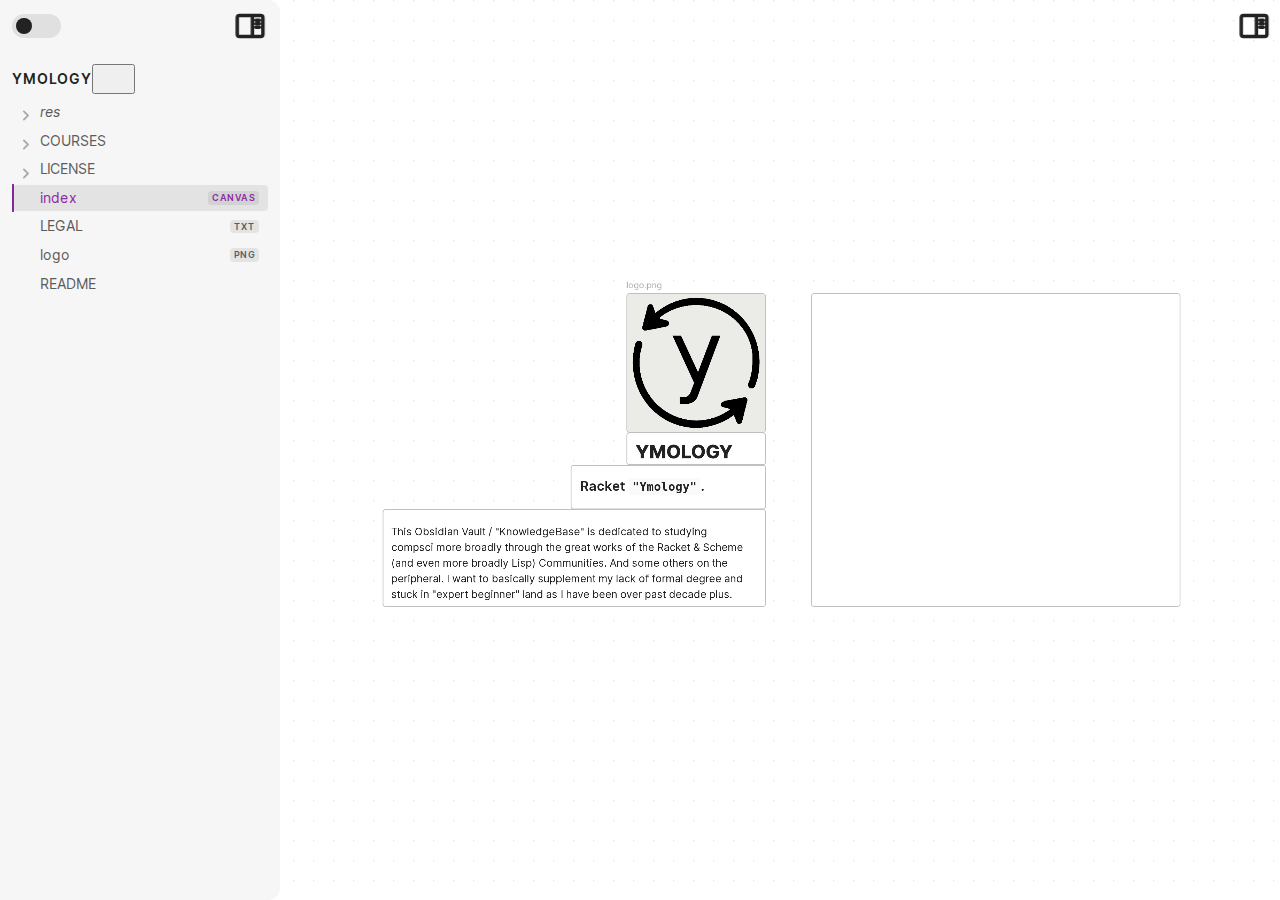
<file: docs/docs/docs/index.html>
<!DOCTYPE html> <html><head>
		<title>index</title>
		<base href="./">
		<meta id="root-path" root-path="./">
		<meta name="viewport" content="width=device-width, initial-scale=1.0, user-scalable=yes, minimum-scale=1.0, maximum-scale=5.0">
		<meta charset="UTF-8">
		<meta name="description" content="YMOLOGY - index">
		<meta property="og:title" content="index">
		<meta property="og:description" content="YMOLOGY - index">
		<meta property="og:type" content="website">
		<meta property="og:url" content="index.html">
		<meta property="og:image" content="[data-uri]">
		<meta property="og:site_name" content="YMOLOGY">
		<link rel="alternate" type="application/rss+xml" title="RSS Feed" href="lib/rss.xml"><script async="">let absoluteBasePath,relativeBasePath,relativePathname,webpageContainer,documentContainer,viewContent,leftSidebar,rightSidebar,sidebarCollapseIcons,sidebarGutters,sidebars,sidebarDefaultWidth,sidebarTargetWidth,contentTargetWidth,themeToggle,searchInput,fileTree,outlineTree,fileTreeItems,outlineTreeItems,canvasWrapper,canvas,canvasNodes,canvasBackground,canvasBackgroundPattern,focusedCanvasNode,loadingIcon,documentType,embedType,customType,deviceSize,lastScreenWidth,loadedURL=new URL(window.location.href),isOffline=!1,collapseIconUp=["m7 15 5 5 5-5","m7 9 5-5 5 5"],collapseIconDown=["m7 20 5-5 5 5","m7 4 5 5 5-5"],isTouchDevice=isTouchCapable(),fullyInitialized=!1;async function initGlobalObjects(){"file:"!=window.location.protocol&&await loadIncludes(),loadingIcon=document.createElement("div"),loadingIcon.classList.add("loading-icon"),document.body.appendChild(loadingIcon),loadingIcon.innerHTML="<div></div><div></div><div></div><div></div>",webpageContainer=document.querySelector(".webpage-container"),documentContainer=document.querySelector(".document-container"),leftSidebar=document.querySelector(".sidebar-left"),rightSidebar=document.querySelector(".sidebar-right"),fileTree=document.querySelector(".file-tree"),outlineTree=document.querySelector(".outline-tree"),fileTreeItems=Array.from(document.querySelectorAll(".tree-container.file-tree .tree-item")),sidebars=[],sidebarGutters=[],sidebarCollapseIcons=[],leftSidebar&&rightSidebar&&(sidebarCollapseIcons=Array.from(document.querySelectorAll(".sidebar-collapse-icon")),sidebarGutters=[sidebarCollapseIcons[0].parentElement,sidebarCollapseIcons[1].parentElement],sidebars=[sidebarGutters[0].parentElement,sidebarGutters[1].parentElement]),themeToggle=document.querySelector(".theme-toggle-input")}async function initializePage(){focusedCanvasNode=null,canvasWrapper=document.querySelector(".canvas-wrapper")??canvasWrapper,canvas=document.querySelector(".canvas")??canvas;let e=document.querySelectorAll(".canvas-node");canvasNodes=e.length>0?e:canvasNodes,canvasBackground=document.querySelector(".canvas-background")??canvasBackground,canvasBackgroundPattern=document.querySelector(".canvas-background pattern")??canvasBackgroundPattern,viewContent=document.querySelector(".document-container > .view-content")??document.querySelector(".document-container > .markdown-preview-view")??viewContent,outlineTreeItems=Array.from(document.querySelectorAll(".tree-container.outline-tree .tree-item")),fullyInitialized||("file:"==window.location.protocol&&initializeForFileProtocol(),await initGlobalObjects(),initializeDocumentTypes(document),setupSidebars(),setupThemeToggle(),await setupSearch(),setupRootPath(document),sidebarDefaultWidth=await getComputedPixelValue("--sidebar-width"),contentTargetWidth=.9*await getComputedPixelValue("--line-width"),window.addEventListener("resize",(()=>onResize())),onResize()),setTimeout((()=>documentContainer.classList.remove("hide"))),!rightSidebar||"video"!=embedType&&"embed"!=embedType&&"excalidraw"!=customType&&"kanban"!=customType&&"canvas"!=documentType?rightSidebar&&rightSidebar.temporarilyCollapsed&&rightSidebar.collapsed&&(rightSidebar.collapse(!1),rightSidebar.temporarilyCollapsed=!1):rightSidebar.collapsed||rightSidebar.temporaryCollapse(),parseURLParams(),relativePathname=getVaultRelativePath(loadedURL.href)}function initializePageEvents(e){e&&(setupHeaders(e),setupTrees(e),setupLists(e),setupCallouts(e),setupCheckboxes(e),setupCanvas(e),setupCodeblocks(e),setupLinks(e),setupScroll(e))}function initializeDocumentTypes(e){e.querySelector(".document-container > .markdown-preview-view")?documentType="markdown":e.querySelector(".canvas-wrapper")?documentType="canvas":(documentType="custom",e.querySelector(".kanban-plugin")?customType="kanban":e.querySelector(".excalidraw-plugin")&&(customType="excalidraw"))}function initializeForFileProtocol(){let e=document.querySelector(".graph-view-placeholder");e&&(console.log("Running locally, skipping graph view initialization and hiding graph."),e.style.display="none",e.previousElementSibling.style.display="none")}function onEndResize(){document.body.classList.toggle("resizing",!1)}function onStartResize(){document.body.classList.toggle("resizing",!0)}window.onload=async function(){await initializePage(),initializePageEvents(document),setActiveDocument(loadedURL,!0,!1,!1),fullyInitialized=!0},window.onpopstate=function(e){if(e.preventDefault(),e.stopPropagation(),document.body.classList.contains("floating-sidebars")&&(!leftSidebar.collapsed||!rightSidebar.collapsed))return leftSidebar.collapse(!0),void rightSidebar.collapse(!0);loadDocument(getURLPath(),!1,!0),console.log("Popped state: "+getURLPath())};let checkStillResizingTimeout,isResizing=!1;function onResize(e=!1){function t(e,t){let o=window.innerWidth;return o>e&&o<t&&null==lastScreenWidth||o>e&&o<t&&(lastScreenWidth<=e||lastScreenWidth>=t)}function o(e){let t=window.innerWidth;return t>e&&null==lastScreenWidth||t>e&&lastScreenWidth<e}function n(e){let t=window.innerWidth;return t<e&&null==lastScreenWidth||t<e&&lastScreenWidth>e}isResizing||(onStartResize(),isResizing=!0),o(contentTargetWidth+2*sidebarDefaultWidth)||o(1025)?(deviceSize="large-screen",document.body.classList.toggle("floating-sidebars",!1),document.body.classList.toggle("is-large-screen",!0),document.body.classList.toggle("is-small-screen",!1),document.body.classList.toggle("is-tablet",!1),document.body.classList.toggle("is-phone",!1),sidebars.forEach((function(e){e.collapse(!1)})),sidebarGutters.forEach((function(e){e.collapse(!1)}))):t(1*(contentTargetWidth+sidebarDefaultWidth),contentTargetWidth+2*sidebarDefaultWidth)||t(769,1024)?(deviceSize="small screen",document.body.classList.toggle("floating-sidebars",!1),document.body.classList.toggle("is-large-screen",!1),document.body.classList.toggle("is-small-screen",!0),document.body.classList.toggle("is-tablet",!1),document.body.classList.toggle("is-phone",!1),sidebarGutters.forEach((function(e){e.collapse(!1)})),leftSidebar&&rightSidebar&&!leftSidebar.collapsed&&rightSidebar.collapse(!0)):t(2*sidebarDefaultWidth,1*(contentTargetWidth+sidebarDefaultWidth))||t(481,768)?(deviceSize="tablet",document.body.classList.toggle("floating-sidebars",!0),document.body.classList.toggle("is-large-screen",!1),document.body.classList.toggle("is-small-screen",!1),document.body.classList.toggle("is-tablet",!0),document.body.classList.toggle("is-phone",!1),sidebarGutters.forEach((function(e){e.collapse(!1)})),leftSidebar&&rightSidebar&&!leftSidebar.collapsed&&rightSidebar.collapse(!0),leftSidebar&&!fullyInitialized&&leftSidebar.collapse(!0)):(n(2*sidebarDefaultWidth)||n(480))&&(deviceSize="phone",document.body.classList.toggle("floating-sidebars",!0),document.body.classList.toggle("is-large-screen",!1),document.body.classList.toggle("is-small-screen",!1),document.body.classList.toggle("is-tablet",!1),document.body.classList.toggle("is-phone",!0),sidebars.forEach((function(e){e.collapse(!0)})),sidebarGutters.forEach((function(e){e.collapse(!1)}))),lastScreenWidth=window.innerWidth,null!=checkStillResizingTimeout&&clearTimeout(checkStillResizingTimeout);let i=window.innerWidth;checkStillResizingTimeout=setTimeout((function(){window.innerWidth==i&&(checkStillResizingTimeout=void 0,isResizing=!1,onEndResize())}),200)}function clamp(e,t,o){return Math.min(Math.max(e,t),o)}async function delay(e){return new Promise((t=>setTimeout(t,e)))}async function waitUntil(e,t=100,o=2e3){return new Promise((n=>{let i=0,a=setTimeout((()=>{clearInterval(i),n()}),o);i=setInterval((()=>{e()&&(clearInterval(i),clearTimeout(a),n())}),t)}))}function getElBounds(e){let t=e.getBoundingClientRect(),o=t.x,n=t.y,i=t.width,a=t.height;return{x:o,y:n,width:i,height:a,minX:o,minY:n,maxX:o+i,maxY:n+a,centerX:t.x+t.width/2,centerY:t.y+t.height/2}}async function getComputedPixelValue(e){const t=document.createElement("div");document.body.appendChild(t),t.style.position="absolute",t.style.width=`var(${e})`,await new Promise((e=>setTimeout(e,10)));const o=window.getComputedStyle(t).width;return t.remove(),parseFloat(o)}function getPointerPosition(e){let t=e.touches?Array.from(e.touches):[];return{x:t.length>0?t.reduce(((e,t)=>e+t.clientX),0)/e.touches.length:e.clientX,y:t.length>0?t.reduce(((e,t)=>e+t.clientY),0)/e.touches.length:e.clientY}}function getTouchPosition(e){return{x:e.clientX,y:e.clientY}}function getAllChildrenRecursive(e){let t=[];for(let o=0;o<e.children.length;o++){const n=e.children[o];t.push(n),t=t.concat(getAllChildrenRecursive(n))}return t}function isMobile(){let e=!1;var t;return t=navigator.userAgent||navigator.vendor||window.opera,(/(android|bb\d+|meego).+mobile|avantgo|bada\/|blackberry|blazer|compal|elaine|fennec|hiptop|iemobile|ip(hone|od)|iris|kindle|lge |maemo|midp|mmp|mobile.+firefox|netfront|opera m(ob|in)i|palm( os)?|phone|p(ixi|re)\/|plucker|pocket|psp|series(4|6)0|symbian|treo|up\.(browser|link)|vodafone|wap|windows ce|xda|xiino/i.test(t)||/1207|6310|6590|3gso|4thp|50[1-6]i|770s|802s|a wa|abac|ac(er|oo|s\-)|ai(ko|rn)|al(av|ca|co)|amoi|an(ex|ny|yw)|aptu|ar(ch|go)|as(te|us)|attw|au(di|\-m|r |s )|avan|be(ck|ll|nq)|bi(lb|rd)|bl(ac|az)|br(e|v)w|bumb|bw\-(n|u)|c55\/|capi|ccwa|cdm\-|cell|chtm|cldc|cmd\-|co(mp|nd)|craw|da(it|ll|ng)|dbte|dc\-s|devi|dica|dmob|do(c|p)o|ds(12|\-d)|el(49|ai)|em(l2|ul)|er(ic|k0)|esl8|ez([4-7]0|os|wa|ze)|fetc|fly(\-|_)|g1 u|g560|gene|gf\-5|g\-mo|go(\.w|od)|gr(ad|un)|haie|hcit|hd\-(m|p|t)|hei\-|hi(pt|ta)|hp( i|ip)|hs\-c|ht(c(\-| |_|a|g|p|s|t)|tp)|hu(aw|tc)|i\-(20|go|ma)|i230|iac( |\-|\/)|ibro|idea|ig01|ikom|im1k|inno|ipaq|iris|ja(t|v)a|jbro|jemu|jigs|kddi|keji|kgt( |\/)|klon|kpt |kwc\-|kyo(c|k)|le(no|xi)|lg( g|\/(k|l|u)|50|54|\-[a-w])|libw|lynx|m1\-w|m3ga|m50\/|ma(te|ui|xo)|mc(01|21|ca)|m\-cr|me(rc|ri)|mi(o8|oa|ts)|mmef|mo(01|02|bi|de|do|t(\-| |o|v)|zz)|mt(50|p1|v )|mwbp|mywa|n10[0-2]|n20[2-3]|n30(0|2)|n50(0|2|5)|n7(0(0|1)|10)|ne((c|m)\-|on|tf|wf|wg|wt)|nok(6|i)|nzph|o2im|op(ti|wv)|oran|owg1|p800|pan(a|d|t)|pdxg|pg(13|\-([1-8]|c))|phil|pire|pl(ay|uc)|pn\-2|po(ck|rt|se)|prox|psio|pt\-g|qa\-a|qc(07|12|21|32|60|\-[2-7]|i\-)|qtek|r380|r600|raks|rim9|ro(ve|zo)|s55\/|sa(ge|ma|mm|ms|ny|va)|sc(01|h\-|oo|p\-)|sdk\/|se(c(\-|0|1)|47|mc|nd|ri)|sgh\-|shar|sie(\-|m)|sk\-0|sl(45|id)|sm(al|ar|b3|it|t5)|so(ft|ny)|sp(01|h\-|v\-|v )|sy(01|mb)|t2(18|50)|t6(00|10|18)|ta(gt|lk)|tcl\-|tdg\-|tel(i|m)|tim\-|t\-mo|to(pl|sh)|ts(70|m\-|m3|m5)|tx\-9|up(\.b|g1|si)|utst|v400|v750|veri|vi(rg|te)|vk(40|5[0-3]|\-v)|vm40|voda|vulc|vx(52|53|60|61|70|80|81|83|85|98)|w3c(\-| )|webc|whit|wi(g |nc|nw)|wmlb|wonu|x700|yas\-|your|zeto|zte\-/i.test(t.substr(0,4)))&&(e=!0),e}function isTouchCapable(){return"ontouchstart"in window||navigator.maxTouchPoints>0||navigator.msMaxTouchPoints>0}function downloadBlob(e,t="file.txt"){if(window.navigator&&window.navigator.msSaveOrOpenBlob)return window.navigator.msSaveOrOpenBlob(e);const o=window.URL.createObjectURL(e),n=document.createElement("a");n.href=o,n.download=t,n.dispatchEvent(new MouseEvent("click",{bubbles:!0,cancelable:!0,view:window})),setTimeout((()=>{window.URL.revokeObjectURL(o),n.remove()}),100)}function extentionToTag(e){return["png","jpg","jpeg","svg","gif","bmp","ico"].includes(e)?"img":["mp4","mov","avi","webm","mpeg"].includes(e)?"video":["mp3","wav","ogg","aac"].includes(e)?"audio":["pdf"].includes(e)?"embed":void 0}let slideUp=(e,t=500)=>{e.style.transitionProperty="height, margin, padding",e.style.transitionDuration=t+"ms",e.style.boxSizing="border-box",e.style.height=e.offsetHeight+"px",e.offsetHeight,e.style.overflow="hidden",e.style.height=0,e.style.paddingTop=0,e.style.paddingBottom=0,e.style.marginTop=0,e.style.marginBottom=0,window.setTimeout((async()=>{e.style.display="none",e.style.removeProperty("height"),e.style.removeProperty("padding-top"),e.style.removeProperty("padding-bottom"),e.style.removeProperty("margin-top"),e.style.removeProperty("margin-bottom"),e.style.removeProperty("overflow"),e.style.removeProperty("transition-duration"),e.style.removeProperty("transition-property")}),t)},slideUpAll=(e,t=500)=>{e.forEach((async e=>{e&&(e.style.transitionProperty="height, margin, padding",e.style.transitionDuration=t+"ms",e.style.boxSizing="border-box",e.style.height=e.offsetHeight+"px",e.offsetHeight,e.style.overflow="hidden",e.style.height=0,e.style.paddingTop=0,e.style.paddingBottom=0,e.style.marginTop=0,e.style.marginBottom=0)})),window.setTimeout((async()=>{e.forEach((async e=>{e&&(e.style.display="none",e.style.removeProperty("height"),e.style.removeProperty("padding-top"),e.style.removeProperty("padding-bottom"),e.style.removeProperty("margin-top"),e.style.removeProperty("margin-bottom"),e.style.removeProperty("overflow"),e.style.removeProperty("transition-duration"),e.style.removeProperty("transition-property"))}))}),t)},slideDown=(e,t=500)=>{e.style.removeProperty("display");let o=window.getComputedStyle(e).display;"none"===o&&(o="block"),e.style.display=o;let n=e.offsetHeight;e.style.overflow="hidden",e.style.height=0,e.style.paddingTop=0,e.style.paddingBottom=0,e.style.marginTop=0,e.style.marginBottom=0,e.offsetHeight,e.style.boxSizing="border-box",e.style.transitionProperty="height, margin, padding",e.style.transitionDuration=t+"ms",e.style.height=n+"px",e.style.removeProperty("padding-top"),e.style.removeProperty("padding-bottom"),e.style.removeProperty("margin-top"),e.style.removeProperty("margin-bottom"),window.setTimeout((async()=>{e.style.removeProperty("height"),e.style.removeProperty("overflow"),e.style.removeProperty("transition-duration"),e.style.removeProperty("transition-property")}),t)},slideDownAll=(e,t=500)=>{e.forEach((async e=>{if(!e)return;e.style.removeProperty("display");let o=window.getComputedStyle(e).display;"none"===o&&(o="block"),e.style.display=o;let n=e.offsetHeight;e.style.overflow="hidden",e.style.height=0,e.style.paddingTop=0,e.style.paddingBottom=0,e.style.marginTop=0,e.style.marginBottom=0,e.offsetHeight,e.style.boxSizing="border-box",e.style.transitionProperty="height, margin, padding",e.style.transitionDuration=t+"ms",e.style.height=n+"px",e.style.removeProperty("padding-top"),e.style.removeProperty("padding-bottom"),e.style.removeProperty("margin-top"),e.style.removeProperty("margin-bottom")})),window.setTimeout((async()=>{e.forEach((async e=>{e&&(e.style.removeProperty("height"),e.style.removeProperty("overflow"),e.style.removeProperty("transition-duration"),e.style.removeProperty("transition-property"))}))}),t)};var slideToggle=(e,t=500)=>"none"===window.getComputedStyle(e).display?slideDown(e,t):slideUp(e,t),slideToggleAll=(e,t=500)=>"none"===window.getComputedStyle(e[0]).display?slideDownAll(e,t):slideUpAll(e,t);function getURLExtention(e){return e.split(".").pop().split("?")[0].split("#")[0].toLowerCase().trim()}let transferDocument=document.implementation.createHTMLDocument(),loading=!1;async function loadDocument(e,t,o){if(e=decodeURI(e),loading)return void console.log("Already loading document.");loading=!0;let n=new URL(e,absoluteBasePath);if(relativePathname=getVaultRelativePath(n.href),console.log("Loading document: ",n.pathname),n.pathname==loadedURL?.pathname)return console.log("Document already loaded."),loadedURL=n,setActiveDocument(loadedURL,!1,!1),await initializePage(),void(loading=!1);loadedURL=n;let i,a=loadedURL.pathname;await showLoading(!0);try{i=await fetch(a)}catch(e){return window.location.assign(a),void(loading=!1)}if(i.ok){setActiveDocument(loadedURL,o,t);let n=getURLExtention(e);if("/"==n&&(n="html"),documentType="none",embedType="none",customType="none","html"==n){let e=(await i.text()).replaceAll("<!DOCTYPE html>","").replaceAll("<html>","").replaceAll("</html>","");transferDocument.write(e),setupRootPath(transferDocument),initializeDocumentTypes(transferDocument);let t=transferDocument.querySelector(".document-container");documentContainer.innerHTML=t.innerHTML;let o=transferDocument.querySelector(".outline-tree");outlineTree&&o&&(outlineTree.innerHTML=o.innerHTML),document.title=transferDocument.title,transferDocument.close()}else if(documentType="embed",embedType=extentionToTag(n),null!=embedType){let t=document.createElement(embedType);t.controls=!0,t.src=e,t.style.maxWidth="100%","embed"==embedType&&(t.style.width="100%",t.style.height="100%"),t.style.objectFit="contain",viewContent.innerHTML="",viewContent.setAttribute("class","view-content embed"),viewContent.appendChild(t),document.querySelector(".outline-tree")&&(document.querySelector(".outline-tree").innerHTML=""),document.title=e.split("/").pop()}else{downloadBlob(await i.blob(),e.split("/").pop())}await initializePage(),initializePageEvents(documentContainer),initializePageEvents(outlineTree)}else pageNotFound(viewContent);await showLoading(!1),loading=!1}function setActiveDocument(e,t,o,n=!0){let i=getVaultRelativePath(e.href),a=decodeURI(i).split("#")[0].split("?")[0].replace('"','\\"').replace("'","\\'");"/"!=a&&""!=a||(a="index.html");let l=document.querySelector(".file-tree .tree-item.mod-active"),s=document.querySelector(`.file-tree .tree-item:has(>.tree-link[href^="${a}"])`);if(s&&!s.isEqualNode(l)&&(l?.classList.remove("mod-active"),s.classList.add("mod-active"),t&&scrollIntoView(s,{block:"center",inline:"nearest"},n)),"undefined"!=typeof graphData&&window.graphRenderer){let e=graphData?.paths.findIndex((function(e){return e.endsWith(a)}))??-1;e>=0&&(window.graphRenderer.activeNode=e)}console.log("Active document: "+o),o&&"file:"!=window.location.protocol&&(window.history.pushState({path:i},"",i),console.log("Pushed state: "+i))}function parseURLParams(){const e=loadedURL.searchParams.get("mark"),t=loadedURL.searchParams.get("query"),o=decodeURI(loadedURL.hash);if(e&&searchCurrentDocument(e),t&&search(t),o){const e=document.getElementById(o.substring(1));e?scrollIntoView(e,{behavior:"smooth",block:"start"}):console.log("Heading not found: "+o)}}async function showLoading(e){if(documentContainer.style.transitionDuration="",loadingIcon.classList.toggle("show",e),documentContainer.classList.toggle("hide",e),e){let e=getViewBounds();loadingIcon.style.left=e.centerX-loadingIcon.offsetWidth/2+"px",loadingIcon.style.top=e.centerY-loadingIcon.offsetHeight/2+"px","phone"==deviceSize&&leftSidebar.collapse(!0)}await delay(200)}function pageNotFound(e){e.innerHTML="\n\t<div>\n\t\t<center style='position: relative; transform: translateY(20vh); width: 100%; text-align: center;'>\n\t\t\t<h1 style>Page Not Found</h1>\n\t\t</center>\n\t</div>\n\t",document.querySelector(".outline-tree")&&(document.querySelector(".outline-tree").innerHTML=""),console.log("Page not found: "+absoluteBasePath+loadedURL.pathname);let t=getURLRootPath(absoluteBasePath+loadedURL.pathname);relativeBasePath=t,document.querySelector("base").href=t,document.title="Page Not Found"}function setupRootPath(e){let t=e.getElementById("root-path");if(!t)return;let o=t.getAttribute("root-path"),n=document.createElement("base");n.href=o,console.log("Setting root path: "+o),document.querySelector("base").replaceWith(n),document.querySelector("#root-path").setAttribute("root-path",o),relativeBasePath=o,absoluteBasePath=new URL(o,window.location.href).href}function getURLPath(e=window.location.pathname){return null==absoluteBasePath&&setupRootPath(document),e.replace(absoluteBasePath,"")}function getURLRootPath(e=window.location.pathname){let t=getURLPath(e).split("/"),o="";for(let e=0;e<t.length-1;e++)o+="../";return o}function getVaultRelativePath(e){return e.replace(absoluteBasePath,"")}function setupHeaders(e){e.querySelectorAll(".heading-collapse-indicator").forEach((function(e){e.addEventListener("click",(function(){toggleTreeHeaderOpen(e.parentElement.parentElement,!0)}))})),e.querySelectorAll(".heading-wrapper").forEach((function(e){e.collapsed=!1,e.childrenContainer=e.querySelector(".heading-children"),e.parentHeader=e.parentElement.parentElement,e.headerElement=e.querySelector(".heading"),e.markdownPreviewSizer=getHeaderSizerEl(e),e.collapse=function(t,o=!0,n=!1){collapseHeader(e,t,o,n)},e.toggleCollapse=function(t=!0){toggleTreeHeaderOpen(e,t)},e.hide=function(){hideHeader(e)},e.show=function(t=!1,o=!1,n=!1){showHeader(e,t,o,n)}})),e.querySelectorAll(".heading").forEach((function(e){e.headingWrapper=e.parentElement}))}function isHeadingWrapper(e){return!!e&&e.classList.contains("heading-wrapper")}function getHeaderSizerEl(e){let t=e;for(;t&&!t.classList.contains("markdown-preview-sizer");)t=t.parentElement;return t||void 0}async function collapseHeader(e,t,o=!0,n=!1){let i=e.childrenContainer;if(o&&!t){let t=e.parentHeader;isHeadingWrapper(t)&&t.collapse(!1,!0,n)}if(!(e.classList.contains("is-collapsed")!=t))return void(t||"canvas"!=documentType||e.show(!0));if(e.timeout&&(clearTimeout(e.timeout),i.style.transitionDuration="",i.style.height="",e.classList.toggle("is-animating",!1)),t){e.collapseHeight=i.offsetHeight+parseFloat(i.lastChild?.marginBottom||0);let t=e.nextElementSibling;for(;t&&"canvas"==documentType;){let e=t;isHeadingWrapper(e)&&e.show(!1,!0,!0),setTimeout((function(){e.forceShown=!1}),500),t=t.nextElementSibling}}let a=e.collapseHeight;function l(t=void 0){if(null!=t)e.markdownPreviewSizer.style.minHeight=t+"px";else{let t=Array.from(e.markdownPreviewSizer.children).reduce(((e,t)=>e+t.offsetHeight),0);e.markdownPreviewSizer.style.minHeight=t+"px"}}if(i.style.height=a+"px",t||"canvas"!=documentType||e.show(!0),e.collapsed=t,n)return i.style.transitionDuration="0s",e.classList.toggle("is-collapsed",t),i.style.height="",i.style.transitionDuration="",void l();let s=getComputedStyle(i).transitionDuration;s=s.endsWith("s")?parseFloat(s):s.endsWith("ms")?parseFloat(s)/1e3:0;let r=Math.min(s*Math.sqrt(a)/16,.5);i.style.transitionDuration=`${r}s`,i.style.height=t?"0px":a+"px",e.classList.toggle("is-animating",!0),e.classList.toggle("is-collapsed",t),e.markdownPreviewSizer.closest(".markdown-embed")&&l(t?0:void 0),setTimeout((function(){i.style.transitionDuration="",t||(i.style.height=""),e.classList.toggle("is-animating",!1),l()}),1e3*r)}function toggleTreeHeaderOpen(e,t=!0){e.collapse(!e.collapsed,t)}function hideHeader(e){if(e.forceShown)return;if(e.classList.contains("is-hidden")||e.classList.contains("is-collapsed"))return;if("none"==getComputedStyle(e).display)return;let t=e.offsetHeight;e.classList.toggle("is-hidden",!0),0!=t&&(e.style.height=t+"px"),e.style.visibility="hidden"}function showHeader(e,t=!0,o=!1,n=!1){if(n&&(e.forceShown=!0),t){let t=e.parentHeader;isHeadingWrapper(t)&&t.show(!0,!1,n)}if(o){e.querySelectorAll(".heading-wrapper").forEach((function(e){e.show(!1,!0,n)}))}e.classList.contains("is-hidden")&&!e.classList.contains("is-collapsed")&&(e.classList.toggle("is-hidden",!1),e.style.height="",e.style.visibility="")}function setupTrees(e){e.querySelectorAll(".collapse-tree-button").forEach((function(e){e.treeRoot=e.closest(".tree-container"),e.icon=e.firstChild,e.icon.innerHTML="<path d></path><path d></path>",e.setIcon=function(t){e.icon.children[0].setAttribute("d",t?collapseIconUp[0]:collapseIconDown[0]),e.icon.children[1].setAttribute("d",t?collapseIconUp[1]:collapseIconDown[1])},e.collapse=function(t){setTreeCollapsedAll(e.treeRoot.classList.contains("file-tree")?fileTreeItems:outlineTreeItems,t),e.setIcon(t),e.collapsed=t},e.toggleCollapse=function(){e.collapse(!e.collapsed)},e.toggleState=function(t){void 0===t&&(t=!e.collapsed),e.collapsed=t,e.setIcon(t)},e.addEventListener("click",(function(t){return t.preventDefault(),t.stopPropagation(),e.toggleCollapse(),!1})),(e.treeRoot.classList.contains("file-tree")?fileTreeItems:outlineTreeItems).some((e=>!e.classList.contains("is-collapsed")&&e.classList.contains("mod-collapsible")))&&e.toggleState(!1)}));let t=Array.from(e.querySelectorAll(".tree-container.file-tree .tree-item:has(.collapse-icon) > .tree-link")),o=Array.from(e.querySelectorAll(".tree-container.outline-tree .tree-item:has(.collapse-icon) > .tree-link .collapse-icon")),n=Array.from(t).concat(Array.from(o));for(let e of n){let t=e?.closest(".tree-item");t&&e&&e?.addEventListener("click",(function(e){e.preventDefault(),e.stopPropagation(),toggleTreeCollapsed(t)}))}}async function setTreeCollapsed(e,t,o=!0,n=!0){if(e.classList.contains("mod-collapsible")||(e=e.closest(".mod-collapsible")),!e||!e.classList.contains("mod-collapsible"))return;if(e.classList.contains("is-collapsed")==t)return;if(n){let t=e.parentElement.closest(".mod-collapsible");t&&await setTreeCollapsed(t,!1,o,n)}let i=e.querySelector(".tree-item-children");if(t)e.classList.add("is-collapsed"),o?slideUp(i,100):i.style.display="none";else{e.classList.remove("is-collapsed"),o?slideDown(i,100):i.style.display="";let t=e.closest(".tree-container");if(t){let e=t.querySelector(".collapse-tree-button");e&&e.toggleState(!1)}}}async function setTreeCollapsedAll(e,t,o=!0){let n=[];e.forEach((async e=>{if(!e||!e.classList.contains("mod-collapsible"))return;let o=e.querySelector(".tree-item-children");t?e.classList.add("is-collapsed"):e.classList.remove("is-collapsed"),n.push(o)})),t?o?slideUpAll(n,100):n.forEach((async e=>{e&&(e.style.display="none")})):o?slideDownAll(n,100):n.forEach((async e=>{e&&(e.style.display="")}))}function toggleTreeCollapsed(e){(e=e.closest(".tree-item"))&&setTreeCollapsed(e,!e.classList.contains("is-collapsed"))}function toggleTreeCollapsedAll(e){e&&setTreeCollapsedAll(e,!e[0].classList.contains("is-collapsed"))}function getFileTreeItemFromPath(e){return document.querySelector(`.file-tree .tree-item:has(> .tree-link[href^="${e}"])`)}async function filterFileTree(e,t,o,n=!0){n&&await setTreeCollapsedAll(fileTreeItems,!1,!1);let i=Array.from(document.querySelectorAll(".file-tree .tree-item:not(.filtered-out)"));for await(let l of i)l.classList.add("filtered-out");await removeTreeHintLabels();for(let s=0;s<e.length;s++){let r=e[s],c=t[s],d=getFileTreeItemFromPath(r);if(d){d.classList.remove("filtered-out");let u=d.querySelector(".tree-link");u&&(u.href=r+"?mark="+o);let m=d.parentElement.closest(".tree-item");for(;m;)m.classList.remove("filtered-out"),m=m.parentElement.closest(".tree-item");if(c.length>0){let p=d.querySelector(".tree-link").appendChild(document.createElement("div"));function a(e,t){if(""==(e=e.trim()))return;let o=document.createElement("a");o.classList.add("tree-hint-label"),o.classList.add("internal-link"),o.textContent=e,o.href=decodeURI(t).replaceAll(" ","_"),p.appendChild(o)}p.classList.add("tree-hint-container");for(let h of c)a(h,r+"#"+h);setupLinks(p)}}}}async function clearFileTreeFilter(e=!0){await removeTreeHintLabels();let t=document.querySelectorAll(".file-tree .filtered-out");for await(let e of t)e.classList.remove("filtered-out");let o=document.querySelectorAll(".file-tree .tree-link[href*='?mark=']");for await(let e of o){let t=e.href.split("?")[0];t=getVaultRelativePath(t),e.href=t}e&&await setTreeCollapsedAll(fileTreeItems,!0,!1)}async function removeTreeHintLabels(){let e=document.querySelectorAll(".tree-hint-container");for await(let t of e)t.remove()}function sortFileTreeDocuments(e){let t=Array.from(document.querySelectorAll(".file-tree .tree-item.mod-tree-file:not(.filtered-out)"));t.sort(e);for(let e=1;e<t.length;e++){let o=t[e],n=t[e-1];o.parentElement==n.parentElement&&n.after(o)}let o=Array.from(document.querySelectorAll(".file-tree .tree-item.mod-tree-folder:not(.filtered-out)"));o.sort((function(e,o){let n=e.querySelector(".tree-item.mod-tree-file:not(.filtered-out)"),i=o.querySelector(".tree-item.mod-tree-file:not(.filtered-out)");return t.indexOf(n)-t.indexOf(i)}));for(let e=1;e<o.length;e++){let t=o[e],n=!1;for(let i=e-1;i>=0;i--){let e=o[i];if(t.parentElement==e.parentElement){e.after(t),n=!0;break}}n||t.parentElement.prepend(t)}}function sortFileTree(e){let t=Array.from(document.querySelectorAll(".file-tree .tree-item.mod-tree-file:not(.filtered-out)"));t.sort(e);for(let e=1;e<t.length;e++){let o=t[e],n=t[e-1];o.parentElement==n.parentElement&&n.after(o)}let o=Array.from(document.querySelectorAll(".file-tree .tree-item.mod-tree-folder:not(.filtered-out)"));o.sort(e);for(let e=1;e<o.length;e++){let t=o[e],n=!1;for(let i=e-1;i>=0;i--){let e=o[i];if(t.parentElement==e.parentElement){e.after(t),n=!0;break}}n||t.parentElement.prepend(t)}}function sortFileTreeAlphabetically(e=!1){sortFileTree((function(t,o){const n=t.querySelector(".tree-item-title"),i=o.querySelector(".tree-item-title");if(!n||!i)return 0;const a=n.textContent.toLowerCase(),l=i.textContent.toLowerCase();return a.localeCompare(l,void 0,{numeric:!0})*(e?-1:1)}))}function setupLists(e){let t=Array.from(e.querySelectorAll(".list-collapse-indicator"));for(let e=0;e<t.length;e++){let o=t[e];o.addEventListener("click",(function(e){let t=o.closest("li");t&&(t.classList.toggle("is-collapsed"),o.classList.toggle("is-collapsed"))}))}}function setupCanvas(e){if("canvas"!=documentType||!e.querySelector(".canvas-wrapper"))return;e.querySelector(".canvas")?.setAttribute("style","translate: 0px 1px; scale: 1;");let t=getNodesBounds();setViewCenter(t.centerX,t.centerY),e.querySelectorAll(".canvas-node-container").forEach((function(e){var t=e.parentElement;function o(e){t.classList.toggle("is-focused"),null!=focusedCanvasNode&&focusedCanvasNode!=t&&(focusedCanvasNode.classList.remove("is-focused"),focusedCanvasNode.querySelector(".canvas-node-container").style.display=""),focusedCanvasNode=t,t.addEventListener("mouseleave",n),t.addEventListener("touchend",n)}function n(e){focusedCanvasNode&&(focusedCanvasNode.classList.remove("is-focused"),focusedCanvasNode=null),t.removeEventListener("mouseleave",n),t.removeEventListener("touchend",n)}e.addEventListener("mouseenter",o),e.addEventListener("touchstart",o)})),e.querySelectorAll(".canvas-node").forEach((function(e){e.addEventListener("dblclick",(function(t){fitViewToNode(e)}))})),e.querySelectorAll(".canvas-background").forEach((function(e){e.addEventListener("dblclick",(function(e){fitViewToCanvas()}))})),canvasWrapper.addEventListener("mousedown",n),canvasWrapper.addEventListener("touchstart",n);let o=!1;function n(e){let t=e.touches??[];if(o=!1,!(t.length>1)&&(1==e.button||0==e.button||t.length>0)){let n=getPointerPosition(e),i=!1,a=0,l=t.length,s=function(t){let s=t.touches??[],r=getPointerPosition(t);l!=s.length&&(n=r,l=s.length);let c=r.x-n.x,d=r.y-n.y;if((1==e.button||1==s.length)&&focusedCanvasNode){let e=Math.abs(c)>Math.abs(1.5*d),t=Math.abs(d)>Math.abs(1.5*c),n=focusedCanvasNode.querySelector(".markdown-preview-sizer");if(n){let i=n.scrollHeight>n.parentElement.clientHeight+1,a=n.scrollWidth>n.parentElement.clientWidth+1;o=!(!(e&&a||t&&i)||!(window?.navigator?.platform?.startsWith("Win")??1))}}if(0==e.button&&focusedCanvasNode&&""!=focusedCanvasNode.querySelector(".canvas-node-content").textContent.trim()&&(o=!0),o||(translateCanvas(c,d),n=r),2==s.length){let e=getPointerPosition(t,!1),o=getTouchPosition(t.touches[0]),n=getTouchPosition(t.touches[1]),l=Math.sqrt(Math.pow(o.x-n.x,2)+Math.pow(o.y-n.y,2));i||(i=!0,a=l),scaleCanvasAroundPoint(1+(l-a)/a,e.x,e.y),a=l}},r=function(e){document.body.removeEventListener("mousemove",s),document.body.removeEventListener("mouseup",r),document.body.removeEventListener("mouseenter",c),document.body.removeEventListener("touchmove",s),document.body.removeEventListener("touchend",r),document.body.removeEventListener("touchcancel",r),o=!1},c=function(e){1!=e.buttons&&4!=e.buttons&&r(e)};document.body.addEventListener("mousemove",s),document.body.addEventListener("mouseup",r),document.body.addEventListener("mouseenter",c),document.body.addEventListener("touchmove",s),document.body.addEventListener("touchend",r),document.body.addEventListener("touchcancel",r)}}let i=0,a=0;canvasWrapper.addEventListener("mousemove",(function(e){let t=getPointerPosition(e);i=t.x,a=t.y}));let l=1,s=0,r=!1;canvasWrapper.addEventListener("wheel",(function(e){if(focusedCanvasNode){let e=focusedCanvasNode.querySelector(".markdown-preview-sizer");if(e&&e.scrollHeight>e.parentElement.clientHeight)return}if(e.preventDefault(),e.stopPropagation(),r){let t=1;t-=e.deltaY/700*t,t=clamp(t,.1,10);let o=getViewBounds();scaleCanvasAroundPoint(t,o.centerX,o.centerY)}else{let t=0==s;s-=e.deltaY/200;const o=.14*l;s=clamp(s,-o,o),t&&requestAnimationFrame(m)}}));let c=0,d=0,u=0;function m(e){if(c=e-d,0==d&&(c=30),d=e,u=.05*c+.95*u,u>50)return console.log("Scrolling too slow, turning on instant scroll"),void(r=!0);let t=l;l+=s*(c/1e3)*30,l=clamp(l,.1,10);getViewBounds();scaleCanvasAroundPoint(l/t,i,a),s*=.4,Math.abs(s)<.01?(s=0,d=0):requestAnimationFrame(m)}setTimeout(fitViewToCanvas,300)}function getViewBounds(){let e=viewContent.getBoundingClientRect(),t=e.x,o=e.y,n=e.x+e.width,i=e.y+e.height;return{x:t,y:o,width:n-t,height:i-o,minX:t,minY:o,maxX:n,maxY:i,centerX:e.x+e.width/2,centerY:e.y+e.height/2}}function getNodesBounds(){let e=1/0,t=1/0,o=-1/0,n=-1/0;canvasNodes.forEach((function(i){let a=i.getBoundingClientRect();a.x<e&&(e=a.x),a.y<t&&(t=a.y),a.x+a.width>o&&(o=a.x+a.width),a.y+a.height>n&&(n=a.y+a.height)}));let i=o-e,a=n-t;return{x:e,y:t,width:i,height:a,minX:e,minY:t,maxX:o,maxY:n,centerX:e+i/2,centerY:t+a/2}}function getCanvasBounds(){let e=canvas.getBoundingClientRect(),t=e.x,o=e.y,n=e.width,i=e.height;return{x:t,y:o,width:n,height:i,minX:t,minY:o,maxX:t+n,maxY:o+i,centerX:e.x+e.width/2,centerY:e.y+e.height/2}}function scaleCanvasAroundPoint(e,t,o){let n=getCanvasBounds(),i=t-n.x,a=o-n.y,l=t-(n.x+i*e),s=o-(n.y+a*e);return scaleCanvas(e),translateCanvas(l,s),{x:l,y:s}}function scaleCanvas(e){let t=Math.max(e*canvas.style.scale,.001);canvas.style.scale=t,canvasWrapper.style.setProperty("--zoom-multiplier",1/Math.sqrt(t))}function translateCanvas(e,t){let o=canvas.style.translate,n=o.split(" "),i=n.length>0?parseFloat(o.split(" ")[0].trim()):0,a=n.length>1?parseFloat(o.split(" ")[1].trim()):i;canvas.style.translate=`${i+e}px ${a+t}px`}function setViewCenter(e,t){let o=getViewBounds();translateCanvas(o.centerX-e,o.centerY-t)}function getCanvasTranslation(){let e=canvas.style.translate,t=e.split(" "),o=t.length>0?parseFloat(e.split(" ")[0].trim()):0;return{x:o,y:t.length>1?parseFloat(e.split(" ")[1].trim()):o}}function scaleCanvasBackground(e){let t=e*canvasBackgroundPattern.getAttribute("width"),o=e*canvasBackgroundPattern.getAttribute("height");canvasBackgroundPattern.setAttribute("width",t),canvasBackgroundPattern.setAttribute("height",o)}function translateCanvasBackground(e,t){canvasBackgroundPattern.setAttribute("x",e+canvasBackgroundPattern.getAttribute("x")),canvasBackgroundPattern.setAttribute("y",t+canvasBackgroundPattern.getAttribute("y"))}function fitViewToNode(e){let t=getElBounds(e),o=getViewBounds(),n=getCanvasBounds(),i=.8*Math.min(o.width/t.width,o.height/t.height),a=n.x,l=n.y,s=a+(t.centerX-a)*i,r=l+(t.centerY-l)*i,c=o.centerX-s,d=o.centerY-r;t=getElBounds(e),canvas.style.transition="scale 0.5s cubic-bezier(0.5, -0.1, 0.5, 1.1), translate 0.5s cubic-bezier(0.5, -0.1, 0.5, 1.1)",scaleCanvas(i),translateCanvas(c,d),setTimeout((function(){canvas.style.transition=""}),550)}function fitViewToCanvas(){let e=getNodesBounds(),t=getViewBounds(),o=getCanvasBounds(),n=.8*Math.min(t.width/e.width,t.height/e.height),i=o.x,a=o.y,l=i+(e.centerX-i)*n,s=a+(e.centerY-a)*n,r=t.centerX-l,c=t.centerY-s;canvas.style.transition="scale 0.5s cubic-bezier(0.5, -0.1, 0.5, 1.1), translate 0.5s cubic-bezier(0.5, -0.1, 0.5, 1.1)",scaleCanvas(n),translateCanvas(r,c),setTimeout((function(){canvas.style.transition=""}),550)}function setupCallouts(e){e.querySelectorAll(".callout.is-collapsible .callout-title").forEach((function(e){e.addEventListener("click",(function(){var t=this.parentElement;t.classList.toggle("is-collapsed"),e.querySelector(".callout-fold").classList.toggle("is-collapsed"),slideToggle(t.querySelector(".callout-content"),100)}))}))}function setupCheckboxes(e){e.querySelectorAll(".task-list-item-checkbox").forEach((function(e){e.addEventListener("click",(function(){var e=this.parentElement;e.classList.toggle("is-checked"),e.setAttribute("data-task",e.classList.contains("is-checked")?"x":" ")}))})),e.querySelectorAll('.plugin-tasks-list-item input[type="checkbox"]').forEach((function(e){e.checked=e.parentElement.classList.contains("is-checked")})),e.querySelectorAll(".kanban-plugin__item.is-complete").forEach((function(e){e.querySelector('input[type="checkbox"]').checked=!0}))}function setupCodeblocks(e){e.querySelectorAll(".copy-code-button").forEach((function(t){t.addEventListener("click",(function(){var t=this.parentElement.querySelector("code").textContent;navigator.clipboard.writeText(t),this.textContent="Copied!",setTimeout((function(){e.querySelectorAll(".copy-code-button").forEach((function(e){e.textContent="Copy"}))}),2e3)}))}))}function setupLinks(e){e.querySelectorAll(".internal-link, a.tag, .tree-link, .footnote-link").forEach((function(e){e.addEventListener("click",(function(t){let o=e.getAttribute("href");if(t.preventDefault(),t.stopPropagation(),!o)return void console.log("No target found for link");let n=relativePathname.split("#")[0].split("?")[0];(o.startsWith("#")||o.startsWith("?"))&&(o=n+o),loadDocument(o,!0,!e.classList.contains("tree-link"))}))}))}function setupSidebars(){rightSidebar&&leftSidebar&&(sidebarCollapseIcons[0].otherIcon=sidebarCollapseIcons[1],sidebarCollapseIcons[1].otherIcon=sidebarCollapseIcons[0],sidebarCollapseIcons[0].gutter=sidebarGutters[0],sidebarCollapseIcons[1].gutter=sidebarGutters[1],sidebarCollapseIcons[0].sidebar=sidebars[0],sidebarCollapseIcons[1].sidebar=sidebars[1],sidebarGutters[0].otherGutter=sidebarGutters[1],sidebarGutters[1].otherGutter=sidebarGutters[0],sidebarGutters[0].collapseIcon=sidebarCollapseIcons[0],sidebarGutters[1].collapseIcon=sidebarCollapseIcons[1],sidebars[0].otherSidebar=sidebars[1],sidebars[1].otherSidebar=sidebars[0],sidebars[0].gutter=sidebarGutters[0],sidebars[1].gutter=sidebarGutters[1],sidebars.forEach((function(e){e.collapsed=e.classList.contains("is-collapsed"),e.collapse=function(t=!0){if(!t&&this.temporarilyCollapsed&&"large-screen"==deviceSize&&this.gutter.collapse(!0),!t&&document.body.classList.contains("floating-sidebars")){document.body.addEventListener("click",(function t(o){o.target.closest(".sidebar")||(e.collapse(!0),document.body.removeEventListener("click",t))}))}"phone"==deviceSize&&(t||e.otherSidebar.fullCollapse(!0,!0),t&&e.gutter.otherGutter.collapse(!1,!0)),"tablet"==deviceSize&&(t||e.otherSidebar.collapse(!0)),this.classList.toggle("is-collapsed",t),this.collapsed=t},e.temporaryCollapse=function(e=!0){this.temporarilyCollapsed=!0,this.collapse(!0),this.gutter.collapse(!1),this.collapsed=e},e.fullCollapse=function(e=!0,t=!1){this.collapse(e),this.gutter.collapse(!0,t),this.collapsed=e},e.toggleCollapse=function(){this.collapse(!this.collapsed)},e.toggleFullCollapse=function(){this.fullCollapse(!this.collapsed)}})),sidebarGutters.forEach((function(e){e.collapsed=e.classList.contains("is-collapsed"),e.collapse=function(e,t=!1){t&&(this.classList.toggle("is-collapsed",e),this.collapsed=e)},e.toggleCollapse=function(){this.collapse(!this.collapsed)}})),sidebarCollapseIcons.forEach((function(e){e.addEventListener("click",(function(t){t.stopPropagation(),e.sidebar.toggleCollapse()}))})),isMobile()||setupSidebarResize())}function setupSidebarResize(){let e=document.querySelector(".sidebar-left .sidebar-handle"),t=document.querySelector(".sidebar-right .sidebar-handle");if(!e||!t)return;let o=null,n=15*parseFloat(getComputedStyle(e.parentElement).fontSize),i=n/4,a=localStorage.getItem("sidebar-right-width"),l=localStorage.getItem("sidebar-left-width");function s(e){if(!o)return;var t=o.classList.contains("sidebar-left")?e.clientX:window.innerWidth-e.clientX,a=`min(max(${t}px, 15em), 40vw)`;t<i?(o.collapse(!0),o.style.removeProperty("transition-duration")):(o.collapse(!1),o.style.setProperty("--sidebar-width",a),t>n&&(o.style.transitionDuration="0s"))}function r(e){o=e.target.closest(".sidebar"),o.classList.add("is-resizing"),document.addEventListener("pointermove",s),document.addEventListener("pointerup",(function(){document.removeEventListener("pointermove",s);var e=getComputedStyle(o).getPropertyValue("--sidebar-width");let t=o.classList.contains("sidebar-left");localStorage.setItem(t?"sidebar-left-width":"sidebar-right-width",e),o.classList.remove("is-resizing"),o.style.removeProperty("transition-duration")}))}function c(e){let t=e.target.closest(".sidebar");if(t){t.style.removeProperty("transition-duration"),t.style.removeProperty("--sidebar-width");let e=t.classList.contains("sidebar-left");localStorage.removeItem(e?"sidebar-left-width":"sidebar-right-width")}}a&&document.querySelector(".sidebar-right").style.setProperty("--sidebar-width",a),l&&document.querySelector(".sidebar-left").style.setProperty("--sidebar-width",l),e.addEventListener("pointerdown",r),t.addEventListener("pointerdown",r),e.addEventListener("dblclick",c),t.addEventListener("dblclick",c)}function getSidebarWidthProp(){return getComputedPixelValue("--sidebar-width")}function setupThemeToggle(){function e(e,t=!1){if(themeToggle.checked=e,t){var o=document.body.style.transition;document.body.style.transition="none"}!themeToggle.classList.contains("is-checked")&&e?themeToggle.classList.add("is-checked"):themeToggle.classList.contains("is-checked")&&!e&&themeToggle.classList.remove("is-checked"),e?(document.body.classList.contains("theme-dark")&&document.body.classList.remove("theme-dark"),document.body.classList.contains("theme-light")||document.body.classList.add("theme-light")):(document.body.classList.contains("theme-light")&&document.body.classList.remove("theme-light"),document.body.classList.contains("theme-dark")||document.body.classList.add("theme-dark")),t&&setTimeout((function(){document.body.style.transition=o}),100),localStorage.setItem("theme",e?"light":"dark")}themeToggle&&(null!=localStorage.getItem("theme")&&e("light"==localStorage.getItem("theme")),document.body.classList.contains("theme-light")?e(!0):e(!1),document.querySelector(".theme-toggle-input")?.addEventListener("change",(t=>{let o=!("light"==localStorage.getItem("theme"));console.log("Theme toggle changed to: "+o),e(o)})))}let index,searchResults,flashElement=null,flashAnimation=null;function scrollIntoView(e,t,o=!0){setTreeCollapsed(e,!1,o);flashElement&&(flashElement.remove(),flashAnimation.cancel()),flashElement=document.createElement("div"),flashElement.classList.add("scroll-highlight"),e.appendChild(flashElement),t?flashElement.scrollIntoView({behavior:o?"smooth":"auto",...t}):flashElement.scrollIntoView({behavior:o?"smooth":"auto"});var n=e.style.position;e.style.position="relative",flashAnimation=flashElement.animate([{opacity:0},{opacity:.8},{opacity:.8},{opacity:.8},{opacity:.8},{opacity:.8},{opacity:0}],{duration:1500,iterations:1,delay:300}),flashAnimation.onfinish=function(){flashElement.remove(),e.style.position=n}}function setupScroll(e){if("canvas"!=documentType)return;let t=Array.from(e.querySelectorAll(".markdown-preview-view")),o=0,n=0;t.forEach((async function(e){console.log("Setting up markdown view");let t=Array.from(e.querySelectorAll(".heading-wrapper"));e.updateVisibleWindowMarkdown=function(o=!0,i=!0){let a=e.getBoundingClientRect();n=Math.min(.1*a.height,150);let l=a.top-n,s=a.bottom+n;async function r(e){let t=e?.getBoundingClientRect();if(!t)return;let n=t.top<l&&t.bottom<l||t.top>s&&t.bottom>s;n&&o?e.hide():!n&&i&&e.show()}for(let e=0;e<t.length;e++){let o=t[e];o&&r(o)}};let o=0;e.addEventListener("scroll",(function(){Math.abs(e.scrollTop-o)>n/3&&e.updateVisibleWindowMarkdown(!1,!0),o=e.scrollTop}))})),setInterval((async function(){t.length>0&&(t[o].updateVisibleWindowMarkdown(),o=(o+1)%t.length)}),200)}function setupExcalidraw(e){e.querySelectorAll(".excalidraw-svg svg").forEach((function(e){let t=e.querySelector("rect").getAttribute("fill")>"#7F7F7F";e.classList.add(t?"light":"dark")}))}async function setupSearch(){if(isFileProtocol)return;if(searchInput=document.querySelector('input[type="search"]'),!searchInput)return;const e=await fetch("lib/search-index.json"),t=await e.text();index=MiniSearch.loadJSON(t,{fields:["title","path","tags","headers"]});document.querySelector(".search-input-clear-button").addEventListener("click",(e=>{search("")})),searchInput.addEventListener("input",(e=>{const t=e.target.value??"";startsWithAny(t,["#","tag:","title:","name:","header:","H:"])?searchInput.style.color="var(--text-accent)":searchInput.style.color="",search(t)})),searchResults=document.createElement("div"),searchResults.setAttribute("id","search-results")}async function search(e){searchInput.value=e;let t=["title","content","tags","headers","path"];if(e.startsWith("#")&&(t=["tags","headers"]),e.startsWith("tag:")&&(e=e.substring(e.indexOf(":")+1),t=["tags"]),startsWithAny(e,["title:","name:"])&&(e=e.substring(e.indexOf(":")+1),t=["title"]),startsWithAny(e,["header:","H:"])&&(e=e.substring(e.indexOf(":")+1),t=["headers"]),startsWithAny(e,["path:"])&&(e=e.substring(e.indexOf(":")+1),t=["path"]),e.length>=1){const o=index.search(e,{prefix:!0,fuzzy:.3,boost:{title:4,headers:3,tags:2,path:1},fields:t});let n=[],i=[];for(let t of o){if((t.score<.33*o[0].score||n.length>12)&&n.length>3||t.score<.1*o[0].score)break;n.push(t.path);let a=[],l=!1;for(match in t.match){if(t.match[match].includes("headers"))for(let o of t.headers)if(o.toLowerCase().includes(match.toLowerCase())&&(a.push(o),e.toLowerCase()!=match.toLowerCase())){l=!0;break}if(l)break}i.push(a)}if(document.querySelector(".file-tree"))filterFileTree(n,i,e).then((()=>sortFileTreeDocuments(((e,t)=>{if(!e||!t)return 0;let o=getVaultRelativePath(e.firstChild.href),i=getVaultRelativePath(t.firstChild.href);return n.findIndex((e=>o.startsWith(e)))-n.findIndex((e=>i.startsWith(e)))}))));else{const t=document.createElement("div");o.slice(0,10).forEach((o=>{const n=document.createElement("div");n.classList.add("search-result");const i=document.createElement("a");i.classList.add("tree-link");const a=o.path+"?mark="+encodeURIComponent(e);i.setAttribute("href",a),i.appendChild(document.createTextNode(o.title)),n.appendChild(i),t.append(n)})),searchResults.replaceChildren(t),searchInput.parentElement.after(searchResults),initializePageEvents(searchResults)}}else searchResults&&searchResults.parentElement&&searchResults.parentNode.removeChild(searchResults),clearCurrentDocumentSearch(),fileTree&&clearFileTreeFilter().then((()=>sortFileTreeAlphabetically()))}function startsWithAny(e,t){for(let o=0;o<t.length;o++)if(e.startsWith(t[o]))return!0;return!1}async function searchCurrentDocument(e){clearCurrentDocumentSearch();getTextNodes(document.querySelector(".markdown-preview-sizer")??documentContainer).forEach((async t=>{const o=t.nodeValue,n=o.replace(new RegExp(e,"gi"),(e=>`<mark>${e}</mark>`));if(n!==o){const e=document.createElement("div");e.innerHTML=n;Array.from(e.childNodes).forEach((e=>{e.nodeType!=Node.TEXT_NODE&&e.setAttribute("class","search-mark"),t.parentNode.insertBefore(e,t)})),t.parentNode.removeChild(t)}}));let t=document.querySelector(".search-mark");setTimeout((()=>{t&&scrollIntoView(t,{behavior:"smooth",block:"start"})}),500)}function clearCurrentDocumentSearch(){document.querySelectorAll(".search-mark").forEach((e=>{e.outerHTML=e.innerHTML}))}function getTextNodes(e){const t=[],o=document.createTreeWalker(e,NodeFilter.SHOW_TEXT,null,!1);let n;for(;n=o.nextNode();)t.push(n);return t}</script><link rel="icon" href="[data-uri]"><style>body{--line-width:40em;--line-width-adaptive:40em;--file-line-width:40em;--sidebar-width:min(20em, 80vw);--collapse-arrow-size:11px;--tree-horizontal-spacing:0.6em;--tree-vertical-spacing:0.6em;--sidebar-margin:12px}.sidebar{height:100%;min-width:calc(var(--sidebar-width) + var(--divider-width-hover));max-width:calc(var(--sidebar-width) + var(--divider-width-hover));font-size:14px;z-index:10;position:relative;overflow:hidden;transition:min-width ease-in-out,max-width ease-in-out;transition-duration:.2s;contain:size}.sidebar-left{left:0}.sidebar-right{right:0}.sidebar.is-collapsed{min-width:0;max-width:0}body.floating-sidebars .sidebar{position:absolute}.sidebar-content{height:100%;min-width:calc(var(--sidebar-width) - var(--divider-width-hover));top:0;padding:var(--sidebar-margin);padding-top:4em;line-height:var(--line-height-tight);background-color:var(--background-secondary);transition:background-color,border-right,border-left,box-shadow;transition-duration:var(--color-fade-speed);transition-timing-function:ease-in-out;position:absolute;display:flex;flex-direction:column}.sidebar:not(.is-collapsed) .sidebar-content{min-width:calc(max(100%,var(--sidebar-width)) - 3px);max-width:calc(max(100%,var(--sidebar-width)) - 3px)}.sidebar-left .sidebar-content{left:0;border-top-right-radius:var(--radius-l);border-bottom-right-radius:var(--radius-l)}.sidebar-right .sidebar-content{right:0;border-top-left-radius:var(--radius-l);border-bottom-left-radius:var(--radius-l)}.sidebar:has(.sidebar-content:empty):has(.topbar-content:empty){display:none}.sidebar-topbar{height:2em;width:var(--sidebar-width);top:var(--sidebar-margin);padding-inline:var(--sidebar-margin);z-index:1;position:fixed;display:flex;align-items:center;transition:width ease-in-out;transition-duration:inherit}.sidebar.is-collapsed .sidebar-topbar{width:calc(2.3em + var(--sidebar-margin) * 2)}.sidebar .sidebar-topbar.is-collapsed{width:0}.sidebar-left .sidebar-topbar{left:0}.sidebar-right .sidebar-topbar{right:0}.topbar-content{overflow:hidden;overflow:clip;width:100%;height:100%;display:flex;align-items:center;transition:inherit}.sidebar.is-collapsed .topbar-content{width:0;transition:inherit}.clickable-icon.sidebar-collapse-icon{background-color:transparent;color:var(--icon-color-focused);padding:0!important;margin:0!important;height:100%!important;width:2.3em!important;margin-inline:0.14em!important;position:absolute}.sidebar-left .clickable-icon.sidebar-collapse-icon{transform:rotateY(180deg);right:var(--sidebar-margin)}.sidebar-right .clickable-icon.sidebar-collapse-icon{transform:rotateY(180deg);left:var(--sidebar-margin)}.clickable-icon.sidebar-collapse-icon svg.svg-icon{width:100%;height:100%}.sidebar-section-header{margin:0 0 1em 0;text-transform:uppercase;letter-spacing:.06em;font-weight:600}body{transition:background-color var(--color-fade-speed) ease-in-out}.webpage-container{display:flex;flex-direction:row;height:100%;width:100%;align-items:stretch;justify-content:center}.document-container{opacity:1;flex-basis:100%;max-width:100%;width:100%;height:100%;display:flex;flex-direction:column;align-items:center;transition:opacity .2s ease-in-out;contain:inline-size}.hide{opacity:0;transition:opacity .2s ease-in-out}.document-container>.markdown-preview-view{margin:var(--sidebar-margin);margin-bottom:0;width:100%;width:-webkit-fill-available;width:-moz-available;width:fill-available;background-color:var(--background-primary);transition:background-color var(--color-fade-speed) ease-in-out;border-top-right-radius:var(--window-radius,var(--radius-m));border-top-left-radius:var(--window-radius,var(--radius-m));overflow-x:hidden!important;overflow-y:auto!important;display:flex!important;flex-direction:column!important;align-items:center!important;contain:inline-size}.document-container>.markdown-preview-view>.markdown-preview-sizer{padding-bottom:80vh!important;width:100%!important;max-width:var(--line-width)!important;flex-basis:var(--line-width)!important;transition:background-color var(--color-fade-speed) ease-in-out;contain:inline-size}.markdown-rendered img:not([width]),.view-content img:not([width]){max-width:100%;outline:0}.document-container>.view-content.embed{display:flex;padding:1em;height:100%;width:100%;align-items:center;justify-content:center}.document-container>.view-content.embed>*{max-width:100%;max-height:100%;object-fit:contain}:has(> :is(.math,table)){overflow-x:auto!important}.document-container>.view-content{overflow-x:auto;contain:content;padding:0;margin:0;height:100%}.scroll-highlight{position:absolute;width:100%;height:100%;pointer-events:none;z-index:1000;background-color:hsla(var(--color-accent-hsl),.25);opacity:0;padding:1em;inset:50%;translate:-50% -50%;border-radius:var(--radius-s)}</style><script defer="">async function loadIncludes(){if("file:"!=location.protocol){let e=document.querySelectorAll("include");for(let t=0;t<e.length;t++){let o=e[t],l=o.getAttribute("src");try{const e=await fetch(l);if(!e.ok){console.log("Could not include file: "+l),o?.remove();continue}let t=await e.text(),n=document.createRange().createContextualFragment(t),i=Array.from(n.children);for(let e of i)e.classList.add("hide"),e.style.transition="opacity 0.5s ease-in-out",setTimeout((()=>{e.classList.remove("hide")}),10);o.before(n),o.remove(),console.log("Included file: "+l)}catch(e){o?.remove(),console.log("Could not include file: "+l,e);continue}}}else{if(document.querySelectorAll("include").length>0){var e=document.createElement("div");e.id="error",e.textContent="Web server exports must be hosted on an http / web server to be viewed correctly.",e.style.position="fixed",e.style.top="50%",e.style.left="50%",e.style.transform="translate(-50%, -50%)",e.style.fontSize="1.5em",e.style.fontWeight="bold",e.style.textAlign="center",document.body.appendChild(e),document.querySelector(".document-container")?.classList.remove("hide")}}}document.addEventListener("DOMContentLoaded",(()=>{loadIncludes()}));let isFileProtocol="file:"==location.protocol;function waitLoadScripts(e,t){let o=e.map((e=>document.getElementById(e+"-script"))),l=0;!function e(){let n=o[l];l++,n&&"true"!=n.getAttribute("loaded")||l<o.length&&e(),l<o.length?n.addEventListener("load",e):t()}()}</script><style>.dialog{--dialog-bg-color:white;--dialog-border-color:white;--dialog-shadow:0 2px 14px 0 rgba(58, 57, 68, 0.2);--text-primary-color:#15141a;--text-secondary-color:#5b5b66;--hover-filter:brightness(0.9);--focus-ring-color:#0060df;--focus-ring-outline:2px solid var(--focus-ring-color);--link-fg-color:#0060df;--link-hover-fg-color:#0250bb;--separator-color:#f0f0f4;--textarea-border-color:#8f8f9d;--textarea-bg-color:white;--textarea-fg-color:var(--text-secondary-color);--radio-bg-color:#f0f0f4;--radio-checked-bg-color:#fbfbfe;--radio-border-color:#8f8f9d;--radio-checked-border-color:#0060df;--button-secondary-bg-color:#f0f0f4;--button-secondary-fg-color:var(--text-primary-color);--button-secondary-border-color:var(--button-secondary-bg-color);--button-secondary-hover-bg-color:var(--button-secondary-bg-color);--button-secondary-hover-fg-color:var(--button-secondary-fg-color);--button-secondary-hover-border-color:var(--button-secondary-hover-bg-color);--button-primary-bg-color:#0060df;--button-primary-fg-color:#fbfbfe;--button-primary-border-color:var(--button-primary-bg-color);--button-primary-hover-bg-color:var(--button-primary-bg-color);--button-primary-hover-fg-color:var(--button-primary-fg-color);--button-primary-hover-border-color:var(--button-primary-hover-bg-color);font-variant:normal;font-size:13px;font-weight:400;line-height:150%;border-radius:4px;padding:12px 16px;border:1px solid var(--dialog-border-color);background:var(--dialog-bg-color);color:var(--text-primary-color);box-shadow:var(--dialog-shadow)}.dialog .mainContainer :focus-visible{outline:var(--focus-ring-outline);outline-offset:2px}.dialog .mainContainer .title{display:flex;width:auto;flex-direction:column;justify-content:flex-end;align-items:flex-start;gap:12px}.dialog .mainContainer .title>span{font-size:13px;font-style:normal;font-weight:590;line-height:150%}.dialog .mainContainer .dialogSeparator{width:100%;height:0;margin-top:4px;margin-bottom:4px;border-top:1px solid var(--separator-color);border-bottom:none}.dialog .mainContainer .dialogButtonsGroup{display:flex;gap:12px;align-self:flex-end}.dialog .mainContainer .radio{display:flex;flex-direction:column;align-items:flex-start;gap:4px}.dialog .mainContainer .radio>.radioButton{display:flex;gap:8px;align-self:stretch;align-items:center}.dialog .mainContainer .radio>.radioButton input{appearance:none;box-sizing:border-box;width:16px;height:16px;border-radius:50%;background-color:var(--radio-bg-color);border:1px solid var(--radio-border-color)}.dialog .mainContainer .radio>.radioButton input:hover{filter:var(--hover-filter)}.dialog .mainContainer .radio>.radioButton input:checked{background-color:var(--radio-checked-bg-color);border:4px solid var(--radio-checked-border-color)}.dialog .mainContainer .radio>.radioLabel{display:flex;padding-left:24px;align-items:flex-start;gap:10px;align-self:stretch}.dialog .mainContainer .radio>.radioLabel>span{flex:1 0 0px;font-size:11px;color:var(--text-secondary-color)}.dialog .mainContainer button:not(.toggle-button):not(.closeButton){border-radius:4px;border:1px solid;font-variant:normal;font-weight:600;padding:4px 16px;width:auto;height:32px}.dialog .mainContainer button:not(.toggle-button):not(.closeButton):hover{cursor:pointer;filter:var(--hover-filter)}.dialog .mainContainer button.secondaryButton:not(.toggle-button):not(.closeButton){color:var(--button-secondary-fg-color);background-color:var(--button-secondary-bg-color);border-color:var(--button-secondary-border-color)}.dialog .mainContainer button.secondaryButton:not(.toggle-button):not(.closeButton):hover{color:var(--button-secondary-hover-fg-color);background-color:var(--button-secondary-hover-bg-color);border-color:var(--button-secondary-hover-border-color)}.dialog .mainContainer button.primaryButton:not(.toggle-button):not(.closeButton){color:var(--button-primary-fg-color);background-color:var(--button-primary-bg-color);border-color:var(--button-primary-border-color);opacity:1}.dialog .mainContainer button.primaryButton:not(.toggle-button):not(.closeButton):hover{color:var(--button-primary-hover-fg-color);background-color:var(--button-primary-hover-bg-color);border-color:var(--button-primary-hover-border-color)}.dialog .mainContainer a{color:var(--link-fg-color)}.dialog .mainContainer a:hover{color:var(--link-hover-fg-color)}.dialog .mainContainer textarea{font:inherit;padding:8px;resize:none;margin:0;box-sizing:border-box;border-radius:4px;border:1px solid var(--textarea-border-color);background:var(--textarea-bg-color);color:var(--textarea-fg-color)}.dialog .mainContainer textarea:focus{outline-offset:0px;border-color:transparent}.dialog .mainContainer textarea:disabled{pointer-events:none;opacity:.4}.dialog .mainContainer .toggler{display:flex;align-items:center;gap:8px;align-self:stretch}.dialog .mainContainer .toggler>.togglerLabel{user-select:none}:root{--xfa-unfocused-field-background:url("data:image/svg+xml; charset=UTF-8,<svg width='1px' height='1px' xmlns='http://www.w3.org/2000/svg'><rect width='100%' height='100%' style='fill:rgba(0, 54, 255, 0.13); '/></svg>");--xfa-focus-outline:auto}:root{--viewer-container-height:0;--pdfViewer-padding-bottom:0;--page-margin:1px auto -8px;--page-border:9px solid transparent;--spreadHorizontalWrapped-margin-LR:-3.5px;--loading-icon-delay:400ms}[data-main-rotation="90"]{transform:rotate(90deg) translateY(-100%)}[data-main-rotation="180"]{transform:rotate(180deg) translate(-100%,-100%)}[data-main-rotation="270"]{transform:rotate(270deg) translateX(-100%)}.hiddenCanvasElement,.hiddenCopyElement{position:absolute;top:0;left:0;width:0;height:0;display:none}.spread{margin-left:3.5px;margin-right:3.5px;text-align:center}.spread{white-space:nowrap}.spread .dummyPage,.spread .page{display:inline-block;vertical-align:middle}.spread .page{margin-left:var(--spreadHorizontalWrapped-margin-LR);margin-right:var(--spreadHorizontalWrapped-margin-LR)}body{--anim-duration-none:0;--anim-duration-superfast:70ms;--anim-duration-fast:140ms;--anim-duration-moderate:300ms;--anim-duration-slow:560ms;--anim-motion-smooth:cubic-bezier(0.45, 0.05, 0.55, 0.95);--anim-motion-delay:cubic-bezier(0.65, 0.05, 0.36, 1);--anim-motion-jumpy:cubic-bezier(0.68, -0.55, 0.27, 1.55);--anim-motion-swing:cubic-bezier(0, 0.55, 0.45, 1);--blockquote-border-thickness:2px;--blockquote-border-color:var(--interactive-accent);--blockquote-font-style:normal;--blockquote-color:inherit;--blockquote-background-color:transparent;--bold-modifier:200;--bold-color:inherit;--bold-weight:calc(var(--font-weight) + var(--bold-modifier));--border-width:1px;--button-radius:var(--input-radius);--callout-border-width:0px;--callout-border-opacity:0.25;--callout-padding:var(--size-4-3) var(--size-4-3) var(--size-4-3) var(--size-4-6);--callout-radius:var(--radius-s);--callout-blend-mode:var(--highlight-mix-blend-mode);--callout-title-color:inherit;--callout-title-padding:0;--callout-title-size:inherit;--callout-title-weight:calc(var(--font-weight) + var(--bold-modifier));--callout-content-padding:0;--callout-content-background:transparent;--callout-bug:var(--color-red-rgb);--callout-default:var(--color-blue-rgb);--callout-error:var(--color-red-rgb);--callout-example:var(--color-purple-rgb);--callout-fail:var(--color-red-rgb);--callout-important:var(--color-cyan-rgb);--callout-info:var(--color-blue-rgb);--callout-question:var(--color-orange-rgb);--callout-success:var(--color-green-rgb);--callout-summary:var(--color-cyan-rgb);--callout-tip:var(--color-cyan-rgb);--callout-todo:var(--color-blue-rgb);--callout-warning:var(--color-orange-rgb);--callout-quote:158,158,158;--canvas-background:var(--background-primary);--canvas-card-label-color:var(--text-faint);--canvas-color-1:var(--color-red-rgb);--canvas-color-2:var(--color-orange-rgb);--canvas-color-3:var(--color-yellow-rgb);--canvas-color-4:var(--color-green-rgb);--canvas-color-5:var(--color-cyan-rgb);--canvas-color-6:var(--color-purple-rgb);--canvas-dot-pattern:var(--color-base-30);--caret-color:var(--text-normal);--checkbox-radius:var(--radius-s);--checkbox-size:var(--font-text-size);--checkbox-marker-color:var(--background-primary);--checkbox-color:var(--interactive-accent);--checkbox-color-hover:var(--interactive-accent-hover);--checkbox-border-color:var(--text-faint);--checkbox-border-color-hover:var(--text-muted);--checkbox-margin-inline-start:0.85em;--checklist-done-decoration:line-through;--checklist-done-color:var(--text-muted);--code-white-space:pre-wrap;--code-border-width:0px;--code-border-color:var(--background-modifier-border);--code-radius:var(--radius-s);--code-size:var(--font-smaller);--code-background:var(--background-primary-alt);--code-normal:var(--text-normal);--code-comment:var(--text-faint);--code-function:var(--color-yellow);--code-important:var(--color-orange);--code-keyword:var(--color-pink);--code-operator:var(--color-red);--code-property:var(--color-cyan);--code-punctuation:var(--text-muted);--code-string:var(--color-green);--code-tag:var(--color-red);--code-value:var(--color-purple);--collapse-icon-color:var(--text-faint);--collapse-icon-color-collapsed:var(--text-accent);--cursor:default;--cursor-link:pointer;--dialog-width:560px;--dialog-max-width:80vw;--dialog-max-height:85vh;--divider-color:var(--background-modifier-border);--divider-color-hover:var(--interactive-accent);--divider-width:1px;--divider-width-hover:3px;--divider-vertical-height:calc(100% - var(--header-height));--drag-ghost-background:rgba(0, 0, 0, 0.85);--drag-ghost-text-color:#fff;--dropdown-background:var(--interactive-normal);--dropdown-background-blend-mode:hard-light;--dropdown-background-hover:var(--interactive-hover);--dropdown-background-position:right 0.5em top 50%,0 0;--dropdown-background-size:1em auto,100%;--dropdown-padding:0 1.9em 0 0.8em;--embed-max-height:4000px;--embed-canvas-max-height:400px;--embed-background:inherit;--embed-border-start:2px solid var(--interactive-accent);--embed-border-end:none;--embed-border-top:none;--embed-border-bottom:none;--embed-padding:0 0 0 var(--size-4-6);--embed-font-style:inherit;--embed-block-shadow-hover:0 0 0 1px var(--background-modifier-border),inset 0 0 0 1px var(--background-modifier-border);--file-line-width:700px;--file-folding-offset:24px;--file-margins:var(--size-4-8);--file-header-font:var(--font-interface);--file-header-font-size:var(--font-ui-small);--file-header-font-weight:400;--file-header-border:var(--border-width) solid transparent;--file-header-justify:center;--font-smallest:0.8em;--font-smaller:0.875em;--font-small:0.933em;--font-ui-smaller:12px;--font-ui-small:13px;--font-ui-medium:15px;--font-ui-large:20px;--font-weight:var(--font-normal);--font-thin:100;--font-extralight:200;--font-light:300;--font-normal:400;--font-medium:500;--font-semibold:600;--font-bold:700;--font-extrabold:800;--font-black:900;--footnote-size:var(--font-smaller);--graph-controls-width:240px;--graph-text:var(--text-normal);--graph-line:var(--color-base-35, var(--background-modifier-border-focus));--graph-node:var(--text-muted);--graph-node-unresolved:var(--text-faint);--graph-node-focused:var(--text-accent);--graph-node-tag:var(--color-green);--graph-node-attachment:var(--color-yellow);--heading-formatting:var(--text-faint);--heading-spacing:calc(var(--p-spacing) * 2.5);--h1-color:inherit;--h2-color:inherit;--h3-color:inherit;--h4-color:inherit;--h5-color:inherit;--h6-color:inherit;--h1-font:inherit;--h2-font:inherit;--h3-font:inherit;--h4-font:inherit;--h5-font:inherit;--h6-font:inherit;--h1-line-height:1.2;--h2-line-height:1.2;--h3-line-height:1.3;--h4-line-height:1.4;--h5-line-height:var(--line-height-normal);--h6-line-height:var(--line-height-normal);--h1-size:1.802em;--h2-size:1.602em;--h3-size:1.424em;--h4-size:1.266em;--h5-size:1.125em;--h6-size:1em;--h1-style:normal;--h2-style:normal;--h3-style:normal;--h4-style:normal;--h5-style:normal;--h6-style:normal;--h1-variant:normal;--h2-variant:normal;--h3-variant:normal;--h4-variant:normal;--h5-variant:normal;--h6-variant:normal;--h1-weight:700;--h2-weight:600;--h3-weight:600;--h4-weight:600;--h5-weight:600;--h6-weight:600;--header-height:40px;--hr-color:var(--background-modifier-border);--hr-thickness:2px;--icon-size:var(--icon-m);--icon-stroke:var(--icon-m-stroke-width);--icon-xs:14px;--icon-s:16px;--icon-m:18px;--icon-l:18px;--icon-xl:32px;--icon-xs-stroke-width:2px;--icon-s-stroke-width:2px;--icon-m-stroke-width:1.75px;--icon-l-stroke-width:1.75px;--icon-xl-stroke-width:1.25px;--icon-color:var(--text-muted);--icon-color-hover:var(--text-muted);--icon-color-active:var(--text-accent);--icon-color-focused:var(--text-normal);--icon-opacity:0.85;--icon-opacity-hover:1;--icon-opacity-active:1;--clickable-icon-radius:var(--radius-s);--indent-size:4;--indent-unit:0.5625em;--indentation-guide-width:1px;--indentation-guide-width-active:1px;--indentation-guide-color:rgba(var(--mono-rgb-100), 0.12);--indentation-guide-color-active:rgba(var(--mono-rgb-100), 0.3);--indentation-guide-editing-indent:0.85em;--indentation-guide-reading-indent:-0.85em;--indentation-guide-source-indent:0.25em;--inline-title-color:var(--h1-color);--inline-title-font:var(--h1-font);--inline-title-line-height:var(--h1-line-height);--inline-title-size:var(--h1-size);--inline-title-style:var(--h1-style);--inline-title-variant:var(--h1-variant);--inline-title-weight:var(--h1-weight);--inline-title-margin-bottom:0.5em;--input-height:30px;--input-radius:5px;--input-font-weight:var(--font-normal);--input-border-width:1px;--italic-color:inherit;--italic-weight:inherit;--layer-cover:5;--layer-sidedock:10;--layer-status-bar:15;--layer-popover:30;--layer-slides:45;--layer-modal:50;--layer-notice:60;--layer-menu:65;--layer-tooltip:70;--layer-dragged-item:80;--line-height-normal:1.5;--line-height-tight:1.3;--link-color:var(--text-accent);--link-color-hover:var(--text-accent-hover);--link-decoration:underline;--link-decoration-hover:underline;--link-decoration-thickness:auto;--link-weight:var(--font-weight);--link-external-color:var(--text-accent);--link-external-color-hover:var(--text-accent-hover);--link-external-decoration:underline;--link-external-decoration-hover:underline;--link-external-filter:none;--link-unresolved-color:var(--text-accent);--link-unresolved-opacity:0.7;--link-unresolved-filter:none;--link-unresolved-decoration-style:solid;--link-unresolved-decoration-color:hsla(var(--interactive-accent-hsl), 0.3);--list-indent:calc(var(--indent-unit) * var(--indent-size));--list-indent-editing:0.75em;--list-indent-source:0;--list-spacing:0.075em;--list-marker-color:var(--text-faint);--list-marker-color-hover:var(--text-muted);--list-marker-color-collapsed:var(--text-accent);--list-bullet-border:none;--list-bullet-radius:50%;--list-bullet-size:0.3em;--list-bullet-transform:none;--list-numbered-style:decimal;--list-bullet-end-padding:1.3rem;--nav-item-size:var(--font-ui-small);--nav-item-color:var(--text-muted);--nav-item-color-hover:var(--text-normal);--nav-item-color-active:var(--text-normal);--nav-item-color-selected:var(--text-normal);--nav-item-color-highlighted:var(--text-accent);--nav-item-background-hover:var(--background-modifier-hover);--nav-item-background-active:var(--background-modifier-hover);--nav-item-background-selected:hsla(var(--color-accent-hsl), 0.15);--nav-item-padding:var(--size-4-1) var(--size-4-2) var(--size-4-1) var(--size-4-6);--nav-item-parent-padding:var(--nav-item-padding);--nav-item-children-padding-start:var(--size-2-2);--nav-item-children-margin-start:var(--size-4-3);--nav-item-weight:inherit;--nav-item-weight-hover:inherit;--nav-item-weight-active:inherit;--nav-item-white-space:pre;--nav-indentation-guide-width:var(--indentation-guide-width);--nav-indentation-guide-color:var(--indentation-guide-color);--nav-collapse-icon-color:var(--collapse-icon-color);--nav-collapse-icon-color-collapsed:var(--text-faint);--nav-heading-color:var(--text-normal);--nav-heading-color-hover:var(--text-normal);--nav-heading-color-collapsed:var(--text-faint);--nav-heading-color-collapsed-hover:var(--text-muted);--nav-heading-weight:var(--font-medium);--nav-heading-weight-hover:var(--font-medium);--metadata-background:transparent;--metadata-display-reading:block;--metadata-display-editing:block;--metadata-max-width:none;--metadata-padding:var(--size-4-2) 0;--metadata-border-color:var(--background-modifier-border);--metadata-border-radius:0;--metadata-border-width:0;--metadata-divider-color:var(--background-modifier-border);--metadata-divider-color-hover:transparent;--metadata-divider-color-focus:transparent;--metadata-divider-width:0;--metadata-gap:3px;--metadata-property-padding:0;--metadata-property-radius:6px;--metadata-property-radius-hover:6px;--metadata-property-radius-focus:6px;--metadata-property-background:transparent;--metadata-property-background-hover:transparent;--metadata-property-background-active:var(--background-modifier-hover);--metadata-label-background:transparent;--metadata-label-background-hover:transparent;--metadata-label-background-active:var(--background-modifier-hover);--metadata-label-font:var(--font-interface);--metadata-label-font-size:var(--font-smaller);--metadata-label-font-weight:inherit;--metadata-label-text-color:var(--text-muted);--metadata-label-text-color-hover:var(--text-muted);--metadata-label-width:9em;--metadata-input-height:calc(var(--font-text-size) * 1.75);--metadata-input-text-color:var(--text-normal);--metadata-input-font:var(--font-interface);--metadata-input-font-size:var(--font-smaller);--metadata-input-background:transparent;--metadata-input-background-hover:transparent;--metadata-input-background-active:var(--background-modifier-hover);--metadata-sidebar-label-font-size:var(--font-ui-small);--metadata-sidebar-input-font-size:var(--font-ui-small);--modal-background:var(--background-primary);--modal-width:90vw;--modal-height:85vh;--modal-max-width:1100px;--modal-max-height:1000px;--modal-max-width-narrow:800px;--modal-border-width:var(--border-width);--modal-border-color:var(--color-base-40, var(--background-modifier-border-focus));--modal-radius:var(--radius-l);--modal-community-sidebar-width:280px;--pill-color:var(--text-muted);--pill-color-hover:var(--text-normal);--pill-color-remove:var(--text-faint);--pill-color-remove-hover:var(--text-accent);--pill-decoration:none;--pill-decoration-hover:none;--pill-background:transparent;--pill-background-hover:transparent;--pill-border-color:var(--background-modifier-border);--pill-border-color-hover:var(--background-modifier-border-hover);--pill-border-width:var(--border-width);--pill-padding-x:0.65em;--pill-padding-y:0.25em;--pill-radius:2em;--pill-weight:inherit;--p-spacing:1rem;--p-spacing-empty:0rem;--pdf-background:var(--background-primary);--pdf-page-background:var(--background-primary);--pdf-shadow:0 0 0 1px rgba(0, 0, 0, 0.05),0 2px 8px rgba(0, 0, 0, 0.1);--pdf-spread-shadow:0 0 0 1px rgba(0, 0, 0, 0.05);--pdf-sidebar-background:var(--background-primary);--pdf-thumbnail-shadow:0 0 0 1px rgba(0, 0, 0, 0.15),0 2px 8px rgba(0, 0, 0, 0.2);--popover-width:450px;--popover-height:400px;--popover-max-height:95vh;--popover-pdf-width:450px;--popover-pdf-height:400px;--popover-font-size:var(--font-text-size);--prompt-input-height:40px;--prompt-width:700px;--prompt-max-width:80vw;--prompt-max-height:70vh;--prompt-border-width:var(--border-width);--prompt-border-color:var(--color-base-40, var(--background-modifier-border-focus));--radius-s:4px;--radius-m:8px;--radius-l:12px;--radius-xl:16px;--ribbon-background:var(--background-secondary);--ribbon-background-collapsed:var(--background-primary);--ribbon-width:44px;--ribbon-padding:var(--size-4-2) var(--size-4-1) var(--size-4-3);--scrollbar-active-thumb-bg:rgba(var(--mono-rgb-100), 0.2);--scrollbar-bg:rgba(var(--mono-rgb-100), 0.05);--scrollbar-thumb-bg:rgba(var(--mono-rgb-100), 0.1);--search-clear-button-color:var(--text-muted);--search-clear-button-size:13px;--search-icon-color:var(--text-muted);--search-icon-size:18px;--search-result-background:var(--background-primary);--size-2-1:2px;--size-2-2:4px;--size-2-3:6px;--size-4-1:4px;--size-4-2:8px;--size-4-3:12px;--size-4-4:16px;--size-4-5:20px;--size-4-6:24px;--size-4-8:32px;--size-4-9:36px;--size-4-10:40px;--size-4-12:48px;--size-4-16:64px;--size-4-18:72px;--sidebar-markdown-font-size:calc(var(--font-text-size) * 0.9);--sidebar-tab-text-display:none;--slider-thumb-border-width:1px;--slider-thumb-border-color:var(--background-modifier-border-hover);--slider-thumb-height:18px;--slider-thumb-width:18px;--slider-thumb-y:-6px;--slider-thumb-radius:50%;--slider-s-thumb-size:15px;--slider-s-thumb-position:-5px;--slider-track-background:var(--background-modifier-border);--slider-track-height:3px;--status-bar-background:var(--background-secondary);--status-bar-border-color:var(--divider-color);--status-bar-border-width:1px 0 0 1px;--status-bar-font-size:var(--font-ui-smaller);--status-bar-text-color:var(--text-muted);--status-bar-position:fixed;--status-bar-radius:var(--radius-m) 0 0 0;--status-bar-scroll-padding:calc(var(--status-bar-font-size) + 18px);--sync-avatar-color-current-user:transparent;--sync-avatar-color-1:var(--color-red);--sync-avatar-color-2:var(--color-orange);--sync-avatar-color-3:var(--color-yellow);--sync-avatar-color-4:var(--color-green);--sync-avatar-color-5:var(--color-cyan);--sync-avatar-color-6:var(--color-blue);--sync-avatar-color-7:var(--color-purple);--sync-avatar-color-8:var(--color-pink);--swatch-radius:14px;--swatch-height:24px;--swatch-width:24px;--swatch-shadow:inset 0 0 0 1px rgba(var(--mono-rgb-100), 0.15);--tab-background-active:var(--background-primary);--tab-text-color:var(--text-faint);--tab-text-color-active:var(--text-muted);--tab-text-color-focused:var(--text-muted);--tab-text-color-focused-active:var(--text-muted);--tab-text-color-focused-highlighted:var(--text-accent);--tab-text-color-focused-active-current:var(--text-normal);--tab-font-size:var(--font-ui-small);--tab-font-weight:inherit;--tab-container-background:var(--background-secondary);--tab-divider-color:var(--background-modifier-border-hover);--tab-outline-color:var(--divider-color);--tab-outline-width:1px;--tab-curve:6px;--tab-radius:var(--radius-s);--tab-radius-active:6px 6px 0 0;--tab-width:200px;--tab-max-width:320px;--tab-switcher-menubar-background:var(--mobile-sidebar-background);--tab-switcher-background:var(--background-secondary);--tab-switcher-preview-radius:var(--radius-xl);--tab-switcher-preview-background-shadow:0 4px 30px 2px rgba(0, 0, 0, 0.2);--tab-switcher-preview-shadow:0 0 0 1px rgba(var(--mono-rgb-100), 0.05);--tab-switcher-preview-shadow-active:0 0 0 2px var(--color-accent);--tab-stacked-pane-width:700px;--tab-stacked-header-width:var(--header-height);--tab-stacked-font-size:var(--font-ui-small);--tab-stacked-font-weight:400;--tab-stacked-text-align:start;--tab-stacked-text-transform:rotate(0deg);--tab-stacked-text-writing-mode:vertical-lr;--tab-stacked-shadow:-8px 0 8px 0 rgba(0, 0, 0, 0.05);--table-background:transparent;--table-border-width:1px;--table-border-color:var(--background-modifier-border);--table-white-space:break-spaces;--table-header-background:var(--table-background);--table-header-background-hover:inherit;--table-header-border-width:var(--table-border-width);--table-header-border-color:var(--table-border-color);--table-header-font:inherit;--table-header-size:var(--table-text-size);--table-header-weight:calc(var(--font-weight) + var(--bold-modifier));--table-header-color:var(--text-normal);--table-line-height:var(--line-height-tight);--table-text-size:var(--font-text-size);--table-text-color:inherit;--table-column-min-width:6ch;--table-column-max-width:none;--table-column-alt-background:var(--table-background);--table-column-first-border-width:var(--table-border-width);--table-column-last-border-width:var(--table-border-width);--table-row-background-hover:var(--table-background);--table-row-alt-background:var(--table-background);--table-row-alt-background-hover:var(--table-background);--table-row-last-border-width:var(--table-border-width);--table-selection:hsla(var(--color-accent-hsl), 0.1);--table-selection-blend-mode:var(--highlight-mix-blend-mode);--table-selection-border-color:var(--interactive-accent);--table-selection-border-width:2px;--table-selection-border-radius:4px;--table-cell-vertical-alignment:top;--table-drag-handle-background:transparent;--table-drag-handle-background-active:var(--table-selection-border-color);--table-drag-handle-color:var(--text-faint);--table-drag-handle-color-active:var(--text-on-accent);--table-add-button-background:transparent;--table-add-button-border-width:var(--table-border-width);--table-add-button-border-color:var(--background-modifier-border);--tag-size:var(--font-smaller);--tag-color:var(--text-accent);--tag-color-hover:var(--text-accent);--tag-decoration:none;--tag-decoration-hover:none;--tag-background:hsla(var(--interactive-accent-hsl), 0.1);--tag-background-hover:hsla(var(--interactive-accent-hsl), 0.2);--tag-border-color:hsla(var(--interactive-accent-hsl), 0.15);--tag-border-color-hover:hsla(var(--interactive-accent-hsl), 0.15);--tag-border-width:0px;--tag-padding-x:0.65em;--tag-padding-y:0.25em;--tag-radius:2em;--tag-weight:inherit;--titlebar-background:var(--background-secondary);--titlebar-background-focused:var(--background-secondary-alt);--titlebar-border-width:0px;--titlebar-border-color:var(--background-modifier-border);--titlebar-text-color:var(--text-muted);--titlebar-text-color-focused:var(--text-normal);--titlebar-text-weight:var(--font-bold);--toggle-border-width:2px;--toggle-width:40px;--toggle-radius:18px;--toggle-thumb-color:white;--toggle-thumb-radius:18px;--toggle-thumb-height:18px;--toggle-thumb-width:18px;--toggle-s-border-width:2px;--toggle-s-width:34px;--toggle-s-thumb-height:15px;--toggle-s-thumb-width:15px;--vault-profile-display:flex;--vault-profile-actions-display:flex;--vault-profile-font-size:var(--font-ui-small);--vault-profile-font-weight:var(--font-medium);--vault-profile-color:var(--text-normal);--vault-profile-color-hover:var(--vault-profile-color);--workspace-background-translucent:rgba(var(--mono-rgb-0), 0.6);--accent-h:258;--accent-s:88%;--accent-l:66%;--background-primary:var(--color-base-00);--background-primary-alt:var(--color-base-10);--background-secondary:var(--color-base-20);--background-modifier-hover:rgba(var(--mono-rgb-100), 0.075);--background-modifier-active-hover:hsla(var(--interactive-accent-hsl), 0.15);--background-modifier-border:var(--color-base-30);--background-modifier-border-hover:var(--color-base-35);--background-modifier-border-focus:var(--color-base-40);--background-modifier-error-rgb:var(--color-red-rgb);--background-modifier-error:var(--color-red);--background-modifier-error-hover:var(--color-red);--background-modifier-success-rgb:var(--color-green-rgb);--background-modifier-success:var(--color-green);--background-modifier-message:rgba(0, 0, 0, 0.9);--background-modifier-form-field:var(--color-base-00);--text-normal:var(--color-base-100);--text-muted:var(--color-base-70);--text-faint:var(--color-base-50);--text-on-accent:white;--text-on-accent-inverted:black;--text-error:var(--color-red);--text-warning:var(--color-orange);--text-success:var(--color-green);--text-selection:hsla(var(--color-accent-hsl), 0.2);--text-highlight-bg-rgb:255,208,0;--text-highlight-bg:rgba(var(--text-highlight-bg-rgb), 0.4);--text-accent:var(--color-accent);--text-accent-hover:var(--color-accent-2);--interactive-normal:var(--color-base-00);--interactive-hover:var(--color-base-10);--interactive-accent-hsl:var(--color-accent-hsl);--interactive-accent:var(--color-accent-1);--interactive-accent-hover:var(--color-accent-2)}.theme-light{color-scheme:light;--highlight-mix-blend-mode:darken;--mono-rgb-0:255,255,255;--mono-rgb-100:0,0,0;--color-red-rgb:233,49,71;--color-red:#e93147;--color-orange-rgb:236,117,0;--color-orange:#ec7500;--color-yellow-rgb:224,172,0;--color-yellow:#e0ac00;--color-green-rgb:8,185,78;--color-green:#08b94e;--color-cyan-rgb:0,191,188;--color-cyan:#00bfbc;--color-blue-rgb:8,109,221;--color-blue:#086ddd;--color-purple-rgb:120,82,238;--color-purple:#7852ee;--color-pink-rgb:213,57,132;--color-pink:#d53984;--color-base-00:#ffffff;--color-base-05:#fcfcfc;--color-base-10:#fafafa;--color-base-20:#f6f6f6;--color-base-25:#e3e3e3;--color-base-30:#e0e0e0;--color-base-35:#d4d4d4;--color-base-40:#bdbdbd;--color-base-50:#ababab;--color-base-60:#707070;--color-base-70:#5c5c5c;--color-base-100:#222222;--color-accent-hsl:var(--accent-h),var(--accent-s),var(--accent-l);--color-accent:hsl(var(--accent-h), var(--accent-s), var(--accent-l));--color-accent-1:hsl(calc(var(--accent-h) - 1), calc(var(--accent-s) * 1.01), calc(var(--accent-l) * 1.075));--color-accent-2:hsl(calc(var(--accent-h) - 3), calc(var(--accent-s) * 1.02), calc(var(--accent-l) * 1.15));--background-secondary-alt:var(--color-base-05);--background-modifier-box-shadow:rgba(0, 0, 0, 0.1);--background-modifier-cover:rgba(220, 220, 220, 0.4);--input-shadow:inset 0 0 0 1px rgba(0, 0, 0, 0.12),0 2px 3px 0 rgba(0,0,0,.05),0 1px 1.5px 0 rgba(0,0,0,.03),0 1px 2px 0 rgba(0,0,0,.04),0 0 0 0 transparent;--input-shadow-hover:inset 0 0 0 1px rgba(0, 0, 0, 0.17),0 2px 3px 0 rgba(0,0,0,.1),0 1px 1.5px 0 rgba(0,0,0,.03),0 1px 2px 0 rgba(0,0,0,.04),0 0 0 0 transparent;--shadow-s:0px 1px 2px rgba(0, 0, 0, 0.028),0px 3.4px 6.7px rgba(0, 0, 0, .042),0px 15px 30px rgba(0, 0, 0, .07);--shadow-l:0px 1.8px 7.3px rgba(0, 0, 0, 0.071),0px 6.3px 24.7px rgba(0, 0, 0, 0.112),0px 30px 90px rgba(0, 0, 0, 0.2)}.theme-dark{color-scheme:dark;--highlight-mix-blend-mode:lighten;--mono-rgb-0:0,0,0;--mono-rgb-100:255,255,255;--color-red-rgb:251,70,76;--color-red:#fb464c;--color-orange-rgb:233,151,63;--color-orange:#e9973f;--color-yellow-rgb:224,222,113;--color-yellow:#e0de71;--color-green-rgb:68,207,110;--color-green:#44cf6e;--color-cyan-rgb:83,223,221;--color-cyan:#53dfdd;--color-blue-rgb:2,122,255;--color-blue:#027aff;--color-purple-rgb:168,130,255;--color-purple:#a882ff;--color-pink-rgb:250,153,205;--color-pink:#fa99cd;--color-base-00:#1e1e1e;--color-base-05:#212121;--color-base-10:#242424;--color-base-20:#262626;--color-base-25:#2a2a2a;--color-base-30:#363636;--color-base-35:#3f3f3f;--color-base-40:#555555;--color-base-50:#666666;--color-base-60:#999999;--color-base-70:#b3b3b3;--color-base-100:#dadada;--color-accent-hsl:var(--accent-h),var(--accent-s),var(--accent-l);--color-accent:hsl(var(--accent-h), var(--accent-s), var(--accent-l));--color-accent-1:hsl(calc(var(--accent-h) - 3), calc(var(--accent-s) * 1.02), calc(var(--accent-l) * 1.15));--color-accent-2:hsl(calc(var(--accent-h) - 5), calc(var(--accent-s) * 1.05), calc(var(--accent-l) * 1.29));--background-modifier-form-field:var(--color-base-25);--background-secondary-alt:var(--color-base-30);--interactive-normal:var(--color-base-30);--interactive-hover:var(--color-base-35);--text-accent:var(--color-accent-1);--interactive-accent:var(--color-accent);--interactive-accent-hover:var(--color-accent-1);--background-modifier-box-shadow:rgba(0, 0, 0, 0.3);--background-modifier-cover:rgba(10, 10, 10, 0.4);--text-selection:hsla(var(--interactive-accent-hsl), 0.25);--input-shadow:inset 0 0.5px 0.5px 0.5px rgba(255, 255, 255, 0.09),0 2px 4px 0 rgba(0,0,0,.15),0 1px 1.5px 0 rgba(0,0,0,.1),0 1px 2px 0 rgba(0,0,0,.2),0 0 0 0 transparent;--input-shadow-hover:inset 0 0.5px 1px 0.5px rgba(255, 255, 255, 0.16),0 2px 3px 0 rgba(0,0,0,.3),0 1px 1.5px 0 rgba(0,0,0,.2),0 1px 2px 0 rgba(0,0,0,.4),0 0 0 0 transparent;--shadow-s:0px 1px 2px rgba(0, 0, 0, 0.121),0px 3.4px 6.7px rgba(0, 0, 0, 0.179),0px 15px 30px rgba(0, 0, 0, 0.3);--shadow-l:0px 1.8px 7.3px rgba(0, 0, 0, 0.071),0px 6.3px 24.7px rgba(0, 0, 0, 0.112),0px 30px 90px rgba(0, 0, 0, 0.2);--pdf-shadow:0 0 0 1px var(--background-modifier-border);--pdf-thumbnail-shadow:0 0 0 1px var(--background-modifier-border)}iframe{color-scheme:normal}@font-face{font-family:"Avenir Next";font-weight:400;font-style:normal;font-display:swap;src:url("../../lib/fonts/94f2f163d4b698242fef.otf")}@font-face{font-family:Inter;font-style:normal;font-weight:200;font-display:swap;src:url("../../lib/fonts/72505e6a122c6acd5471.woff2") format("woff2")}@font-face{font-family:Inter;font-style:normal;font-weight:300;font-display:swap;src:url("../../lib/fonts/2d5198822ab091ce4305.woff2") format("woff2")}@font-face{font-family:Inter;font-weight:400;font-style:normal;font-display:swap;src:url("../../lib/fonts/c8ba52b05a9ef10f4758.woff2")}@font-face{font-family:Inter;font-weight:400;font-style:italic;font-display:swap;src:url("../../lib/fonts/cb10ffd7684cd9836a05.woff2")}@font-face{font-family:Inter;font-weight:600;font-style:normal;font-display:swap;src:url("../../lib/fonts/b5f0f109bc88052d4000.woff2")}@font-face{font-family:Inter;font-weight:800;font-style:normal;font-display:swap;src:url("../../lib/fonts/cbe0ae49c52c920fd563.woff2")}@font-face{font-family:Inter;font-weight:800;font-style:italic;font-display:swap;src:url("../../lib/fonts/535a6cf662596b3bd6a6.woff2")}@font-face{font-family:"Source Code Pro";font-weight:400;font-style:normal;font-display:swap;src:url("../../lib/fonts/70cc7ff27245e82ad414.ttf")}@font-face{font-family:"Source Code Pro";font-weight:400;font-style:italic;font-display:swap;src:url("../../lib/fonts/454577c22304619db035.ttf")}@font-face{font-family:"Source Code Pro";font-weight:700;font-style:normal;font-display:swap;src:url("../../lib/fonts/52ac8f3034507f1d9e53.ttf")}@font-face{font-family:"Source Code Pro";font-weight:700;font-style:italic;font-display:swap;src:url("../../lib/fonts/05b618077343fbbd92b7.ttf")}@font-face{font-family:"Flow Circular";font-display:swap;src:url("../../lib/fonts/4bb6ac751d1c5478ff3a.woff2")}@font-face{font-family:"??";unicode-range:U+0}body{--font-default:ui-sans-serif,-apple-system,BlinkMacSystemFont,"Segoe UI",Roboto,"Inter","Apple Color Emoji","Segoe UI Emoji","Segoe UI Symbol",sans-serif;--font-monospace-default:ui-monospace,SFMono-Regular,"Cascadia Mono","Roboto Mono","DejaVu Sans Mono","Liberation Mono",Menlo,Monaco,"Consolas","Source Code Pro",monospace;--font-interface-override:'??';--font-interface-theme:'??';--font-interface:var(--font-interface-override),var(--font-interface-theme),var(--default-font, '??'),var(--font-default);--font-text-override:'??';--font-text-theme:'??';--font-text:var(--font-text-override),var(--font-text-theme),var(--font-default);--font-print-override:'??';--font-print:var(--font-print-override),var(--font-text-override),var(--font-text-theme),'Arial';--font-monospace-override:'??';--font-monospace-theme:'??';--font-monospace:var(--font-monospace-override),var(--font-monospace-theme),var(--font-monospace-default);--font-text-size:16px;--font-mermaid:var(--font-text)}*{box-sizing:border-box}body,html{margin:0;padding:0;height:100%;width:100%;overscroll-behavior:none}body{text-rendering:optimizelegibility;font-family:var(--font-interface);line-height:var(--line-height-tight);font-size:var(--font-ui-medium);background-color:var(--background-primary);color:var(--text-normal);-webkit-tap-highlight-color:rgba(255,255,255,0)}.node-insert-event{animation-duration:10ms;animation-name:node-inserted}.is-flashing{transition:color .25s,background-color .25s;color:var(--text-normal);mix-blend-mode:var(--highlight-mix-blend-mode);border-radius:var(--radius-s);background-color:var(--text-highlight-bg)!important}body{user-select:none;caret-color:var(--caret-color)}body [contenteditable=""],body [contenteditable=true]{user-select:text}body.is-grabbing{cursor:grabbing!important}body.is-grabbing iframe:not(.is-controlled),body.is-grabbing webview{pointer-events:none}.app-container{display:flex;height:100%;width:100%;position:relative;flex-direction:column}.app-container.no-transition *{transition:none!important}.horizontal-main-container{width:100%;display:flex;overflow:hidden;flex:1 0 0px}:focus{outline:0}.is-text-garbled *{font-family:"Flow Circular",sans-serif!important;line-height:1.45em!important}.download-attachments .download-attachment-item input[type=checkbox]{position:absolute;bottom:var(--size-4-2);inset-inline-end:var(--size-4-2);margin-inline:0px;z-index:2}.download-attachments .download-attachment-item input[type=checkbox]:not(:checked){background-color:var(--background-primary)}.markdown-source-view.mod-cm6.is-readable-line-width .cm-line.HyperMD-table-row{max-width:100%}.markdown-source-view.mod-cm6 .cm-content>[contenteditable=false]{contain:paint!important}.markdown-source-view.mod-cm6 .cm-table-widget{white-space:normal;overflow-wrap:normal;word-break:normal}.markdown-source-view.mod-cm6 .cm-table-widget{--table-drag-handle-size:var(--size-4-4);padding:var(--table-drag-handle-size);overflow:auto hidden;margin:0 calc(-1 * var(--size-4-4))!important}.is-mobile .markdown-source-view.mod-cm6 .cm-table-widget{--table-drag-handle-size:var(--size-4-6)}.markdown-source-view.mod-cm6 .cm-table-widget.is-loading{padding:0;margin:0!important}.markdown-source-view.mod-cm6 .cm-table-widget .table-wrapper{position:relative;width:fit-content}.markdown-source-view.mod-cm6 .cm-table-widget tr{height:1px}.markdown-source-view.mod-cm6 .cm-table-widget td,.markdown-source-view.mod-cm6 .cm-table-widget th{height:inherit;min-width:var(--table-column-min-width);cursor:text;overflow:visible;padding:0;position:relative}.markdown-source-view.mod-cm6 .cm-table-widget td.is-selected .table-cell-wrapper,.markdown-source-view.mod-cm6 .cm-table-widget th.is-selected .table-cell-wrapper{user-select:none}.markdown-source-view.mod-cm6 .cm-table-widget td.is-selected::after,.markdown-source-view.mod-cm6 .cm-table-widget th.is-selected::after{pointer-events:none;content:"";display:block;position:absolute;top:calc(-1 * var(--table-border-width));inset-inline-end:calc(-1 * var(--table-border-width));bottom:calc(-1 * var(--table-border-width));inset-inline-start:calc(-1 * var(--table-border-width));background-color:var(--table-selection);border:0 solid var(--table-selection-border-color);mix-blend-mode:var(--table-selection-blend-mode);z-index:1}.markdown-source-view.mod-cm6 .cm-table-widget td.top::after,.markdown-source-view.mod-cm6 .cm-table-widget th.top::after{border-top-width:var(--table-selection-border-width);top:calc(-1 * var(--table-selection-border-width))}.markdown-source-view.mod-cm6 .cm-table-widget td.bottom::after,.markdown-source-view.mod-cm6 .cm-table-widget th.bottom::after{border-bottom-width:var(--table-selection-border-width);bottom:calc(-1 * var(--table-selection-border-width))}.markdown-source-view.mod-cm6 .cm-table-widget.has-selection{--text-selection:transparent}.markdown-source-view.mod-cm6 .cm-table-widget.has-selection .cm-content{caret-color:transparent}.markdown-source-view.mod-cm6 .cm-table-widget.has-selection .cm-cursorLayer,.markdown-source-view.mod-cm6 .cm-table-widget.has-selection .cm-selectionLayer{display:none}.markdown-source-view.mod-cm6 .cm-table-widget.is-selected{--text-selection:transparent}.markdown-source-view.mod-cm6 .cm-table-widget.is-selected table{position:relative}.markdown-source-view.mod-cm6 .cm-table-widget.is-selected table::after{pointer-events:none;content:"";display:block;position:absolute;top:calc(-1 * var(--table-border-width));inset-inline-end:calc(-1 * var(--table-border-width));bottom:calc(-1 * var(--table-border-width));inset-inline-start:calc(-1 * var(--table-border-width));background-color:var(--table-selection)}.markdown-source-view.mod-cm6 .cm-table-widget .table-cell-wrapper{height:100%;padding:var(--size-2-2) var(--size-4-2)}.markdown-source-view.mod-cm6 .cm-table-widget .table-col-drag-handle,.markdown-source-view.mod-cm6 .cm-table-widget .table-row-drag-handle{--icon-size:var(--icon-s);--icon-stroke:var(--icon-s-stroke-width);position:absolute;display:flex;align-items:center;justify-content:center;cursor:grab;background-color:var(--table-drag-handle-background);color:var(--table-drag-handle-color);touch-action:none;opacity:0}.markdown-source-view.mod-cm6 .cm-table-widget .table-col-drag-handle:active,.markdown-source-view.mod-cm6 .cm-table-widget .table-col-drag-handle:hover,.markdown-source-view.mod-cm6 .cm-table-widget .table-row-drag-handle:active,.markdown-source-view.mod-cm6 .cm-table-widget .table-row-drag-handle:hover{opacity:1}.markdown-source-view.mod-cm6 .cm-table-widget .table-col-drag-handle:active,.markdown-source-view.mod-cm6 .cm-table-widget .table-row-drag-handle:active{cursor:grabbing;background-color:var(--table-drag-handle-background-active);color:var(--table-drag-handle-color-active);box-shadow:0 0 0 var(--table-selection-border-width) var(--table-selection-border-color)}.markdown-source-view.mod-cm6 .cm-table-widget .table-col-drag-handle *,.markdown-source-view.mod-cm6 .cm-table-widget .table-row-drag-handle *{pointer-events:none}.markdown-source-view.mod-cm6 .cm-table-widget .table-row-drag-handle{top:0;inset-inline-end:100%;width:calc(var(--table-drag-handle-size) - var(--table-selection-border-width));height:100%;border-start-start-radius:var(--radius-s);border-end-start-radius:var(--radius-s)}.markdown-source-view.mod-cm6 .cm-table-widget .table-col-drag-handle{inset-block-end:100%;width:100%;height:calc(var(--table-drag-handle-size) - var(--table-selection-border-width));border-start-start-radius:var(--radius-s);border-start-end-radius:var(--radius-s)}.markdown-source-view.mod-cm6 .cm-table-widget.is-dragging .table-col-drag-handle,.markdown-source-view.mod-cm6 .cm-table-widget.is-dragging .table-row-drag-handle{display:none}.markdown-source-view.mod-cm6 .cm-table-widget.is-dragging .table-col-drag-handle:active,.markdown-source-view.mod-cm6 .cm-table-widget.is-dragging .table-row-drag-handle:active{display:flex}.markdown-source-view.mod-cm6 .cm-table-widget .table-drag-target{position:absolute;border-radius:2px;background-color:var(--interactive-accent)}.markdown-source-view.mod-cm6 .cm-table-widget .table-drag-target.mod-row{height:3px;transform:translateY(-2px)}.markdown-source-view.mod-cm6 .cm-table-widget .table-drag-target.mod-col{width:3px;transform:translateX(-2px)}.markdown-source-view.mod-cm6 .cm-table-widget .table-col-btn,.markdown-source-view.mod-cm6 .cm-table-widget .table-row-btn{--icon-size:var(--icon-s);--icon-stroke:var(--icon-s-stroke-width);position:absolute;display:flex;align-items:center;justify-content:center;height:var(--table-drag-handle-size);width:var(--table-drag-handle-size);background-color:var(--table-add-button-background);border:var(--table-add-button-border-width) solid var(--table-add-button-border-color);color:var(--text-faint);transition:opacity .1s;opacity:0;user-select:none}.is-mobile .markdown-source-view.mod-cm6 .cm-table-widget .table-col-drag-handle,.is-mobile .markdown-source-view.mod-cm6 .cm-table-widget .table-row-drag-handle{display:none}.is-mobile .markdown-source-view.mod-cm6 .cm-table-widget .mod-active-col-handle>.table-col-drag-handle,.is-mobile .markdown-source-view.mod-cm6 .cm-table-widget .mod-active-row-handle>.table-row-drag-handle{opacity:1;display:flex}.is-mobile .markdown-source-view.mod-cm6 .cm-table-widget:not(.has-focus) .table-col-btn,.is-mobile .markdown-source-view.mod-cm6 .cm-table-widget:not(.has-focus) .table-row-btn{pointer-events:none}.is-mobile .markdown-source-view.mod-cm6 .cm-table-widget.has-focus .table-col-btn,.is-mobile .markdown-source-view.mod-cm6 .cm-table-widget.has-focus .table-row-btn{opacity:1}.markdown-source-view.mod-cm6 .cm-table-widget .table-row-btn{top:100%;inset-inline-start:0px;width:100%;border-top:none;cursor:s-resize}.markdown-source-view.mod-cm6 .cm-table-widget .table-col-btn{top:0;height:100%}.markdown-source-view.mod-cm6 .cm-table-widget .cm-content,.markdown-source-view.mod-cm6 .cm-table-widget .cm-line{max-width:none}.markdown-source-view.mod-cm6 .cm-table-widget .cm-content{width:auto}.markdown-source-view.mod-cm6 .cm-table-widget .cm-content.cm-lineWrapping{overflow-wrap:normal;white-space:var(--table-white-space);word-break:normal}.markdown-source-view.mod-cm6 .cm-table-widget .cm-scroller{overflow-y:hidden;scrollbar-gutter:auto;line-height:var(--table-line-height)}.markdown-source-view.mod-cm6 .cm-table-widget .table-col-btn{inset-inline-start:100%;border-inline-start:none;cursor:e-resize}.markdown-source-view.mod-cm6 .cm-table-widget td.is-selected.start::after,.markdown-source-view.mod-cm6 .cm-table-widget th.is-selected.start::after{border-inline-start-width:var(--table-selection-border-width);inset-inline-start:calc(-1 * var(--table-selection-border-width))}.markdown-source-view.mod-cm6 .cm-table-widget td.is-selected.end::after,.markdown-source-view.mod-cm6 .cm-table-widget th.is-selected.end::after{border-inline-end-width:var(--table-selection-border-width);inset-inline-end:calc(-1 * var(--table-selection-border-width))}.markdown-source-view.mod-cm6 .cm-table-widget td.is-selected.top.end::after,.markdown-source-view.mod-cm6 .cm-table-widget th.is-selected.top.end::after{border-start-end-radius:var(--table-selection-border-radius)}.markdown-source-view.mod-cm6 .cm-table-widget td.is-selected.bottom.end::after,.markdown-source-view.mod-cm6 .cm-table-widget th.is-selected.bottom.end::after{border-end-end-radius:var(--table-selection-border-radius)}.markdown-source-view.mod-cm6 .cm-table-widget td.is-selected.top.start::after,.markdown-source-view.mod-cm6 .cm-table-widget th.is-selected.top.start::after{border-start-start-radius:var(--table-selection-border-radius)}.markdown-source-view.mod-cm6 .cm-table-widget td.is-selected.bottom.start::after,.markdown-source-view.mod-cm6 .cm-table-widget th.is-selected.bottom.start::after{border-end-start-radius:var(--table-selection-border-radius)}.markdown-source-view.mod-cm6 .cm-table-widget:dir(rtl) .table-col-btn,.markdown-source-view.mod-cm6.is-rtl .cm-table-widget .table-col-btn{cursor:w-resize}.markdown-source-view.mod-cm6 .cm-panels.cm-panels-bottom input[type=text]:focus{background-color:transparent;box-shadow:none}.empty-state{position:absolute;height:100%;width:100%;top:0;inset-inline-start:0px;display:flex;align-items:center;justify-content:center;flex-direction:column}.empty-state-container{max-width:480px;max-height:280px;margin:20px;text-align:center}.empty-state-title{margin:20px 0;font-weight:var(--h2-weight);font-size:var(--h2-size);line-height:var(--line-height-tight);position:relative}.empty-state-action-list{font-size:var(--font-text-size);line-height:var(--line-height-tight);color:var(--text-muted);margin-top:20px}.empty-state-action{cursor:var(--cursor);line-height:36px;color:var(--text-accent)}.empty-state-close-button{display:none}.feedback-banner-container{display:none;border-bottom:var(--border-width) solid var(--background-modifier-border);padding-top:var(--size-4-4);padding-bottom:var(--size-4-5);padding-right:max(var(--size-4-5),var(--safe-area-inset-right));padding-left:max(var(--size-4-5),var(--safe-area-inset-left))}.feedback-banner{position:relative;padding-top:var(--size-4-1)}.feedback-banner-title{font-weight:var(--font-bold);font-size:var(--font-ui-large);margin-bottom:var(--size-4-2)}.feedback-banner-content{font-size:var(--font-ui-small);display:flex;flex-direction:column;row-gap:var(--size-4-4)}.feedback-banner-dismiss-button{position:absolute;font-weight:var(--font-semibold);top:0;right:0;padding:var(--size-4-2) var(--size-4-1);color:var(--interactive-accent);font-size:var(--font-ui-smaller)}body{--zoom-factor:1;--titlebar-height:30px}.is-fullscreen){padding-top:calc(var(--titlebar-height)/ var(--zoom-factor))}.pane-empty{color:var(--text-faint);font-size:var(--font-ui-small);margin:var(--size-4-2) auto;padding:var(--size-4-6) var(--size-4-4);text-align:center}.pane-empty .pane-empty-actions{margin-top:var(--size-4-4)}.view-header-title::-webkit-scrollbar{display:none}.view-content{width:100%;height:calc(100% - var(--header-height))}.inline-title{color:var(--inline-title-color);white-space:pre-wrap;margin-block-end:var(--inline-title-margin-bottom)}.inline-title:not([data-level]){font-size:var(--inline-title-size);font-weight:var(--inline-title-weight);line-height:var(--inline-title-line-height);font-style:var(--inline-title-style);font-variant:var(--inline-title-variant);font-family:var(--inline-title-font);letter-spacing:-.015em}.inline-title h1,.inline-title h2,.inline-title h3,.inline-title h4,.inline-title h5,.inline-title h6{margin-block:0px}.inline-embed .inline-title{display:none}body:not(.show-inline-title) .inline-title:not([data-level]){display:none}::selection{background-color:var(--text-selection)}.markdown-reading-view{display:flex;flex-direction:column}.markdown-preview-view{font-size:var(--font-text-size);font-family:var(--font-text);line-height:var(--line-height-normal);width:100%;height:100%;padding:var(--file-margins);position:relative;overflow-y:auto;overflow-wrap:break-word;color:var(--text-normal);user-select:text;scrollbar-gutter:stable}.markdown-preview-view.is-readable-line-width .markdown-preview-sizer{max-width:var(--file-line-width);margin-left:auto;margin-right:auto}.markdown-rendered{tab-size:var(--indent-size)}.markdown-rendered.rtl{direction:rtl}.markdown-rendered>.markdown-preview-section>.markdown-preview-pusher+div:not(.mod-ui)>:first-child,.markdown-rendered>.markdown-preview-section>.mod-ui+div:not(.mod-ui)>:first-child{margin-top:0}.markdown-rendered>.markdown-preview-section>div:last-child>:last-child,.markdown-rendered>.markdown-preview-section>div:not(.mod-ui):has(+ .mod-ui)>:last-child{margin-bottom:0}body:not(.show-ribbon){--ribbon-width:0px}.side-dock-actions{flex-direction:column}.side-dock-actions .side-dock-ribbon-action{margin:0 auto}.release-notes-view{padding:var(--file-margins)}.release-notes-view .markdown-preview-view{overflow:visible}.release-notes-view .is-readable-line-width{max-width:var(--file-line-width);margin-left:auto;margin-right:auto}.inline-title,.metadata-property-key-input,.multi-select-pill-content,.nav-file-title-content,.nav-folder-title-content,.search-result-file-match,.tree-item-inner,input{unicode-bidi:plaintext}[dir=ltr],body{--direction:1}.mod-rtl,[dir=rtl]{--direction:-1}.is-rtl,.mod-rtl,.rtl{--callout-padding:var(--size-4-3) var(--size-4-6) var(--size-4-3) var(--size-4-3);--embed-padding:0 var(--size-4-6) 0 0;--nav-item-padding:var(--size-4-1) var(--size-4-6) var(--size-4-1) var(--size-4-2)}.is-rtl .metadata-container,.mod-rtl .metadata-container,.rtl .metadata-container{--direction:-1}.is-rtl .metadata-container,.is-rtl input.metadata-input-number,.is-rtl input.metadata-property-key-input,.mod-rtl .metadata-container,.mod-rtl input.metadata-input-number,.mod-rtl input.metadata-property-key-input,.rtl .metadata-container,.rtl input.metadata-input-number,.rtl input.metadata-property-key-input{text-align:right}.is-rtl input[type=date],.is-rtl input[type=datetime-local],.mod-rtl input[type=date],.mod-rtl input[type=datetime-local],.rtl input[type=date],.rtl input[type=datetime-local]{direction:rtl}.is-rtl input[type=date]::-webkit-calendar-picker-indicator,.is-rtl input[type=datetime-local]::-webkit-calendar-picker-indicator,.mod-rtl input[type=date]::-webkit-calendar-picker-indicator,.mod-rtl input[type=datetime-local]::-webkit-calendar-picker-indicator,.rtl input[type=date]::-webkit-calendar-picker-indicator,.rtl input[type=datetime-local]::-webkit-calendar-picker-indicator{right:var(--size-4-1);left:auto}.mod-rtl{--dropdown-background-position:left 0.5em top 50%,0 0;--dropdown-padding:0 0.8em 0 1.9em;--tab-stacked-text-transform:rotate(180deg)}.mod-rtl .canvas-wrapper{direction:ltr}.mod-rtl .modal,.mod-rtl .notice{direction:rtl}.mod-rtl input{text-align:right}.mod-rtl .checkbox-container,.mod-rtl .search-input-container::before{transform:scale(-1,1)}.buttonWidgetAnnotation.pushButton):not(.hasBorder) > a:hover{opacity:1;background-color:hsla(var(--color-accent-hsl),.1);box-shadow:none}.popupWrapper{--pdf-popup-width:280px;font-size:var(--font-ui-medium);pointer-events:none;position:absolute;transform:translate(-50%,0);z-index:10000}.popupWrapper>div{margin:var(--size-4-3);background-color:var(--background-primary);border-radius:var(--radius-s);filter:drop-shadow(rgba(0, 0, 0, .2) 0px 0px 1px) drop-shadow(rgba(0, 0, 0, .3) 0px 1px 2px) drop-shadow(rgba(0, 0, 0, .3) 0px 4px 6px)}.popupWrapper>div::after{background:var(--background-primary);border-start-start-radius:2px;content:"";height:var(--size-4-3);inset-inline-start:calc(50% - 2px);position:absolute;top:-5px;transform:rotate(45deg);width:var(--size-4-3);z-index:-1}.popup{cursor:initial;display:flex;flex-direction:column;pointer-events:auto;user-select:text;white-space:normal;width:var(--pdf-popup-width);overflow-wrap:break-word}.popupContent{font-size:var(--font-ui-small);line-height:var(--line-height-tight);max-height:200px;overflow:auto;padding:var(--size-4-4);text-align:start}.popupContent:empty{display:none}.popupMeta{--icon-size:var(--font-ui-small);--icon-stroke:2.5px;align-items:center;background-color:var(--background-secondary);border-top:1px solid var(--background-modifier-border);color:var(--text-muted);display:flex;font-size:var(--font-ui-smaller);gap:var(--size-4-1);justify-content:space-between;padding:var(--size-4-1) var(--size-4-2);border-bottom-left-radius:var(--radius-s);border-bottom-right-radius:var(--radius-s)}.popupContent:empty+.popupMeta{border-top:none;background-color:var(--background-primary);border-top-left-radius:var(--radius-s);border-top-right-radius:var(--radius-s)}.popupMeta .clickable-icon{margin-inline-end:calc(var(--size-4-1) * -1);margin-inline-start:calc(var(--size-2-1) * -1)}.popupDate{white-space:nowrap}.markdown-rendered video{max-width:100%;outline:0}.markdown-rendered blockquote{color:var(--blockquote-color);font-style:var(--blockquote-font-style);background-color:var(--blockquote-background-color);border-inline-start:var(--blockquote-border-thickness) solid var(--blockquote-border-color);padding-top:0;padding-bottom:0;padding-inline-start:var(--size-4-6);margin-inline:0px}.markdown-rendered blockquote>:first-child{margin-top:0}.markdown-rendered blockquote>:last-child{margin-bottom:0}.callout{--callout-color:var(--callout-default);--callout-icon:lucide-pencil}.callout[data-callout=abstract],.callout[data-callout=summary],.callout[data-callout=tldr]{--callout-color:var(--callout-summary);--callout-icon:lucide-clipboard-list}.callout[data-callout=info]{--callout-color:var(--callout-info);--callout-icon:lucide-info}.callout[data-callout=todo]{--callout-color:var(--callout-todo);--callout-icon:lucide-check-circle-2}.callout[data-callout=important]{--callout-color:var(--callout-important);--callout-icon:lucide-flame}.callout[data-callout=hint],.callout[data-callout=tip]{--callout-color:var(--callout-tip);--callout-icon:lucide-flame}.callout[data-callout=check],.callout[data-callout=done],.callout[data-callout=success]{--callout-color:var(--callout-success);--callout-icon:lucide-check}.callout[data-callout=faq],.callout[data-callout=help],.callout[data-callout=question]{--callout-color:var(--callout-question);--callout-icon:help-circle}.callout[data-callout=attention],.callout[data-callout=caution],.callout[data-callout=warning]{--callout-color:var(--callout-warning);--callout-icon:lucide-alert-triangle}.callout[data-callout=fail],.callout[data-callout=failure],.callout[data-callout=missing]{--callout-color:var(--callout-fail);--callout-icon:lucide-x}.callout[data-callout=danger],.callout[data-callout=error]{--callout-color:var(--callout-error);--callout-icon:lucide-zap}.callout[data-callout=bug]{--callout-color:var(--callout-bug);--callout-icon:lucide-bug}.callout[data-callout=example]{--callout-color:var(--callout-example);--callout-icon:lucide-list}.callout[data-callout=cite],.callout[data-callout=quote]{--callout-color:var(--callout-quote);--callout-icon:quote-glyph}.callout{overflow:hidden;border-style:solid;border-color:rgba(var(--callout-color),var(--callout-border-opacity));border-width:var(--callout-border-width);border-radius:var(--callout-radius);margin:1em 0;mix-blend-mode:var(--callout-blend-mode);background-color:rgba(var(--callout-color),.1);padding:var(--callout-padding)}.callout.is-collapsible .callout-title{cursor:var(--cursor)}.callout-title{padding:var(--callout-title-padding);display:flex;gap:var(--size-4-1);font-size:var(--callout-title-size);color:rgb(var(--callout-color));line-height:var(--line-height-tight);align-items:flex-start}.callout-content{overflow-x:auto;padding:var(--callout-content-padding);background-color:var(--callout-content-background)}.callout-content .callout{margin-top:20px}.callout-icon{flex:0 0 auto;display:flex;align-items:center}.callout-icon .svg-icon{color:rgb(var(--callout-color))}.callout-icon::after{content:"​"}.callout-title-inner{--font-weight:var(--callout-title-weight);font-weight:var(--font-weight);color:var(--callout-title-color)}.callout-fold{display:flex;align-items:center;padding-inline-end:var(--size-4-2)}.callout-fold::after{content:"​"}.callout-fold .svg-icon{transition:transform .1s ease-in-out}.callout-fold.is-collapsed .svg-icon{transform:rotate(calc(var(--direction) * -1 * 90deg))}.markdown-rendered code{color:var(--code-normal);font-family:var(--font-monospace);background-color:var(--code-background);border-radius:var(--code-radius);font-size:var(--code-size);padding:.15em .3em;border:var(--code-border-width) solid var(--code-border-color);-webkit-box-decoration-break:clone}.cm-s-obsidian span.cm-inline-code span.cm-inline-code.hmd-hidden-token{font-size:0px}.markdown-rendered pre{position:relative;padding:var(--size-4-3) var(--size-4-4);min-height:38px;background-color:var(--code-background);border-radius:var(--code-radius);white-space:var(--code-white-space);border:var(--code-border-width) solid var(--code-border-color);overflow-x:auto}.markdown-rendered pre code{border:none;padding:0;background-color:transparent}.markdown-rendered pre:not(:hover)>button.copy-code-button{display:none}.markdown-rendered button.copy-code-button{margin:6px;padding:6px 8px;height:auto;background-color:transparent;box-shadow:none;color:var(--text-muted);font-size:var(--font-ui-smaller);font-family:var(--font-interface);position:absolute;top:0;inset-inline-end:0px}.theme-dark .mermaid>svg{filter:invert(100%) hue-rotate(180deg) saturate(1.25)}code[class*=language-],pre[class*=language-]{color:var(--code-normal);background:0 0;overflow-wrap:break-word;white-space:pre-wrap;word-break:normal;direction:ltr;font-family:var(--font-monospace);text-align:left;word-spacing:normal;line-height:var(--line-height-normal);hyphens:none}:not(pre)>code[class*=language-],pre[class*=language-]{background:var(--code-background)}pre[class*=language-]{overflow:hidden}code[class*=language-]{display:block;padding:1em;overflow:auto}:not(pre)>code[class*=language-]{padding:.1em;border-radius:.3em;white-space:normal}.token.bold,.token.important{font-weight:700}.token.italic{font-style:italic}.token.entity{cursor:help}.token.cdata,.token.comment,.token.doctype,.token.prolog{color:var(--code-comment)}.token.namespace{opacity:.7}.token.constant,.token.deleted,.token.symbol,.token.tag{color:var(--code-tag)}.token.punctuation{color:var(--code-punctuation)}.token.boolean,.token.number{color:var(--code-value)}.token.attr-name,.token.char,.token.inserted,.token.selector,.token.string{color:var(--code-string)}.token.operator{color:var(--code-operator)}.language-css .token.string,.style .token.string,.token.entity,.token.parameter,.token.property,.token.url,.token.variable{color:var(--code-property)}.token.atrule,.token.attr-value,.token.builtin,.token.class-name,.token.function,.token.property-access{color:var(--code-function)}.token.keyword{color:var(--code-keyword)}.token.important,.token.regex{color:var(--code-important)}.markdown-preview-view .markdown-embed .markdown-preview-view{--file-folding-offset:0px;height:100%;padding:0}.markdown-preview-view .markdown-embed .markdown-preview-view .markdown-preview-pusher h1,.markdown-preview-view .markdown-embed .markdown-preview-view .markdown-preview-pusher h2,.markdown-preview-view .markdown-embed .markdown-preview-view .markdown-preview-pusher h3,.markdown-preview-view .markdown-embed .markdown-preview-view .markdown-preview-pusher h4,.markdown-preview-view .markdown-embed .markdown-preview-view .markdown-preview-pusher h5,.markdown-preview-view .markdown-embed .markdown-preview-view .markdown-preview-pusher h6{margin-top:0}.file-embed,.markdown-embed{position:relative}.file-embed-link,.markdown-embed-link{position:absolute;top:4px;inset-inline-end:4px;color:var(--icon-color);opacity:var(--icon-opacity);cursor:var(--cursor-link);padding:var(--size-2-2);border-radius:var(--radius-s);display:flex;align-items:center;--icon-size:var(--icon-s);--icon-stroke:var(--icon-s-stroke-width)}.file-embed-title{display:flex;align-items:center;justify-content:center;gap:var(--size-4-2)}.file-embed-icon{color:var(--text-muted);display:flex}.file-embed{display:flex;justify-content:center;border-radius:var(--radius-m);background-color:var(--background-primary-alt)}.file-embed.mod-empty,.file-embed.mod-generic{cursor:var(--cursor-link);padding:var(--size-4-2);color:var(--text-muted);text-align:center;font-size:var(--font-smaller)}.file-embed.mod-empty-attachment{padding:var(--size-4-2);color:var(--text-muted);text-align:center;font-size:var(--font-smaller)}.markdown-embed-content{height:100%}.embed-title{align-items:center;display:flex;gap:var(--size-4-1);font-size:var(--font-text-size);font-weight:calc(var(--font-weight) + var(--bold-modifier));text-align:start;text-overflow:ellipsis;white-space:nowrap;padding:0 0 var(--size-4-2) 0}.markdown-embed{font-style:var(--embed-font-style);background-color:var(--embed-background);border-top:var(--embed-border-top);border-inline-end:var(--embed-border-end,var(--embed-border-right));border-bottom:var(--embed-border-bottom);border-inline-start:var(--embed-border-start,var(--embed-border-left));margin:0;padding:var(--embed-padding)}.markdown-embed .markdown-preview-view{padding:0}.internal-embed:not(.image-embed){display:block}.internal-embed audio,.internal-embed img:not([width]),.internal-embed video{max-width:100%}.inline-embed .markdown-embed-content{height:fit-content;max-height:var(--embed-max-height);overflow:auto}.inline-embed .markdown-source-view.mod-cm6 .cm-editor{min-height:unset}.embed-iframe{width:100%;height:100%}iframe.external-embed{width:600px;max-width:100%;height:350px}.footnote-link{text-decoration:none}.footnotes{font-size:var(--footnote-size)}.footnote-ref{vertical-align:super}.footnote-backref{display:inline-block;margin-inline-start:var(--size-4-1);color:var(--text-faint);text-decoration:none}.markdown-rendered .frontmatter.mod-failed{position:relative}.markdown-rendered .frontmatter.mod-failed .mod-error{color:var(--text-error);font-size:var(--font-smaller)}.markdown-rendered .frontmatter.mod-failed::after{content:"";position:absolute;top:0;inset-inline-end:0px;width:100%;height:100%;background-color:var(--background-modifier-error);opacity:.3;mix-blend-mode:var(--highlight-mix-blend-mode)}.metadata-container{--input-height:var(--metadata-input-height);border-radius:var(--metadata-border-radius);background-color:var(--metadata-background);border-color:var(--metadata-border-color);border-style:solid;border-width:var(--metadata-border-width);padding:var(--metadata-padding);color:var(--text-muted);position:relative;max-width:var(--metadata-max-width);margin-block-end:var(--p-spacing)}.markdown-preview-view .metadata-container{transform:translateX(calc(var(--size-4-1) * -1 * var(--direction)))}.metadata-container .metadata-add-button{padding-inline-start:var(--size-2-3);margin-top:.5em;font-size:var(--metadata-label-font-size);font-family:var(--metadata-label-font)}.markdown-embed-content .metadata-container{display:none}.metadata-container.is-collapsed .metadata-property{display:none}.metadata-container:focus-within .metadata-property.is-selected{color:var(--nav-item-color-selected);background-color:var(--nav-item-background-selected)}.metadata-properties{display:flex;flex-direction:column;gap:var(--metadata-gap)}.metadata-properties-heading{display:inline-block;padding:var(--size-4-1);margin-bottom:var(--size-4-2);position:relative;line-height:1.2}.metadata-properties-heading::before{content:"";border-radius:var(--metadata-property-radius);position:absolute;display:inline-block;inset:0px}.metadata-properties-heading:focus::before{box-shadow:0 0 0 2px var(--background-modifier-border-focus)}.metadata-properties-heading .collapse-indicator{position:absolute;inset-inline-start:-22px;padding:0 6px}.metadata-properties-title{user-select:none;font-size:max(var(--font-ui-small), 1em);color:var(--text-normal);font-weight:var(--font-medium);font-family:var(--font-interface)}.metadata-error-container{border-radius:var(--callout-radius);padding:var(--size-4-1) var(--size-4-2);background-color:rgba(var(--callout-error),.1)}.metadata-error-title{color:var(--text-error);font-size:max(var(--font-ui-small), 1em);font-weight:var(--font-medium)}.metadata-error-cta{cursor:var(--cursor);color:var(--text-accent);font-size:var(--font-ui-small);font-weight:var(--font-medium);margin-left:auto}.metadata-error-cta:hover{color:var(--text-accent-hover)}.metadata-input-text{background-color:transparent;width:100%;min-height:var(--input-height);border-width:0;resize:none;overflow-y:hidden}.metadata-input-text::-webkit-date-and-time-value{text-align:start}.metadata-input-text.mod-date{padding-inline-end:0px;width:auto}.metadata-property{position:relative;display:flex;align-items:start;padding:var(--metadata-property-padding);border-radius:var(--metadata-property-radius);overflow:hidden;background-color:var(--metadata-property-background)}.metadata-property:focus-within{background-color:var(--metadata-property-background-hover);--metadata-divider-color:var(--metadata-divider-color-focus);border-radius:var(--metadata-property-radius-focus);box-shadow:0 0 0 2px var(--background-modifier-border-focus)}.metadata-property-icon{cursor:var(--cursor);color:var(--icon-color);display:flex;align-items:center;padding:var(--size-4-1) 0;height:var(--input-height);user-select:none}.metadata-property-icon::before{content:"​";width:var(--size-4-1)}.metadata-input-number{background-color:transparent;width:100%;border-width:0}input[type=checkbox].metadata-input-checkbox{margin-inline-start:var(--size-4-2)}.metadata-property-key{display:flex;align-self:stretch;align-items:flex-start;flex-direction:row;flex-shrink:0;font-family:var(--metadata-label-font);border-bottom:var(--metadata-divider-width) solid var(--metadata-divider-color);background-color:var(--metadata-label-background);width:var(--metadata-label-width);min-width:var(--metadata-label-width)}.metadata-property-key:focus-within{background-color:var(--metadata-label-background-active)}input.metadata-property-key-input{border:none;flex-grow:1;color:var(--metadata-label-text-color);font-size:var(--metadata-label-font-size);font-weight:var(--metadata-label-font-weight);height:var(--input-height);background-color:transparent;display:flex;align-items:center;text-overflow:ellipsis;overflow:hidden;width:100%;text-align:left}input.metadata-property-key-input:active,input.metadata-property-key-input:focus{background-color:transparent}.metadata-property button{margin-top:var(--size-4-2)}.metadata-property .multi-select-container,.metadata-property input[type=date],.metadata-property input[type=datetime-local],.metadata-property input[type=number],.metadata-property input[type=text]{border-radius:0;border:none}.metadata-property .multi-select-container:active,.metadata-property .multi-select-container:focus,.metadata-property .multi-select-container:hover,.metadata-property input[type=date]:active,.metadata-property input[type=date]:focus,.metadata-property input[type=date]:hover,.metadata-property input[type=datetime-local]:active,.metadata-property input[type=datetime-local]:focus,.metadata-property input[type=datetime-local]:hover,.metadata-property input[type=number]:active,.metadata-property input[type=number]:focus,.metadata-property input[type=number]:hover,.metadata-property input[type=text]:active,.metadata-property input[type=text]:focus,.metadata-property input[type=text]:hover{box-shadow:none;border:none}.metadata-property .metadata-input-number,.metadata-property .metadata-input-text,.metadata-property .multi-select-container{background-color:transparent}.metadata-property .metadata-input-number:hover,.metadata-property .metadata-input-text:hover,.metadata-property .multi-select-container:hover{background-color:transparent}.metadata-property .metadata-input-number:active,.metadata-property .metadata-input-number:focus,.metadata-property .metadata-input-number:focus-within,.metadata-property .metadata-input-text:active,.metadata-property .metadata-input-text:focus,.metadata-property .metadata-input-text:focus-within,.metadata-property .multi-select-container:active,.metadata-property .multi-select-container:focus,.metadata-property .multi-select-container:focus-within{background-color:transparent}.metadata-property .metadata-input-text{text-overflow:ellipsis;overflow:hidden}.metadata-property .multi-select-container input{background-color:transparent}.metadata-property .multi-select-container{padding:var(--size-4-1) var(--size-4-2)}.metadata-property[data-property-key=tags]{--pill-color:var(--tag-color);--pill-color-hover:var(--tag-color-hover);--pill-color-remove:var(--tag-color);--pill-color-remove-hover:var(--tag-color-hover);--pill-decoration:var(--tag-decoration);--pill-decoration-hover:var(--tag-decoration-hover);--pill-background:var(--tag-background);--pill-background-hover:var(--tag-background-hover);--pill-border-color:var(--tag-border-color);--pill-border-color-hover:var(--tag-border-color-hover);--pill-border-width:var(--tag-border-width);--pill-padding-x:var(--tag-padding-x);--pill-padding-y:var(--tag-padding-y);--pill-radius:var(--tag-radius);--pill-weight:var(--tag-weight);--pill-focus-width:100%;--pill-focus-left-adjust:0}.metadata-property[data-property-key=tags] .multi-select-pill{cursor:var(--cursor-link)}.metadata-property:not([data-property-key=tags]){--pill-border-width:0;--pill-padding-x:0;--pill-padding-y:0;--pill-color:var(--metadata-input-text-color)}.metadata-property:not([data-property-key=tags]) .multi-select-pill{line-height:var(--line-height-tight)}.metadata-property-warning-icon{--icon-size:var(--icon-s);position:absolute;inset-inline-end:var(--size-2-1);top:var(--size-2-1);bottom:var(--size-2-1);align-items:center;display:flex;color:var(--text-warning)}.metadata-property-value{display:flex;flex:1 1 auto;gap:var(--size-2-2);align-items:center;align-self:stretch;font-family:var(--metadata-input-font);min-height:var(--input-height);background-color:var(--metadata-input-background);border-bottom:var(--metadata-divider-width) solid var(--metadata-divider-color);overflow:hidden}.metadata-property-value.mod-external-link:not(:placeholder-shown){text-decoration-line:var(--link-decoration);text-decoration-thickness:var(--link-decoration-thickness);text-decoration-color:var(--text-faint)}.metadata-property-value .mod-unknown{color:var(--text-warning);padding:var(--size-4-1) var(--size-4-2);font-size:var(--metadata-input-font-size);text-overflow:ellipsis;overflow:hidden;white-space:nowrap}.metadata-property-value .multi-select-input{font-size:inherit}.metadata-property-value .metadata-link-inner,.metadata-property-value .multi-select-container,.metadata-property-value input{font-size:var(--metadata-input-font-size)}.metadata-property-value .multi-select-container{--background-modifier-form-field:transparent;--background-modifier-border:transparent;align-items:center}.metadata-property-value .multi-select-container .multi-select-pill.is-invalid{--pill-background:transparent;--pill-color:var(--text-error);--pill-color-remove:var(--text-error)}.metadata-property-value .external-link.multi-select-pill-content,.metadata-property-value .internal-link .multi-select-pill-content{overflow:hidden;text-overflow:ellipsis;white-space:nowrap}.metadata-property-value .clickable-icon{--icon-size:var(--icon-xs);--icon-stroke:var(--icon-xs-stroke-width);margin-inline:-4px 2px;padding:4px}.metadata-property-value .clickable-icon:hover{background:0 0;color:var(--text-normal);cursor:var(--cursor-link)}.metadata-property-value:focus-within{background-color:var(--metadata-input-background-active)}.metadata-input-longtext{cursor:text;white-space:pre-wrap;-webkit-box-orient:vertical;-webkit-line-clamp:3;color:var(--metadata-input-text-color);font-size:var(--metadata-input-font-size);max-height:300px;overflow-y:auto;padding:var(--size-4-1) var(--size-4-2);width:100%}.metadata-input-longtext:focus{-webkit-line-clamp:unset}.metadata-input-longtext:not(:empty){display:-webkit-box}.metadata-input-longtext:empty::before{content:attr(placeholder);color:var(--text-faint)}.metadata-link{cursor:text;align-items:center;padding:var(--size-4-1) var(--size-4-2);display:flex;gap:var(--size-4-2);width:100%}.metadata-link-inner{cursor:var(--cursor-link);color:var(--link-color);text-decoration-line:var(--link-decoration);text-decoration-thickness:var(--link-decoration-thickness);text-overflow:ellipsis;overflow:hidden;white-space:nowrap}.metadata-link-flair{--icon-size:var(--icon-xs);background-color:transparent;cursor:text;margin-inline-start:auto;display:flex;align-items:center;justify-content:center;padding:var(--size-2-1);border-radius:var(--clickable-icon-radius);color:var(--icon-color);opacity:0;transition:opacity .15s ease-in-out;height:auto}.markdown-preview-view .metadata-container:not(.mod-error){display:none}.markdown-preview-view.show-properties .metadata-container{display:var(--metadata-display-reading)}.markdown-preview-view.show-properties .metadata-container[data-property-count="0"]:not(.mod-error){display:none}.markdown-rendered li h1,.markdown-rendered li h2,.markdown-rendered li h3,.markdown-rendered li h4,.markdown-rendered li h5{margin-top:0;margin-bottom:0}.markdown-rendered :is(p,pre,table,ul,ol)+:is(h1,h2,h3,h4,h5,h6),.markdown-rendered div:is(.el-p,.el-pre,.el-table,.el-ul,.el-ol)+div>:is(h1,h2,h3,h4,h5,h6){margin-top:var(--heading-spacing)}h1,h2,h3,h4,h5,h6{margin-block-start:var(--p-spacing);margin-block-end:var(--p-spacing)}.markdown-rendered h1,h1{--font-weight:var(--h1-weight);font-variant:var(--h1-variant);letter-spacing:-.015em;line-height:var(--h1-line-height);font-size:var(--h1-size);color:var(--h1-color);font-weight:var(--font-weight);font-style:var(--h1-style);font-family:var(--h1-font)}.markdown-rendered h1 a,h1 a{--link-weight:var(--h1-weight)}.markdown-rendered h2,h2{--font-weight:var(--h2-weight);font-variant:var(--h2-variant);letter-spacing:-.015em;line-height:var(--h2-line-height);font-size:var(--h2-size);color:var(--h2-color);font-weight:var(--font-weight);font-style:var(--h2-style);font-family:var(--h2-font)}.markdown-rendered h2 a,h2 a{--link-weight:var(--h2-weight)}.markdown-rendered h3,h3{--font-weight:var(--h3-weight);font-variant:var(--h3-variant);letter-spacing:-.015em;line-height:var(--h3-line-height);font-size:var(--h3-size);color:var(--h3-color);font-weight:var(--font-weight);font-style:var(--h3-style);font-family:var(--h3-font)}.markdown-rendered h3 a,h3 a{--link-weight:var(--h3-weight)}.markdown-rendered h4,h4{--font-weight:var(--h4-weight);font-variant:var(--h4-variant);letter-spacing:.015em;line-height:var(--h4-line-height);font-size:var(--h4-size);color:var(--h4-color);font-weight:var(--font-weight);font-style:var(--h4-style);font-family:var(--h4-font)}.markdown-rendered h4 a,h4 a{--link-weight:var(--h4-weight)}.markdown-rendered h5,h5{--font-weight:var(--h5-weight);font-variant:var(--h5-variant);letter-spacing:.015em;font-size:var(--h5-size);line-height:var(--h5-line-height);color:var(--h5-color);font-weight:var(--font-weight);font-style:var(--h5-style);font-family:var(--h5-font)}.markdown-rendered h5 a,h5 a{--link-weight:var(--h5-weight)}.markdown-rendered h6,h6{--font-weight:var(--h6-weight);font-variant:var(--h6-variant);letter-spacing:.015em;font-size:var(--h6-size);line-height:var(--h6-line-height);color:var(--h6-color);font-weight:var(--font-weight);font-style:var(--h6-style);font-family:var(--h6-font)}.markdown-rendered h6 a,h6 a{--link-weight:var(--h6-weight)}.inline-title h1{--font-weight:var(--h1-weight);font-variant:var(--h1-variant);letter-spacing:-.015em;line-height:var(--h1-line-height);font-size:var(--h1-size);color:var(--h1-color);font-weight:var(--font-weight);font-style:var(--h1-style);font-family:var(--h1-font)}.inline-title h1 a{--link-weight:var(--h1-weight)}.inline-title h2{--font-weight:var(--h2-weight);font-variant:var(--h2-variant);letter-spacing:-.015em;line-height:var(--h2-line-height);font-size:var(--h2-size);color:var(--h2-color);font-weight:var(--font-weight);font-style:var(--h2-style);font-family:var(--h2-font)}.inline-title h2 a{--link-weight:var(--h2-weight)}.inline-title h3{--font-weight:var(--h3-weight);font-variant:var(--h3-variant);letter-spacing:-.015em;line-height:var(--h3-line-height);font-size:var(--h3-size);color:var(--h3-color);font-weight:var(--font-weight);font-style:var(--h3-style);font-family:var(--h3-font)}.inline-title h3 a{--link-weight:var(--h3-weight)}.inline-title h4{--font-weight:var(--h4-weight);font-variant:var(--h4-variant);line-height:var(--h4-line-height);font-size:var(--h4-size);color:var(--h4-color);font-weight:var(--font-weight);font-style:var(--h4-style);font-family:var(--h4-font)}.inline-title h4 a{--link-weight:var(--h4-weight)}.inline-title h5{--font-weight:var(--h5-weight);font-variant:var(--h5-variant);font-size:var(--h5-size);line-height:var(--h5-line-height);color:var(--h5-color);font-weight:var(--font-weight);font-style:var(--h5-style);font-family:var(--h5-font)}.inline-title h5 a{--link-weight:var(--h5-weight)}.inline-title h6{--font-weight:var(--h6-weight);font-variant:var(--h6-variant);letter-spacing:.015em;font-size:var(--h6-size);line-height:var(--h6-line-height);color:var(--h6-color);font-weight:var(--font-weight);font-style:var(--h6-style);font-family:var(--h6-font)}.inline-title h6 a{--link-weight:var(--h6-weight)}hr{border-right-width:initial;border-bottom-width:initial;border-left-width:initial;border-right-style:none;border-bottom-style:none;border-left-style:none;border-image:initial;border-color:var(--hr-color);margin:2rem 0}.markdown-rendered hr{border-right-width:initial;border-bottom-width:initial;border-left-width:initial;border-right-style:none;border-bottom-style:none;border-left-style:none;border-image:initial;border-color:var(--hr-color)}.cm-s-obsidian .hmd-fold-html-stub.omittable,.cm-s-obsidian .omittable.hmd-fold-code-stub{display:none}.cm-s-obsidian .hmd-fold-html:hover .hmd-fold-html-stub.omittable,.cm-s-obsidian .hmd-fold-html:hover .omittable.hmd-fold-code-stub{display:block;right:0;bottom:100%;margin:0;position:absolute;z-index:100}.markdown-preview-view img,.markdown-rendered img{image-rendering:-webkit-optimize-contrast}.markdown-preview-view img:not([width]),.markdown-rendered img:not([width]){max-width:100%;outline:0}.internal-query{margin:0;border-top:1px solid var(--background-modifier-border)}.internal-query .search-result-container{padding:var(--size-4-2);max-height:800px;overflow:auto;border:1px solid var(--background-modifier-border);background-color:var(--background-secondary);border-radius:var(--radius-m)}ol ol ul,ol ul,ol ul ul,ul ol ul,ul ul,ul ul ul{list-style-type:disc}ol{list-style-type:var(--list-numbered-style)}ol>li,ul>li{text-align:start}ol>li::marker,ul>li::marker{color:var(--list-marker-color)}ol>li.is-collapsed::marker,ul>li.is-collapsed::marker{color:var(--list-marker-color-collapsed)}.markdown-rendered ol,.markdown-rendered ul{padding-inline-start:0px;margin-block-start:var(--p-spacing);margin-block-end:var(--p-spacing)}.markdown-rendered ol ol,.markdown-rendered ol ul,.markdown-rendered ul ol,.markdown-rendered ul ul{margin-block:0px}.markdown-rendered ol li p:first-of-type,.markdown-rendered ul li p:first-of-type{margin-block-start:0px}.markdown-rendered ol li p:last-of-type,.markdown-rendered ul li p:last-of-type{margin-block-end:0px}.markdown-rendered ol>li,.markdown-rendered ul>li{padding-top:var(--list-spacing);padding-bottom:var(--list-spacing);position:relative}.markdown-rendered ul>li{margin-inline-start:3ch}.markdown-rendered ol>li{margin-inline-start:3ch}.markdown-rendered ol ol>li,.markdown-rendered ul ul>li{margin-inline-start:var(--list-indent)}.markdown-preview-view ol>li,.markdown-preview-view ul>li{padding-top:var(--list-spacing);padding-bottom:var(--list-spacing)}.markdown-rendered .list-collapse-indicator{margin-inline-start:-2.65em;padding-inline-end:2em}.markdown-rendered .list-bullet{float:inline-start;margin-inline-start:-.8em}.markdown-rendered .task-list-item>.list-bullet{display:none}.markdown-rendered ul.has-list-bullet{list-style-type:"​"}.markdown-rendered ul.has-list-bullet>li::marker{color:transparent}.list-bullet{color:transparent;position:relative;display:inline-flex;justify-content:center;align-items:center}.list-bullet::before{content:"​"}.list-bullet::after{position:absolute;content:"​";pointer-events:none;color:var(--list-marker-color);border-radius:var(--list-bullet-radius);width:var(--list-bullet-size);height:var(--list-bullet-size);border:var(--list-bullet-border);transform:var(--list-bullet-transform);background-color:var(--list-marker-color);transition:transform .15s,box-shadow .15s}.list-bullet::selection{background-color:transparent!important}li.is-collapsed .list-bullet::after{background-color:var(--list-marker-color-collapsed);box-shadow:0 0 0 4px var(--background-modifier-active-hover)}a{--font-weight:var(--link-weight);color:var(--link-color);font-weight:var(--link-weight);outline:0;text-decoration-line:var(--link-decoration);text-decoration-thickness:var(--link-decoration-thickness);cursor:var(--cursor-link);transition:opacity .15s ease-in-out}.external-link{color:var(--link-external-color);text-decoration-line:var(--link-external-decoration);background-position:right .25em;background-repeat:no-repeat;background-image:linear-gradient(transparent,transparent),url("../../lib/media/6155340132a851f6089e.svg");background-size:.825em;padding-inline-end:0.9em;cursor:var(--cursor-link);filter:var(--link-external-filter);transition:opacity .15s ease-in-out}.markdown-rendered .internal-link,.metadata-container .internal-link{cursor:var(--cursor-link);text-decoration-line:var(--link-decoration);color:var(--link-color);transition:opacity .15s ease-in-out}.markdown-rendered .internal-link.mobile-tap{opacity:.5}.markdown-rendered .internal-link.is-unresolved,.metadata-container .internal-link.is-unresolved{color:var(--link-unresolved-color);opacity:var(--link-unresolved-opacity);filter:var(--link-unresolved-filter);text-decoration-style:var(--link-unresolved-decoration-style);text-decoration-color:var(--link-unresolved-decoration-color)}.inline-block{display:inline-block;vertical-align:middle}.hidden-token{display:inline;letter-spacing:-1ch;font-family:monospace;color:transparent;font-size:1px!important}.cm-s-obsidian span.hmd-hidden-token.cm-formatting-code,.cm-s-obsidian span.hmd-hidden-token.cm-formatting-em,.cm-s-obsidian span.hmd-hidden-token.cm-formatting-link,.cm-s-obsidian span.hmd-hidden-token.cm-formatting-strikethrough,.cm-s-obsidian span.hmd-hidden-token.cm-formatting-strong{display:inline;letter-spacing:-1ch;font-family:monospace;color:transparent;font-size:1px!important}.cm-s-obsidian .cm-s-obsidian span.hmd-hidden-token.cm-formatting-task{color:transparent!important}mjx-container{outline:0}.markdown-rendered table{margin-block-start:var(--p-spacing);margin-block-end:var(--p-spacing);word-break:normal}.cm-html-embed table,.markdown-rendered table{border-collapse:collapse;line-height:var(--table-line-height)}.markdown-rendered td,.markdown-rendered th{padding:var(--size-2-2) var(--size-4-2);border:var(--table-border-width) solid var(--table-border-color);max-width:var(--table-column-max-width);min-width:var(--table-column-min-width);vertical-align:var(--table-cell-vertical-alignment)}.markdown-rendered td{font-size:var(--table-text-size);color:var(--table-text-color)}.markdown-rendered th{font-size:var(--table-header-size);font-weight:var(--table-header-weight);color:var(--table-header-color);font-family:var(--table-header-font);line-height:var(--line-height-tight)}.markdown-rendered td,.markdown-rendered th{text-align:start}.markdown-rendered td[align=left],.markdown-rendered th[align=left]{text-align:start}.markdown-rendered td[align=center],.markdown-rendered th[align=center]{text-align:center}.markdown-rendered td[align=right],.markdown-rendered th[align=right]{text-align:end}.markdown-rendered tbody>tr>td,.markdown-rendered thead>tr>th{white-space:var(--table-white-space);text-overflow:ellipsis;overflow:hidden}.markdown-rendered tbody>tr>td>.markdown-embed,.markdown-rendered thead>tr>th>.markdown-embed{white-space:normal}.markdown-rendered tbody tr{background-color:var(--table-background)}.markdown-rendered tbody tr:nth-child(odd){background-color:var(--table-row-alt-background)}.markdown-rendered tbody tr>td:nth-child(2n+2){background-color:var(--table-column-alt-background)}.markdown-rendered tbody tr:last-child>td{border-bottom-width:var(--table-row-last-border-width)}.markdown-rendered tbody tr>td:first-child{border-left-width:var(--table-column-first-border-width)}.markdown-rendered tbody tr>td:last-child{border-right-width:var(--table-column-last-border-width)}.markdown-rendered thead tr{background-color:var(--table-header-background)}.markdown-rendered thead tr>th{border-top-width:var(--table-header-border-width);border-color:var(--table-header-border-color)}.markdown-rendered thead tr>th:nth-child(2n+2){background-color:var(--table-column-alt-background)}.markdown-rendered thead tr>th:first-child{border-left-width:var(--table-column-first-border-width)}.markdown-rendered thead tr>th:last-child{border-right-width:var(--table-column-last-border-width)}.cm-s-obsidian .HyperMD-table-row{white-space:pre;word-break:normal;overflow-wrap:normal;font-size:var(--code-size);font-family:var(--font-monospace)}.cm-s-obsidian .HyperMD-table-row span.cm-inline-code{--code-size:1em}.cm-s-obsidian .HyperMD-table-rtl{direction:rtl}.cm-s-obsidian .hmd-table-column,.cm-s-obsidian .hmd-table-column-content{display:inline-block}.cm-s-obsidian .hmd-table-column-left{text-align:left}.cm-s-obsidian .hmd-table-column-center{text-align:center}.cm-s-obsidian .hmd-table-column-right{text-align:right}.cm-s-obsidian .HyperMD-table-row span.cm-hmd-table-sep,.cm-s-obsidian .HyperMD-table-row-1{color:var(--text-faint)}.cm-s-obsidian .HyperMD-table-row-0{color:var(--table-header-color)}.cm-s-obsidian .hmd-fold-html table{border-collapse:collapse}.cm-s-obsidian .hmd-fold-html table td,.cm-s-obsidian .hmd-fold-html table th{padding:10px;border:1px solid #ccc}.cm-s-obsidian .hmd-inactive-line.HyperMD-table-row-1{color:transparent;text-shadow:none}.cm-s-obsidian .hmd-inactive-line.HyperMD-table-row-1>span{background:url("data:image/png; base64,iVBORw0KGgoAAAANSUhEUgAAAAEAAAACCAQAAAAziH6sAAAADklEQVR42mOc+Z9x5n8ACTkDM4ikM1IAAAAASUVORK5CYII=") 0 center repeat-x}.cm-s-obsidian .hmd-inactive-line.HyperMD-table-row span.cm-hmd-table-sep{color:transparent}.markdown-source-view.mod-cm6 .cm-line.HyperMD-table-row{min-width:max-content}.markdown-source-view.mod-cm6 .cm-table-widget table{margin-top:0;margin-bottom:0}a.tag{background-color:var(--tag-background);border:var(--tag-border-width) solid var(--tag-border-color);border-radius:var(--tag-radius);color:var(--tag-color);font-size:var(--tag-size);font-weight:var(--tag-weight);text-decoration:var(--tag-decoration);padding:var(--tag-padding-y) var(--tag-padding-x);line-height:1}a.tag{background-color:var(--tag-background);border:var(--tag-border-width) solid var(--tag-border-color);border-radius:var(--tag-radius);color:var(--tag-color);font-size:var(--tag-size);font-weight:var(--tag-weight);text-decoration:var(--tag-decoration);padding:var(--tag-padding-y) var(--tag-padding-x);line-height:1}input[type=checkbox]{appearance:none;border-radius:var(--checkbox-radius);border:1px solid var(--checkbox-border-color);flex-shrink:0;padding:0;margin:0;margin-inline-end:6px;width:var(--checkbox-size);height:var(--checkbox-size);position:relative;transition:box-shadow .15s ease-in-out}input[type=checkbox]:active,input[type=checkbox]:focus,input[type=checkbox]:hover{outline:0;border-color:var(--checkbox-border-color-hover)}input[type=checkbox]:focus-visible{box-shadow:0 0 0 2px var(--background-modifier-border-focus)}input[type=checkbox]:checked::after{content:"";top:-1px;inset-inline-start:-1px;position:absolute;width:var(--checkbox-size);height:var(--checkbox-size);display:block;background-color:var(--checkbox-marker-color);mask-position:52% 52%;mask-size:65%;mask-repeat:no-repeat;mask-image:url("data:image/svg+xml;  utf8, <svg width=\"12px\" height=\"10px\" viewBox=\"0 0 12 8\" version=\"1.1\" xmlns=\"http://www.w3.org/2000/svg\" xmlns:xlink=\"http://www.w3.org/1999/xlink\"><g stroke=\"none\" stroke-width=\"1\" fill=\"none\" fill-rule=\"evenodd\"><g transform=\"translate(-4.000000, -6.000000)\" fill=\"%23000000\"><path d=\"M8.1043257,14.0367999 L4.52468714,10.5420499 C4.32525014,10.3497722 4.32525014,10.0368095 4.52468714,9.8424863 L5.24777413,9.1439454 C5.44721114,8.95166768 5.77142411,8.95166768 5.97086112,9.1439454 L8.46638057,11.5903727 L14.0291389,6.1442083 C14.2285759,5.95193057 14.5527889,5.95193057 14.7522259,6.1442083 L15.4753129,6.84377194 C15.6747499,7.03604967 15.6747499,7.35003511 15.4753129,7.54129009 L8.82741268,14.0367999 C8.62797568,14.2290777 8.3037627,14.2290777 8.1043257,14.0367999\"></path></g></g></svg>")}input[type=checkbox]:checked{background-color:var(--checkbox-color);border-color:var(--checkbox-color)}input[type=checkbox][data-indeterminate=true]:not(:checked)::after{content:"";position:absolute;top:calc(var(--checkbox-size)/ 2 - 2px);width:calc(var(--checkbox-size) - 6px);left:0;right:0;margin:0 auto;height:2px;display:block;border-radius:2px;background-color:var(--text-normal)}.task-list-item-checkbox{width:var(--checkbox-size);height:var(--checkbox-size)}.markdown-preview-view .task-list-item-checkbox{position:relative;top:.2em;margin-inline-end:.6em}ul>li.task-list-item{list-style:none}ul>li.task-list-item>.task-list-item-checkbox,ul>li.task-list-item>p>.task-list-item-checkbox{margin-inline-start:calc(var(--checkbox-size) * -1.5)}ul>li.task-list-item[data-task="X"],ul>li.task-list-item[data-task="x"]{text-decoration:var(--checklist-done-decoration);color:var(--checklist-done-color)}.cm-s-obsidian span.hmd-hidden-token.cm-formatting-task{color:transparent!important}b,strong{font-weight:calc(var(--font-weight) + var(--bold-modifier));color:var(--bold-color)}b a,strong a{font-weight:calc(var(--link-weight) + var(--bold-modifier))}em,i{font-style:italic;color:var(--italic-color)}.markdown-rendered p{margin-block-start:var(--p-spacing);margin-block-end:var(--p-spacing);unicode-bidi:plaintext}.markdown-rendered mark{background-color:var(--text-highlight-bg);color:var(--text-normal)}.markdown-rendered mark .internal-link{color:var(--text-normal)}.outgoing-link-pane{padding-top:var(--size-4-3)}.outgoing-link-pane{overflow-y:auto;flex:1 0 0px;padding-inline-start:var(--size-4-3);padding-inline-end:var(--size-4-3);padding-bottom:var(--size-4-8)}.outgoing-link-pane .search-result-container{padding:var(--size-4-1) 1px var(--size-4-4)}.backlink-pane>.tree-item-self,.outgoing-link-pane>.tree-item-self{color:var(--nav-heading-color);padding-inline-start:var(--size-4-2)}.backlink-pane>.tree-item-self .tree-item-inner,.outgoing-link-pane>.tree-item-self .tree-item-inner{font-weight:var(--nav-heading-weight)}.backlink-pane>.tree-item-self.is-clickable.is-collapsed,.outgoing-link-pane>.tree-item-self.is-clickable.is-collapsed{color:var(--nav-heading-color-collapsed)}.backlink-pane>.tree-item-self .collapse-icon,.outgoing-link-pane>.tree-item-self .collapse-icon{display:none}.embedded-backlinks .backlink-pane .tree-item-self{font-size:max(var(--font-ui-small),var(--font-smaller));align-items:center}.embedded-backlinks .backlink-pane>.tree-item-self{font-size:max(var(--font-ui-small),1em);width:fit-content}.embedded-backlinks .backlink-pane>.tree-item-self .tree-item-inner{margin-inline-end:var(--size-2-3)}.embedded-backlinks .backlink-pane .tree-item-flair{font-size:max(var(--font-ui-small),var(--font-smallest))}.view-action.mod-bookmarked{--icon-color:var(--icon-color-active);--icon-color-hover:var(--icon-color-active)}.nav-files-container{flex-grow:1;overflow:hidden auto;padding:var(--size-4-1) var(--size-4-3) var(--size-4-6) var(--size-4-3);scroll-padding-block:var(--size-4-2)}.nav-file-tag{background-color:var(--background-modifier-hover);border-radius:var(--radius-s);font-size:9px;font-weight:var(--font-semibold);letter-spacing:.05em;line-height:var(--line-height-normal);margin-inline-start:var(--size-2-3);padding:0 var(--size-4-1);text-transform:uppercase;align-self:center}.nav-file-icon{display:inline-flex;align-items:center;margin-inline-end:var(--size-2-3);position:relative;color:var(--icon-color);opacity:var(--icon-opacity)}.nav-files-container:not(.show-unsupported) .is-unsupported{display:none}.nav-file-title-content,.nav-folder-title-content{display:inline-block;overflow-wrap:anywhere;overflow:hidden;white-space:var(--nav-item-white-space)}.nav-file-title-content:not([contenteditable=true]),.nav-folder-title-content:not([contenteditable=true]){text-overflow:ellipsis}.nav-folder.is-being-dragged-over{border-radius:var(--radius-s);background:hsla(var(--interactive-accent-hsl),.1)}.nav-folder.is-being-dragged-over>.nav-folder-title{color:var(--nav-item-color-highlighted)}.nav-folder.is-being-dragged-over>.nav-folder-title .collapse-icon{color:var(--nav-item-color-highlighted)}.nav-folder-title{padding:var(--nav-item-parent-padding)}.nav-file-title{padding:var(--nav-item-padding)}.nav-file-title,.nav-folder-title{margin-bottom:var(--size-2-1);display:flex;border-radius:var(--radius-s);cursor:var(--cursor);color:var(--nav-item-color);font-size:var(--nav-item-size);font-weight:var(--nav-item-weight);line-height:var(--line-height-tight)}.nav-file-title.is-active,.nav-folder-title.is-active,body:not(.is-grabbing) .nav-file-title.is-active:hover,body:not(.is-grabbing) .nav-folder-title.is-active:hover{color:var(--nav-item-color-active);background-color:var(--nav-item-background-active);font-weight:var(--nav-item-weight-active)}.nav-file-title.is-selected,.nav-folder-title.is-selected,body:not(.is-grabbing) .nav-file-title.is-selected:hover,body:not(.is-grabbing) .nav-folder-title.is-selected:hover{color:var(--nav-item-color-selected);background-color:var(--nav-item-background-selected)}.nav-file-title.is-being-dragged,.nav-folder-title.is-being-dragged,body:not(.is-grabbing) .nav-file-title.is-being-dragged,body:not(.is-grabbing) .nav-folder-title.is-being-dragged{background-color:var(--interactive-accent);color:var(--text-on-accent)}.nav-file-title.is-being-dragged .tree-item-icon.collapse-icon,.nav-folder-title.is-being-dragged .tree-item-icon.collapse-icon,body:not(.is-grabbing) .nav-file-title.is-being-dragged .tree-item-icon.collapse-icon,body:not(.is-grabbing) .nav-folder-title.is-being-dragged .tree-item-icon.collapse-icon{color:var(--text-on-accent)}.nav-file-title.is-being-dragged .nav-file-tag,.nav-folder-title.is-being-dragged .nav-file-tag,body:not(.is-grabbing) .nav-file-title.is-being-dragged .nav-file-tag,body:not(.is-grabbing) .nav-folder-title.is-being-dragged .nav-file-tag{color:var(--text-normal)}.file-tree-item-checkbox,.file-tree-item-icon{flex-shrink:0}.file-tree-item-title{flex-grow:1;word-break:break-word}.file-tree-item-icon{--icon-size:var(--icon-s);--icon-stroke:var(--icon-s-stroke-width);margin-right:var(--size-4-1);color:var(--icon-color);position:relative;top:var(--size-2-1)}.file-tree .tree-item-inner{display:flex;align-items:center;position:relative;width:100%}.file-tree .tree-item-flair{line-height:1;padding:var(--size-2-1) var(--size-2-3);color:var(--text-on-accent)}.file-tree .is-selected{color:var(--text-normal)}.file-tree .mod-changed.is-selected{background-color:hsla(var(--interactive-accent-hsl),.2)}.file-tree .mod-changed .tree-item-flair{color:var(--text-accent-hover)}.file-tree .mod-new.is-selected{background-color:rgba(var(--background-modifier-success-rgb),.2)}.file-tree .mod-new .tree-item-flair{color:var(--text-success)}.file-tree .mod-deleted.is-selected,.file-tree .mod-to-delete.is-selected{background-color:rgba(var(--background-modifier-error-rgb),.2)}.file-tree .mod-deleted .tree-item-flair,.file-tree .mod-to-delete .tree-item-flair{color:var(--text-error)}.file-tree .mod-to-delete .tree-item-flair{display:none}.file-tree .mod-to-delete.is-selected .tree-item-flair{display:block}.file-tree .clickable-icon{display:flex;--icon-size:var(--icon-s);--icon-stroke:var(--icon-s-stroke-width)}.file-recovery-list-item-container{overflow:auto;flex:1 1 0px}.file-recovery-list{overflow:auto;padding:var(--size-4-3) var(--size-4-2);flex-grow:1;display:flex;flex-direction:column}.file-recovery-list .search-input-container{width:100%}.file-recovery-list-container{display:flex;flex-direction:column;flex-basis:250px;flex-shrink:0;border-inline-end:1px solid var(--background-modifier-border)}.graph-view.color-fill{color:var(--graph-node)}.graph-view.color-fill-focused{color:var(--graph-node-focused)}.graph-view.color-fill-tag{color:var(--graph-node-tag)}.graph-view.color-fill-attachment{color:var(--graph-node-attachment)}.graph-view.color-fill-unresolved{color:var(--graph-node-unresolved);opacity:.5}.graph-view.color-fill-1{color:var(--text-muted)}.graph-view.color-fill-2{color:var(--text-muted)}.graph-view.color-fill-3{color:var(--text-muted)}.graph-view.color-fill-4{color:var(--text-muted)}.graph-view.color-fill-5{color:var(--text-muted)}.graph-view.color-fill-6{color:var(--text-muted)}.graph-view.color-arrow{color:var(--text-normal);opacity:.5}.graph-view.color-circle{color:var(--graph-node-focused)}.graph-view.color-line{color:var(--graph-line)}.graph-view.color-text{color:var(--graph-text)}.graph-view.color-fill-highlight{color:var(--interactive-accent)}.graph-view.color-line-highlight{color:var(--interactive-accent)}.graph-controls{border-radius:var(--radius-m);position:absolute;inset-inline-end:var(--size-4-3);top:var(--size-4-3);padding:0;background-color:var(--background-primary);width:var(--graph-controls-width);overflow:auto}.graph-controls:not(.is-close){max-height:calc(100% - var(--size-4-4));border:1px solid var(--background-modifier-border);box-shadow:var(--shadow-s)}.graph-controls.is-close{min-width:inherit;width:auto;background-color:var(--background-primary);border:1px solid transparent;padding:var(--size-2-3)}.graph-controls.is-close>.graph-control-section{display:none}.graph-controls input[type=range],.graph-controls input[type=text]{width:100%;font-size:var(--font-ui-small)}.graph-controls .mod-cta{margin-top:var(--size-2-3);width:100%}.graph-controls::-webkit-scrollbar,.graph-controls::-webkit-scrollbar-thumb{display:none}.graph-color-group{--swatch-height:18px;--swatch-width:18px;position:relative;display:flex;align-items:center;padding:0 0 6px;transition:top .2s ease-in-out}.graph-color-group input[type=color]{margin:0 2px 0 6px}.graph-color-group .clickable-icon{padding:var(--size-2-2)}.graph-color-button-container{text-align:center;margin-bottom:10px}.graph-color-button-container button{margin:0;width:100%}.graph-color-group.drag-ghost input[type=text]{width:100%}.graph-color-group.drag-ghost input[type=color]{margin-inline-start:6px}.graph-control-section.mod-color-groups .tree-item-children.is-grabbing .graph-color-groups-container{padding-bottom:40px}.graph-controls-button{display:none;z-index:1}.graph-controls-button.mod-close,.graph-controls-button.mod-reset{position:absolute;top:var(--size-4-2);inset-inline-end:var(--size-4-2);padding:var(--size-2-2)}.graph-controls:not(.is-close) .graph-controls-button.mod-close,.graph-controls:not(.is-close) .graph-controls-button.mod-reset{display:flex}.graph-controls-button.mod-reset{inset-inline-end:36px}.graph-controls.is-close .graph-controls-button.mod-open{display:flex}.graph-controls-button.mod-animate{margin-top:var(--size-4-2)}.graph-controls.is-close .graph-controls-button.mod-animate{display:flex}.graph-control-section{padding:var(--size-2-3) var(--size-4-3);border-bottom:1px solid var(--background-modifier-border)}.graph-control-section:last-child{border-bottom:none}.graph-control-section:last-child .tree-item-children{padding-bottom:var(--size-4-4)}.graph-control-section>.tree-item-self{padding-inline-start:var(--size-4-4)}.graph-control-section .tree-item-children{margin:0;padding:var(--size-4-1) 0;border-inline-start:none}.metadata-container{container:metadata/inline-size}.site-list-container{border-top:1px solid var(--background-modifier-border);margin-bottom:var(--size-4-4)}.site-list-container .list-item:last-child{padding-top:var(--size-4-4)}.site-list-item-name{flex-grow:1}.slug-input{text-transform:lowercase}.passwords-container{margin-bottom:var(--size-4-4)}.password-item{border-radius:var(--radius-s);padding:var(--size-4-2) var(--size-4-4);margin:var(--size-4-1) 0}.tree-item.mod-custom-nav.hidden .tree-item-self{color:var(--text-faint)}.tree-item.mod-custom-nav .tree-item-inner{display:flex;align-items:center;position:relative}.tree-list{padding:var(--size-4-4) 0}.tree-list-header{border-bottom:1px solid var(--background-modifier-border);padding:var(--size-4-2) 0;line-height:1.1;display:flex;align-items:center;justify-content:space-between}.tree-list-title{font-size:var(--font-ui-medium);font-weight:var(--font-semibold)}.tree-list-action{align-items:center;display:flex;color:var(--text-muted);font-size:var(--font-ui-small)}.search-input-container{position:relative}.search-input-container::before{top:calc((var(--input-height) - var(--search-icon-size))/ 2);inset-inline-start:var(--size-4-2);position:absolute;content:"";height:var(--search-icon-size);width:var(--search-icon-size);display:block;background-color:var(--search-icon-color);mask-image:url("data:image/svg+xml,<svg xmlns='http://www.w3.org/2000/svg' viewBox='0 0 24 24' fill='none' stroke='currentColor' stroke-width='2' stroke-linecap='round' stroke-linejoin='round'><circle cx='11' cy='11' r='8'></circle><line x1='21' y1='21' x2='16.65' y2='16.65'></line></svg>");mask-repeat:no-repeat}.search-input-container input{display:block;width:100%;padding-inline-start:36px}.search-input-clear-button{position:absolute;background:0 0;border-radius:50%;color:var(--search-clear-button-color);cursor:var(--cursor);top:0;inset-inline-end:2px;bottom:0;line-height:0;height:var(--input-height);width:28px;margin:auto;padding:0;text-align:center;display:flex;justify-content:center;align-items:center;transition:color .15s ease-in-out}.search-input-clear-button::after{content:"";height:var(--search-clear-button-size);width:var(--search-clear-button-size);display:block;background-color:currentcolor;mask-image:url("data:image/svg+xml,<svg viewBox='0 0 12 12' fill='none' xmlns='http://www.w3.org/2000/svg'%3E%3Cpath fill-rule='evenodd' clip-rule='evenodd' d='M6 12C9.31371 12 12 9.31371 12 6C12 2.68629 9.31371 0 6 0C2.68629 0 0 2.68629 0 6C0 9.31371 2.68629 12 6 12ZM3.8705 3.09766L6.00003 5.22718L8.12955 3.09766L8.9024 3.8705L6.77287 6.00003L8.9024 8.12955L8.12955 8.9024L6.00003 6.77287L3.8705 8.9024L3.09766 8.12955L5.22718 6.00003L3.09766 3.8705L3.8705 3.09766Z' fill='currentColor'/></svg>");mask-repeat:no-repeat}.search-input-clear-button:active,.search-input-clear-button:hover{color:var(--text-normal);transition:color .15s ease-in-out}.search-input-suggest-button{position:absolute;left:0;top:0;color:var(--text-faint);cursor:var(--cursor);padding:var(--size-4-1) var(--size-4-2);opacity:0;z-index:10}.search-result-container{padding:var(--size-4-3) var(--size-4-3) var(--size-4-4);position:relative;flex:1 0 0px}.search-result-container.mod-global-search{overflow-y:auto}.search-result-container::before{content:" ";position:absolute;top:0;width:0;height:3px}.search-suggest-info-text{color:var(--text-muted);margin-inline-start:4px}.search-suggest-icon{padding:4px;border-radius:var(--radius-s)}.search-suggest-icon{align-items:center;display:flex}.search-suggest-item{padding:var(--size-4-1) var(--size-4-2);border-radius:var(--radius-s)}.search-suggest-item.mod-group{align-items:center;margin:0;color:var(--text-muted);padding:0 0 0 var(--size-4-2);cursor:default;font-weight:var(--font-semibold);font-size:var(--font-ui-smaller);border-radius:0}.search-suggest-item.mod-group:not(:first-child){border-top:1px solid var(--background-modifier-border);margin-top:6px;padding-top:6px;padding-inline:14px 6px;padding-bottom:0;margin-inline-end:-6px}.search-suggest-item.mod-group.is-selected,.search-suggest-item.mod-group:hover{background-color:initial}.search-empty-state{color:var(--text-faint);font-size:var(--font-ui-small);margin:0 0 var(--size-4-3);padding-inline-start:var(--size-4-2)}.search-result{word-break:break-word}.search-result:not(.is-collapsed) .search-result-file-title{color:var(--nav-item-color-active)}.search-result-file-matches{font-size:var(--font-ui-smaller);line-height:var(--line-height-tight);background-color:var(--search-result-background);border-radius:var(--radius-s);overflow:hidden;margin:var(--size-4-1) 0 var(--size-4-2);color:var(--text-muted);box-shadow:0 0 0 1px var(--background-modifier-border)}.search-result-file-matches:empty{display:none}.search-info-more-matches{color:var(--text-faint)}.search-result-file-match{cursor:var(--cursor);position:relative;padding:var(--size-4-2) var(--size-4-5) var(--size-4-2) var(--size-4-3);white-space:pre-wrap;width:100%;border-bottom:1px solid var(--background-modifier-border)}.search-result-file-match:last-child{border-bottom:none}.search-result-file-match-replace-button{display:none;position:absolute;height:auto;bottom:5px;inset-inline-end:24px;padding:var(--size-4-1) var(--size-4-2);color:var(--text-muted);font-size:var(--font-ui-smaller)}.search-result-hover-button{position:absolute;display:flex;inset-inline-end:2px;border-radius:var(--radius-s);color:var(--text-faint);padding:1px 3px}.search-result-hover-button.mod-top{top:2px}.search-result-hover-button.mod-bottom{bottom:2px}.search-result-file-matched-text{color:var(--text-normal);background-color:var(--text-highlight-bg)}.search-info-container{color:var(--text-muted);padding:var(--size-4-1) var(--size-4-4) var(--size-4-2);font-size:var(--font-ui-smaller)}.search-info-children{padding-inline-start:20px;border-inline-start:1px solid var(--background-modifier-border);margin:1px 0}.copy-search-result-container{display:flex;flex-direction:column}.copy-search-result-textarea{height:300px;max-height:20vh;resize:none}.search-result-file-match-destination-file-container{display:flex;flex-wrap:wrap;margin-top:var(--size-2-3);gap:var(--size-2-1)}.search-result-file-match-destination-file{display:inline-flex;background-color:var(--interactive-normal);border-radius:var(--radius-s);box-shadow:var(--input-shadow);color:var(--text-muted);padding:var(--size-2-2) var(--size-2-3)}.search-result-file-match-destination-file-icon{--icon-size:var(--icon-xs);--icon-stroke:var(--icon-xs-stroke-width);margin-inline-end:var(--size-4-1);display:flex;color:var(--text-faint)}.search-result-file-match-destination-file-icon .svg-icon{align-self:center}.search-result-file-match-destination-file-name{white-space:pre-wrap;word-break:break-all}body:not(.is-phone) .workspace-leaf.mod-active .search-result.has-focus .tree-item-self{border-radius:var(--radius-s);box-shadow:inset 0 0 0 2px var(--background-modifier-border-focus)}.search-results-info{color:var(--text-muted);display:flex;align-items:center;justify-content:space-between;border-bottom:1px solid var(--background-modifier-border);margin:0;min-width:0;padding:0 var(--size-4-3) var(--size-4-2);white-space:nowrap}.search-results-result-count{font-size:var(--font-ui-smaller);font-variant-numeric:tabular-nums}.search-row{display:flex;margin:var(--size-4-3) var(--size-4-3) var(--size-4-2);gap:var(--size-4-1)}.search-params{margin:var(--size-4-1) var(--size-4-4)}.search-params input[type=range],.search-params input[type=text]{width:100%;font-size:var(--font-ui-small)}.search-params .mod-cta{margin-top:var(--size-2-3);width:100%}.search-params::-webkit-scrollbar,.search-params::-webkit-scrollbar-thumb{display:none}.global-search-input-container{flex-grow:1}.more-options-icon{--icon-size:10px;background-color:var(--icon-color);border-radius:50%;color:var(--background-secondary);display:flex;margin-inline-start:var(--size-2-3);opacity:var(--icon-opacity);padding:.5px}.clickable-icon:hover .more-options-icon{background-color:var(--icon-color-hover);opacity:var(--icon-opacity-hover)}.slides-container{position:fixed;top:0;inset-inline-start:0px;height:100vh;width:100vw;transition:-webkit-transform .8s;background-color:#191919;z-index:var(--layer-slides);border:none}.slides-container li .collapse-indicator{display:none}.slides-close-btn{display:inline-block;position:absolute;top:var(--size-4-2);inset-inline-end:var(--size-4-2);color:var(--text-faint);cursor:var(--cursor);z-index:1}.reveal input[type=checkbox]{width:24px;height:24px}.reveal .footnote-item,.reveal .task-list-item{list-style:none}.reveal .task-list-item{margin-inline-start:-1.5em}.sync-history-list-item-header .tree-item-flair{padding:var(--size-4-1)}.sync-file-tree-container{max-height:calc(min(90vh,var(--modal-max-height)) - 250px);overflow:auto}.recent-changes-container{padding:var(--size-4-3) var(--size-4-3) var(--size-4-8);overflow:hidden auto}.recent-changes-container .nav-folder-title{font-weight:var(--nav-heading-weight);color:var(--nav-heading-color)}.recent-changes-container .nav-folder-title:hover{font-weight:var(--nav-heading-weight)!important}.recent-changes-container .nav-folder-title .collapse-icon{display:none}.recent-changes-container .tree-item.nav-folder.is-collapsed .nav-folder-title{color:var(--nav-heading-color-collapsed)}.recent-changes-container .nav-folder-children{margin-bottom:var(--size-4-4)}.recent-changes-container .nav-file-title,.recent-changes-container .nav-folder-title{padding-inline-start:var(--size-4-2)}.recent-changes-container .tree-item-children{border-inline-start:unset;padding-inline-start:0px;margin-inline-start:0}.recent-changes-container .more-button{justify-content:center;color:var(--text-faint)}.tag-pane-tag.is-active{background-color:var(--interactive-accent);color:var(--text-on-accent)}.tag-pane-tag.is-active .tag-pane-tag-count{background-color:var(--background-modifier-hover);color:var(--text-normal)}.tag-container{font-size:var(--font-ui-small);padding:var(--size-4-3) var(--size-4-3) var(--size-4-8);overflow:auto}.tree-item-children .tag-pane-tag .tag-pane-tag-parent{display:none}body:not(.is-phone) .workspace-leaf.mod-active .tree-item.has-focus>.tag-pane-tag{border-radius:var(--radius-s);box-shadow:0 0 0 2px var(--background-modifier-border-focus)}.mod-canvas-color-1{--canvas-color:var(--canvas-color-1)}.mod-canvas-color-2{--canvas-color:var(--canvas-color-2)}.mod-canvas-color-3{--canvas-color:var(--canvas-color-3)}.mod-canvas-color-4{--canvas-color:var(--canvas-color-4)}.mod-canvas-color-5{--canvas-color:var(--canvas-color-5)}.mod-canvas-color-6{--canvas-color:var(--canvas-color-6)}body{--canvas-color:192,192,192}body.theme-dark{--canvas-color:126,126,126}.canvas-wrapper{position:absolute;width:100%;height:100%;left:0;top:0;--resizer-size:20px;--shadow-stationary:0px 0.5px 1px 0.5px rgba(0, 0, 0, 0.1);--shadow-drag:0px 2px 10px rgba(0, 0, 0, 0.1);--shadow-border-accent:0 0 0 2px var(--color-accent);--zoom-multiplier:1;background-color:var(--canvas-background);overflow:hidden;contain:strict;touch-action:none;user-select:none}.canvas-wrapper.is-dragging{cursor:grabbing}.canvas-wrapper.is-dragging iframe:not(.is-controlled),.canvas-wrapper.is-dragging webview{pointer-events:none}.canvas-wrapper.is-screenshotting{z-index:999999}.canvas-wrapper.is-screenshotting .canvas-controls{display:none!important}.canvas-wrapper.is-screenshotting *{pointer-events:none!important}.canvas-mover{position:absolute;width:100%;height:100%;left:0;top:0;cursor:grab}.canvas-mover:active{cursor:grabbing}.canvas-background{position:absolute;width:100%;height:100%;left:0;top:0;pointer-events:none}.canvas-background circle{fill:var(--canvas-dot-pattern)}.canvas{position:absolute;width:100%;height:100%;left:0;top:0;transform-origin:0px 0px;pointer-events:none}.canvas>*{pointer-events:initial}.canvas-selection{pointer-events:none;position:absolute;background-color:hsla(var(--color-accent-hsl),.1);border:2px solid var(--color-accent);z-index:-1}.canvas-selection.mod-group-selection{border-width:3px;border-radius:3px;background-color:hsla(var(--color-accent-hsl),.03);border-color:hsla(var(--color-accent-hsl),.3);pointer-events:initial}.canvas-wrapper:not(.mod-readonly) .canvas-selection.mod-group-selection{cursor:grab}.canvas-wrapper:not(.mod-readonly) .canvas-selection.mod-group-selection:active{cursor:grabbing}.canvas-selection.mod-node-highlight{border-radius:var(--radius-m)}.canvas-controls{display:flex;position:absolute;z-index:var(--layer-cover);font-size:var(--font-ui-medium)}.canvas-controls{right:var(--size-4-2);top:var(--size-4-2);gap:var(--size-4-2);display:flex;flex-direction:column}.canvas-control-group{border-radius:var(--radius-s);background-color:var(--background-primary);border:1px solid var(--background-modifier-border);box-shadow:var(--input-shadow);display:flex;flex-direction:column;overflow:hidden}.canvas-control-item{border-radius:0;box-shadow:none;height:auto;display:flex;line-height:1;font-size:inherit;align-items:center;justify-content:center;cursor:var(--cursor);padding:var(--size-4-2);border-bottom:1px solid var(--background-modifier-border);color:var(--text-muted);background-color:var(--interactive-normal);--icon-size:var(--icon-s);--icon-stroke:var(--icon-s-stroke-width)}.canvas-control-item:last-child{border-bottom:none}.canvas-control-item.is-active{color:var(--color-accent)}.canvas-control-item.is-disabled svg{color:var(--text-faint)}.canvas-control-item svg{pointer-events:none}.canvas-node-container{background-color:var(--background-primary);border-radius:var(--radius-m);border:2px solid rgb(var(--canvas-color));contain:strict;display:flex;flex-direction:column;overflow:hidden;position:absolute;left:0;top:0;width:100%;height:100%;box-shadow:var(--shadow-stationary)}.canvas-node-label{position:absolute;left:0;top:calc(-1 * var(--size-4-1) * var(--zoom-multiplier));transform:translate(0,-100%) scale(var(--zoom-multiplier));transform-origin:left bottom;max-width:calc(100% / var(--zoom-multiplier));overflow:hidden;text-overflow:ellipsis;white-space:nowrap;color:var(--canvas-card-label-color);--icon-size:1em}body:not(.is-ios) .canvas-wrapper.mod-animating .canvas-node-label{transition:transform .5s cubic-bezier(.16, 1, .3, 1)}.canvas-node-label svg{position:relative;top:2px;margin-right:var(--size-4-1)}.canvas-node-label.mod-hover-label{opacity:0}.canvas-wrapper.mod-zoomed-out .canvas-node-label{display:none}.canvas-node-placeholder{display:flex;align-items:center;justify-content:center;text-align:center;width:100%;height:100%;overflow:hidden;overflow-wrap:anywhere;padding:var(--size-4-6);font-size:32px;font-weight:var(--font-semibold)}.canvas-node-placeholder::after{border-radius:var(--radius-s);content:" ";display:block;position:absolute;top:var(--size-4-4);right:var(--size-4-4);bottom:var(--size-4-4);left:var(--size-4-4);background-color:rgba(var(--canvas-color),.1)}.canvas-icon-placeholder{display:flex;width:40%;height:40%}.canvas-icon-placeholder svg{opacity:.3;color:rgb(var(--canvas-color));width:100%;height:100%}.canvas-node-interaction-layer{position:absolute;width:0;height:0;pointer-events:none}.canvas-node-interaction-layer>*{pointer-events:initial}.canvas-node{--shadow-border-themed-inset:inset 0 0 0 1px rgb(var(--canvas-color));--shadow-border-themed:0 0 0 2px rgb(var(--canvas-color));position:absolute;width:0;height:0}.canvas-node.is-dragging{pointer-events:none}.canvas-node.is-dragging .canvas-node-container{box-shadow:var(--shadow-drag)}.canvas-node.is-focused,.canvas-node.is-selected{touch-action:initial}.canvas-node.is-focused .canvas-node-label,.canvas-node.is-selected .canvas-node-label{color:var(--text-muted)}.canvas-node.is-focused .canvas-node-container,.canvas-node.is-selected .canvas-node-container{border-color:var(--color-accent);box-shadow:var(--shadow-stationary),var(--shadow-border-accent)}.canvas-node.is-focused.is-dragging .canvas-node-container,.canvas-node.is-selected.is-dragging .canvas-node-container{box-shadow:var(--shadow-drag),var(--shadow-border-accent)}.canvas-node.is-themed .canvas-node-container{border-color:rgba(var(--canvas-color),.7);box-shadow:inset 0 0 0 1px rgba(var(--canvas-color),.7),var(--shadow-stationary)}.canvas-node.is-focused.is-themed .canvas-node-container,.canvas-node.is-selected.is-themed .canvas-node-container{border-color:rgb(var(--canvas-color));box-shadow:var(--shadow-border-themed-inset),var(--shadow-border-themed)}.canvas-node.is-focused.is-themed.is-dragging .canvas-node-container,.canvas-node.is-selected.is-themed.is-dragging .canvas-node-container{box-shadow:var(--shadow-border-themed-inset),var(--shadow-border-themed)}.canvas-node.is-dummy{cursor:grabbing}.canvas-node.is-dummy .canvas-node-container{border:4px solid var(--color-accent);box-shadow:rgba(0,0,0,.15) 0 2px 10px;background-color:hsla(var(--color-accent-hsl),.2)}.canvas-node.is-focused:not(.is-dragging) .canvas-node-content-blocker{display:none}.canvas-node-content-blocker{position:absolute;width:100%;height:100%;left:0;top:0;z-index:var(--layer-cover)}.canvas-node-group:not(.is-focused):not(.is-selected){pointer-events:none}.canvas-node-group .canvas-node-resizer{pointer-events:initial}.canvas-node-group .canvas-node-container{background-color:transparent}.canvas-node-group .canvas-node-content{background-color:rgba(var(--canvas-color),.07)}.canvas-group-label{position:absolute;left:0;top:calc(-1 * var(--size-4-1) * var(--zoom-multiplier));transform:translate(0,-100%) scale(var(--zoom-multiplier));transform-origin:left bottom;max-width:calc(100% / var(--zoom-multiplier));overflow:hidden;text-overflow:ellipsis;white-space:nowrap;pointer-events:initial;font-size:1.5em;padding:var(--size-4-1) var(--size-4-2);border-radius:var(--radius-s);color:var(--text-muted);background-color:rgba(var(--canvas-color),.1);line-height:1}body:not(.is-ios) .canvas-wrapper.mod-animating .canvas-group-label{transition:transform .5s cubic-bezier(.16, 1, .3, 1)}.canvas-wrapper:not(.mod-readonly) .canvas-group-label{cursor:grab}.canvas-wrapper:not(.mod-readonly) .canvas-group-label:active{cursor:grabbing}.canvas-group-label[contenteditable=true]{cursor:text;background-color:var(--background-primary);box-shadow:0 0 0 2px rgb(var(--canvas-color));color:var(--text-normal);text-overflow:initial}.canvas-node-group.is-themed .canvas-group-label:not([contenteditable=true]){background-color:rgb(var(--canvas-color))}.canvas-node-group.is-themed .canvas-group-label:not([contenteditable=true]).mod-foreground-light{color:var(--text-on-accent)}.canvas-node-group.is-themed .canvas-group-label:not([contenteditable=true]).mod-foreground-dark{color:var(--text-on-accent-inverted)}.canvas-node-content{width:100%;height:100%;overflow:hidden;position:relative}.canvas-node-content.markdown-embed{border:none;padding:0}.canvas-node-content.markdown-embed .inline-title{cursor:text}.canvas-node-content.markdown-embed>.markdown-embed-content>.markdown-preview-view{padding:0 var(--size-4-6);display:flex;flex-direction:column}.canvas-wrapper:not(.mod-readonly) .canvas-node-content.markdown-embed>.markdown-embed-content>.markdown-preview-view{user-select:none}.canvas-node-content.markdown-embed>.markdown-embed-content>.markdown-preview-view::after,.canvas-node-content.markdown-embed>.markdown-embed-content>.markdown-preview-view::before{content:" ";display:block;min-height:min(calc(var(--canvas-node-height) * .1 - 3px),var(--size-4-6));max-height:var(--size-4-4);flex:1 1 0px}.canvas-node-content.markdown-embed>.markdown-embed-content>.markdown-preview-view>.markdown-preview-sizer{flex:1 0 0px}.canvas-node-content.markdown-embed>.markdown-embed-content>.markdown-preview-view .callout{mix-blend-mode:normal}.is-focused .canvas-node-content.markdown-embed>.markdown-embed-content>.markdown-preview-view{transform:translateZ(0)}.canvas-node.is-themed .canvas-node-content{background-color:rgba(var(--canvas-color),.07)}.canvas-node-content.media-embed{justify-content:center;align-items:center;display:flex}.canvas-node-content.media-embed audio,.canvas-node-content.media-embed img,.canvas-node-content.media-embed video{flex-shrink:0;flex-grow:1}.canvas-node-content.media-embed audio,.canvas-node-content.media-embed img:not([width]),.canvas-node-content.media-embed video{max-width:100%}.canvas-node-resizer{position:absolute;height:calc(var(--resizer-size) * var(--zoom-multiplier));width:calc(var(--resizer-size) * var(--zoom-multiplier))}.is-selected .canvas-node-resizer{pointer-events:none}.canvas-wrapper.mod-readonly .canvas-node-resizer{display:none}.canvas-node-resizer[data-resize=top]{left:0;right:0;width:auto;top:calc(var(--resizer-size) * var(--zoom-multiplier) * -.5);cursor:ns-resize}.canvas-node-resizer[data-resize=bottom]{left:0;right:0;width:auto;bottom:calc(var(--resizer-size) * var(--zoom-multiplier) * -.5);cursor:ns-resize}.canvas-node-resizer[data-resize=left]{top:0;bottom:0;height:auto;left:calc(var(--resizer-size) * var(--zoom-multiplier) * -.5);cursor:ew-resize}.canvas-node-resizer[data-resize=right]{top:0;bottom:0;height:auto;right:calc(var(--resizer-size) * var(--zoom-multiplier) * -.5);cursor:ew-resize}.canvas-node-resizer[data-resize=topright]{right:calc(var(--resizer-size) * var(--zoom-multiplier) * -.5);top:calc(var(--resizer-size) * var(--zoom-multiplier) * -.5);cursor:nesw-resize}.canvas-node-resizer[data-resize=bottomright]{right:calc(var(--resizer-size) * var(--zoom-multiplier) * -.5);bottom:calc(var(--resizer-size) * var(--zoom-multiplier) * -.5);cursor:nwse-resize}.canvas-node-resizer[data-resize=topleft]{left:calc(var(--resizer-size) * var(--zoom-multiplier) * -.5);top:calc(var(--resizer-size) * var(--zoom-multiplier) * -.5);cursor:nwse-resize}.canvas-node-resizer[data-resize=bottomleft]{left:calc(var(--resizer-size) * var(--zoom-multiplier) * -.5);bottom:calc(var(--resizer-size) * var(--zoom-multiplier) * -.5);cursor:nesw-resize}.canvas-node-connection-point{width:calc(var(--resizer-size) * var(--zoom-multiplier));height:calc(var(--resizer-size) * var(--zoom-multiplier));position:absolute;pointer-events:all;cursor:pointer}.canvas-node-connection-point[data-side=top]{top:1px;left:calc(50% - var(--resizer-size) * var(--zoom-multiplier)/ 2)}.canvas-node-connection-point[data-side=right]{right:1px;top:calc(50% - var(--resizer-size) * var(--zoom-multiplier)/ 2)}.canvas-node-connection-point[data-side=bottom]{bottom:1px;left:calc(50% - var(--resizer-size) * var(--zoom-multiplier)/ 2)}.canvas-node-connection-point[data-side=left]{left:1px;top:calc(50% - var(--resizer-size) * var(--zoom-multiplier)/ 2)}.canvas-node-connection-point::after{content:" ";background-color:var(--color-accent);border-radius:50%;border:3px solid var(--background-modifier-border);box-sizing:border-box;display:block;height:calc(var(--resizer-size) * var(--zoom-multiplier));opacity:0;position:relative;width:calc(var(--resizer-size) * var(--zoom-multiplier));left:0;top:0}.canvas-node-resizer:hover .canvas-node-connection-point::after{opacity:1}.canvas-snaps{position:absolute;width:100%;height:100%;left:0;top:0;overflow:visible;pointer-events:none;opacity:.6}.canvas-snaps line{stroke-width:1px;stroke:var(--color-accent)}.canvas-snaps circle{fill:var(--color-accent)}.canvas-edges{position:absolute;width:100%;height:100%;left:0;top:0;overflow:visible;pointer-events:none}.canvas-edges>*{pointer-events:initial}.canvas-edges path.canvas-display-path{pointer-events:none;stroke-width:calc(3px * var(--zoom-multiplier));stroke:rgb(var(--canvas-color));fill:none;transition:stroke-width .1s ease-out}.canvas-edges path.canvas-interaction-path{pointer-events:stroke;stroke-width:calc(24px * var(--zoom-multiplier));stroke-linecap:round;stroke:transparent;fill:none;transition:stroke .1s ease-out}.canvas-wrapper:not(.mod-readonly) .canvas-edges path.canvas-interaction-path{cursor:grab}.canvas-wrapper:not(.mod-readonly) .canvas-edges path.canvas-interaction-path:active{cursor:grabbing}.canvas-edges polygon.canvas-path-end{pointer-events:none;stroke:rgb(var(--canvas-color));fill:rgb(var(--canvas-color));stroke-linecap:round;stroke-linejoin:round;stroke-width:1px;transform-box:fill-box;transform:scale(var(--zoom-multiplier));transform-origin:center top}.canvas-edges g.is-focused path.canvas-display-path,.canvas:not(.is-connecting) .canvas-edges g:hover path.canvas-display-path{stroke-width:calc(5.5px * var(--zoom-multiplier))}.canvas-edges g.is-focused path.canvas-interaction-path,.canvas:not(.is-connecting) .canvas-edges g:hover path.canvas-interaction-path{stroke:rgba(var(--canvas-color),0.1)}.canvas-path-label-wrapper{position:absolute;width:fit-content;height:fit-content}.canvas-path-label{font-size:calc(var(--font-ui-large) * var(--zoom-multiplier));background-color:var(--background-primary);border-radius:var(--radius-s);padding:calc(var(--size-2-3) * var(--zoom-multiplier));line-height:var(--line-height-tight);white-space:pre-wrap;transform:translate(-50%,-50%);text-align:center;max-width:calc(17em * var(--zoom-multiplier))}.canvas-color-picker-item{cursor:var(--cursor);width:24px;height:24px;margin:2px;border-radius:12px;border:2px solid var(--background-primary);background-color:rgb(var(--canvas-color))}.canvas-color-picker-item.is-active{box-shadow:0 0 0 2px rgb(var(--canvas-color))}.canvas-color-picker-item input[type=color]{margin:-4px 0 0 -2px;--swatch-width:20px;--swatch-height:20px;opacity:0}.canvas-color-picker-item.canvas-color-picker-custom:not(.is-active){background:conic-gradient(var(--color-red),var(--color-yellow),var(--color-green),var(--color-blue),var(--color-purple),var(--color-red))}.canvas-empty-embed-container{align-items:center;display:flex;flex-direction:column;gap:var(--size-4-6);justify-content:center;height:100%;padding:var(--size-4-3);text-align:center}.canvas-empty-embed-action-list{display:flex;flex-direction:column;gap:var(--size-4-3)}.canvas-empty-embed-action-list button{font-size:var(--font-text-size);padding:var(--size-4-5) var(--size-4-9)}.canvas-help{display:flex;flex-direction:column;gap:var(--size-4-3)}.canvas-instruction{display:flex;justify-content:space-between}.canvas-instruction-desc{display:flex;gap:var(--size-4-1)}.canvas-minimap{width:100%;height:100%;padding:var(--size-4-1)}.inline-embed>.canvas-minimap{max-height:var(--embed-canvas-max-height)}.canvas-minimap rect{stroke-width:5px;stroke:var(--background-modifier-border);fill:var(--background-modifier-border);fill-opacity:0.65}.canvas-minimap rect.is-themed{stroke:rgb(var(--canvas-color));fill:rgb(var(--canvas-color));fill-opacity:0.5}.canvas-minimap path{stroke:rgb(192,192,192);fill:none}.canvas-minimap path.is-themed{stroke:rgb(var(--canvas-color))}.canvas-cursor{position:absolute;width:1px;height:1px;border:5px solid var(--color-accent);border-radius:5px;pointer-events:none}.canvas-watermark *{font-family:var(--font-default)!important}.webviewer-favicon-container{display:flex;align-items:center}.webviewer-favicon-container>*{height:var(--icon-size);max-width:var(--icon-size)}.view-action.mod-webviewer{--icon-color:var(--icon-color-active);--icon-color-hover:var(--icon-color-active)}.webviewer-container{height:100%;display:flex;flex-direction:column}.webviewer-address{width:100%;display:flex;margin:0 2px}.webviewer-address input{flex-grow:1;min-width:50px}.webviewer-address-container{padding:0 var(--size-4-2)}.webviewer-address-container::after{background:0 0!important}.view-content.webviewer-content{padding:0}.webviewer-content{border-top:1px solid var(--divider-color);height:100%;display:flex;flex-direction:column}.webviewer-content webview{flex-grow:1;width:100%}.webviewer-content .reader-mode-content{overflow-y:auto}.webviewer-content .reader-mode-content.is-readable-line-width .markdown-preview-sizer{max-width:var(--file-line-width);margin-left:auto;margin-right:auto}.webviewer-content .markdown-preview-view .external-link{background-image:none;padding-right:0}.webviewer-content .error-notice{max-width:var(--file-line-width);margin:25% auto 0;padding:var(--file-margins)}.webviewer-history-view-item{text-wrap:nowrap;overflow:hidden}textarea.webviewer-adblock-lists{flex-grow:1}.starter{user-select:none;padding-top:0!important}.starter-screen{display:flex;flex-direction:column;background-color:var(--background-primary);width:100%;height:100%}.starter-screen-inner{flex-grow:1;display:flex;height:calc(100% - 24px)}.splash{align-items:center;background-color:var(--background-primary);display:flex;flex-direction:column;justify-content:center;flex:1 1 auto;text-align:center;padding:36px 0 0}.splash-brand{flex:0 0 content;padding:20px 0}.splash-brand-logo-text{margin-top:20px;color:#fff}.splash-brand-version{color:var(--text-muted);margin-top:8px;font-size:var(--font-ui-small)}.help-options-container{flex:1 0 0px;overflow:auto;width:100%;max-width:82%;text-align:start;padding:var(--size-4-6) 0}.help-options-container::-webkit-scrollbar{display:none}.open-vault-options-container::-webkit-scrollbar{display:none}.open-vault-options input[type=text]{width:150px}.open-vault-options.mod-login input[type=text]{width:250px}.quick-start-container{margin-bottom:10px}.quick-start-container button{font-size:var(--font-ui-medium);padding:8px 60px}.open-folder-input[type=text]{font-size:var(--font-ui-small);width:200px;height:28px}.browse-folder-button{margin-left:10px}.open-folder-button{margin-top:14px;padding:6px 36px}.starter .notice{top:38px}.recent-vaults-list-item-name[contenteditable]{cursor:text;border-color:var(--interactive-accent);background-color:var(--background-modifier-hover);font-size:.9em;padding:0 var(--size-4-1)}:root{--safe-area-inset-top:env(safe-area-inset-top);--safe-area-inset-bottom:env(safe-area-inset-bottom);--safe-area-inset-left:env(safe-area-inset-left);--safe-area-inset-right:env(safe-area-inset-right)}body.hide-cursor{caret-color:transparent!important}body.is-screenshotting ::-webkit-scrollbar{display:none}.is-tablet{--nav-item-padding:var(--size-2-3) var(--size-4-2) var(--size-2-3) var(--size-4-6);--tab-font-size:var(--font-ui-smaller);--system-status-background:var(--titlebar-background)}.is-tablet.theme-dark{--titlebar-background:var(--background-primary);--titlebar-background-focused:var(--background-primary);--interactive-normal:var(--background-modifier-border);--interactive-hover:var(--background-modifier-border-hover);--modal-background:var(--background-secondary)}.is-mobile .tree-item .tree-item-self{padding-inline-end:var(--size-4-2)}.is-mobile input[type=text]{width:100%}.is-mobile .markdown-rendered pre:not(:hover)>button.copy-code-button{display:block}.is-mobile .markdown-rendered button.copy-code-button{width:auto}.is-mobile .markdown-rendered .heading-collapse-indicator{margin-inline-start:-20px}.is-tablet button:not(.clickable-icon){padding:var(--size-4-1) var(--size-4-5)}.mod-fade{--scroll-fade-offset-right:0;--scroll-fade-offset-left:0}.mod-fade:not(.mod-at-start)::before{content:" ";pointer-events:none;position:absolute;top:0;z-index:1;left:var(--scroll-fade-offset-left);width:30px;height:100%;background:linear-gradient(to right,var(--background-primary),transparent)}.mod-fade:not(.mod-at-end)::after{content:" ";position:absolute;pointer-events:none;top:0;right:var(--scroll-fade-offset-right);width:30px;height:100%;background:linear-gradient(to right,transparent,var(--background-primary))}.mobile-onboarding-feature-table{display:flex;flex-direction:column;font-size:var(--font-ui-small);margin-top:var(--size-4-4)}.mobile-onboarding-feature-table .feature-row{display:flex;flex-direction:row;justify-content:space-between}.mobile-onboarding-feature-table .feature-row:not(:last-child){border-bottom:var(--input-border-width) solid var(--background-modifier-border)}.mobile-onboarding-feature-table .feature-cell{display:flex;align-items:center;gap:var(--size-4-1);padding:var(--size-4-1) 0}.mobile-onboarding-feature-table .feature-cell.mod-value{color:var(--text-muted);font-size:var(--font-ui-smaller)}.mobile-onboarding-feature-table .feature-cell.is-enabled{color:var(--text-success);font-size:var(--font-ui-smaller)}.is-tablet .mod-left-split-toggle{display:none}.is-tablet .horizontal-tab-nav-item,.is-tablet .vertical-tab-nav-item{padding:var(--size-4-2) var(--size-4-3)}.is-tablet .modal.mod-settings .vertical-tab-header{max-width:none}.is-tablet.theme-dark .community-item,.is-tablet.theme-dark .vertical-tab-content{background-color:var(--background-secondary)}body.is-tablet .workspace-drawer.mod-left .workspace-drawer-inner{padding-left:var(--ribbon-width)}.workspace-drawer .nav-buttons-container::-webkit-scrollbar,.workspace-drawer .nav-buttons-container::-webkit-scrollbar-thumb,.workspace-drawer .workspace-drawer-actions::-webkit-scrollbar,.workspace-drawer .workspace-drawer-actions::-webkit-scrollbar-thumb{visibility:hidden}.workspace-drawer-ribbon::-webkit-scrollbar,.workspace-drawer-ribbon::-webkit-scrollbar-thumb{visibility:hidden;width:0}body.is-tablet .sidebar-toggle-button{--icon-color:var(--interactive-accent);--icon-color-hover:var(--interactive-accent);--icon-color-active:var(--interactive-accent-hover);--icon-color-focus:var(--interactive-accent-hover);--icon-size:var(--icon-l);--icon-stroke:var(--icon-l-stroke-width)}body.is-tablet .sidebar-toggle-button.mod-left{padding-left:var(--size-4-2)}body.is-tablet .mobile-navbar{display:none}.is-mobile .prompt-input[type=text]{padding:var(--size-4-4)}.is-phone .prompt-input[type=text]{border:none;padding-inline-end:var(--size-4-12)}.pull-action{position:absolute;background-color:var(--background-secondary);z-index:var(--layer-popover);color:var(--text-muted);font-size:90%;transition:background-color 150ms ease-in-out}.pull-action.mod-activated{background-color:var(--interactive-accent);color:var(--text-on-accent)}.pull-down-action{top:0;left:0;right:0;width:96%;max-width:500px;margin:var(--safe-area-inset-top) auto 0 auto;padding:var(--size-4-3) var(--size-4-4);text-align:center;border-radius:40px}.pull-out-action{top:50%;padding:var(--size-4-3) var(--size-4-4);border-radius:40px;margin:0 var(--size-4-4)}.is-tablet{--toolbar-option-width:50px}.mobile-toolbar-options-list::-webkit-scrollbar{width:0!important;height:0!important}.mobile-tab-preview-embed ::-webkit-scrollbar{display:none}.is-tablet.theme-dark .suggestion-container{background-color:var(--background-secondary)}.is-mobile .file-tree .tree-item-self{font-size:var(--font-ui-small)}.markdown-preview-view .heading-collapse-indicator{margin-left:calc(0px - var(--collapse-arrow-size) - 10px)!important;padding:0 0!important}.node-insert-event{animation-duration:unset!important;animation-name:none!important}hr{border:none;border-top:var(--hr-thickness) solid;border-color:var(--hr-color)}.cm-fold-indicator.is-collapsed .collapse-indicator,.cm-gutterElement .is-collapsed .collapse-indicator,.cm-gutterElement:hover .collapse-indicator,.cm-line:hover .cm-fold-indicator .collapse-indicator,.collapse-indicator:hover,.fold-gutter.is-collapsed,.fold-gutter:hover,.is-collapsed .collapse-indicator,.metadata-properties-heading:hover .collapse-indicator,h1:hover .collapse-indicator,h2:hover .collapse-indicator,h3:hover .collapse-indicator,h4:hover .collapse-indicator,h5:hover .collapse-indicator,h6:hover .collapse-indicator{opacity:1;transition:opacity .15s ease-in-out}.collapse-indicator,.fold-gutter{opacity:0;transition:opacity .15s ease-in-out}@media print{html body>:not(.print){display:unset!important}.collapse-indicator{display:none!important}.is-collapsed>element>.collapse-indicator{display:unset!important}}.mod-header .metadata-container{display:none!important}.markdown-embed .heading-collapse-indicator{translate:-1em 0}.markdown-embed.internal-embed.inline-embed .markdown-embed-content,.markdown-embed.internal-embed.inline-embed .markdown-embed-content .markdown-preview-view{overflow:visible!important}.markdown-embed-link{display:none!important}.canvas-wrapper:not(.mod-readonly) .canvas-node-content.markdown-embed>.markdown-embed-content>.markdown-preview-view{user-select:text!important}.canvas-card-menu{display:none;cursor:default!important}.canvas-controls{display:none;cursor:default!important}.canvas-background{pointer-events:visible!important;cursor:grab!important}.canvas-background:active{cursor:grabbing!important}.canvas-node-connection-point{display:none;cursor:default!important}.canvas-node-content{backface-visibility:visible!important}.canvas-menu-container{display:none}.canvas-node-content-blocker{cursor:pointer!important}.canvas-wrapper{position:relative;cursor:default!important}.canvas-node-resizer{cursor:default!important}.canvas-node-container{cursor:default!important}.markdown-rendered pre:not(:hover)>button.copy-code-button{display:unset;opacity:0}.markdown-rendered pre:hover>button.copy-code-button{opacity:1}.markdown-rendered pre button.copy-code-button{transition:opacity .2s ease-in-out,width .3s ease-in-out,background-color .2s ease-in-out;text-overflow:clip}.markdown-rendered pre>button.copy-code-button:hover{background-color:var(--interactive-normal)}.markdown-rendered pre>button.copy-code-button:active{background-color:var(--interactive-hover);box-shadow:var(--input-shadow);transition:none}.webpage-container .is-collapsed .collapse-indicator svg.svg-icon,.webpage-container .is-collapsed .list-collapse-indicator svg.svg-icon{color:var(--collapse-icon-color-collapsed)}</style><style>:root body{--line-width:min(40em, calc(100vw - 2em));--line-width-adaptive:min(40em, calc(100vw - 2em));--file-line-width:min(40em, calc(100vw - 2em));--sidebar-width:min(20em, 80vw)}body{--zoom-factor:1!important;--accent-h:289!important;--accent-s:59%!important;--accent-l:38%!important;--font-text-size:30px!important;--indent-size:4}</style><style>body{--color-fade-speed:0.2s}.tree-container{position:relative;height:100%;width:auto;margin-top:3em;margin-bottom:0}.tree-container .tree-header{display:flex;flex-direction:row;align-items:center;position:absolute;top:-3em}.tree-container .tree-header .sidebar-section-header{margin-block:1em;white-space:nowrap}.tree-container:has(.tree-scroll-area:empty){display:none}body .webpage-container .tree-container .tree-scroll-area{width:100%;height:100%;max-height:100%;overflow-y:auto;border-radius:0;position:absolute;margin:0;background-color:transparent}.tree-container .tree-item{display:flex;flex-direction:column;align-items:flex-start;padding:0;padding-block:1px;overflow:hidden!important;flex:none}.tree-container .tree-item-children{padding:0;margin:0;border-left:none;width:100%}.tree-item-title>*{padding:0;margin:0;overflow:hidden;display:inline;text-overflow:ellipsis}.tree-container .tree-item-icon *{color:var(--text-muted);font-family:emoji}.tree-container .tree-item-icon :is(svg,img){-webkit-mask-image-repeat:no-repeat;-webkit-mask-image-position:center;max-width:1.3em;height:100%}.tree-container .tree-item-icon :has(svg){display:contents!important}.tree-container .tree-item-icon{min-width:1.6em;max-width:1.6em;margin-left:2px;display:flex;align-items:center;justify-content:flex-start}.tree-container .tree-item.mod-active>.tree-link>.tree-item-contents{color:var(--interactive-accent)}.tree-container .tree-link{position:relative;display:flex;flex-direction:row;align-items:center;flex-wrap:wrap;border-radius:var(--radius-s);color:var(--nav-item-color);text-decoration-line:none;width:-webkit-fill-available;width:-moz-available;width:fill-available;margin-left:var(--tree-horizontal-spacing)}.tree-container .tree-link:active{color:var(--nav-item-color-active)}.tree-container .tree-item-contents{width:100%;height:100%;margin:0!important;padding:0!important;font-size:unset!important;padding-left:calc(var(--tree-horizontal-spacing) * 2 + var(--collapse-arrow-size))!important;border-radius:var(--radius-s);display:flex!important;flex-direction:row!important;align-items:center!important;color:var(--nav-item-color);transition:background-color .1s}.tree-container .tree-item-title{overflow:hidden;text-overflow:ellipsis!important;text-wrap:nowrap!important;white-space:nowrap!important;position:relative!important;border:none!important;width:100%;width:-webkit-fill-available;width:-moz-available;width:fill-available;background-color:transparent!important;padding-top:calc(var(--tree-vertical-spacing)/ 2)!important;padding-bottom:calc(var(--tree-vertical-spacing)/ 2)!important;margin:0!important;left:0!important;right:0!important;top:0!important;bottom:0!important}.tree-container .tree-item-title::after{right:0;position:absolute!important;margin-right:.5em!important}.tree-container .mod-tree-folder:not(:has(.mod-tree-folder)) .mod-tree-file>.tree-link>.tree-item-contents{padding-left:calc(var(--tree-horizontal-spacing) * 2)!important}.tree-container .collapse-icon{translate:calc(0px - var(--collapse-arrow-size) - var(--tree-horizontal-spacing) * 2) 0;position:absolute;height:100%;padding:var(--tree-horizontal-spacing)}.tree-container .tree-item.mod-tree-folder>.tree-link>.collapse-icon{width:100%}.collapse-icon:hover{color:var(--nav-item-color-hover)}.tree-container .clickable-icon{width:3.2em;height:2.2em}.tree-container .tree-item.is-collapsed>.tree-link>.tree-item-contents>.collapse-icon>svg{transition:transform .1s ease-in-out;transform:rotate(-90deg)}.tree-container .tree-item-contents:hover{color:var(--nav-item-color-hover)}.filtered-out{display:none!important}.tree-container>.tree-scroll-area>* .tree-item{margin-left:calc(var(--tree-horizontal-spacing) * 2 + var(--collapse-arrow-size)/ 2)}.tree-container>.tree-scroll-area>* .tree-item{border-left:var(--nav-indentation-guide-width) solid var(--nav-indentation-guide-color)}.tree-container .tree-scroll-area>*>*>.tree-item{margin-left:calc(var(--tree-horizontal-spacing) + var(--collapse-arrow-size)/ 2)}.tree-container:not(.mod-nav-indicator) .tree-scroll-area .tree-item{border-color:transparent!important}.tree-container .tree-item.mod-active{border-color:var(--interactive-accent)!important;box-shadow:2px 0 0 0 var(--interactive-accent) inset;transition:box-shadow .4s ease-in-out}.tree-container .tree-item:hover:not(.mod-active):not(.mod-collapsible):not(:has(.tree-item:hover)):not(.mod-root > * > *){border-left:var(--nav-indentation-guide-width) solid var(--nav-item-color-hover)}.tree-container .mod-active>.tree-link,.tree-container .tree-link:hover{background-color:var(--nav-item-background-hover);cursor:pointer}.webpage-container .tree-container .tree-item:not(.mod-collapsible)>.tree-item-children>.tree-item>.tree-link,.webpage-container .tree-container>.tree-scroll-area>.tree-item>.tree-link{margin-left:0!important}.tree-container.outline-tree .tree-item[data-depth='1']>.tree-link>.tree-item-contents{font-weight:900;font-size:1.1em;margin-left:0;padding-left:1em}.nav-folder.mod-root .nav-folder>.nav-folder-children{padding:0!important;margin:0!important;border:none!important}.nav-file{border-radius:0!important}.nav-folder.mod-root .nav-folder>.nav-folder-children{border-radius:var(--radius-s)!important}.webpage-container .nav-file-tag{margin-right:1em}.nav-file-title-content,.nav-folder-title-content{margin-bottom:unset!important;display:unset!important;border-radius:unset!important;cursor:unset!important;font-size:unset!important;font-weight:unset!important;line-height:unset!important;padding:unset!important}#webpage-icon :is(svg,img){width:100%;height:100%;box-shadow:none!important;border:none!important;border-radius:0!important;stroke:currentColor}#webpage-icon :has(:is(svg,img)){display:contents!important}#webpage-icon:has(:is(svg,img)){font-size:40px;width:40px;height:40px}#webpage-icon{font-size:40px;margin-bottom:8px;font-family:emoji;width:fit-content}body.show-inline-title .page-title{font-weight:var(--inline-title-weight);font-size:var(--inline-title-size);font-style:var(--inline-title-style);font-variant:var(--inline-title-variant);font-family:var(--inline-title-font);letter-spacing:-.015em;color:var(--inline-title-color)}.heading{position:relative}.heading-wrapper.is-collapsed>.heading::after{content:"..."!important;display:inline-block!important;position:absolute!important;margin:0!important;padding:0!important;margin-left:.3em!important;color:var(--text-muted)}.heading-wrapper{transition:height ease-in-out,margin-bottom ease-in-out;transition-duration:.2s;display:flex;flex-direction:column;position:relative}html>body>.webpage-container>.document-container>.markdown-preview-view>.markdown-preview-sizer>div{margin-inline:0!important;margin:0!important;padding:0!important;width:100%;max-width:100%}.markdown-rendered .heading-wrapper:has(> .heading-children > div:last-child > :is(p,pre,table,ul,ol))+.heading-wrapper>.heading:first-child{margin-top:var(--heading-spacing)}.heading-children{transition:height ease-in-out,margin-bottom ease-in-out;transition-duration:.2s;display:flow;position:relative;contain:inline-size}.heading-children.is-collapsed{padding-top:0}.heading-wrapper.is-animating>.heading-children,.heading-wrapper.is-collapsed>.heading-children{overflow:hidden;overflow:clip}.heading-wrapper>.heading>.heading-after{display:none}.heading-wrapper.is-collapsed>.heading>.heading-after{display:inline-block;margin-left:.3em;opacity:.4;font-size:1em;cursor:auto;user-select:none}.heading-wrapper.is-hidden>*{display:none}.heading-wrapper.is-hidden{visibility:hidden}.collapse-icon:not(.list-collapse-indicator) svg.svg-icon{color:var(--nav-collapse-icon-color);width:var(--collapse-arrow-size);height:var(--collapse-arrow-size);transition:transform .1s ease-in-out 0s;stroke-width:4px;min-width:10px;min-height:10px}div.is-collapsed>*>.heading-collapse-indicator.collapse-icon>svg{transition:transform .1s ease-in-out;transform:rotate(-90deg)}.heading-wrapper .heading-collapse-indicator{opacity:0;transition:opacity .15s ease-in-out;position:absolute;z-index:1;padding:0!important;padding-left:40px!important;padding-right:40px!important;left:-40px!important}.heading-wrapper .heading-collapse-indicator:hover,.heading:hover>.heading-collapse-indicator{opacity:1}.heading-wrapper-span{position:absolute;width:200vw;height:calc(100% + var(--p-spacing) * 2);top:calc(0px - var(--p-spacing));left:-100vw;z-index:-1}.markdown-embed .markdown-embed-content .markdown-preview-view .heading-wrapper-span{width:100%}.theme-toggle-container{--toggle-width:3.5em;--toggle-height:1.75em;--border-radius:calc(var(--toggle-height) / 2);--handle-width:calc(var(--toggle-height) * 0.65);--handle-radius:calc(var(--handle-width) / 2);--handle-margin:calc((var(--toggle-height) / 2.0) - var(--handle-radius));--handle-translation:calc(var(--toggle-width) - var(--handle-width) - (var(--handle-margin) * 2));display:inline-block;cursor:pointer}.clickable-icon,.sidebar-section-header{transition:color var(--color-fade-speed) ease-in-out}@keyframes toggle-slide-right{0%{width:var(--handle-width);transform:translateX(0)}50%{width:calc(var(--toggle-width) * .5)}90%{width:var(--handle-width)}100%{transform:translateX(var(--handle-translation))}}@keyframes toggle-slide-left{0%{width:var(--handle-width);transform:translateX(calc(var(--handle-translation) - ((var(--toggle-width) * .33) - var(--handle-width))))}70%{width:calc(var(--toggle-width) * .5)}100%{width:var(--handle-width);transform:translateX(0)}}@keyframes toggle-expand-right{0%{width:var(--handle-width)}100%{width:calc(var(--toggle-width) * .33)}}@keyframes toggle-expand-left{0%{width:var(--handle-width);transform:translateX(var(--handle-translation))}100%{width:calc(var(--toggle-width) * .33);transform:translateX(calc(var(--handle-translation) - ((var(--toggle-width) * .33) - var(--handle-width))))}}@keyframes toggle-contract{0%{width:calc(var(--toggle-width) * .33)}100%{width:var(--handle-width)}}.theme-toggle-input{display:none;z-index:1000}.toggle-background{position:relative;width:var(--toggle-width);height:var(--toggle-height);border-radius:var(--border-radius);background-color:var(--background-modifier-border);transition:background-color var(--color-fade-speed);z-index:1000;animation-duration:.2s}.toggle-background::before{content:"";position:absolute;left:var(--handle-margin);top:var(--handle-margin);height:var(--handle-width);width:var(--handle-width);border-radius:var(--handle-radius);background-color:var(--text-normal);box-shadow:inset 0 1px 1px rgba(0,0,0,.2);animation:toggle-slide-left ease-in-out normal both;animation-duration:inherit;z-index:1000}.theme-toggle-input:checked~.toggle-background::before{animation:toggle-slide-right ease-in-out normal both;animation-duration:inherit}.theme-toggle-input:active~.toggle-background::before{animation:toggle-expand-right ease-in-out normal both;animation-duration:inherit}.theme-toggle-input:active:checked~.toggle-background::before{animation:toggle-expand-left ease-in-out normal both;animation-duration:inherit}.toggle-background::after{content:"";position:absolute;right:var(--handle-margin);top:calc(var(--handle-margin));height:var(--handle-width);width:var(--handle-width);transition:transform .3s;background:url('data:image/svg+xml,<svg xmlns="http://www.w3.org/2000/svg" viewBox="0 0 24 24" fill="none" stroke="white" stroke-width="2" stroke-linecap="round" stroke-linejoin="round" class="lucide lucide-moon"><path d="M12 3a6 6 0 0 0 9 9 9 9 0 1 1-9-9Z"/></svg>') no-repeat center center;transform:scale(.9)}.theme-toggle-input:checked~.toggle-background::after{transform:translateX(calc(var(--handle-translation) * -1)) scale(.9);background:url('data:image/svg+xml,<svg xmlns="http://www.w3.org/2000/svg" viewBox="0 0 24 24" fill="none" stroke="black" stroke-width="2" stroke-linecap="round" stroke-linejoin="round" class="lucide lucide-sun"><circle cx="12" cy="12" r="4"/><path d="M12 2v2"/><path d="M12 20v2"/><path d="m4.93 4.93 1.41 1.41"/><path d="m17.66 17.66 1.41 1.41"/><path d="M2 12h2"/><path d="M20 12h2"/><path d="m6.34 17.66-1.41 1.41"/><path d="m19.07 4.93-1.41 1.41"/></svg>') no-repeat center center}.graph-view-wrapper{--graph-view-max-height:35vh}#graph-canvas{width:100%;height:100%;aspect-ratio:1;transition:opacity .2s ease-in-out}.graph-view-container.expanded{position:fixed;width:90%;height:90%;max-height:unset;right:5%;top:5%;background-color:var(--background-secondary);z-index:100}body:is(.is-phone,.is-tablet) .graph-view-container.expanded{width:95%;height:95%;right:2.5%;top:2.5%}.graph-view-container{position:relative;width:100%;aspect-ratio:1;max-height:var(--graph-view-max-height);display:flex;transition:background-color var(--color-fade-speed) ease-in-out;touch-action:none;border:1px solid var(--modal-border-color);border-radius:var(--modal-radius);overflow:hidden}.graph-icon{cursor:pointer;color:var(--text-muted)}.graph-view-container .graph-icon>svg{width:24px;height:24px;background-color:var(--color-base-00);outline-width:6px;outline-color:var(--color-base-00);outline-offset:-1px;outline-style:solid;border-radius:100px;margin:10px;transition:outline-color,background-color;transition-timing-function:ease-in-out;transition-duration:var(--color-fade-speed)}.graph-view-placeholder{padding:0;width:100%;aspect-ratio:1;max-height:var(--graph-view-max-height);position:relative;flex:none}.graph-view-placeholder:has(.expanded){border-radius:var(--modal-radius);border:1px solid var(--modal-border-color)}.scale-down{transition:transform .2s ease-in-out;transform:scale(.9)}.scale-up{transition:transform .2s ease-in-out;transform:scale(1)}.graph-expand{position:absolute;top:5px;right:5px}body :is(.canvas-node-container,.canvas-wrapper){cursor:unset!important}.canvas{translate:0 0;scale:1 1;will-change:translate,scale}.canvas-controls{display:none;cursor:default!important}.canvas-card-menu{display:none;cursor:default!important}.canvas-node-content-blocker{pointer-events:none}body.is-phone .sidebar{font-size:1.15em;--tree-vertical-spacing:0.9em;--sidebar-width:85vw!important}body.is-phone{--collapse-arrow-size:13px;--tree-vertical-spacing:0.8em;--tree-horizontal-spacing:0.5em}body.is-phone .heading-wrapper .heading-collapse-indicator{transition:transform .2s ease-in-out .2s}.loading-icon{--width:80px;--height:80px;display:inline-block;position:fixed;left:calc(50% - var(--width)/ 2);top:calc(50% - var(--height)/ 2);width:var(--width);height:var(--height);opacity:0;transition:opacity .5s ease-in-out;pointer-events:none}.loading-icon.show{opacity:1}.loading-icon div{position:absolute;top:33px;width:13px;height:13px;border-radius:50%;background:var(--interactive-accent);animation-timing-function:cubic-bezier(0,1,1,0)}.loading-icon div:first-child{left:8px;animation:lds-ellipsis1 .6s infinite}.loading-icon div:nth-child(2){left:8px;animation:lds-ellipsis2 .6s infinite}.loading-icon div:nth-child(3){left:32px;animation:lds-ellipsis2 .6s infinite}.loading-icon div:nth-child(4){left:56px;animation:lds-ellipsis3 .6s infinite}.loading-icon:not(.show) div{animation-play-state:paused}@keyframes lds-ellipsis1{0%{transform:scale(0)}100%{transform:scale(1)}}@keyframes lds-ellipsis3{0%{transform:scale(1)}100%{transform:scale(0)}}@keyframes lds-ellipsis2{0%{transform:translate(0,0)}100%{transform:translate(24px,0)}}@media print{body .webpage-container .document-container *{overflow:visible!important;overflow-y:visible!important;overflow-x:visible!important}html body.publish :is(.sidebar,script,style,include){display:none!important}:root,html body.publish>:is(.webpage-container,.document-container,.markdown-preview-view):not(script,style,include){display:contents!important}:root,html body.publish .document-container>.markdown-preview-view{background-color:transparent!important}body{display:inline!important;background:var(--background-primary)}.document-container>.markdown-preview-view>.markdown-preview-sizer{padding:0!important;margin:0!important;padding:var(--file-margins)!important;padding-bottom:0!important}html body.publish :is(.document-container,.markdown-preview-view){margin:0!important;padding:0!important}}.tree-hint-label{font-size:var(--font-smallest);color:var(--text-accent);width:100%;width:-webkit-fill-available;width:-moz-available;width:fill-available;white-space:pre-wrap;text-decoration-line:none}.tree-hint-label:hover{text-decoration-line:underline}.tree-hint-container{width:100%;padding-left:calc(var(--tree-horizontal-spacing) * 2 + var(--collapse-arrow-size));padding-bottom:calc(var(--tree-vertical-spacing)/ 2);display:flex;flex-direction:column}.tree-container .mod-tree-folder:not(:has(.mod-tree-folder)) .mod-tree-file>.tree-link>.tree-hint-container{padding-left:calc(var(--tree-horizontal-spacing) * 2)}.tree-item-contents:has(.tree-item-icon)+.tree-hint-container{margin-left:calc(1.6em + 2px)}a.tree-hint-label:hover{text-decoration-line:underline}.search-mark{margin:0!important;padding:0!important;scroll-margin:2em!important}.search-input-container:has(+ #search-results)>input[type=search]{border-bottom-left-radius:0;border-bottom-right-radius:0}input[type=search]{box-shadow:none!important;height:2.5em;font-size:1em;transition:background,background-color,border;transition-duration:var(--color-fade-speed);transition-timing-function:ease-in-out}.search-input-container{width:100%!important}.search-input-container::before{mask-image:url("data:image/svg+xml,<svg xmlns='http://www.w3.org/2000/svg' viewBox='0 0 24 24' fill='none' stroke='currentColor' stroke-width='2' stroke-linecap='round' stroke-linejoin='round'><circle cx='11' cy='11' r='8'></circle><line x1='21' y1='21' x2='16.65' y2='16.65'></line></svg>");mask-repeat:no-repeat;top:50%;transform:translateY(-50%)}.sidebar .sidebar-handle:hover~.sidebar-content,.sidebar.is-resizing .sidebar-content{box-shadow:0 0 0 var(--divider-width-hover) var(--divider-color-hover)}.sidebar-handle{width:min(max(calc(var(--sidebar-margin)/ 2),3px),12px);height:calc(100vh - 2 * var(--radius-l));margin-top:var(--radius-l);margin-bottom:var(--radius-l);top:0;position:absolute;cursor:ew-resize;z-index:1;transition:background-color .2s ease-in-out}.sidebar-left .sidebar-handle{right:0}.sidebar-right .sidebar-handle{left:0}.nav-folder-children .nav-folder-title-content::before{margin-right:.5em}.tree-item::before{margin-left:calc(var(--tree-horizontal-spacing) - .3em)}.tree-item-contents:has(.tree-item-icon) .tree-item-title::before,.tree-item-contents:has(.tree-item-icon)::before,.tree-item:has(.tree-item-contents > .tree-item-icon)::before{display:none!important}.anp-simple-rainbow-color-toggle.anp-simple-rainbow-indentation-toggle .tree-container.file-tree .tree-item{border-color:rgba(var(--rainbow-folder-color),.5)}.anp-collapse-folders .tree-container .tree-item .collapse-icon{-webkit-mask-image:url("data:image/svg+xml,%3Csvg xmlns='http://www.w3.org/2000/svg' viewBox='0 0 27 24' fill='none' stroke='currentColor' stroke-linejoin='round' stroke-linecap='round' stroke-width='2'%3E%3Cpath d='M6 14l1.45-2.9A2 2 0 0 1 9.24 10H22a2 2 0 0 1 1.94 2.5l-1.55 6a2 2 0 0 1-1.94 1.5H4a2 2 0 0 1-2-2V5c0-1.1.9-2 2-2h3.93a2 2 0 0 1 1.66.9l.82 1.2a2 2 0 0 0 1.66.9H20a2 2 0 0 1 2 2v2'/%3E%3C/svg%3E%0A");mask-image:url("data:image/svg+xml,%3Csvg xmlns='http://www.w3.org/2000/svg' viewBox='0 0 27 24' fill='none' stroke='currentColor' stroke-linejoin='round' stroke-linecap='round' stroke-width='2'%3E%3Cpath d='M6 14l1.45-2.9A2 2 0 0 1 9.24 10H22a2 2 0 0 1 1.94 2.5l-1.55 6a2 2 0 0 1-1.94 1.5H4a2 2 0 0 1-2-2V5c0-1.1.9-2 2-2h3.93a2 2 0 0 1 1.66.9l.82 1.2a2 2 0 0 0 1.66.9H20a2 2 0 0 1 2 2v2'/%3E%3C/svg%3E%0A");-webkit-mask-repeat:no-repeat;mask-repeat:no-repeat;background-color:currentColor;display:flex;flex-basis:100%;height:16px;width:17px}.anp-collapse-folders .tree-container .tree-item.is-collapsed .collapse-icon{-webkit-mask-image:url("data:image/svg+xml,%3Csvg xmlns='http://www.w3.org/2000/svg' viewBox='0 0 27 24' fill='none' stroke='currentColor' stroke-linejoin='round' stroke-linecap='round' stroke-width='2'%3E%3Cpath d='M4 20h16a2 2 0 0 0 2-2V8a2 2 0 0 0-2-2h-7.93a2 2 0 0 1-1.66-.9l-.82-1.2A2 2 0 0 0 7.93 3H4a2 2 0 0 0-2 2v13c0 1.1.9 2 2 2z'/%3E%3Cpath d='M2 10h20' /%3E%3C/svg%3E%0A");mask-image:url("data:image/svg+xml,%3Csvg xmlns='http://www.w3.org/2000/svg' viewBox='0 0 27 24' fill='none' stroke='currentColor' stroke-linejoin='round' stroke-linecap='round' stroke-width='2'%3E%3Cpath d='M4 20h16a2 2 0 0 0 2-2V8a2 2 0 0 0-2-2h-7.93a2 2 0 0 1-1.66-.9l-.82-1.2A2 2 0 0 0 7.93 3H4a2 2 0 0 0-2 2v13c0 1.1.9 2 2 2z'/%3E%3Cpath d='M2 10h20' /%3E%3C/svg%3E%0A")}.anp-file-icons .nav-file .nav-file-title::before{-webkit-mask-image:url("data:image/svg+xml,%3Csvg xmlns='http://www.w3.org/2000/svg' viewBox='0 0 24 24' fill='none' stroke='currentColor' stroke-width='1.5' stroke-linecap='round' stroke-linejoin='round'%3E%3Cpath d='M14.5 2H6a2 2 0 0 0-2 2v16a2 2 0 0 0 2 2h12a2 2 0 0 0 2-2V7.5L14.5 2z'/%3E%3Cpath d='M14 2v6h6'/%3E%3C/svg%3E%0A");mask-image:url("data:image/svg+xml,%3Csvg xmlns='http://www.w3.org/2000/svg' viewBox='0 0 24 24' fill='none' stroke='currentColor' stroke-width='1.5' stroke-linecap='round' stroke-linejoin='round'%3E%3Cpath d='M14.5 2H6a2 2 0 0 0-2 2v16a2 2 0 0 0 2 2h12a2 2 0 0 0 2-2V7.5L14.5 2z'/%3E%3Cpath d='M14 2v6h6'/%3E%3C/svg%3E%0A");-webkit-mask-repeat:no-repeat;mask-repeat:no-repeat;background-color:currentColor;content:"";display:flex;flex-shrink:0;height:var(--size-4-4);margin-left:calc(-1 * var(--size-4-5));opacity:var(--icon-opacity);position:absolute;width:var(--size-4-4)}.anp-collapse-folders .tree-container .tree-item .collapse-icon:hover{color:currentColor}.anp-collapse-folders .tree-container .tree-item .collapse-icon svg{display:none}.document-container .kanban-plugin{position:absolute;padding:0;margin:0;height:100%}.document-container .kanban-plugin{font-family:var(--font-text, var(--default-font));font-size:.875rem;line-height:var(--line-height-tight);width:unset;overflow-y:unset;overflow-wrap:unset;color:unset;user-select:unset;-webkit-user-select:unset}.document-container .kanban-plugin__item-button-wrapper,.kanban-plugin__item-postfix-button.clickable-icon,.kanban-plugin__lane-grip,.kanban-plugin__lane-settings-button.clickable-icon{display:none}.excalidraw-plugin rect,.excalidraw-svg rect{fill:transparent}body.theme-dark .excalidraw-plugin svg.dark,body.theme-dark .excalidraw-svg svg.dark,body.theme-light .excalidraw-plugin svg.light,body.theme-light .excalidraw-svg svg.light{filter:invert(93%) hue-rotate(180deg)}.excalidraw-plugin>svg{width:100%;height:100%}.excalidraw-plugin{display:flex;flex-direction:column;align-items:center;justify-content:center;height:100%;width:100%;padding:10px}.columnParent{display:flex;padding:15px 20px;flex-wrap:wrap;gap:20px}.columnParent{white-space:normal}.columnChild{flex-grow:1;flex-basis:0px}.obsidian-banner .lock-button{display:none}.markdown-preview-view:has(.obsidian-banner-wrapper){padding-top:0!important}.view-content:has(.mm-mindmap){overflow-y:none}.view-content .mm-mindmap{transform:scale(1);translate:-4000px -4000px;top:70%;left:50%;position:absolute;overflow:hidden;width:100vw}</style><style>.workspace-ribbon.mod-left+.mod-left-split .workspace-tabs.mod-top-left-space .workspace-tab-header-spacer{align-items:center;justify-content:center;position:relative}</style></head><body class="publish css-settings-manager theme-light show-inline-title show-ribbon"><script defer="">let theme=localStorage.getItem("theme")||(window.matchMedia("(prefers-color-scheme: dark)").matches?"dark":"light");"dark"==theme?(document.body.classList.add("theme-dark"),document.body.classList.remove("theme-light")):(document.body.classList.add("theme-light"),document.body.classList.remove("theme-dark")),window.innerWidth<480?document.body.classList.add("is-phone"):window.innerWidth<768?document.body.classList.add("is-tablet"):window.innerWidth<1024?document.body.classList.add("is-small-screen"):document.body.classList.add("is-large-screen")</script><div class="webpage-container workspace"><div class="sidebar-left sidebar"><div class="sidebar-handle"></div><div class="sidebar-topbar"><div class="topbar-content"><label class="theme-toggle-container" for="theme_toggle"><input class="theme-toggle-input" type="checkbox" id="theme_toggle"><div class="toggle-background"></div></label></div><div class="clickable-icon sidebar-collapse-icon"><svg xmlns="http://www.w3.org/2000/svg" width="100%" height="100%" viewBox="0 0 24 24" fill="none" stroke="currentColor" stroke-width="3" stroke-linecap="round" stroke-linejoin="round" class="svg-icon"><path d="M21 3H3C1.89543 3 1 3.89543 1 5V19C1 20.1046 1.89543 21 3 21H21C22.1046 21 23 20.1046 23 19V5C23 3.89543 22.1046 3 21 3Z"></path><path d="M10 4V20"></path><path d="M4 7H7"></path><path d="M4 10H7"></path><path d="M4 13H7"></path></svg></div></div><div class="sidebar-content"><div class="tree-container mod-root nav-folder tree-item file-tree mod-nav-indicator" data-depth="0"><div class="tree-header"><span class="sidebar-section-header">YMOLOGY</span><button class="clickable-icon collapse-tree-button is-collapsed" aria-label="Collapse All"><svg xmlns="http://www.w3.org/2000/svg" width="24" height="24" viewBox="0 0 24 24" fill="none" stroke="currentColor" stroke-width="2" stroke-linecap="round" stroke-linejoin="round"></svg></button></div><div class="tree-scroll-area tree-item-children nav-folder-children" style="display: block;"><div class="tree-item mod-tree-folder nav-folder mod-collapsible is-collapsed" style="display: none;"></div><div class="tree-item mod-tree-folder nav-folder mod-collapsible is-collapsed" data-depth="1"><div class="tree-link"><div class="tree-item-contents nav-folder-title"><div class="collapse-icon"><svg xmlns="http://www.w3.org/2000/svg" width="24" height="24" viewBox="0 0 24 24" fill="none" stroke="currentColor" stroke-width="2" stroke-linecap="round" stroke-linejoin="round" class="svg-icon right-triangle"><path d="M3 8L12 17L21 8"></path></svg></div><span class="tree-item-title nav-folder-title-content tree-item-inner"><em>res</em></span></div></div><div class="tree-item-children nav-folder-children" style="display: none;"><div class="tree-item mod-tree-file nav-file" data-depth="2"><a class="tree-link" href="_res_/ymology.png"><div class="tree-item-contents nav-file-title"><span class="tree-item-title nav-file-title-content tree-item-inner">ymology</span><div class="nav-file-tag">PNG</div></div></a><div class="tree-item-children nav-folder-children"></div></div></div></div><div class="tree-item mod-tree-folder nav-folder mod-collapsible is-collapsed" data-depth="1"><div class="tree-link"><div class="tree-item-contents nav-folder-title"><div class="collapse-icon"><svg xmlns="http://www.w3.org/2000/svg" width="24" height="24" viewBox="0 0 24 24" fill="none" stroke="currentColor" stroke-width="2" stroke-linecap="round" stroke-linejoin="round" class="svg-icon right-triangle"><path d="M3 8L12 17L21 8"></path></svg></div><span class="tree-item-title nav-folder-title-content tree-item-inner">COURSES</span></div></div><div class="tree-item-children nav-folder-children" style="display: none;"><div class="tree-item mod-tree-file nav-file" data-depth="2"><a class="tree-link" href="COURSES/00 Index.html"><div class="tree-item-contents nav-file-title"><span class="tree-item-title nav-file-title-content tree-item-inner">00 Index</span></div></a><div class="tree-item-children nav-folder-children"></div></div><div class="tree-item mod-tree-file nav-file" data-depth="2"><a class="tree-link" href="COURSES/01 How To Design Programs.html"><div class="tree-item-contents nav-file-title"><span class="tree-item-title nav-file-title-content tree-item-inner">01 How To Design Programs</span></div></a><div class="tree-item-children nav-folder-children"></div></div></div></div><div class="tree-item mod-tree-folder nav-folder mod-collapsible is-collapsed" data-depth="1"><div class="tree-link"><div class="tree-item-contents nav-folder-title"><div class="collapse-icon"><svg xmlns="http://www.w3.org/2000/svg" width="24" height="24" viewBox="0 0 24 24" fill="none" stroke="currentColor" stroke-width="2" stroke-linecap="round" stroke-linejoin="round" class="svg-icon right-triangle"><path d="M3 8L12 17L21 8"></path></svg></div><span class="tree-item-title nav-folder-title-content tree-item-inner">LICENSE</span></div></div><div class="tree-item-children nav-folder-children" style="display: none;"><div class="tree-item mod-tree-file nav-file" data-depth="2"><a class="tree-link" href="LICENSE/CC-BY-ND.txt"><div class="tree-item-contents nav-file-title"><span class="tree-item-title nav-file-title-content tree-item-inner">CC-BY-ND</span><div class="nav-file-tag">TXT</div></div></a><div class="tree-item-children nav-folder-children"></div></div></div></div><div class="tree-item mod-tree-file nav-file" data-depth="1"><a class="tree-link" href="index.html"><div class="tree-item-contents nav-file-title"><span class="tree-item-title nav-file-title-content tree-item-inner">index</span><div class="nav-file-tag">CANVAS</div></div></a><div class="tree-item-children nav-folder-children" style="display: block;"></div></div><div class="tree-item mod-tree-file nav-file" data-depth="1"><a class="tree-link" href="LEGAL.txt"><div class="tree-item-contents nav-file-title"><span class="tree-item-title nav-file-title-content tree-item-inner">LEGAL</span><div class="nav-file-tag">TXT</div></div></a><div class="tree-item-children nav-folder-children"></div></div><div class="tree-item mod-tree-file nav-file" data-depth="1"><a class="tree-link" href="logo.png"><div class="tree-item-contents nav-file-title"><span class="tree-item-title nav-file-title-content tree-item-inner">logo</span><div class="nav-file-tag">PNG</div></div></a><div class="tree-item-children nav-folder-children"></div></div><div class="tree-item mod-tree-file nav-file" data-depth="1"><a class="tree-link" href="README.html"><div class="tree-item-contents nav-file-title"><span class="tree-item-title nav-file-title-content tree-item-inner">README</span></div></a><div class="tree-item-children nav-folder-children"></div></div></div></div></div><script defer="">let ls = document.querySelector(".sidebar-left"); ls.classList.add("is-collapsed"); if (window.innerWidth > 768) ls.classList.remove("is-collapsed"); ls.style.setProperty("--sidebar-width", localStorage.getItem("sidebar-left-width"));</script></div><div class="document-container markdown-reading-view hide"><div class="view-content"><style id="MJX-CHTML-styles"></style><div class="canvas-wrapper node-insert-event" tabindex="-1" data-ignore-swipe="true" style="--zoom-multiplier: 1;"><svg class="canvas-background"><pattern id="12db2cad9dc36c2d" patternUnits="userSpaceOnUse" x="450" y="0" width="20" height="20"><circle cx="0.7" cy="0.7" r="0.7"></circle></pattern><rect x="0" y="0" width="100%" height="100%" fill="url(#12db2cad9dc36c2d)"></rect></svg><div class="canvas-card-menu" style="z-index: 7;"><div class="canvas-card-menu-button mod-draggable" aria-label="Drag to add card" data-tooltip-position="top"><svg xmlns="http://www.w3.org/2000/svg" width="24" height="24" viewBox="0 0 24 24" fill="none" stroke="currentColor" stroke-width="2" stroke-linecap="round" stroke-linejoin="round" class="svg-icon lucide-sticky-note"><path d="M16 3H5a2 2 0 0 0-2 2v14a2 2 0 0 0 2 2h14a2 2 0 0 0 2-2V8Z"></path><path d="M15 3v4a2 2 0 0 0 2 2h4"></path></svg></div><div class="canvas-card-menu-button mod-draggable" aria-label="Drag to add note from vault" data-tooltip-position="top"><svg xmlns="http://www.w3.org/2000/svg" width="24" height="24" viewBox="0 0 24 24" fill="none" stroke="currentColor" stroke-width="2" stroke-linecap="round" stroke-linejoin="round" class="svg-icon lucide-file-text"><path d="M15 2H6a2 2 0 0 0-2 2v16a2 2 0 0 0 2 2h12a2 2 0 0 0 2-2V7Z"></path><path d="M14 2v4a2 2 0 0 0 2 2h4"></path><path d="M10 9H8"></path><path d="M16 13H8"></path><path d="M16 17H8"></path></svg></div><div class="canvas-card-menu-button mod-draggable" aria-label="Drag to add media from vault" data-tooltip-position="top"><svg xmlns="http://www.w3.org/2000/svg" width="24" height="24" viewBox="0 0 24 24" fill="none" stroke="currentColor" stroke-width="2" stroke-linecap="round" stroke-linejoin="round" class="svg-icon lucide-file-image"><path d="M15 2H6a2 2 0 0 0-2 2v16a2 2 0 0 0 2 2h12a2 2 0 0 0 2-2V7Z"></path><path d="M14 2v4a2 2 0 0 0 2 2h4"></path><circle cx="10" cy="12" r="2"></circle><path d="m20 17-1.296-1.296a2.41 2.41 0 0 0-3.408 0L9 22"></path></svg></div></div><div class="canvas-controls" style="z-index: 7;"><div class="canvas-control-group"><div class="canvas-control-item" aria-label="Canvas settings" data-tooltip-position="left"><svg xmlns="http://www.w3.org/2000/svg" width="24" height="24" viewBox="0 0 24 24" fill="none" stroke="currentColor" stroke-width="2" stroke-linecap="round" stroke-linejoin="round" class="svg-icon lucide-settings"><path d="M12.22 2h-.44a2 2 0 0 0-2 2v.18a2 2 0 0 1-1 1.73l-.43.25a2 2 0 0 1-2 0l-.15-.08a2 2 0 0 0-2.73.73l-.22.38a2 2 0 0 0 .73 2.73l.15.1a2 2 0 0 1 1 1.72v.51a2 2 0 0 1-1 1.74l-.15.09a2 2 0 0 0-.73 2.73l.22.38a2 2 0 0 0 2.73.73l.15-.08a2 2 0 0 1 2 0l.43.25a2 2 0 0 1 1 1.73V20a2 2 0 0 0 2 2h.44a2 2 0 0 0 2-2v-.18a2 2 0 0 1 1-1.73l.43-.25a2 2 0 0 1 2 0l.15.08a2 2 0 0 0 2.73-.73l.22-.39a2 2 0 0 0-.73-2.73l-.15-.08a2 2 0 0 1-1-1.74v-.5a2 2 0 0 1 1-1.74l.15-.09a2 2 0 0 0 .73-2.73l-.22-.38a2 2 0 0 0-2.73-.73l-.15.08a2 2 0 0 1-2 0l-.43-.25a2 2 0 0 1-1-1.73V4a2 2 0 0 0-2-2z"></path><circle cx="12" cy="12" r="3"></circle></svg></div></div><div class="canvas-control-group"><div class="canvas-control-item" aria-label="Zoom in" data-tooltip-position="left"><svg xmlns="http://www.w3.org/2000/svg" width="24" height="24" viewBox="0 0 24 24" fill="none" stroke="currentColor" stroke-width="2" stroke-linecap="round" stroke-linejoin="round" class="svg-icon lucide-plus"><path d="M5 12h14"></path><path d="M12 5v14"></path></svg></div><div class="canvas-control-item" aria-label="Reset zoom" data-tooltip-position="left"><svg xmlns="http://www.w3.org/2000/svg" width="24" height="24" viewBox="0 0 24 24" fill="none" stroke="currentColor" stroke-width="2" stroke-linecap="round" stroke-linejoin="round" class="svg-icon lucide-rotate-cw"><path d="M21 12a9 9 0 1 1-9-9c2.52 0 4.93 1 6.74 2.74L21 8"></path><path d="M21 3v5h-5"></path></svg></div><div class="canvas-control-item" aria-label="Zoom to fit
(Shift + 1)" data-tooltip-position="left"><svg xmlns="http://www.w3.org/2000/svg" width="24" height="24" viewBox="0 0 24 24" fill="none" stroke="currentColor" stroke-width="2" stroke-linecap="round" stroke-linejoin="round" class="svg-icon lucide-maximize"><path d="M8 3H5a2 2 0 0 0-2 2v3"></path><path d="M21 8V5a2 2 0 0 0-2-2h-3"></path><path d="M3 16v3a2 2 0 0 0 2 2h3"></path><path d="M16 21h3a2 2 0 0 0 2-2v-3"></path></svg></div><div class="canvas-control-item" aria-label="Zoom out" data-tooltip-position="left"><svg xmlns="http://www.w3.org/2000/svg" width="24" height="24" viewBox="0 0 24 24" fill="none" stroke="currentColor" stroke-width="2" stroke-linecap="round" stroke-linejoin="round" class="svg-icon lucide-minus"><path d="M5 12h14"></path></svg></div></div><div class="canvas-control-group"><div class="canvas-control-item is-disabled" aria-label="Undo" data-tooltip-position="left"><svg xmlns="http://www.w3.org/2000/svg" width="24" height="24" viewBox="0 0 24 24" fill="none" stroke="currentColor" stroke-width="2" stroke-linecap="round" stroke-linejoin="round" class="svg-icon lucide-undo-2"><path d="M9 14 4 9l5-5"></path><path d="M4 9h10.5a5.5 5.5 0 0 1 5.5 5.5a5.5 5.5 0 0 1-5.5 5.5H11"></path></svg></div><div class="canvas-control-item is-disabled" aria-label="Redo" data-tooltip-position="left"><svg xmlns="http://www.w3.org/2000/svg" width="24" height="24" viewBox="0 0 24 24" fill="none" stroke="currentColor" stroke-width="2" stroke-linecap="round" stroke-linejoin="round" class="svg-icon lucide-redo-2"><path d="m15 14 5-5-5-5"></path><path d="M20 9H9.5A5.5 5.5 0 0 0 4 14.5A5.5 5.5 0 0 0 9.5 20H13"></path></svg></div></div><div class="canvas-control-group"><div class="canvas-control-item" aria-label="Canvas help" data-tooltip-position="left"><svg xmlns="http://www.w3.org/2000/svg" width="24" height="24" viewBox="0 0 24 24" fill="none" stroke="currentColor" stroke-width="2" stroke-linecap="round" stroke-linejoin="round" class="svg-icon lucide-help-circle"><circle cx="12" cy="12" r="10"></circle><path d="M9.09 9a3 3 0 0 1 5.83 1c0 2-3 3-3 3"></path><path d="M12 17h.01"></path></svg></div></div></div><div class="canvas" style="transform: translate(450px, 0px) scale(1) translate(0px, 0px);"><svg class="canvas-edges"></svg><svg class="canvas-edges"></svg><div class="canvas-node" style="z-index: 2; transform: translate(-445px, -450px); width: 400px; height: 400px; --canvas-node-width: 400px; --canvas-node-height: 400px;"><div class="canvas-node-container"><div class="canvas-node-content media-embed image-embed is-loaded"><img src="[data-uri]" draggable="false"></div><div class="canvas-node-content-blocker"></div></div><div class="canvas-node-label">logo.png</div></div><div class="canvas-node" style="z-index: 3; transform: translate(-445px, -50px); width: 400px; height: 93px; --canvas-node-width: 400px; --canvas-node-height: 93px;"><div class="canvas-node-container"><div class="canvas-node-content markdown-embed"><div class="markdown-embed-content node-insert-event"><div class="markdown-preview-view markdown-rendered"><div class="markdown-preview-sizer markdown-preview-section"><div class="el-h1 heading-wrapper"><h1 data-heading="YMOLOGY" dir="auto" class="heading" id="YMOLOGY">YMOLOGY</h1><div class="heading-children"></div></div></div></div></div><div class="markdown-embed-content node-insert-event" style="display: none;"></div></div><div class="canvas-node-content-blocker"></div></div></div><div class="canvas-node" style="z-index: 4; transform: translate(-605px, 43px); width: 560px; height: 127px; --canvas-node-width: 560px; --canvas-node-height: 127px;"><div class="canvas-node-container"><div class="canvas-node-content markdown-embed"><div class="markdown-embed-content node-insert-event"><div class="markdown-preview-view markdown-rendered"><div class="markdown-preview-sizer markdown-preview-section"><div class="el-h4 heading-wrapper"><h4 data-heading="Racket `&quot;Ymology&quot;`." dir="auto" class="heading" id="Racket_`&quot;Ymology&quot;`."><div class="heading-collapse-indicator collapse-indicator collapse-icon"><svg xmlns="http://www.w3.org/2000/svg" width="24" height="24" viewBox="0 0 24 24" fill="none" stroke="currentColor" stroke-width="2" stroke-linecap="round" stroke-linejoin="round" class="svg-icon right-triangle"><path d="M3 8L12 17L21 8"></path></svg></div>Racket <code>"Ymology"</code>.</h4><div class="heading-children"></div></div></div></div></div><div class="markdown-embed-content node-insert-event" style="display: none;"></div></div><div class="canvas-node-content-blocker"></div></div></div><div class="canvas-node" style="z-index: 5; transform: translate(-1145px, 170px); width: 1100px; height: 280px; --canvas-node-width: 1100px; --canvas-node-height: 280px;"><div class="canvas-node-container"><div class="canvas-node-content markdown-embed"><div class="markdown-embed-content node-insert-event"><div class="markdown-preview-view markdown-rendered"><div class="markdown-preview-sizer markdown-preview-section"><div class="el-p"><p dir="auto">This Obsidian Vault / "KnowledgeBase" is dedicated to studying compsci more broadly through the great works of the Racket &amp; Scheme (and even more broadly Lisp) Communities. And some others on the peripheral. I want to basically supplement my lack of formal degree and stuck in "expert beginner" land as I have been over past decade plus.</p></div></div></div></div><div class="markdown-embed-content node-insert-event" style="display: none;"></div></div><div class="canvas-node-content-blocker"></div></div></div><div class="canvas-node" style="z-index: 6; transform: translate(85px, -450px); width: 1060px; height: 900px; --canvas-node-width: 1060px; --canvas-node-height: 900px;"><div class="canvas-node-container"><div class="canvas-node-content markdown-embed"><div class="markdown-embed-content node-insert-event"><div class="markdown-preview-view markdown-rendered"><div class="markdown-preview-sizer markdown-preview-section"></div></div></div><div class="markdown-embed-content node-insert-event" style="display: none;"></div></div><div class="canvas-node-content-blocker"></div></div></div></div></div></div></div><div class="sidebar-right sidebar"><div class="sidebar-handle"></div><div class="sidebar-topbar"><div class="topbar-content"></div><div class="clickable-icon sidebar-collapse-icon"><svg xmlns="http://www.w3.org/2000/svg" width="100%" height="100%" viewBox="0 0 24 24" fill="none" stroke="currentColor" stroke-width="3" stroke-linecap="round" stroke-linejoin="round" class="svg-icon"><path d="M21 3H3C1.89543 3 1 3.89543 1 5V19C1 20.1046 1.89543 21 3 21H21C22.1046 21 23 20.1046 23 19V5C23 3.89543 22.1046 3 21 3Z"></path><path d="M10 4V20"></path><path d="M4 7H7"></path><path d="M4 10H7"></path><path d="M4 13H7"></path></svg></div></div><div class="sidebar-content"><div class="tree-container mod-root nav-folder tree-item outline-tree" data-depth="0"><div class="tree-header"><span class="sidebar-section-header">Table Of Contents</span><button class="clickable-icon collapse-tree-button" aria-label="Collapse All"><svg xmlns="http://www.w3.org/2000/svg" width="24" height="24" viewBox="0 0 24 24" fill="none" stroke="currentColor" stroke-width="2" stroke-linecap="round" stroke-linejoin="round"></svg></button></div><div class="tree-scroll-area tree-item-children nav-folder-children"><div class="tree-item mod-tree-folder nav-folder mod-collapsible is-collapsed" style="display: none;"></div><div class="tree-item" data-depth="1"><a class="tree-link" href="index.html#YMOLOGY"><div class="tree-item-contents heading-link" heading-name="YMOLOGY"><span class="tree-item-title">YMOLOGY</span></div></a><div class="tree-item-children nav-folder-children"><div class="tree-item" data-depth="4"><a class="tree-link" href="index.html#Racket_`&quot;Ymology&quot;`."><div class="tree-item-contents heading-link" heading-name="Racket `&quot;Ymology&quot;`."><span class="tree-item-title">Racket <code>"Ymology"</code>.</span></div></a><div class="tree-item-children nav-folder-children"></div></div></div></div></div></div></div><script defer="">let rs = document.querySelector(".sidebar-right"); rs.classList.add("is-collapsed"); if (window.innerWidth > 768) rs.classList.remove("is-collapsed"); rs.style.setProperty("--sidebar-width", localStorage.getItem("sidebar-right-width"));</script></div></div></body></html>
</file>
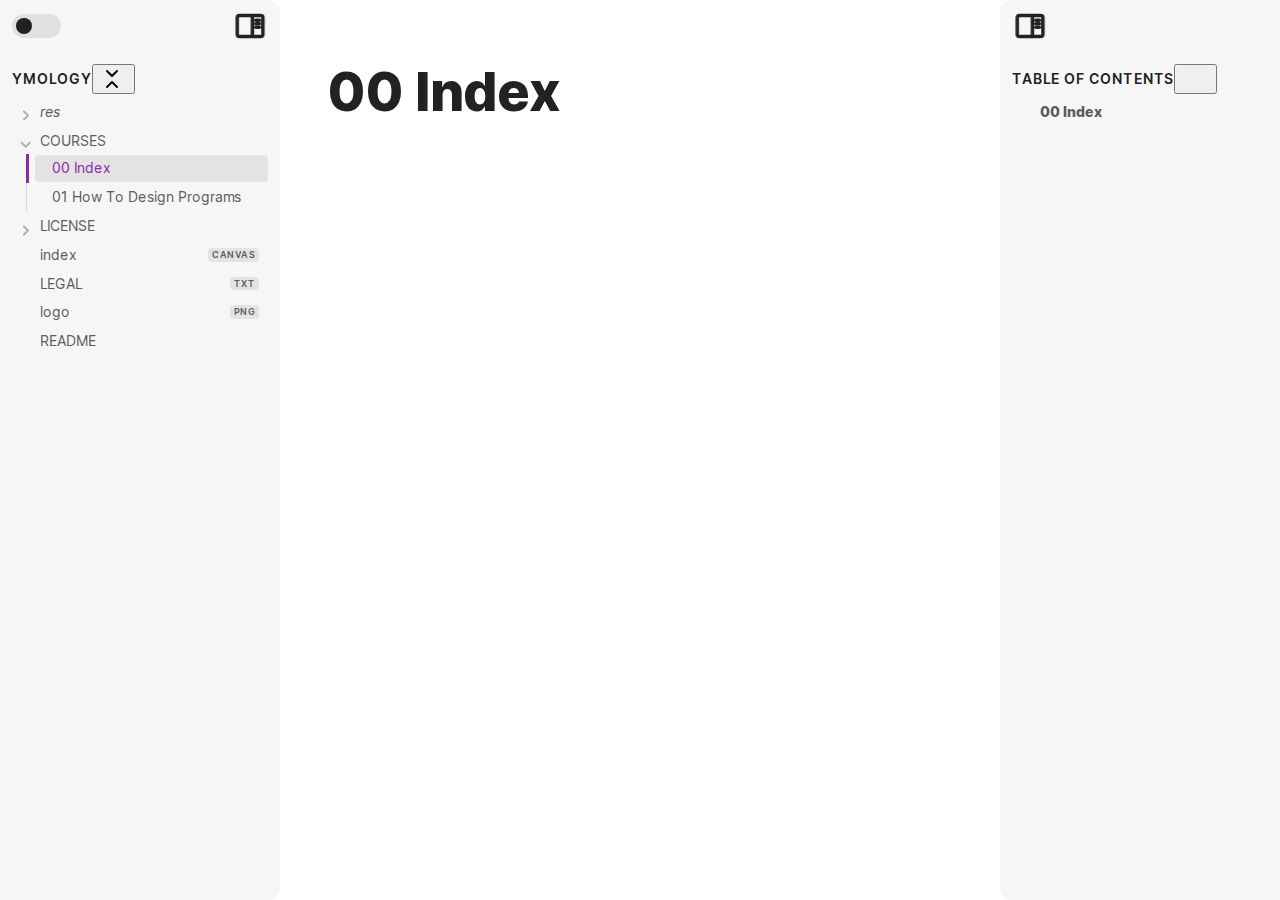
<file: docs/docs/docs/COURSES/00 Index.html>
<!DOCTYPE html> <html><head>
		<title>00 Index</title>
		<base href="../">
		<meta id="root-path" root-path="../">
		<meta name="viewport" content="width=device-width, initial-scale=1.0, user-scalable=yes, minimum-scale=1.0, maximum-scale=5.0">
		<meta charset="UTF-8">
		<meta name="description" content="YMOLOGY - 00 Index">
		<meta property="og:title" content="00 Index">
		<meta property="og:description" content="YMOLOGY - 00 Index">
		<meta property="og:type" content="website">
		<meta property="og:url" content="COURSES/00 Index.html">
		<meta property="og:image" content="undefined">
		<meta property="og:site_name" content="YMOLOGY">
		<link rel="alternate" type="application/rss+xml" title="RSS Feed" href="lib/rss.xml"><script async="">let absoluteBasePath,relativeBasePath,relativePathname,webpageContainer,documentContainer,viewContent,leftSidebar,rightSidebar,sidebarCollapseIcons,sidebarGutters,sidebars,sidebarDefaultWidth,sidebarTargetWidth,contentTargetWidth,themeToggle,searchInput,fileTree,outlineTree,fileTreeItems,outlineTreeItems,canvasWrapper,canvas,canvasNodes,canvasBackground,canvasBackgroundPattern,focusedCanvasNode,loadingIcon,documentType,embedType,customType,deviceSize,lastScreenWidth,loadedURL=new URL(window.location.href),isOffline=!1,collapseIconUp=["m7 15 5 5 5-5","m7 9 5-5 5 5"],collapseIconDown=["m7 20 5-5 5 5","m7 4 5 5 5-5"],isTouchDevice=isTouchCapable(),fullyInitialized=!1;async function initGlobalObjects(){"file:"!=window.location.protocol&&await loadIncludes(),loadingIcon=document.createElement("div"),loadingIcon.classList.add("loading-icon"),document.body.appendChild(loadingIcon),loadingIcon.innerHTML="<div></div><div></div><div></div><div></div>",webpageContainer=document.querySelector(".webpage-container"),documentContainer=document.querySelector(".document-container"),leftSidebar=document.querySelector(".sidebar-left"),rightSidebar=document.querySelector(".sidebar-right"),fileTree=document.querySelector(".file-tree"),outlineTree=document.querySelector(".outline-tree"),fileTreeItems=Array.from(document.querySelectorAll(".tree-container.file-tree .tree-item")),sidebars=[],sidebarGutters=[],sidebarCollapseIcons=[],leftSidebar&&rightSidebar&&(sidebarCollapseIcons=Array.from(document.querySelectorAll(".sidebar-collapse-icon")),sidebarGutters=[sidebarCollapseIcons[0].parentElement,sidebarCollapseIcons[1].parentElement],sidebars=[sidebarGutters[0].parentElement,sidebarGutters[1].parentElement]),themeToggle=document.querySelector(".theme-toggle-input")}async function initializePage(){focusedCanvasNode=null,canvasWrapper=document.querySelector(".canvas-wrapper")??canvasWrapper,canvas=document.querySelector(".canvas")??canvas;let e=document.querySelectorAll(".canvas-node");canvasNodes=e.length>0?e:canvasNodes,canvasBackground=document.querySelector(".canvas-background")??canvasBackground,canvasBackgroundPattern=document.querySelector(".canvas-background pattern")??canvasBackgroundPattern,viewContent=document.querySelector(".document-container > .view-content")??document.querySelector(".document-container > .markdown-preview-view")??viewContent,outlineTreeItems=Array.from(document.querySelectorAll(".tree-container.outline-tree .tree-item")),fullyInitialized||("file:"==window.location.protocol&&initializeForFileProtocol(),await initGlobalObjects(),initializeDocumentTypes(document),setupSidebars(),setupThemeToggle(),await setupSearch(),setupRootPath(document),sidebarDefaultWidth=await getComputedPixelValue("--sidebar-width"),contentTargetWidth=.9*await getComputedPixelValue("--line-width"),window.addEventListener("resize",(()=>onResize())),onResize()),setTimeout((()=>documentContainer.classList.remove("hide"))),!rightSidebar||"video"!=embedType&&"embed"!=embedType&&"excalidraw"!=customType&&"kanban"!=customType&&"canvas"!=documentType?rightSidebar&&rightSidebar.temporarilyCollapsed&&rightSidebar.collapsed&&(rightSidebar.collapse(!1),rightSidebar.temporarilyCollapsed=!1):rightSidebar.collapsed||rightSidebar.temporaryCollapse(),parseURLParams(),relativePathname=getVaultRelativePath(loadedURL.href)}function initializePageEvents(e){e&&(setupHeaders(e),setupTrees(e),setupLists(e),setupCallouts(e),setupCheckboxes(e),setupCanvas(e),setupCodeblocks(e),setupLinks(e),setupScroll(e))}function initializeDocumentTypes(e){e.querySelector(".document-container > .markdown-preview-view")?documentType="markdown":e.querySelector(".canvas-wrapper")?documentType="canvas":(documentType="custom",e.querySelector(".kanban-plugin")?customType="kanban":e.querySelector(".excalidraw-plugin")&&(customType="excalidraw"))}function initializeForFileProtocol(){let e=document.querySelector(".graph-view-placeholder");e&&(console.log("Running locally, skipping graph view initialization and hiding graph."),e.style.display="none",e.previousElementSibling.style.display="none")}function onEndResize(){document.body.classList.toggle("resizing",!1)}function onStartResize(){document.body.classList.toggle("resizing",!0)}window.onload=async function(){await initializePage(),initializePageEvents(document),setActiveDocument(loadedURL,!0,!1,!1),fullyInitialized=!0},window.onpopstate=function(e){if(e.preventDefault(),e.stopPropagation(),document.body.classList.contains("floating-sidebars")&&(!leftSidebar.collapsed||!rightSidebar.collapsed))return leftSidebar.collapse(!0),void rightSidebar.collapse(!0);loadDocument(getURLPath(),!1,!0),console.log("Popped state: "+getURLPath())};let checkStillResizingTimeout,isResizing=!1;function onResize(e=!1){function t(e,t){let o=window.innerWidth;return o>e&&o<t&&null==lastScreenWidth||o>e&&o<t&&(lastScreenWidth<=e||lastScreenWidth>=t)}function o(e){let t=window.innerWidth;return t>e&&null==lastScreenWidth||t>e&&lastScreenWidth<e}function n(e){let t=window.innerWidth;return t<e&&null==lastScreenWidth||t<e&&lastScreenWidth>e}isResizing||(onStartResize(),isResizing=!0),o(contentTargetWidth+2*sidebarDefaultWidth)||o(1025)?(deviceSize="large-screen",document.body.classList.toggle("floating-sidebars",!1),document.body.classList.toggle("is-large-screen",!0),document.body.classList.toggle("is-small-screen",!1),document.body.classList.toggle("is-tablet",!1),document.body.classList.toggle("is-phone",!1),sidebars.forEach((function(e){e.collapse(!1)})),sidebarGutters.forEach((function(e){e.collapse(!1)}))):t(1*(contentTargetWidth+sidebarDefaultWidth),contentTargetWidth+2*sidebarDefaultWidth)||t(769,1024)?(deviceSize="small screen",document.body.classList.toggle("floating-sidebars",!1),document.body.classList.toggle("is-large-screen",!1),document.body.classList.toggle("is-small-screen",!0),document.body.classList.toggle("is-tablet",!1),document.body.classList.toggle("is-phone",!1),sidebarGutters.forEach((function(e){e.collapse(!1)})),leftSidebar&&rightSidebar&&!leftSidebar.collapsed&&rightSidebar.collapse(!0)):t(2*sidebarDefaultWidth,1*(contentTargetWidth+sidebarDefaultWidth))||t(481,768)?(deviceSize="tablet",document.body.classList.toggle("floating-sidebars",!0),document.body.classList.toggle("is-large-screen",!1),document.body.classList.toggle("is-small-screen",!1),document.body.classList.toggle("is-tablet",!0),document.body.classList.toggle("is-phone",!1),sidebarGutters.forEach((function(e){e.collapse(!1)})),leftSidebar&&rightSidebar&&!leftSidebar.collapsed&&rightSidebar.collapse(!0),leftSidebar&&!fullyInitialized&&leftSidebar.collapse(!0)):(n(2*sidebarDefaultWidth)||n(480))&&(deviceSize="phone",document.body.classList.toggle("floating-sidebars",!0),document.body.classList.toggle("is-large-screen",!1),document.body.classList.toggle("is-small-screen",!1),document.body.classList.toggle("is-tablet",!1),document.body.classList.toggle("is-phone",!0),sidebars.forEach((function(e){e.collapse(!0)})),sidebarGutters.forEach((function(e){e.collapse(!1)}))),lastScreenWidth=window.innerWidth,null!=checkStillResizingTimeout&&clearTimeout(checkStillResizingTimeout);let i=window.innerWidth;checkStillResizingTimeout=setTimeout((function(){window.innerWidth==i&&(checkStillResizingTimeout=void 0,isResizing=!1,onEndResize())}),200)}function clamp(e,t,o){return Math.min(Math.max(e,t),o)}async function delay(e){return new Promise((t=>setTimeout(t,e)))}async function waitUntil(e,t=100,o=2e3){return new Promise((n=>{let i=0,a=setTimeout((()=>{clearInterval(i),n()}),o);i=setInterval((()=>{e()&&(clearInterval(i),clearTimeout(a),n())}),t)}))}function getElBounds(e){let t=e.getBoundingClientRect(),o=t.x,n=t.y,i=t.width,a=t.height;return{x:o,y:n,width:i,height:a,minX:o,minY:n,maxX:o+i,maxY:n+a,centerX:t.x+t.width/2,centerY:t.y+t.height/2}}async function getComputedPixelValue(e){const t=document.createElement("div");document.body.appendChild(t),t.style.position="absolute",t.style.width=`var(${e})`,await new Promise((e=>setTimeout(e,10)));const o=window.getComputedStyle(t).width;return t.remove(),parseFloat(o)}function getPointerPosition(e){let t=e.touches?Array.from(e.touches):[];return{x:t.length>0?t.reduce(((e,t)=>e+t.clientX),0)/e.touches.length:e.clientX,y:t.length>0?t.reduce(((e,t)=>e+t.clientY),0)/e.touches.length:e.clientY}}function getTouchPosition(e){return{x:e.clientX,y:e.clientY}}function getAllChildrenRecursive(e){let t=[];for(let o=0;o<e.children.length;o++){const n=e.children[o];t.push(n),t=t.concat(getAllChildrenRecursive(n))}return t}function isMobile(){let e=!1;var t;return t=navigator.userAgent||navigator.vendor||window.opera,(/(android|bb\d+|meego).+mobile|avantgo|bada\/|blackberry|blazer|compal|elaine|fennec|hiptop|iemobile|ip(hone|od)|iris|kindle|lge |maemo|midp|mmp|mobile.+firefox|netfront|opera m(ob|in)i|palm( os)?|phone|p(ixi|re)\/|plucker|pocket|psp|series(4|6)0|symbian|treo|up\.(browser|link)|vodafone|wap|windows ce|xda|xiino/i.test(t)||/1207|6310|6590|3gso|4thp|50[1-6]i|770s|802s|a wa|abac|ac(er|oo|s\-)|ai(ko|rn)|al(av|ca|co)|amoi|an(ex|ny|yw)|aptu|ar(ch|go)|as(te|us)|attw|au(di|\-m|r |s )|avan|be(ck|ll|nq)|bi(lb|rd)|bl(ac|az)|br(e|v)w|bumb|bw\-(n|u)|c55\/|capi|ccwa|cdm\-|cell|chtm|cldc|cmd\-|co(mp|nd)|craw|da(it|ll|ng)|dbte|dc\-s|devi|dica|dmob|do(c|p)o|ds(12|\-d)|el(49|ai)|em(l2|ul)|er(ic|k0)|esl8|ez([4-7]0|os|wa|ze)|fetc|fly(\-|_)|g1 u|g560|gene|gf\-5|g\-mo|go(\.w|od)|gr(ad|un)|haie|hcit|hd\-(m|p|t)|hei\-|hi(pt|ta)|hp( i|ip)|hs\-c|ht(c(\-| |_|a|g|p|s|t)|tp)|hu(aw|tc)|i\-(20|go|ma)|i230|iac( |\-|\/)|ibro|idea|ig01|ikom|im1k|inno|ipaq|iris|ja(t|v)a|jbro|jemu|jigs|kddi|keji|kgt( |\/)|klon|kpt |kwc\-|kyo(c|k)|le(no|xi)|lg( g|\/(k|l|u)|50|54|\-[a-w])|libw|lynx|m1\-w|m3ga|m50\/|ma(te|ui|xo)|mc(01|21|ca)|m\-cr|me(rc|ri)|mi(o8|oa|ts)|mmef|mo(01|02|bi|de|do|t(\-| |o|v)|zz)|mt(50|p1|v )|mwbp|mywa|n10[0-2]|n20[2-3]|n30(0|2)|n50(0|2|5)|n7(0(0|1)|10)|ne((c|m)\-|on|tf|wf|wg|wt)|nok(6|i)|nzph|o2im|op(ti|wv)|oran|owg1|p800|pan(a|d|t)|pdxg|pg(13|\-([1-8]|c))|phil|pire|pl(ay|uc)|pn\-2|po(ck|rt|se)|prox|psio|pt\-g|qa\-a|qc(07|12|21|32|60|\-[2-7]|i\-)|qtek|r380|r600|raks|rim9|ro(ve|zo)|s55\/|sa(ge|ma|mm|ms|ny|va)|sc(01|h\-|oo|p\-)|sdk\/|se(c(\-|0|1)|47|mc|nd|ri)|sgh\-|shar|sie(\-|m)|sk\-0|sl(45|id)|sm(al|ar|b3|it|t5)|so(ft|ny)|sp(01|h\-|v\-|v )|sy(01|mb)|t2(18|50)|t6(00|10|18)|ta(gt|lk)|tcl\-|tdg\-|tel(i|m)|tim\-|t\-mo|to(pl|sh)|ts(70|m\-|m3|m5)|tx\-9|up(\.b|g1|si)|utst|v400|v750|veri|vi(rg|te)|vk(40|5[0-3]|\-v)|vm40|voda|vulc|vx(52|53|60|61|70|80|81|83|85|98)|w3c(\-| )|webc|whit|wi(g |nc|nw)|wmlb|wonu|x700|yas\-|your|zeto|zte\-/i.test(t.substr(0,4)))&&(e=!0),e}function isTouchCapable(){return"ontouchstart"in window||navigator.maxTouchPoints>0||navigator.msMaxTouchPoints>0}function downloadBlob(e,t="file.txt"){if(window.navigator&&window.navigator.msSaveOrOpenBlob)return window.navigator.msSaveOrOpenBlob(e);const o=window.URL.createObjectURL(e),n=document.createElement("a");n.href=o,n.download=t,n.dispatchEvent(new MouseEvent("click",{bubbles:!0,cancelable:!0,view:window})),setTimeout((()=>{window.URL.revokeObjectURL(o),n.remove()}),100)}function extentionToTag(e){return["png","jpg","jpeg","svg","gif","bmp","ico"].includes(e)?"img":["mp4","mov","avi","webm","mpeg"].includes(e)?"video":["mp3","wav","ogg","aac"].includes(e)?"audio":["pdf"].includes(e)?"embed":void 0}let slideUp=(e,t=500)=>{e.style.transitionProperty="height, margin, padding",e.style.transitionDuration=t+"ms",e.style.boxSizing="border-box",e.style.height=e.offsetHeight+"px",e.offsetHeight,e.style.overflow="hidden",e.style.height=0,e.style.paddingTop=0,e.style.paddingBottom=0,e.style.marginTop=0,e.style.marginBottom=0,window.setTimeout((async()=>{e.style.display="none",e.style.removeProperty("height"),e.style.removeProperty("padding-top"),e.style.removeProperty("padding-bottom"),e.style.removeProperty("margin-top"),e.style.removeProperty("margin-bottom"),e.style.removeProperty("overflow"),e.style.removeProperty("transition-duration"),e.style.removeProperty("transition-property")}),t)},slideUpAll=(e,t=500)=>{e.forEach((async e=>{e&&(e.style.transitionProperty="height, margin, padding",e.style.transitionDuration=t+"ms",e.style.boxSizing="border-box",e.style.height=e.offsetHeight+"px",e.offsetHeight,e.style.overflow="hidden",e.style.height=0,e.style.paddingTop=0,e.style.paddingBottom=0,e.style.marginTop=0,e.style.marginBottom=0)})),window.setTimeout((async()=>{e.forEach((async e=>{e&&(e.style.display="none",e.style.removeProperty("height"),e.style.removeProperty("padding-top"),e.style.removeProperty("padding-bottom"),e.style.removeProperty("margin-top"),e.style.removeProperty("margin-bottom"),e.style.removeProperty("overflow"),e.style.removeProperty("transition-duration"),e.style.removeProperty("transition-property"))}))}),t)},slideDown=(e,t=500)=>{e.style.removeProperty("display");let o=window.getComputedStyle(e).display;"none"===o&&(o="block"),e.style.display=o;let n=e.offsetHeight;e.style.overflow="hidden",e.style.height=0,e.style.paddingTop=0,e.style.paddingBottom=0,e.style.marginTop=0,e.style.marginBottom=0,e.offsetHeight,e.style.boxSizing="border-box",e.style.transitionProperty="height, margin, padding",e.style.transitionDuration=t+"ms",e.style.height=n+"px",e.style.removeProperty("padding-top"),e.style.removeProperty("padding-bottom"),e.style.removeProperty("margin-top"),e.style.removeProperty("margin-bottom"),window.setTimeout((async()=>{e.style.removeProperty("height"),e.style.removeProperty("overflow"),e.style.removeProperty("transition-duration"),e.style.removeProperty("transition-property")}),t)},slideDownAll=(e,t=500)=>{e.forEach((async e=>{if(!e)return;e.style.removeProperty("display");let o=window.getComputedStyle(e).display;"none"===o&&(o="block"),e.style.display=o;let n=e.offsetHeight;e.style.overflow="hidden",e.style.height=0,e.style.paddingTop=0,e.style.paddingBottom=0,e.style.marginTop=0,e.style.marginBottom=0,e.offsetHeight,e.style.boxSizing="border-box",e.style.transitionProperty="height, margin, padding",e.style.transitionDuration=t+"ms",e.style.height=n+"px",e.style.removeProperty("padding-top"),e.style.removeProperty("padding-bottom"),e.style.removeProperty("margin-top"),e.style.removeProperty("margin-bottom")})),window.setTimeout((async()=>{e.forEach((async e=>{e&&(e.style.removeProperty("height"),e.style.removeProperty("overflow"),e.style.removeProperty("transition-duration"),e.style.removeProperty("transition-property"))}))}),t)};var slideToggle=(e,t=500)=>"none"===window.getComputedStyle(e).display?slideDown(e,t):slideUp(e,t),slideToggleAll=(e,t=500)=>"none"===window.getComputedStyle(e[0]).display?slideDownAll(e,t):slideUpAll(e,t);function getURLExtention(e){return e.split(".").pop().split("?")[0].split("#")[0].toLowerCase().trim()}let transferDocument=document.implementation.createHTMLDocument(),loading=!1;async function loadDocument(e,t,o){if(e=decodeURI(e),loading)return void console.log("Already loading document.");loading=!0;let n=new URL(e,absoluteBasePath);if(relativePathname=getVaultRelativePath(n.href),console.log("Loading document: ",n.pathname),n.pathname==loadedURL?.pathname)return console.log("Document already loaded."),loadedURL=n,setActiveDocument(loadedURL,!1,!1),await initializePage(),void(loading=!1);loadedURL=n;let i,a=loadedURL.pathname;await showLoading(!0);try{i=await fetch(a)}catch(e){return window.location.assign(a),void(loading=!1)}if(i.ok){setActiveDocument(loadedURL,o,t);let n=getURLExtention(e);if("/"==n&&(n="html"),documentType="none",embedType="none",customType="none","html"==n){let e=(await i.text()).replaceAll("<!DOCTYPE html>","").replaceAll("<html>","").replaceAll("</html>","");transferDocument.write(e),setupRootPath(transferDocument),initializeDocumentTypes(transferDocument);let t=transferDocument.querySelector(".document-container");documentContainer.innerHTML=t.innerHTML;let o=transferDocument.querySelector(".outline-tree");outlineTree&&o&&(outlineTree.innerHTML=o.innerHTML),document.title=transferDocument.title,transferDocument.close()}else if(documentType="embed",embedType=extentionToTag(n),null!=embedType){let t=document.createElement(embedType);t.controls=!0,t.src=e,t.style.maxWidth="100%","embed"==embedType&&(t.style.width="100%",t.style.height="100%"),t.style.objectFit="contain",viewContent.innerHTML="",viewContent.setAttribute("class","view-content embed"),viewContent.appendChild(t),document.querySelector(".outline-tree")&&(document.querySelector(".outline-tree").innerHTML=""),document.title=e.split("/").pop()}else{downloadBlob(await i.blob(),e.split("/").pop())}await initializePage(),initializePageEvents(documentContainer),initializePageEvents(outlineTree)}else pageNotFound(viewContent);await showLoading(!1),loading=!1}function setActiveDocument(e,t,o,n=!0){let i=getVaultRelativePath(e.href),a=decodeURI(i).split("#")[0].split("?")[0].replace('"','\\"').replace("'","\\'");"/"!=a&&""!=a||(a="index.html");let l=document.querySelector(".file-tree .tree-item.mod-active"),s=document.querySelector(`.file-tree .tree-item:has(>.tree-link[href^="${a}"])`);if(s&&!s.isEqualNode(l)&&(l?.classList.remove("mod-active"),s.classList.add("mod-active"),t&&scrollIntoView(s,{block:"center",inline:"nearest"},n)),"undefined"!=typeof graphData&&window.graphRenderer){let e=graphData?.paths.findIndex((function(e){return e.endsWith(a)}))??-1;e>=0&&(window.graphRenderer.activeNode=e)}console.log("Active document: "+o),o&&"file:"!=window.location.protocol&&(window.history.pushState({path:i},"",i),console.log("Pushed state: "+i))}function parseURLParams(){const e=loadedURL.searchParams.get("mark"),t=loadedURL.searchParams.get("query"),o=decodeURI(loadedURL.hash);if(e&&searchCurrentDocument(e),t&&search(t),o){const e=document.getElementById(o.substring(1));e?scrollIntoView(e,{behavior:"smooth",block:"start"}):console.log("Heading not found: "+o)}}async function showLoading(e){if(documentContainer.style.transitionDuration="",loadingIcon.classList.toggle("show",e),documentContainer.classList.toggle("hide",e),e){let e=getViewBounds();loadingIcon.style.left=e.centerX-loadingIcon.offsetWidth/2+"px",loadingIcon.style.top=e.centerY-loadingIcon.offsetHeight/2+"px","phone"==deviceSize&&leftSidebar.collapse(!0)}await delay(200)}function pageNotFound(e){e.innerHTML="\n\t<div>\n\t\t<center style='position: relative; transform: translateY(20vh); width: 100%; text-align: center;'>\n\t\t\t<h1 style>Page Not Found</h1>\n\t\t</center>\n\t</div>\n\t",document.querySelector(".outline-tree")&&(document.querySelector(".outline-tree").innerHTML=""),console.log("Page not found: "+absoluteBasePath+loadedURL.pathname);let t=getURLRootPath(absoluteBasePath+loadedURL.pathname);relativeBasePath=t,document.querySelector("base").href=t,document.title="Page Not Found"}function setupRootPath(e){let t=e.getElementById("root-path");if(!t)return;let o=t.getAttribute("root-path"),n=document.createElement("base");n.href=o,console.log("Setting root path: "+o),document.querySelector("base").replaceWith(n),document.querySelector("#root-path").setAttribute("root-path",o),relativeBasePath=o,absoluteBasePath=new URL(o,window.location.href).href}function getURLPath(e=window.location.pathname){return null==absoluteBasePath&&setupRootPath(document),e.replace(absoluteBasePath,"")}function getURLRootPath(e=window.location.pathname){let t=getURLPath(e).split("/"),o="";for(let e=0;e<t.length-1;e++)o+="../";return o}function getVaultRelativePath(e){return e.replace(absoluteBasePath,"")}function setupHeaders(e){e.querySelectorAll(".heading-collapse-indicator").forEach((function(e){e.addEventListener("click",(function(){toggleTreeHeaderOpen(e.parentElement.parentElement,!0)}))})),e.querySelectorAll(".heading-wrapper").forEach((function(e){e.collapsed=!1,e.childrenContainer=e.querySelector(".heading-children"),e.parentHeader=e.parentElement.parentElement,e.headerElement=e.querySelector(".heading"),e.markdownPreviewSizer=getHeaderSizerEl(e),e.collapse=function(t,o=!0,n=!1){collapseHeader(e,t,o,n)},e.toggleCollapse=function(t=!0){toggleTreeHeaderOpen(e,t)},e.hide=function(){hideHeader(e)},e.show=function(t=!1,o=!1,n=!1){showHeader(e,t,o,n)}})),e.querySelectorAll(".heading").forEach((function(e){e.headingWrapper=e.parentElement}))}function isHeadingWrapper(e){return!!e&&e.classList.contains("heading-wrapper")}function getHeaderSizerEl(e){let t=e;for(;t&&!t.classList.contains("markdown-preview-sizer");)t=t.parentElement;return t||void 0}async function collapseHeader(e,t,o=!0,n=!1){let i=e.childrenContainer;if(o&&!t){let t=e.parentHeader;isHeadingWrapper(t)&&t.collapse(!1,!0,n)}if(!(e.classList.contains("is-collapsed")!=t))return void(t||"canvas"!=documentType||e.show(!0));if(e.timeout&&(clearTimeout(e.timeout),i.style.transitionDuration="",i.style.height="",e.classList.toggle("is-animating",!1)),t){e.collapseHeight=i.offsetHeight+parseFloat(i.lastChild?.marginBottom||0);let t=e.nextElementSibling;for(;t&&"canvas"==documentType;){let e=t;isHeadingWrapper(e)&&e.show(!1,!0,!0),setTimeout((function(){e.forceShown=!1}),500),t=t.nextElementSibling}}let a=e.collapseHeight;function l(t=void 0){if(null!=t)e.markdownPreviewSizer.style.minHeight=t+"px";else{let t=Array.from(e.markdownPreviewSizer.children).reduce(((e,t)=>e+t.offsetHeight),0);e.markdownPreviewSizer.style.minHeight=t+"px"}}if(i.style.height=a+"px",t||"canvas"!=documentType||e.show(!0),e.collapsed=t,n)return i.style.transitionDuration="0s",e.classList.toggle("is-collapsed",t),i.style.height="",i.style.transitionDuration="",void l();let s=getComputedStyle(i).transitionDuration;s=s.endsWith("s")?parseFloat(s):s.endsWith("ms")?parseFloat(s)/1e3:0;let r=Math.min(s*Math.sqrt(a)/16,.5);i.style.transitionDuration=`${r}s`,i.style.height=t?"0px":a+"px",e.classList.toggle("is-animating",!0),e.classList.toggle("is-collapsed",t),e.markdownPreviewSizer.closest(".markdown-embed")&&l(t?0:void 0),setTimeout((function(){i.style.transitionDuration="",t||(i.style.height=""),e.classList.toggle("is-animating",!1),l()}),1e3*r)}function toggleTreeHeaderOpen(e,t=!0){e.collapse(!e.collapsed,t)}function hideHeader(e){if(e.forceShown)return;if(e.classList.contains("is-hidden")||e.classList.contains("is-collapsed"))return;if("none"==getComputedStyle(e).display)return;let t=e.offsetHeight;e.classList.toggle("is-hidden",!0),0!=t&&(e.style.height=t+"px"),e.style.visibility="hidden"}function showHeader(e,t=!0,o=!1,n=!1){if(n&&(e.forceShown=!0),t){let t=e.parentHeader;isHeadingWrapper(t)&&t.show(!0,!1,n)}if(o){e.querySelectorAll(".heading-wrapper").forEach((function(e){e.show(!1,!0,n)}))}e.classList.contains("is-hidden")&&!e.classList.contains("is-collapsed")&&(e.classList.toggle("is-hidden",!1),e.style.height="",e.style.visibility="")}function setupTrees(e){e.querySelectorAll(".collapse-tree-button").forEach((function(e){e.treeRoot=e.closest(".tree-container"),e.icon=e.firstChild,e.icon.innerHTML="<path d></path><path d></path>",e.setIcon=function(t){e.icon.children[0].setAttribute("d",t?collapseIconUp[0]:collapseIconDown[0]),e.icon.children[1].setAttribute("d",t?collapseIconUp[1]:collapseIconDown[1])},e.collapse=function(t){setTreeCollapsedAll(e.treeRoot.classList.contains("file-tree")?fileTreeItems:outlineTreeItems,t),e.setIcon(t),e.collapsed=t},e.toggleCollapse=function(){e.collapse(!e.collapsed)},e.toggleState=function(t){void 0===t&&(t=!e.collapsed),e.collapsed=t,e.setIcon(t)},e.addEventListener("click",(function(t){return t.preventDefault(),t.stopPropagation(),e.toggleCollapse(),!1})),(e.treeRoot.classList.contains("file-tree")?fileTreeItems:outlineTreeItems).some((e=>!e.classList.contains("is-collapsed")&&e.classList.contains("mod-collapsible")))&&e.toggleState(!1)}));let t=Array.from(e.querySelectorAll(".tree-container.file-tree .tree-item:has(.collapse-icon) > .tree-link")),o=Array.from(e.querySelectorAll(".tree-container.outline-tree .tree-item:has(.collapse-icon) > .tree-link .collapse-icon")),n=Array.from(t).concat(Array.from(o));for(let e of n){let t=e?.closest(".tree-item");t&&e&&e?.addEventListener("click",(function(e){e.preventDefault(),e.stopPropagation(),toggleTreeCollapsed(t)}))}}async function setTreeCollapsed(e,t,o=!0,n=!0){if(e.classList.contains("mod-collapsible")||(e=e.closest(".mod-collapsible")),!e||!e.classList.contains("mod-collapsible"))return;if(e.classList.contains("is-collapsed")==t)return;if(n){let t=e.parentElement.closest(".mod-collapsible");t&&await setTreeCollapsed(t,!1,o,n)}let i=e.querySelector(".tree-item-children");if(t)e.classList.add("is-collapsed"),o?slideUp(i,100):i.style.display="none";else{e.classList.remove("is-collapsed"),o?slideDown(i,100):i.style.display="";let t=e.closest(".tree-container");if(t){let e=t.querySelector(".collapse-tree-button");e&&e.toggleState(!1)}}}async function setTreeCollapsedAll(e,t,o=!0){let n=[];e.forEach((async e=>{if(!e||!e.classList.contains("mod-collapsible"))return;let o=e.querySelector(".tree-item-children");t?e.classList.add("is-collapsed"):e.classList.remove("is-collapsed"),n.push(o)})),t?o?slideUpAll(n,100):n.forEach((async e=>{e&&(e.style.display="none")})):o?slideDownAll(n,100):n.forEach((async e=>{e&&(e.style.display="")}))}function toggleTreeCollapsed(e){(e=e.closest(".tree-item"))&&setTreeCollapsed(e,!e.classList.contains("is-collapsed"))}function toggleTreeCollapsedAll(e){e&&setTreeCollapsedAll(e,!e[0].classList.contains("is-collapsed"))}function getFileTreeItemFromPath(e){return document.querySelector(`.file-tree .tree-item:has(> .tree-link[href^="${e}"])`)}async function filterFileTree(e,t,o,n=!0){n&&await setTreeCollapsedAll(fileTreeItems,!1,!1);let i=Array.from(document.querySelectorAll(".file-tree .tree-item:not(.filtered-out)"));for await(let l of i)l.classList.add("filtered-out");await removeTreeHintLabels();for(let s=0;s<e.length;s++){let r=e[s],c=t[s],d=getFileTreeItemFromPath(r);if(d){d.classList.remove("filtered-out");let u=d.querySelector(".tree-link");u&&(u.href=r+"?mark="+o);let m=d.parentElement.closest(".tree-item");for(;m;)m.classList.remove("filtered-out"),m=m.parentElement.closest(".tree-item");if(c.length>0){let p=d.querySelector(".tree-link").appendChild(document.createElement("div"));function a(e,t){if(""==(e=e.trim()))return;let o=document.createElement("a");o.classList.add("tree-hint-label"),o.classList.add("internal-link"),o.textContent=e,o.href=decodeURI(t).replaceAll(" ","_"),p.appendChild(o)}p.classList.add("tree-hint-container");for(let h of c)a(h,r+"#"+h);setupLinks(p)}}}}async function clearFileTreeFilter(e=!0){await removeTreeHintLabels();let t=document.querySelectorAll(".file-tree .filtered-out");for await(let e of t)e.classList.remove("filtered-out");let o=document.querySelectorAll(".file-tree .tree-link[href*='?mark=']");for await(let e of o){let t=e.href.split("?")[0];t=getVaultRelativePath(t),e.href=t}e&&await setTreeCollapsedAll(fileTreeItems,!0,!1)}async function removeTreeHintLabels(){let e=document.querySelectorAll(".tree-hint-container");for await(let t of e)t.remove()}function sortFileTreeDocuments(e){let t=Array.from(document.querySelectorAll(".file-tree .tree-item.mod-tree-file:not(.filtered-out)"));t.sort(e);for(let e=1;e<t.length;e++){let o=t[e],n=t[e-1];o.parentElement==n.parentElement&&n.after(o)}let o=Array.from(document.querySelectorAll(".file-tree .tree-item.mod-tree-folder:not(.filtered-out)"));o.sort((function(e,o){let n=e.querySelector(".tree-item.mod-tree-file:not(.filtered-out)"),i=o.querySelector(".tree-item.mod-tree-file:not(.filtered-out)");return t.indexOf(n)-t.indexOf(i)}));for(let e=1;e<o.length;e++){let t=o[e],n=!1;for(let i=e-1;i>=0;i--){let e=o[i];if(t.parentElement==e.parentElement){e.after(t),n=!0;break}}n||t.parentElement.prepend(t)}}function sortFileTree(e){let t=Array.from(document.querySelectorAll(".file-tree .tree-item.mod-tree-file:not(.filtered-out)"));t.sort(e);for(let e=1;e<t.length;e++){let o=t[e],n=t[e-1];o.parentElement==n.parentElement&&n.after(o)}let o=Array.from(document.querySelectorAll(".file-tree .tree-item.mod-tree-folder:not(.filtered-out)"));o.sort(e);for(let e=1;e<o.length;e++){let t=o[e],n=!1;for(let i=e-1;i>=0;i--){let e=o[i];if(t.parentElement==e.parentElement){e.after(t),n=!0;break}}n||t.parentElement.prepend(t)}}function sortFileTreeAlphabetically(e=!1){sortFileTree((function(t,o){const n=t.querySelector(".tree-item-title"),i=o.querySelector(".tree-item-title");if(!n||!i)return 0;const a=n.textContent.toLowerCase(),l=i.textContent.toLowerCase();return a.localeCompare(l,void 0,{numeric:!0})*(e?-1:1)}))}function setupLists(e){let t=Array.from(e.querySelectorAll(".list-collapse-indicator"));for(let e=0;e<t.length;e++){let o=t[e];o.addEventListener("click",(function(e){let t=o.closest("li");t&&(t.classList.toggle("is-collapsed"),o.classList.toggle("is-collapsed"))}))}}function setupCanvas(e){if("canvas"!=documentType||!e.querySelector(".canvas-wrapper"))return;e.querySelector(".canvas")?.setAttribute("style","translate: 0px 1px; scale: 1;");let t=getNodesBounds();setViewCenter(t.centerX,t.centerY),e.querySelectorAll(".canvas-node-container").forEach((function(e){var t=e.parentElement;function o(e){t.classList.toggle("is-focused"),null!=focusedCanvasNode&&focusedCanvasNode!=t&&(focusedCanvasNode.classList.remove("is-focused"),focusedCanvasNode.querySelector(".canvas-node-container").style.display=""),focusedCanvasNode=t,t.addEventListener("mouseleave",n),t.addEventListener("touchend",n)}function n(e){focusedCanvasNode&&(focusedCanvasNode.classList.remove("is-focused"),focusedCanvasNode=null),t.removeEventListener("mouseleave",n),t.removeEventListener("touchend",n)}e.addEventListener("mouseenter",o),e.addEventListener("touchstart",o)})),e.querySelectorAll(".canvas-node").forEach((function(e){e.addEventListener("dblclick",(function(t){fitViewToNode(e)}))})),e.querySelectorAll(".canvas-background").forEach((function(e){e.addEventListener("dblclick",(function(e){fitViewToCanvas()}))})),canvasWrapper.addEventListener("mousedown",n),canvasWrapper.addEventListener("touchstart",n);let o=!1;function n(e){let t=e.touches??[];if(o=!1,!(t.length>1)&&(1==e.button||0==e.button||t.length>0)){let n=getPointerPosition(e),i=!1,a=0,l=t.length,s=function(t){let s=t.touches??[],r=getPointerPosition(t);l!=s.length&&(n=r,l=s.length);let c=r.x-n.x,d=r.y-n.y;if((1==e.button||1==s.length)&&focusedCanvasNode){let e=Math.abs(c)>Math.abs(1.5*d),t=Math.abs(d)>Math.abs(1.5*c),n=focusedCanvasNode.querySelector(".markdown-preview-sizer");if(n){let i=n.scrollHeight>n.parentElement.clientHeight+1,a=n.scrollWidth>n.parentElement.clientWidth+1;o=!(!(e&&a||t&&i)||!(window?.navigator?.platform?.startsWith("Win")??1))}}if(0==e.button&&focusedCanvasNode&&""!=focusedCanvasNode.querySelector(".canvas-node-content").textContent.trim()&&(o=!0),o||(translateCanvas(c,d),n=r),2==s.length){let e=getPointerPosition(t,!1),o=getTouchPosition(t.touches[0]),n=getTouchPosition(t.touches[1]),l=Math.sqrt(Math.pow(o.x-n.x,2)+Math.pow(o.y-n.y,2));i||(i=!0,a=l),scaleCanvasAroundPoint(1+(l-a)/a,e.x,e.y),a=l}},r=function(e){document.body.removeEventListener("mousemove",s),document.body.removeEventListener("mouseup",r),document.body.removeEventListener("mouseenter",c),document.body.removeEventListener("touchmove",s),document.body.removeEventListener("touchend",r),document.body.removeEventListener("touchcancel",r),o=!1},c=function(e){1!=e.buttons&&4!=e.buttons&&r(e)};document.body.addEventListener("mousemove",s),document.body.addEventListener("mouseup",r),document.body.addEventListener("mouseenter",c),document.body.addEventListener("touchmove",s),document.body.addEventListener("touchend",r),document.body.addEventListener("touchcancel",r)}}let i=0,a=0;canvasWrapper.addEventListener("mousemove",(function(e){let t=getPointerPosition(e);i=t.x,a=t.y}));let l=1,s=0,r=!1;canvasWrapper.addEventListener("wheel",(function(e){if(focusedCanvasNode){let e=focusedCanvasNode.querySelector(".markdown-preview-sizer");if(e&&e.scrollHeight>e.parentElement.clientHeight)return}if(e.preventDefault(),e.stopPropagation(),r){let t=1;t-=e.deltaY/700*t,t=clamp(t,.1,10);let o=getViewBounds();scaleCanvasAroundPoint(t,o.centerX,o.centerY)}else{let t=0==s;s-=e.deltaY/200;const o=.14*l;s=clamp(s,-o,o),t&&requestAnimationFrame(m)}}));let c=0,d=0,u=0;function m(e){if(c=e-d,0==d&&(c=30),d=e,u=.05*c+.95*u,u>50)return console.log("Scrolling too slow, turning on instant scroll"),void(r=!0);let t=l;l+=s*(c/1e3)*30,l=clamp(l,.1,10);getViewBounds();scaleCanvasAroundPoint(l/t,i,a),s*=.4,Math.abs(s)<.01?(s=0,d=0):requestAnimationFrame(m)}setTimeout(fitViewToCanvas,300)}function getViewBounds(){let e=viewContent.getBoundingClientRect(),t=e.x,o=e.y,n=e.x+e.width,i=e.y+e.height;return{x:t,y:o,width:n-t,height:i-o,minX:t,minY:o,maxX:n,maxY:i,centerX:e.x+e.width/2,centerY:e.y+e.height/2}}function getNodesBounds(){let e=1/0,t=1/0,o=-1/0,n=-1/0;canvasNodes.forEach((function(i){let a=i.getBoundingClientRect();a.x<e&&(e=a.x),a.y<t&&(t=a.y),a.x+a.width>o&&(o=a.x+a.width),a.y+a.height>n&&(n=a.y+a.height)}));let i=o-e,a=n-t;return{x:e,y:t,width:i,height:a,minX:e,minY:t,maxX:o,maxY:n,centerX:e+i/2,centerY:t+a/2}}function getCanvasBounds(){let e=canvas.getBoundingClientRect(),t=e.x,o=e.y,n=e.width,i=e.height;return{x:t,y:o,width:n,height:i,minX:t,minY:o,maxX:t+n,maxY:o+i,centerX:e.x+e.width/2,centerY:e.y+e.height/2}}function scaleCanvasAroundPoint(e,t,o){let n=getCanvasBounds(),i=t-n.x,a=o-n.y,l=t-(n.x+i*e),s=o-(n.y+a*e);return scaleCanvas(e),translateCanvas(l,s),{x:l,y:s}}function scaleCanvas(e){let t=Math.max(e*canvas.style.scale,.001);canvas.style.scale=t,canvasWrapper.style.setProperty("--zoom-multiplier",1/Math.sqrt(t))}function translateCanvas(e,t){let o=canvas.style.translate,n=o.split(" "),i=n.length>0?parseFloat(o.split(" ")[0].trim()):0,a=n.length>1?parseFloat(o.split(" ")[1].trim()):i;canvas.style.translate=`${i+e}px ${a+t}px`}function setViewCenter(e,t){let o=getViewBounds();translateCanvas(o.centerX-e,o.centerY-t)}function getCanvasTranslation(){let e=canvas.style.translate,t=e.split(" "),o=t.length>0?parseFloat(e.split(" ")[0].trim()):0;return{x:o,y:t.length>1?parseFloat(e.split(" ")[1].trim()):o}}function scaleCanvasBackground(e){let t=e*canvasBackgroundPattern.getAttribute("width"),o=e*canvasBackgroundPattern.getAttribute("height");canvasBackgroundPattern.setAttribute("width",t),canvasBackgroundPattern.setAttribute("height",o)}function translateCanvasBackground(e,t){canvasBackgroundPattern.setAttribute("x",e+canvasBackgroundPattern.getAttribute("x")),canvasBackgroundPattern.setAttribute("y",t+canvasBackgroundPattern.getAttribute("y"))}function fitViewToNode(e){let t=getElBounds(e),o=getViewBounds(),n=getCanvasBounds(),i=.8*Math.min(o.width/t.width,o.height/t.height),a=n.x,l=n.y,s=a+(t.centerX-a)*i,r=l+(t.centerY-l)*i,c=o.centerX-s,d=o.centerY-r;t=getElBounds(e),canvas.style.transition="scale 0.5s cubic-bezier(0.5, -0.1, 0.5, 1.1), translate 0.5s cubic-bezier(0.5, -0.1, 0.5, 1.1)",scaleCanvas(i),translateCanvas(c,d),setTimeout((function(){canvas.style.transition=""}),550)}function fitViewToCanvas(){let e=getNodesBounds(),t=getViewBounds(),o=getCanvasBounds(),n=.8*Math.min(t.width/e.width,t.height/e.height),i=o.x,a=o.y,l=i+(e.centerX-i)*n,s=a+(e.centerY-a)*n,r=t.centerX-l,c=t.centerY-s;canvas.style.transition="scale 0.5s cubic-bezier(0.5, -0.1, 0.5, 1.1), translate 0.5s cubic-bezier(0.5, -0.1, 0.5, 1.1)",scaleCanvas(n),translateCanvas(r,c),setTimeout((function(){canvas.style.transition=""}),550)}function setupCallouts(e){e.querySelectorAll(".callout.is-collapsible .callout-title").forEach((function(e){e.addEventListener("click",(function(){var t=this.parentElement;t.classList.toggle("is-collapsed"),e.querySelector(".callout-fold").classList.toggle("is-collapsed"),slideToggle(t.querySelector(".callout-content"),100)}))}))}function setupCheckboxes(e){e.querySelectorAll(".task-list-item-checkbox").forEach((function(e){e.addEventListener("click",(function(){var e=this.parentElement;e.classList.toggle("is-checked"),e.setAttribute("data-task",e.classList.contains("is-checked")?"x":" ")}))})),e.querySelectorAll('.plugin-tasks-list-item input[type="checkbox"]').forEach((function(e){e.checked=e.parentElement.classList.contains("is-checked")})),e.querySelectorAll(".kanban-plugin__item.is-complete").forEach((function(e){e.querySelector('input[type="checkbox"]').checked=!0}))}function setupCodeblocks(e){e.querySelectorAll(".copy-code-button").forEach((function(t){t.addEventListener("click",(function(){var t=this.parentElement.querySelector("code").textContent;navigator.clipboard.writeText(t),this.textContent="Copied!",setTimeout((function(){e.querySelectorAll(".copy-code-button").forEach((function(e){e.textContent="Copy"}))}),2e3)}))}))}function setupLinks(e){e.querySelectorAll(".internal-link, a.tag, .tree-link, .footnote-link").forEach((function(e){e.addEventListener("click",(function(t){let o=e.getAttribute("href");if(t.preventDefault(),t.stopPropagation(),!o)return void console.log("No target found for link");let n=relativePathname.split("#")[0].split("?")[0];(o.startsWith("#")||o.startsWith("?"))&&(o=n+o),loadDocument(o,!0,!e.classList.contains("tree-link"))}))}))}function setupSidebars(){rightSidebar&&leftSidebar&&(sidebarCollapseIcons[0].otherIcon=sidebarCollapseIcons[1],sidebarCollapseIcons[1].otherIcon=sidebarCollapseIcons[0],sidebarCollapseIcons[0].gutter=sidebarGutters[0],sidebarCollapseIcons[1].gutter=sidebarGutters[1],sidebarCollapseIcons[0].sidebar=sidebars[0],sidebarCollapseIcons[1].sidebar=sidebars[1],sidebarGutters[0].otherGutter=sidebarGutters[1],sidebarGutters[1].otherGutter=sidebarGutters[0],sidebarGutters[0].collapseIcon=sidebarCollapseIcons[0],sidebarGutters[1].collapseIcon=sidebarCollapseIcons[1],sidebars[0].otherSidebar=sidebars[1],sidebars[1].otherSidebar=sidebars[0],sidebars[0].gutter=sidebarGutters[0],sidebars[1].gutter=sidebarGutters[1],sidebars.forEach((function(e){e.collapsed=e.classList.contains("is-collapsed"),e.collapse=function(t=!0){if(!t&&this.temporarilyCollapsed&&"large-screen"==deviceSize&&this.gutter.collapse(!0),!t&&document.body.classList.contains("floating-sidebars")){document.body.addEventListener("click",(function t(o){o.target.closest(".sidebar")||(e.collapse(!0),document.body.removeEventListener("click",t))}))}"phone"==deviceSize&&(t||e.otherSidebar.fullCollapse(!0,!0),t&&e.gutter.otherGutter.collapse(!1,!0)),"tablet"==deviceSize&&(t||e.otherSidebar.collapse(!0)),this.classList.toggle("is-collapsed",t),this.collapsed=t},e.temporaryCollapse=function(e=!0){this.temporarilyCollapsed=!0,this.collapse(!0),this.gutter.collapse(!1),this.collapsed=e},e.fullCollapse=function(e=!0,t=!1){this.collapse(e),this.gutter.collapse(!0,t),this.collapsed=e},e.toggleCollapse=function(){this.collapse(!this.collapsed)},e.toggleFullCollapse=function(){this.fullCollapse(!this.collapsed)}})),sidebarGutters.forEach((function(e){e.collapsed=e.classList.contains("is-collapsed"),e.collapse=function(e,t=!1){t&&(this.classList.toggle("is-collapsed",e),this.collapsed=e)},e.toggleCollapse=function(){this.collapse(!this.collapsed)}})),sidebarCollapseIcons.forEach((function(e){e.addEventListener("click",(function(t){t.stopPropagation(),e.sidebar.toggleCollapse()}))})),isMobile()||setupSidebarResize())}function setupSidebarResize(){let e=document.querySelector(".sidebar-left .sidebar-handle"),t=document.querySelector(".sidebar-right .sidebar-handle");if(!e||!t)return;let o=null,n=15*parseFloat(getComputedStyle(e.parentElement).fontSize),i=n/4,a=localStorage.getItem("sidebar-right-width"),l=localStorage.getItem("sidebar-left-width");function s(e){if(!o)return;var t=o.classList.contains("sidebar-left")?e.clientX:window.innerWidth-e.clientX,a=`min(max(${t}px, 15em), 40vw)`;t<i?(o.collapse(!0),o.style.removeProperty("transition-duration")):(o.collapse(!1),o.style.setProperty("--sidebar-width",a),t>n&&(o.style.transitionDuration="0s"))}function r(e){o=e.target.closest(".sidebar"),o.classList.add("is-resizing"),document.addEventListener("pointermove",s),document.addEventListener("pointerup",(function(){document.removeEventListener("pointermove",s);var e=getComputedStyle(o).getPropertyValue("--sidebar-width");let t=o.classList.contains("sidebar-left");localStorage.setItem(t?"sidebar-left-width":"sidebar-right-width",e),o.classList.remove("is-resizing"),o.style.removeProperty("transition-duration")}))}function c(e){let t=e.target.closest(".sidebar");if(t){t.style.removeProperty("transition-duration"),t.style.removeProperty("--sidebar-width");let e=t.classList.contains("sidebar-left");localStorage.removeItem(e?"sidebar-left-width":"sidebar-right-width")}}a&&document.querySelector(".sidebar-right").style.setProperty("--sidebar-width",a),l&&document.querySelector(".sidebar-left").style.setProperty("--sidebar-width",l),e.addEventListener("pointerdown",r),t.addEventListener("pointerdown",r),e.addEventListener("dblclick",c),t.addEventListener("dblclick",c)}function getSidebarWidthProp(){return getComputedPixelValue("--sidebar-width")}function setupThemeToggle(){function e(e,t=!1){if(themeToggle.checked=e,t){var o=document.body.style.transition;document.body.style.transition="none"}!themeToggle.classList.contains("is-checked")&&e?themeToggle.classList.add("is-checked"):themeToggle.classList.contains("is-checked")&&!e&&themeToggle.classList.remove("is-checked"),e?(document.body.classList.contains("theme-dark")&&document.body.classList.remove("theme-dark"),document.body.classList.contains("theme-light")||document.body.classList.add("theme-light")):(document.body.classList.contains("theme-light")&&document.body.classList.remove("theme-light"),document.body.classList.contains("theme-dark")||document.body.classList.add("theme-dark")),t&&setTimeout((function(){document.body.style.transition=o}),100),localStorage.setItem("theme",e?"light":"dark")}themeToggle&&(null!=localStorage.getItem("theme")&&e("light"==localStorage.getItem("theme")),document.body.classList.contains("theme-light")?e(!0):e(!1),document.querySelector(".theme-toggle-input")?.addEventListener("change",(t=>{let o=!("light"==localStorage.getItem("theme"));console.log("Theme toggle changed to: "+o),e(o)})))}let index,searchResults,flashElement=null,flashAnimation=null;function scrollIntoView(e,t,o=!0){setTreeCollapsed(e,!1,o);flashElement&&(flashElement.remove(),flashAnimation.cancel()),flashElement=document.createElement("div"),flashElement.classList.add("scroll-highlight"),e.appendChild(flashElement),t?flashElement.scrollIntoView({behavior:o?"smooth":"auto",...t}):flashElement.scrollIntoView({behavior:o?"smooth":"auto"});var n=e.style.position;e.style.position="relative",flashAnimation=flashElement.animate([{opacity:0},{opacity:.8},{opacity:.8},{opacity:.8},{opacity:.8},{opacity:.8},{opacity:0}],{duration:1500,iterations:1,delay:300}),flashAnimation.onfinish=function(){flashElement.remove(),e.style.position=n}}function setupScroll(e){if("canvas"!=documentType)return;let t=Array.from(e.querySelectorAll(".markdown-preview-view")),o=0,n=0;t.forEach((async function(e){console.log("Setting up markdown view");let t=Array.from(e.querySelectorAll(".heading-wrapper"));e.updateVisibleWindowMarkdown=function(o=!0,i=!0){let a=e.getBoundingClientRect();n=Math.min(.1*a.height,150);let l=a.top-n,s=a.bottom+n;async function r(e){let t=e?.getBoundingClientRect();if(!t)return;let n=t.top<l&&t.bottom<l||t.top>s&&t.bottom>s;n&&o?e.hide():!n&&i&&e.show()}for(let e=0;e<t.length;e++){let o=t[e];o&&r(o)}};let o=0;e.addEventListener("scroll",(function(){Math.abs(e.scrollTop-o)>n/3&&e.updateVisibleWindowMarkdown(!1,!0),o=e.scrollTop}))})),setInterval((async function(){t.length>0&&(t[o].updateVisibleWindowMarkdown(),o=(o+1)%t.length)}),200)}function setupExcalidraw(e){e.querySelectorAll(".excalidraw-svg svg").forEach((function(e){let t=e.querySelector("rect").getAttribute("fill")>"#7F7F7F";e.classList.add(t?"light":"dark")}))}async function setupSearch(){if(isFileProtocol)return;if(searchInput=document.querySelector('input[type="search"]'),!searchInput)return;const e=await fetch("lib/search-index.json"),t=await e.text();index=MiniSearch.loadJSON(t,{fields:["title","path","tags","headers"]});document.querySelector(".search-input-clear-button").addEventListener("click",(e=>{search("")})),searchInput.addEventListener("input",(e=>{const t=e.target.value??"";startsWithAny(t,["#","tag:","title:","name:","header:","H:"])?searchInput.style.color="var(--text-accent)":searchInput.style.color="",search(t)})),searchResults=document.createElement("div"),searchResults.setAttribute("id","search-results")}async function search(e){searchInput.value=e;let t=["title","content","tags","headers","path"];if(e.startsWith("#")&&(t=["tags","headers"]),e.startsWith("tag:")&&(e=e.substring(e.indexOf(":")+1),t=["tags"]),startsWithAny(e,["title:","name:"])&&(e=e.substring(e.indexOf(":")+1),t=["title"]),startsWithAny(e,["header:","H:"])&&(e=e.substring(e.indexOf(":")+1),t=["headers"]),startsWithAny(e,["path:"])&&(e=e.substring(e.indexOf(":")+1),t=["path"]),e.length>=1){const o=index.search(e,{prefix:!0,fuzzy:.3,boost:{title:4,headers:3,tags:2,path:1},fields:t});let n=[],i=[];for(let t of o){if((t.score<.33*o[0].score||n.length>12)&&n.length>3||t.score<.1*o[0].score)break;n.push(t.path);let a=[],l=!1;for(match in t.match){if(t.match[match].includes("headers"))for(let o of t.headers)if(o.toLowerCase().includes(match.toLowerCase())&&(a.push(o),e.toLowerCase()!=match.toLowerCase())){l=!0;break}if(l)break}i.push(a)}if(document.querySelector(".file-tree"))filterFileTree(n,i,e).then((()=>sortFileTreeDocuments(((e,t)=>{if(!e||!t)return 0;let o=getVaultRelativePath(e.firstChild.href),i=getVaultRelativePath(t.firstChild.href);return n.findIndex((e=>o.startsWith(e)))-n.findIndex((e=>i.startsWith(e)))}))));else{const t=document.createElement("div");o.slice(0,10).forEach((o=>{const n=document.createElement("div");n.classList.add("search-result");const i=document.createElement("a");i.classList.add("tree-link");const a=o.path+"?mark="+encodeURIComponent(e);i.setAttribute("href",a),i.appendChild(document.createTextNode(o.title)),n.appendChild(i),t.append(n)})),searchResults.replaceChildren(t),searchInput.parentElement.after(searchResults),initializePageEvents(searchResults)}}else searchResults&&searchResults.parentElement&&searchResults.parentNode.removeChild(searchResults),clearCurrentDocumentSearch(),fileTree&&clearFileTreeFilter().then((()=>sortFileTreeAlphabetically()))}function startsWithAny(e,t){for(let o=0;o<t.length;o++)if(e.startsWith(t[o]))return!0;return!1}async function searchCurrentDocument(e){clearCurrentDocumentSearch();getTextNodes(document.querySelector(".markdown-preview-sizer")??documentContainer).forEach((async t=>{const o=t.nodeValue,n=o.replace(new RegExp(e,"gi"),(e=>`<mark>${e}</mark>`));if(n!==o){const e=document.createElement("div");e.innerHTML=n;Array.from(e.childNodes).forEach((e=>{e.nodeType!=Node.TEXT_NODE&&e.setAttribute("class","search-mark"),t.parentNode.insertBefore(e,t)})),t.parentNode.removeChild(t)}}));let t=document.querySelector(".search-mark");setTimeout((()=>{t&&scrollIntoView(t,{behavior:"smooth",block:"start"})}),500)}function clearCurrentDocumentSearch(){document.querySelectorAll(".search-mark").forEach((e=>{e.outerHTML=e.innerHTML}))}function getTextNodes(e){const t=[],o=document.createTreeWalker(e,NodeFilter.SHOW_TEXT,null,!1);let n;for(;n=o.nextNode();)t.push(n);return t}</script><link rel="icon" href="[data-uri]"><style>body{--line-width:40em;--line-width-adaptive:40em;--file-line-width:40em;--sidebar-width:min(20em, 80vw);--collapse-arrow-size:11px;--tree-horizontal-spacing:0.6em;--tree-vertical-spacing:0.6em;--sidebar-margin:12px}.sidebar{height:100%;min-width:calc(var(--sidebar-width) + var(--divider-width-hover));max-width:calc(var(--sidebar-width) + var(--divider-width-hover));font-size:14px;z-index:10;position:relative;overflow:hidden;transition:min-width ease-in-out,max-width ease-in-out;transition-duration:.2s;contain:size}.sidebar-left{left:0}.sidebar-right{right:0}.sidebar.is-collapsed{min-width:0;max-width:0}body.floating-sidebars .sidebar{position:absolute}.sidebar-content{height:100%;min-width:calc(var(--sidebar-width) - var(--divider-width-hover));top:0;padding:var(--sidebar-margin);padding-top:4em;line-height:var(--line-height-tight);background-color:var(--background-secondary);transition:background-color,border-right,border-left,box-shadow;transition-duration:var(--color-fade-speed);transition-timing-function:ease-in-out;position:absolute;display:flex;flex-direction:column}.sidebar:not(.is-collapsed) .sidebar-content{min-width:calc(max(100%,var(--sidebar-width)) - 3px);max-width:calc(max(100%,var(--sidebar-width)) - 3px)}.sidebar-left .sidebar-content{left:0;border-top-right-radius:var(--radius-l);border-bottom-right-radius:var(--radius-l)}.sidebar-right .sidebar-content{right:0;border-top-left-radius:var(--radius-l);border-bottom-left-radius:var(--radius-l)}.sidebar:has(.sidebar-content:empty):has(.topbar-content:empty){display:none}.sidebar-topbar{height:2em;width:var(--sidebar-width);top:var(--sidebar-margin);padding-inline:var(--sidebar-margin);z-index:1;position:fixed;display:flex;align-items:center;transition:width ease-in-out;transition-duration:inherit}.sidebar.is-collapsed .sidebar-topbar{width:calc(2.3em + var(--sidebar-margin) * 2)}.sidebar .sidebar-topbar.is-collapsed{width:0}.sidebar-left .sidebar-topbar{left:0}.sidebar-right .sidebar-topbar{right:0}.topbar-content{overflow:hidden;overflow:clip;width:100%;height:100%;display:flex;align-items:center;transition:inherit}.sidebar.is-collapsed .topbar-content{width:0;transition:inherit}.clickable-icon.sidebar-collapse-icon{background-color:transparent;color:var(--icon-color-focused);padding:0!important;margin:0!important;height:100%!important;width:2.3em!important;margin-inline:0.14em!important;position:absolute}.sidebar-left .clickable-icon.sidebar-collapse-icon{transform:rotateY(180deg);right:var(--sidebar-margin)}.sidebar-right .clickable-icon.sidebar-collapse-icon{transform:rotateY(180deg);left:var(--sidebar-margin)}.clickable-icon.sidebar-collapse-icon svg.svg-icon{width:100%;height:100%}.sidebar-section-header{margin:0 0 1em 0;text-transform:uppercase;letter-spacing:.06em;font-weight:600}body{transition:background-color var(--color-fade-speed) ease-in-out}.webpage-container{display:flex;flex-direction:row;height:100%;width:100%;align-items:stretch;justify-content:center}.document-container{opacity:1;flex-basis:100%;max-width:100%;width:100%;height:100%;display:flex;flex-direction:column;align-items:center;transition:opacity .2s ease-in-out;contain:inline-size}.hide{opacity:0;transition:opacity .2s ease-in-out}.document-container>.markdown-preview-view{margin:var(--sidebar-margin);margin-bottom:0;width:100%;width:-webkit-fill-available;width:-moz-available;width:fill-available;background-color:var(--background-primary);transition:background-color var(--color-fade-speed) ease-in-out;border-top-right-radius:var(--window-radius,var(--radius-m));border-top-left-radius:var(--window-radius,var(--radius-m));overflow-x:hidden!important;overflow-y:auto!important;display:flex!important;flex-direction:column!important;align-items:center!important;contain:inline-size}.document-container>.markdown-preview-view>.markdown-preview-sizer{padding-bottom:80vh!important;width:100%!important;max-width:var(--line-width)!important;flex-basis:var(--line-width)!important;transition:background-color var(--color-fade-speed) ease-in-out;contain:inline-size}.markdown-rendered img:not([width]),.view-content img:not([width]){max-width:100%;outline:0}.document-container>.view-content.embed{display:flex;padding:1em;height:100%;width:100%;align-items:center;justify-content:center}.document-container>.view-content.embed>*{max-width:100%;max-height:100%;object-fit:contain}:has(> :is(.math,table)){overflow-x:auto!important}.document-container>.view-content{overflow-x:auto;contain:content;padding:0;margin:0;height:100%}.scroll-highlight{position:absolute;width:100%;height:100%;pointer-events:none;z-index:1000;background-color:hsla(var(--color-accent-hsl),.25);opacity:0;padding:1em;inset:50%;translate:-50% -50%;border-radius:var(--radius-s)}</style><script defer="">async function loadIncludes(){if("file:"!=location.protocol){let e=document.querySelectorAll("include");for(let t=0;t<e.length;t++){let o=e[t],l=o.getAttribute("src");try{const e=await fetch(l);if(!e.ok){console.log("Could not include file: "+l),o?.remove();continue}let t=await e.text(),n=document.createRange().createContextualFragment(t),i=Array.from(n.children);for(let e of i)e.classList.add("hide"),e.style.transition="opacity 0.5s ease-in-out",setTimeout((()=>{e.classList.remove("hide")}),10);o.before(n),o.remove(),console.log("Included file: "+l)}catch(e){o?.remove(),console.log("Could not include file: "+l,e);continue}}}else{if(document.querySelectorAll("include").length>0){var e=document.createElement("div");e.id="error",e.textContent="Web server exports must be hosted on an http / web server to be viewed correctly.",e.style.position="fixed",e.style.top="50%",e.style.left="50%",e.style.transform="translate(-50%, -50%)",e.style.fontSize="1.5em",e.style.fontWeight="bold",e.style.textAlign="center",document.body.appendChild(e),document.querySelector(".document-container")?.classList.remove("hide")}}}document.addEventListener("DOMContentLoaded",(()=>{loadIncludes()}));let isFileProtocol="file:"==location.protocol;function waitLoadScripts(e,t){let o=e.map((e=>document.getElementById(e+"-script"))),l=0;!function e(){let n=o[l];l++,n&&"true"!=n.getAttribute("loaded")||l<o.length&&e(),l<o.length?n.addEventListener("load",e):t()}()}</script><style>.dialog{--dialog-bg-color:white;--dialog-border-color:white;--dialog-shadow:0 2px 14px 0 rgba(58, 57, 68, 0.2);--text-primary-color:#15141a;--text-secondary-color:#5b5b66;--hover-filter:brightness(0.9);--focus-ring-color:#0060df;--focus-ring-outline:2px solid var(--focus-ring-color);--link-fg-color:#0060df;--link-hover-fg-color:#0250bb;--separator-color:#f0f0f4;--textarea-border-color:#8f8f9d;--textarea-bg-color:white;--textarea-fg-color:var(--text-secondary-color);--radio-bg-color:#f0f0f4;--radio-checked-bg-color:#fbfbfe;--radio-border-color:#8f8f9d;--radio-checked-border-color:#0060df;--button-secondary-bg-color:#f0f0f4;--button-secondary-fg-color:var(--text-primary-color);--button-secondary-border-color:var(--button-secondary-bg-color);--button-secondary-hover-bg-color:var(--button-secondary-bg-color);--button-secondary-hover-fg-color:var(--button-secondary-fg-color);--button-secondary-hover-border-color:var(--button-secondary-hover-bg-color);--button-primary-bg-color:#0060df;--button-primary-fg-color:#fbfbfe;--button-primary-border-color:var(--button-primary-bg-color);--button-primary-hover-bg-color:var(--button-primary-bg-color);--button-primary-hover-fg-color:var(--button-primary-fg-color);--button-primary-hover-border-color:var(--button-primary-hover-bg-color);font-variant:normal;font-size:13px;font-weight:400;line-height:150%;border-radius:4px;padding:12px 16px;border:1px solid var(--dialog-border-color);background:var(--dialog-bg-color);color:var(--text-primary-color);box-shadow:var(--dialog-shadow)}.dialog .mainContainer :focus-visible{outline:var(--focus-ring-outline);outline-offset:2px}.dialog .mainContainer .title{display:flex;width:auto;flex-direction:column;justify-content:flex-end;align-items:flex-start;gap:12px}.dialog .mainContainer .title>span{font-size:13px;font-style:normal;font-weight:590;line-height:150%}.dialog .mainContainer .dialogSeparator{width:100%;height:0;margin-top:4px;margin-bottom:4px;border-top:1px solid var(--separator-color);border-bottom:none}.dialog .mainContainer .dialogButtonsGroup{display:flex;gap:12px;align-self:flex-end}.dialog .mainContainer .radio{display:flex;flex-direction:column;align-items:flex-start;gap:4px}.dialog .mainContainer .radio>.radioButton{display:flex;gap:8px;align-self:stretch;align-items:center}.dialog .mainContainer .radio>.radioButton input{appearance:none;box-sizing:border-box;width:16px;height:16px;border-radius:50%;background-color:var(--radio-bg-color);border:1px solid var(--radio-border-color)}.dialog .mainContainer .radio>.radioButton input:hover{filter:var(--hover-filter)}.dialog .mainContainer .radio>.radioButton input:checked{background-color:var(--radio-checked-bg-color);border:4px solid var(--radio-checked-border-color)}.dialog .mainContainer .radio>.radioLabel{display:flex;padding-left:24px;align-items:flex-start;gap:10px;align-self:stretch}.dialog .mainContainer .radio>.radioLabel>span{flex:1 0 0px;font-size:11px;color:var(--text-secondary-color)}.dialog .mainContainer button:not(.toggle-button):not(.closeButton){border-radius:4px;border:1px solid;font-variant:normal;font-weight:600;padding:4px 16px;width:auto;height:32px}.dialog .mainContainer button:not(.toggle-button):not(.closeButton):hover{cursor:pointer;filter:var(--hover-filter)}.dialog .mainContainer button.secondaryButton:not(.toggle-button):not(.closeButton){color:var(--button-secondary-fg-color);background-color:var(--button-secondary-bg-color);border-color:var(--button-secondary-border-color)}.dialog .mainContainer button.secondaryButton:not(.toggle-button):not(.closeButton):hover{color:var(--button-secondary-hover-fg-color);background-color:var(--button-secondary-hover-bg-color);border-color:var(--button-secondary-hover-border-color)}.dialog .mainContainer button.primaryButton:not(.toggle-button):not(.closeButton){color:var(--button-primary-fg-color);background-color:var(--button-primary-bg-color);border-color:var(--button-primary-border-color);opacity:1}.dialog .mainContainer button.primaryButton:not(.toggle-button):not(.closeButton):hover{color:var(--button-primary-hover-fg-color);background-color:var(--button-primary-hover-bg-color);border-color:var(--button-primary-hover-border-color)}.dialog .mainContainer a{color:var(--link-fg-color)}.dialog .mainContainer a:hover{color:var(--link-hover-fg-color)}.dialog .mainContainer textarea{font:inherit;padding:8px;resize:none;margin:0;box-sizing:border-box;border-radius:4px;border:1px solid var(--textarea-border-color);background:var(--textarea-bg-color);color:var(--textarea-fg-color)}.dialog .mainContainer textarea:focus{outline-offset:0px;border-color:transparent}.dialog .mainContainer textarea:disabled{pointer-events:none;opacity:.4}.dialog .mainContainer .toggler{display:flex;align-items:center;gap:8px;align-self:stretch}.dialog .mainContainer .toggler>.togglerLabel{user-select:none}:root{--xfa-unfocused-field-background:url("data:image/svg+xml; charset=UTF-8,<svg width='1px' height='1px' xmlns='http://www.w3.org/2000/svg'><rect width='100%' height='100%' style='fill:rgba(0, 54, 255, 0.13); '/></svg>");--xfa-focus-outline:auto}:root{--viewer-container-height:0;--pdfViewer-padding-bottom:0;--page-margin:1px auto -8px;--page-border:9px solid transparent;--spreadHorizontalWrapped-margin-LR:-3.5px;--loading-icon-delay:400ms}[data-main-rotation="90"]{transform:rotate(90deg) translateY(-100%)}[data-main-rotation="180"]{transform:rotate(180deg) translate(-100%,-100%)}[data-main-rotation="270"]{transform:rotate(270deg) translateX(-100%)}.hiddenCanvasElement,.hiddenCopyElement{position:absolute;top:0;left:0;width:0;height:0;display:none}.spread{margin-left:3.5px;margin-right:3.5px;text-align:center}.spread{white-space:nowrap}.spread .dummyPage,.spread .page{display:inline-block;vertical-align:middle}.spread .page{margin-left:var(--spreadHorizontalWrapped-margin-LR);margin-right:var(--spreadHorizontalWrapped-margin-LR)}body{--anim-duration-none:0;--anim-duration-superfast:70ms;--anim-duration-fast:140ms;--anim-duration-moderate:300ms;--anim-duration-slow:560ms;--anim-motion-smooth:cubic-bezier(0.45, 0.05, 0.55, 0.95);--anim-motion-delay:cubic-bezier(0.65, 0.05, 0.36, 1);--anim-motion-jumpy:cubic-bezier(0.68, -0.55, 0.27, 1.55);--anim-motion-swing:cubic-bezier(0, 0.55, 0.45, 1);--blockquote-border-thickness:2px;--blockquote-border-color:var(--interactive-accent);--blockquote-font-style:normal;--blockquote-color:inherit;--blockquote-background-color:transparent;--bold-modifier:200;--bold-color:inherit;--bold-weight:calc(var(--font-weight) + var(--bold-modifier));--border-width:1px;--button-radius:var(--input-radius);--callout-border-width:0px;--callout-border-opacity:0.25;--callout-padding:var(--size-4-3) var(--size-4-3) var(--size-4-3) var(--size-4-6);--callout-radius:var(--radius-s);--callout-blend-mode:var(--highlight-mix-blend-mode);--callout-title-color:inherit;--callout-title-padding:0;--callout-title-size:inherit;--callout-title-weight:calc(var(--font-weight) + var(--bold-modifier));--callout-content-padding:0;--callout-content-background:transparent;--callout-bug:var(--color-red-rgb);--callout-default:var(--color-blue-rgb);--callout-error:var(--color-red-rgb);--callout-example:var(--color-purple-rgb);--callout-fail:var(--color-red-rgb);--callout-important:var(--color-cyan-rgb);--callout-info:var(--color-blue-rgb);--callout-question:var(--color-orange-rgb);--callout-success:var(--color-green-rgb);--callout-summary:var(--color-cyan-rgb);--callout-tip:var(--color-cyan-rgb);--callout-todo:var(--color-blue-rgb);--callout-warning:var(--color-orange-rgb);--callout-quote:158,158,158;--canvas-background:var(--background-primary);--canvas-card-label-color:var(--text-faint);--canvas-color-1:var(--color-red-rgb);--canvas-color-2:var(--color-orange-rgb);--canvas-color-3:var(--color-yellow-rgb);--canvas-color-4:var(--color-green-rgb);--canvas-color-5:var(--color-cyan-rgb);--canvas-color-6:var(--color-purple-rgb);--canvas-dot-pattern:var(--color-base-30);--caret-color:var(--text-normal);--checkbox-radius:var(--radius-s);--checkbox-size:var(--font-text-size);--checkbox-marker-color:var(--background-primary);--checkbox-color:var(--interactive-accent);--checkbox-color-hover:var(--interactive-accent-hover);--checkbox-border-color:var(--text-faint);--checkbox-border-color-hover:var(--text-muted);--checkbox-margin-inline-start:0.85em;--checklist-done-decoration:line-through;--checklist-done-color:var(--text-muted);--code-white-space:pre-wrap;--code-border-width:0px;--code-border-color:var(--background-modifier-border);--code-radius:var(--radius-s);--code-size:var(--font-smaller);--code-background:var(--background-primary-alt);--code-normal:var(--text-normal);--code-comment:var(--text-faint);--code-function:var(--color-yellow);--code-important:var(--color-orange);--code-keyword:var(--color-pink);--code-operator:var(--color-red);--code-property:var(--color-cyan);--code-punctuation:var(--text-muted);--code-string:var(--color-green);--code-tag:var(--color-red);--code-value:var(--color-purple);--collapse-icon-color:var(--text-faint);--collapse-icon-color-collapsed:var(--text-accent);--cursor:default;--cursor-link:pointer;--dialog-width:560px;--dialog-max-width:80vw;--dialog-max-height:85vh;--divider-color:var(--background-modifier-border);--divider-color-hover:var(--interactive-accent);--divider-width:1px;--divider-width-hover:3px;--divider-vertical-height:calc(100% - var(--header-height));--drag-ghost-background:rgba(0, 0, 0, 0.85);--drag-ghost-text-color:#fff;--dropdown-background:var(--interactive-normal);--dropdown-background-blend-mode:hard-light;--dropdown-background-hover:var(--interactive-hover);--dropdown-background-position:right 0.5em top 50%,0 0;--dropdown-background-size:1em auto,100%;--dropdown-padding:0 1.9em 0 0.8em;--embed-max-height:4000px;--embed-canvas-max-height:400px;--embed-background:inherit;--embed-border-start:2px solid var(--interactive-accent);--embed-border-end:none;--embed-border-top:none;--embed-border-bottom:none;--embed-padding:0 0 0 var(--size-4-6);--embed-font-style:inherit;--embed-block-shadow-hover:0 0 0 1px var(--background-modifier-border),inset 0 0 0 1px var(--background-modifier-border);--file-line-width:700px;--file-folding-offset:24px;--file-margins:var(--size-4-8);--file-header-font:var(--font-interface);--file-header-font-size:var(--font-ui-small);--file-header-font-weight:400;--file-header-border:var(--border-width) solid transparent;--file-header-justify:center;--font-smallest:0.8em;--font-smaller:0.875em;--font-small:0.933em;--font-ui-smaller:12px;--font-ui-small:13px;--font-ui-medium:15px;--font-ui-large:20px;--font-weight:var(--font-normal);--font-thin:100;--font-extralight:200;--font-light:300;--font-normal:400;--font-medium:500;--font-semibold:600;--font-bold:700;--font-extrabold:800;--font-black:900;--footnote-size:var(--font-smaller);--graph-controls-width:240px;--graph-text:var(--text-normal);--graph-line:var(--color-base-35, var(--background-modifier-border-focus));--graph-node:var(--text-muted);--graph-node-unresolved:var(--text-faint);--graph-node-focused:var(--text-accent);--graph-node-tag:var(--color-green);--graph-node-attachment:var(--color-yellow);--heading-formatting:var(--text-faint);--heading-spacing:calc(var(--p-spacing) * 2.5);--h1-color:inherit;--h2-color:inherit;--h3-color:inherit;--h4-color:inherit;--h5-color:inherit;--h6-color:inherit;--h1-font:inherit;--h2-font:inherit;--h3-font:inherit;--h4-font:inherit;--h5-font:inherit;--h6-font:inherit;--h1-line-height:1.2;--h2-line-height:1.2;--h3-line-height:1.3;--h4-line-height:1.4;--h5-line-height:var(--line-height-normal);--h6-line-height:var(--line-height-normal);--h1-size:1.802em;--h2-size:1.602em;--h3-size:1.424em;--h4-size:1.266em;--h5-size:1.125em;--h6-size:1em;--h1-style:normal;--h2-style:normal;--h3-style:normal;--h4-style:normal;--h5-style:normal;--h6-style:normal;--h1-variant:normal;--h2-variant:normal;--h3-variant:normal;--h4-variant:normal;--h5-variant:normal;--h6-variant:normal;--h1-weight:700;--h2-weight:600;--h3-weight:600;--h4-weight:600;--h5-weight:600;--h6-weight:600;--header-height:40px;--hr-color:var(--background-modifier-border);--hr-thickness:2px;--icon-size:var(--icon-m);--icon-stroke:var(--icon-m-stroke-width);--icon-xs:14px;--icon-s:16px;--icon-m:18px;--icon-l:18px;--icon-xl:32px;--icon-xs-stroke-width:2px;--icon-s-stroke-width:2px;--icon-m-stroke-width:1.75px;--icon-l-stroke-width:1.75px;--icon-xl-stroke-width:1.25px;--icon-color:var(--text-muted);--icon-color-hover:var(--text-muted);--icon-color-active:var(--text-accent);--icon-color-focused:var(--text-normal);--icon-opacity:0.85;--icon-opacity-hover:1;--icon-opacity-active:1;--clickable-icon-radius:var(--radius-s);--indent-size:4;--indent-unit:0.5625em;--indentation-guide-width:1px;--indentation-guide-width-active:1px;--indentation-guide-color:rgba(var(--mono-rgb-100), 0.12);--indentation-guide-color-active:rgba(var(--mono-rgb-100), 0.3);--indentation-guide-editing-indent:0.85em;--indentation-guide-reading-indent:-0.85em;--indentation-guide-source-indent:0.25em;--inline-title-color:var(--h1-color);--inline-title-font:var(--h1-font);--inline-title-line-height:var(--h1-line-height);--inline-title-size:var(--h1-size);--inline-title-style:var(--h1-style);--inline-title-variant:var(--h1-variant);--inline-title-weight:var(--h1-weight);--inline-title-margin-bottom:0.5em;--input-height:30px;--input-radius:5px;--input-font-weight:var(--font-normal);--input-border-width:1px;--italic-color:inherit;--italic-weight:inherit;--layer-cover:5;--layer-sidedock:10;--layer-status-bar:15;--layer-popover:30;--layer-slides:45;--layer-modal:50;--layer-notice:60;--layer-menu:65;--layer-tooltip:70;--layer-dragged-item:80;--line-height-normal:1.5;--line-height-tight:1.3;--link-color:var(--text-accent);--link-color-hover:var(--text-accent-hover);--link-decoration:underline;--link-decoration-hover:underline;--link-decoration-thickness:auto;--link-weight:var(--font-weight);--link-external-color:var(--text-accent);--link-external-color-hover:var(--text-accent-hover);--link-external-decoration:underline;--link-external-decoration-hover:underline;--link-external-filter:none;--link-unresolved-color:var(--text-accent);--link-unresolved-opacity:0.7;--link-unresolved-filter:none;--link-unresolved-decoration-style:solid;--link-unresolved-decoration-color:hsla(var(--interactive-accent-hsl), 0.3);--list-indent:calc(var(--indent-unit) * var(--indent-size));--list-indent-editing:0.75em;--list-indent-source:0;--list-spacing:0.075em;--list-marker-color:var(--text-faint);--list-marker-color-hover:var(--text-muted);--list-marker-color-collapsed:var(--text-accent);--list-bullet-border:none;--list-bullet-radius:50%;--list-bullet-size:0.3em;--list-bullet-transform:none;--list-numbered-style:decimal;--list-bullet-end-padding:1.3rem;--nav-item-size:var(--font-ui-small);--nav-item-color:var(--text-muted);--nav-item-color-hover:var(--text-normal);--nav-item-color-active:var(--text-normal);--nav-item-color-selected:var(--text-normal);--nav-item-color-highlighted:var(--text-accent);--nav-item-background-hover:var(--background-modifier-hover);--nav-item-background-active:var(--background-modifier-hover);--nav-item-background-selected:hsla(var(--color-accent-hsl), 0.15);--nav-item-padding:var(--size-4-1) var(--size-4-2) var(--size-4-1) var(--size-4-6);--nav-item-parent-padding:var(--nav-item-padding);--nav-item-children-padding-start:var(--size-2-2);--nav-item-children-margin-start:var(--size-4-3);--nav-item-weight:inherit;--nav-item-weight-hover:inherit;--nav-item-weight-active:inherit;--nav-item-white-space:pre;--nav-indentation-guide-width:var(--indentation-guide-width);--nav-indentation-guide-color:var(--indentation-guide-color);--nav-collapse-icon-color:var(--collapse-icon-color);--nav-collapse-icon-color-collapsed:var(--text-faint);--nav-heading-color:var(--text-normal);--nav-heading-color-hover:var(--text-normal);--nav-heading-color-collapsed:var(--text-faint);--nav-heading-color-collapsed-hover:var(--text-muted);--nav-heading-weight:var(--font-medium);--nav-heading-weight-hover:var(--font-medium);--metadata-background:transparent;--metadata-display-reading:block;--metadata-display-editing:block;--metadata-max-width:none;--metadata-padding:var(--size-4-2) 0;--metadata-border-color:var(--background-modifier-border);--metadata-border-radius:0;--metadata-border-width:0;--metadata-divider-color:var(--background-modifier-border);--metadata-divider-color-hover:transparent;--metadata-divider-color-focus:transparent;--metadata-divider-width:0;--metadata-gap:3px;--metadata-property-padding:0;--metadata-property-radius:6px;--metadata-property-radius-hover:6px;--metadata-property-radius-focus:6px;--metadata-property-background:transparent;--metadata-property-background-hover:transparent;--metadata-property-background-active:var(--background-modifier-hover);--metadata-label-background:transparent;--metadata-label-background-hover:transparent;--metadata-label-background-active:var(--background-modifier-hover);--metadata-label-font:var(--font-interface);--metadata-label-font-size:var(--font-smaller);--metadata-label-font-weight:inherit;--metadata-label-text-color:var(--text-muted);--metadata-label-text-color-hover:var(--text-muted);--metadata-label-width:9em;--metadata-input-height:calc(var(--font-text-size) * 1.75);--metadata-input-text-color:var(--text-normal);--metadata-input-font:var(--font-interface);--metadata-input-font-size:var(--font-smaller);--metadata-input-background:transparent;--metadata-input-background-hover:transparent;--metadata-input-background-active:var(--background-modifier-hover);--metadata-sidebar-label-font-size:var(--font-ui-small);--metadata-sidebar-input-font-size:var(--font-ui-small);--modal-background:var(--background-primary);--modal-width:90vw;--modal-height:85vh;--modal-max-width:1100px;--modal-max-height:1000px;--modal-max-width-narrow:800px;--modal-border-width:var(--border-width);--modal-border-color:var(--color-base-40, var(--background-modifier-border-focus));--modal-radius:var(--radius-l);--modal-community-sidebar-width:280px;--pill-color:var(--text-muted);--pill-color-hover:var(--text-normal);--pill-color-remove:var(--text-faint);--pill-color-remove-hover:var(--text-accent);--pill-decoration:none;--pill-decoration-hover:none;--pill-background:transparent;--pill-background-hover:transparent;--pill-border-color:var(--background-modifier-border);--pill-border-color-hover:var(--background-modifier-border-hover);--pill-border-width:var(--border-width);--pill-padding-x:0.65em;--pill-padding-y:0.25em;--pill-radius:2em;--pill-weight:inherit;--p-spacing:1rem;--p-spacing-empty:0rem;--pdf-background:var(--background-primary);--pdf-page-background:var(--background-primary);--pdf-shadow:0 0 0 1px rgba(0, 0, 0, 0.05),0 2px 8px rgba(0, 0, 0, 0.1);--pdf-spread-shadow:0 0 0 1px rgba(0, 0, 0, 0.05);--pdf-sidebar-background:var(--background-primary);--pdf-thumbnail-shadow:0 0 0 1px rgba(0, 0, 0, 0.15),0 2px 8px rgba(0, 0, 0, 0.2);--popover-width:450px;--popover-height:400px;--popover-max-height:95vh;--popover-pdf-width:450px;--popover-pdf-height:400px;--popover-font-size:var(--font-text-size);--prompt-input-height:40px;--prompt-width:700px;--prompt-max-width:80vw;--prompt-max-height:70vh;--prompt-border-width:var(--border-width);--prompt-border-color:var(--color-base-40, var(--background-modifier-border-focus));--radius-s:4px;--radius-m:8px;--radius-l:12px;--radius-xl:16px;--ribbon-background:var(--background-secondary);--ribbon-background-collapsed:var(--background-primary);--ribbon-width:44px;--ribbon-padding:var(--size-4-2) var(--size-4-1) var(--size-4-3);--scrollbar-active-thumb-bg:rgba(var(--mono-rgb-100), 0.2);--scrollbar-bg:rgba(var(--mono-rgb-100), 0.05);--scrollbar-thumb-bg:rgba(var(--mono-rgb-100), 0.1);--search-clear-button-color:var(--text-muted);--search-clear-button-size:13px;--search-icon-color:var(--text-muted);--search-icon-size:18px;--search-result-background:var(--background-primary);--size-2-1:2px;--size-2-2:4px;--size-2-3:6px;--size-4-1:4px;--size-4-2:8px;--size-4-3:12px;--size-4-4:16px;--size-4-5:20px;--size-4-6:24px;--size-4-8:32px;--size-4-9:36px;--size-4-10:40px;--size-4-12:48px;--size-4-16:64px;--size-4-18:72px;--sidebar-markdown-font-size:calc(var(--font-text-size) * 0.9);--sidebar-tab-text-display:none;--slider-thumb-border-width:1px;--slider-thumb-border-color:var(--background-modifier-border-hover);--slider-thumb-height:18px;--slider-thumb-width:18px;--slider-thumb-y:-6px;--slider-thumb-radius:50%;--slider-s-thumb-size:15px;--slider-s-thumb-position:-5px;--slider-track-background:var(--background-modifier-border);--slider-track-height:3px;--status-bar-background:var(--background-secondary);--status-bar-border-color:var(--divider-color);--status-bar-border-width:1px 0 0 1px;--status-bar-font-size:var(--font-ui-smaller);--status-bar-text-color:var(--text-muted);--status-bar-position:fixed;--status-bar-radius:var(--radius-m) 0 0 0;--status-bar-scroll-padding:calc(var(--status-bar-font-size) + 18px);--sync-avatar-color-current-user:transparent;--sync-avatar-color-1:var(--color-red);--sync-avatar-color-2:var(--color-orange);--sync-avatar-color-3:var(--color-yellow);--sync-avatar-color-4:var(--color-green);--sync-avatar-color-5:var(--color-cyan);--sync-avatar-color-6:var(--color-blue);--sync-avatar-color-7:var(--color-purple);--sync-avatar-color-8:var(--color-pink);--swatch-radius:14px;--swatch-height:24px;--swatch-width:24px;--swatch-shadow:inset 0 0 0 1px rgba(var(--mono-rgb-100), 0.15);--tab-background-active:var(--background-primary);--tab-text-color:var(--text-faint);--tab-text-color-active:var(--text-muted);--tab-text-color-focused:var(--text-muted);--tab-text-color-focused-active:var(--text-muted);--tab-text-color-focused-highlighted:var(--text-accent);--tab-text-color-focused-active-current:var(--text-normal);--tab-font-size:var(--font-ui-small);--tab-font-weight:inherit;--tab-container-background:var(--background-secondary);--tab-divider-color:var(--background-modifier-border-hover);--tab-outline-color:var(--divider-color);--tab-outline-width:1px;--tab-curve:6px;--tab-radius:var(--radius-s);--tab-radius-active:6px 6px 0 0;--tab-width:200px;--tab-max-width:320px;--tab-switcher-menubar-background:var(--mobile-sidebar-background);--tab-switcher-background:var(--background-secondary);--tab-switcher-preview-radius:var(--radius-xl);--tab-switcher-preview-background-shadow:0 4px 30px 2px rgba(0, 0, 0, 0.2);--tab-switcher-preview-shadow:0 0 0 1px rgba(var(--mono-rgb-100), 0.05);--tab-switcher-preview-shadow-active:0 0 0 2px var(--color-accent);--tab-stacked-pane-width:700px;--tab-stacked-header-width:var(--header-height);--tab-stacked-font-size:var(--font-ui-small);--tab-stacked-font-weight:400;--tab-stacked-text-align:start;--tab-stacked-text-transform:rotate(0deg);--tab-stacked-text-writing-mode:vertical-lr;--tab-stacked-shadow:-8px 0 8px 0 rgba(0, 0, 0, 0.05);--table-background:transparent;--table-border-width:1px;--table-border-color:var(--background-modifier-border);--table-white-space:break-spaces;--table-header-background:var(--table-background);--table-header-background-hover:inherit;--table-header-border-width:var(--table-border-width);--table-header-border-color:var(--table-border-color);--table-header-font:inherit;--table-header-size:var(--table-text-size);--table-header-weight:calc(var(--font-weight) + var(--bold-modifier));--table-header-color:var(--text-normal);--table-line-height:var(--line-height-tight);--table-text-size:var(--font-text-size);--table-text-color:inherit;--table-column-min-width:6ch;--table-column-max-width:none;--table-column-alt-background:var(--table-background);--table-column-first-border-width:var(--table-border-width);--table-column-last-border-width:var(--table-border-width);--table-row-background-hover:var(--table-background);--table-row-alt-background:var(--table-background);--table-row-alt-background-hover:var(--table-background);--table-row-last-border-width:var(--table-border-width);--table-selection:hsla(var(--color-accent-hsl), 0.1);--table-selection-blend-mode:var(--highlight-mix-blend-mode);--table-selection-border-color:var(--interactive-accent);--table-selection-border-width:2px;--table-selection-border-radius:4px;--table-cell-vertical-alignment:top;--table-drag-handle-background:transparent;--table-drag-handle-background-active:var(--table-selection-border-color);--table-drag-handle-color:var(--text-faint);--table-drag-handle-color-active:var(--text-on-accent);--table-add-button-background:transparent;--table-add-button-border-width:var(--table-border-width);--table-add-button-border-color:var(--background-modifier-border);--tag-size:var(--font-smaller);--tag-color:var(--text-accent);--tag-color-hover:var(--text-accent);--tag-decoration:none;--tag-decoration-hover:none;--tag-background:hsla(var(--interactive-accent-hsl), 0.1);--tag-background-hover:hsla(var(--interactive-accent-hsl), 0.2);--tag-border-color:hsla(var(--interactive-accent-hsl), 0.15);--tag-border-color-hover:hsla(var(--interactive-accent-hsl), 0.15);--tag-border-width:0px;--tag-padding-x:0.65em;--tag-padding-y:0.25em;--tag-radius:2em;--tag-weight:inherit;--titlebar-background:var(--background-secondary);--titlebar-background-focused:var(--background-secondary-alt);--titlebar-border-width:0px;--titlebar-border-color:var(--background-modifier-border);--titlebar-text-color:var(--text-muted);--titlebar-text-color-focused:var(--text-normal);--titlebar-text-weight:var(--font-bold);--toggle-border-width:2px;--toggle-width:40px;--toggle-radius:18px;--toggle-thumb-color:white;--toggle-thumb-radius:18px;--toggle-thumb-height:18px;--toggle-thumb-width:18px;--toggle-s-border-width:2px;--toggle-s-width:34px;--toggle-s-thumb-height:15px;--toggle-s-thumb-width:15px;--vault-profile-display:flex;--vault-profile-actions-display:flex;--vault-profile-font-size:var(--font-ui-small);--vault-profile-font-weight:var(--font-medium);--vault-profile-color:var(--text-normal);--vault-profile-color-hover:var(--vault-profile-color);--workspace-background-translucent:rgba(var(--mono-rgb-0), 0.6);--accent-h:258;--accent-s:88%;--accent-l:66%;--background-primary:var(--color-base-00);--background-primary-alt:var(--color-base-10);--background-secondary:var(--color-base-20);--background-modifier-hover:rgba(var(--mono-rgb-100), 0.075);--background-modifier-active-hover:hsla(var(--interactive-accent-hsl), 0.15);--background-modifier-border:var(--color-base-30);--background-modifier-border-hover:var(--color-base-35);--background-modifier-border-focus:var(--color-base-40);--background-modifier-error-rgb:var(--color-red-rgb);--background-modifier-error:var(--color-red);--background-modifier-error-hover:var(--color-red);--background-modifier-success-rgb:var(--color-green-rgb);--background-modifier-success:var(--color-green);--background-modifier-message:rgba(0, 0, 0, 0.9);--background-modifier-form-field:var(--color-base-00);--text-normal:var(--color-base-100);--text-muted:var(--color-base-70);--text-faint:var(--color-base-50);--text-on-accent:white;--text-on-accent-inverted:black;--text-error:var(--color-red);--text-warning:var(--color-orange);--text-success:var(--color-green);--text-selection:hsla(var(--color-accent-hsl), 0.2);--text-highlight-bg-rgb:255,208,0;--text-highlight-bg:rgba(var(--text-highlight-bg-rgb), 0.4);--text-accent:var(--color-accent);--text-accent-hover:var(--color-accent-2);--interactive-normal:var(--color-base-00);--interactive-hover:var(--color-base-10);--interactive-accent-hsl:var(--color-accent-hsl);--interactive-accent:var(--color-accent-1);--interactive-accent-hover:var(--color-accent-2)}.theme-light{color-scheme:light;--highlight-mix-blend-mode:darken;--mono-rgb-0:255,255,255;--mono-rgb-100:0,0,0;--color-red-rgb:233,49,71;--color-red:#e93147;--color-orange-rgb:236,117,0;--color-orange:#ec7500;--color-yellow-rgb:224,172,0;--color-yellow:#e0ac00;--color-green-rgb:8,185,78;--color-green:#08b94e;--color-cyan-rgb:0,191,188;--color-cyan:#00bfbc;--color-blue-rgb:8,109,221;--color-blue:#086ddd;--color-purple-rgb:120,82,238;--color-purple:#7852ee;--color-pink-rgb:213,57,132;--color-pink:#d53984;--color-base-00:#ffffff;--color-base-05:#fcfcfc;--color-base-10:#fafafa;--color-base-20:#f6f6f6;--color-base-25:#e3e3e3;--color-base-30:#e0e0e0;--color-base-35:#d4d4d4;--color-base-40:#bdbdbd;--color-base-50:#ababab;--color-base-60:#707070;--color-base-70:#5c5c5c;--color-base-100:#222222;--color-accent-hsl:var(--accent-h),var(--accent-s),var(--accent-l);--color-accent:hsl(var(--accent-h), var(--accent-s), var(--accent-l));--color-accent-1:hsl(calc(var(--accent-h) - 1), calc(var(--accent-s) * 1.01), calc(var(--accent-l) * 1.075));--color-accent-2:hsl(calc(var(--accent-h) - 3), calc(var(--accent-s) * 1.02), calc(var(--accent-l) * 1.15));--background-secondary-alt:var(--color-base-05);--background-modifier-box-shadow:rgba(0, 0, 0, 0.1);--background-modifier-cover:rgba(220, 220, 220, 0.4);--input-shadow:inset 0 0 0 1px rgba(0, 0, 0, 0.12),0 2px 3px 0 rgba(0,0,0,.05),0 1px 1.5px 0 rgba(0,0,0,.03),0 1px 2px 0 rgba(0,0,0,.04),0 0 0 0 transparent;--input-shadow-hover:inset 0 0 0 1px rgba(0, 0, 0, 0.17),0 2px 3px 0 rgba(0,0,0,.1),0 1px 1.5px 0 rgba(0,0,0,.03),0 1px 2px 0 rgba(0,0,0,.04),0 0 0 0 transparent;--shadow-s:0px 1px 2px rgba(0, 0, 0, 0.028),0px 3.4px 6.7px rgba(0, 0, 0, .042),0px 15px 30px rgba(0, 0, 0, .07);--shadow-l:0px 1.8px 7.3px rgba(0, 0, 0, 0.071),0px 6.3px 24.7px rgba(0, 0, 0, 0.112),0px 30px 90px rgba(0, 0, 0, 0.2)}.theme-dark{color-scheme:dark;--highlight-mix-blend-mode:lighten;--mono-rgb-0:0,0,0;--mono-rgb-100:255,255,255;--color-red-rgb:251,70,76;--color-red:#fb464c;--color-orange-rgb:233,151,63;--color-orange:#e9973f;--color-yellow-rgb:224,222,113;--color-yellow:#e0de71;--color-green-rgb:68,207,110;--color-green:#44cf6e;--color-cyan-rgb:83,223,221;--color-cyan:#53dfdd;--color-blue-rgb:2,122,255;--color-blue:#027aff;--color-purple-rgb:168,130,255;--color-purple:#a882ff;--color-pink-rgb:250,153,205;--color-pink:#fa99cd;--color-base-00:#1e1e1e;--color-base-05:#212121;--color-base-10:#242424;--color-base-20:#262626;--color-base-25:#2a2a2a;--color-base-30:#363636;--color-base-35:#3f3f3f;--color-base-40:#555555;--color-base-50:#666666;--color-base-60:#999999;--color-base-70:#b3b3b3;--color-base-100:#dadada;--color-accent-hsl:var(--accent-h),var(--accent-s),var(--accent-l);--color-accent:hsl(var(--accent-h), var(--accent-s), var(--accent-l));--color-accent-1:hsl(calc(var(--accent-h) - 3), calc(var(--accent-s) * 1.02), calc(var(--accent-l) * 1.15));--color-accent-2:hsl(calc(var(--accent-h) - 5), calc(var(--accent-s) * 1.05), calc(var(--accent-l) * 1.29));--background-modifier-form-field:var(--color-base-25);--background-secondary-alt:var(--color-base-30);--interactive-normal:var(--color-base-30);--interactive-hover:var(--color-base-35);--text-accent:var(--color-accent-1);--interactive-accent:var(--color-accent);--interactive-accent-hover:var(--color-accent-1);--background-modifier-box-shadow:rgba(0, 0, 0, 0.3);--background-modifier-cover:rgba(10, 10, 10, 0.4);--text-selection:hsla(var(--interactive-accent-hsl), 0.25);--input-shadow:inset 0 0.5px 0.5px 0.5px rgba(255, 255, 255, 0.09),0 2px 4px 0 rgba(0,0,0,.15),0 1px 1.5px 0 rgba(0,0,0,.1),0 1px 2px 0 rgba(0,0,0,.2),0 0 0 0 transparent;--input-shadow-hover:inset 0 0.5px 1px 0.5px rgba(255, 255, 255, 0.16),0 2px 3px 0 rgba(0,0,0,.3),0 1px 1.5px 0 rgba(0,0,0,.2),0 1px 2px 0 rgba(0,0,0,.4),0 0 0 0 transparent;--shadow-s:0px 1px 2px rgba(0, 0, 0, 0.121),0px 3.4px 6.7px rgba(0, 0, 0, 0.179),0px 15px 30px rgba(0, 0, 0, 0.3);--shadow-l:0px 1.8px 7.3px rgba(0, 0, 0, 0.071),0px 6.3px 24.7px rgba(0, 0, 0, 0.112),0px 30px 90px rgba(0, 0, 0, 0.2);--pdf-shadow:0 0 0 1px var(--background-modifier-border);--pdf-thumbnail-shadow:0 0 0 1px var(--background-modifier-border)}iframe{color-scheme:normal}@font-face{font-family:"Avenir Next";font-weight:400;font-style:normal;font-display:swap;src:url("../../lib/fonts/94f2f163d4b698242fef.otf")}@font-face{font-family:Inter;font-style:normal;font-weight:200;font-display:swap;src:url("../../lib/fonts/72505e6a122c6acd5471.woff2") format("woff2")}@font-face{font-family:Inter;font-style:normal;font-weight:300;font-display:swap;src:url("../../lib/fonts/2d5198822ab091ce4305.woff2") format("woff2")}@font-face{font-family:Inter;font-weight:400;font-style:normal;font-display:swap;src:url("../../lib/fonts/c8ba52b05a9ef10f4758.woff2")}@font-face{font-family:Inter;font-weight:400;font-style:italic;font-display:swap;src:url("../../lib/fonts/cb10ffd7684cd9836a05.woff2")}@font-face{font-family:Inter;font-weight:600;font-style:normal;font-display:swap;src:url("../../lib/fonts/b5f0f109bc88052d4000.woff2")}@font-face{font-family:Inter;font-weight:800;font-style:normal;font-display:swap;src:url("../../lib/fonts/cbe0ae49c52c920fd563.woff2")}@font-face{font-family:Inter;font-weight:800;font-style:italic;font-display:swap;src:url("../../lib/fonts/535a6cf662596b3bd6a6.woff2")}@font-face{font-family:"Source Code Pro";font-weight:400;font-style:normal;font-display:swap;src:url("../../lib/fonts/70cc7ff27245e82ad414.ttf")}@font-face{font-family:"Source Code Pro";font-weight:400;font-style:italic;font-display:swap;src:url("../../lib/fonts/454577c22304619db035.ttf")}@font-face{font-family:"Source Code Pro";font-weight:700;font-style:normal;font-display:swap;src:url("../../lib/fonts/52ac8f3034507f1d9e53.ttf")}@font-face{font-family:"Source Code Pro";font-weight:700;font-style:italic;font-display:swap;src:url("../../lib/fonts/05b618077343fbbd92b7.ttf")}@font-face{font-family:"Flow Circular";font-display:swap;src:url("../../lib/fonts/4bb6ac751d1c5478ff3a.woff2")}@font-face{font-family:"??";unicode-range:U+0}body{--font-default:ui-sans-serif,-apple-system,BlinkMacSystemFont,"Segoe UI",Roboto,"Inter","Apple Color Emoji","Segoe UI Emoji","Segoe UI Symbol",sans-serif;--font-monospace-default:ui-monospace,SFMono-Regular,"Cascadia Mono","Roboto Mono","DejaVu Sans Mono","Liberation Mono",Menlo,Monaco,"Consolas","Source Code Pro",monospace;--font-interface-override:'??';--font-interface-theme:'??';--font-interface:var(--font-interface-override),var(--font-interface-theme),var(--default-font, '??'),var(--font-default);--font-text-override:'??';--font-text-theme:'??';--font-text:var(--font-text-override),var(--font-text-theme),var(--font-default);--font-print-override:'??';--font-print:var(--font-print-override),var(--font-text-override),var(--font-text-theme),'Arial';--font-monospace-override:'??';--font-monospace-theme:'??';--font-monospace:var(--font-monospace-override),var(--font-monospace-theme),var(--font-monospace-default);--font-text-size:16px;--font-mermaid:var(--font-text)}*{box-sizing:border-box}body,html{margin:0;padding:0;height:100%;width:100%;overscroll-behavior:none}body{text-rendering:optimizelegibility;font-family:var(--font-interface);line-height:var(--line-height-tight);font-size:var(--font-ui-medium);background-color:var(--background-primary);color:var(--text-normal);-webkit-tap-highlight-color:rgba(255,255,255,0)}.node-insert-event{animation-duration:10ms;animation-name:node-inserted}.is-flashing{transition:color .25s,background-color .25s;color:var(--text-normal);mix-blend-mode:var(--highlight-mix-blend-mode);border-radius:var(--radius-s);background-color:var(--text-highlight-bg)!important}body{user-select:none;caret-color:var(--caret-color)}body [contenteditable=""],body [contenteditable=true]{user-select:text}body.is-grabbing{cursor:grabbing!important}body.is-grabbing iframe:not(.is-controlled),body.is-grabbing webview{pointer-events:none}.app-container{display:flex;height:100%;width:100%;position:relative;flex-direction:column}.app-container.no-transition *{transition:none!important}.horizontal-main-container{width:100%;display:flex;overflow:hidden;flex:1 0 0px}:focus{outline:0}.is-text-garbled *{font-family:"Flow Circular",sans-serif!important;line-height:1.45em!important}.download-attachments .download-attachment-item input[type=checkbox]{position:absolute;bottom:var(--size-4-2);inset-inline-end:var(--size-4-2);margin-inline:0px;z-index:2}.download-attachments .download-attachment-item input[type=checkbox]:not(:checked){background-color:var(--background-primary)}.markdown-source-view.mod-cm6.is-readable-line-width .cm-line.HyperMD-table-row{max-width:100%}.markdown-source-view.mod-cm6 .cm-content>[contenteditable=false]{contain:paint!important}.markdown-source-view.mod-cm6 .cm-table-widget{white-space:normal;overflow-wrap:normal;word-break:normal}.markdown-source-view.mod-cm6 .cm-table-widget{--table-drag-handle-size:var(--size-4-4);padding:var(--table-drag-handle-size);overflow:auto hidden;margin:0 calc(-1 * var(--size-4-4))!important}.is-mobile .markdown-source-view.mod-cm6 .cm-table-widget{--table-drag-handle-size:var(--size-4-6)}.markdown-source-view.mod-cm6 .cm-table-widget.is-loading{padding:0;margin:0!important}.markdown-source-view.mod-cm6 .cm-table-widget .table-wrapper{position:relative;width:fit-content}.markdown-source-view.mod-cm6 .cm-table-widget tr{height:1px}.markdown-source-view.mod-cm6 .cm-table-widget td,.markdown-source-view.mod-cm6 .cm-table-widget th{height:inherit;min-width:var(--table-column-min-width);cursor:text;overflow:visible;padding:0;position:relative}.markdown-source-view.mod-cm6 .cm-table-widget td.is-selected .table-cell-wrapper,.markdown-source-view.mod-cm6 .cm-table-widget th.is-selected .table-cell-wrapper{user-select:none}.markdown-source-view.mod-cm6 .cm-table-widget td.is-selected::after,.markdown-source-view.mod-cm6 .cm-table-widget th.is-selected::after{pointer-events:none;content:"";display:block;position:absolute;top:calc(-1 * var(--table-border-width));inset-inline-end:calc(-1 * var(--table-border-width));bottom:calc(-1 * var(--table-border-width));inset-inline-start:calc(-1 * var(--table-border-width));background-color:var(--table-selection);border:0 solid var(--table-selection-border-color);mix-blend-mode:var(--table-selection-blend-mode);z-index:1}.markdown-source-view.mod-cm6 .cm-table-widget td.top::after,.markdown-source-view.mod-cm6 .cm-table-widget th.top::after{border-top-width:var(--table-selection-border-width);top:calc(-1 * var(--table-selection-border-width))}.markdown-source-view.mod-cm6 .cm-table-widget td.bottom::after,.markdown-source-view.mod-cm6 .cm-table-widget th.bottom::after{border-bottom-width:var(--table-selection-border-width);bottom:calc(-1 * var(--table-selection-border-width))}.markdown-source-view.mod-cm6 .cm-table-widget.has-selection{--text-selection:transparent}.markdown-source-view.mod-cm6 .cm-table-widget.has-selection .cm-content{caret-color:transparent}.markdown-source-view.mod-cm6 .cm-table-widget.has-selection .cm-cursorLayer,.markdown-source-view.mod-cm6 .cm-table-widget.has-selection .cm-selectionLayer{display:none}.markdown-source-view.mod-cm6 .cm-table-widget.is-selected{--text-selection:transparent}.markdown-source-view.mod-cm6 .cm-table-widget.is-selected table{position:relative}.markdown-source-view.mod-cm6 .cm-table-widget.is-selected table::after{pointer-events:none;content:"";display:block;position:absolute;top:calc(-1 * var(--table-border-width));inset-inline-end:calc(-1 * var(--table-border-width));bottom:calc(-1 * var(--table-border-width));inset-inline-start:calc(-1 * var(--table-border-width));background-color:var(--table-selection)}.markdown-source-view.mod-cm6 .cm-table-widget .table-cell-wrapper{height:100%;padding:var(--size-2-2) var(--size-4-2)}.markdown-source-view.mod-cm6 .cm-table-widget .table-col-drag-handle,.markdown-source-view.mod-cm6 .cm-table-widget .table-row-drag-handle{--icon-size:var(--icon-s);--icon-stroke:var(--icon-s-stroke-width);position:absolute;display:flex;align-items:center;justify-content:center;cursor:grab;background-color:var(--table-drag-handle-background);color:var(--table-drag-handle-color);touch-action:none;opacity:0}.markdown-source-view.mod-cm6 .cm-table-widget .table-col-drag-handle:active,.markdown-source-view.mod-cm6 .cm-table-widget .table-col-drag-handle:hover,.markdown-source-view.mod-cm6 .cm-table-widget .table-row-drag-handle:active,.markdown-source-view.mod-cm6 .cm-table-widget .table-row-drag-handle:hover{opacity:1}.markdown-source-view.mod-cm6 .cm-table-widget .table-col-drag-handle:active,.markdown-source-view.mod-cm6 .cm-table-widget .table-row-drag-handle:active{cursor:grabbing;background-color:var(--table-drag-handle-background-active);color:var(--table-drag-handle-color-active);box-shadow:0 0 0 var(--table-selection-border-width) var(--table-selection-border-color)}.markdown-source-view.mod-cm6 .cm-table-widget .table-col-drag-handle *,.markdown-source-view.mod-cm6 .cm-table-widget .table-row-drag-handle *{pointer-events:none}.markdown-source-view.mod-cm6 .cm-table-widget .table-row-drag-handle{top:0;inset-inline-end:100%;width:calc(var(--table-drag-handle-size) - var(--table-selection-border-width));height:100%;border-start-start-radius:var(--radius-s);border-end-start-radius:var(--radius-s)}.markdown-source-view.mod-cm6 .cm-table-widget .table-col-drag-handle{inset-block-end:100%;width:100%;height:calc(var(--table-drag-handle-size) - var(--table-selection-border-width));border-start-start-radius:var(--radius-s);border-start-end-radius:var(--radius-s)}.markdown-source-view.mod-cm6 .cm-table-widget.is-dragging .table-col-drag-handle,.markdown-source-view.mod-cm6 .cm-table-widget.is-dragging .table-row-drag-handle{display:none}.markdown-source-view.mod-cm6 .cm-table-widget.is-dragging .table-col-drag-handle:active,.markdown-source-view.mod-cm6 .cm-table-widget.is-dragging .table-row-drag-handle:active{display:flex}.markdown-source-view.mod-cm6 .cm-table-widget .table-drag-target{position:absolute;border-radius:2px;background-color:var(--interactive-accent)}.markdown-source-view.mod-cm6 .cm-table-widget .table-drag-target.mod-row{height:3px;transform:translateY(-2px)}.markdown-source-view.mod-cm6 .cm-table-widget .table-drag-target.mod-col{width:3px;transform:translateX(-2px)}.markdown-source-view.mod-cm6 .cm-table-widget .table-col-btn,.markdown-source-view.mod-cm6 .cm-table-widget .table-row-btn{--icon-size:var(--icon-s);--icon-stroke:var(--icon-s-stroke-width);position:absolute;display:flex;align-items:center;justify-content:center;height:var(--table-drag-handle-size);width:var(--table-drag-handle-size);background-color:var(--table-add-button-background);border:var(--table-add-button-border-width) solid var(--table-add-button-border-color);color:var(--text-faint);transition:opacity .1s;opacity:0;user-select:none}.is-mobile .markdown-source-view.mod-cm6 .cm-table-widget .table-col-drag-handle,.is-mobile .markdown-source-view.mod-cm6 .cm-table-widget .table-row-drag-handle{display:none}.is-mobile .markdown-source-view.mod-cm6 .cm-table-widget .mod-active-col-handle>.table-col-drag-handle,.is-mobile .markdown-source-view.mod-cm6 .cm-table-widget .mod-active-row-handle>.table-row-drag-handle{opacity:1;display:flex}.is-mobile .markdown-source-view.mod-cm6 .cm-table-widget:not(.has-focus) .table-col-btn,.is-mobile .markdown-source-view.mod-cm6 .cm-table-widget:not(.has-focus) .table-row-btn{pointer-events:none}.is-mobile .markdown-source-view.mod-cm6 .cm-table-widget.has-focus .table-col-btn,.is-mobile .markdown-source-view.mod-cm6 .cm-table-widget.has-focus .table-row-btn{opacity:1}.markdown-source-view.mod-cm6 .cm-table-widget .table-row-btn{top:100%;inset-inline-start:0px;width:100%;border-top:none;cursor:s-resize}.markdown-source-view.mod-cm6 .cm-table-widget .table-col-btn{top:0;height:100%}.markdown-source-view.mod-cm6 .cm-table-widget .cm-content,.markdown-source-view.mod-cm6 .cm-table-widget .cm-line{max-width:none}.markdown-source-view.mod-cm6 .cm-table-widget .cm-content{width:auto}.markdown-source-view.mod-cm6 .cm-table-widget .cm-content.cm-lineWrapping{overflow-wrap:normal;white-space:var(--table-white-space);word-break:normal}.markdown-source-view.mod-cm6 .cm-table-widget .cm-scroller{overflow-y:hidden;scrollbar-gutter:auto;line-height:var(--table-line-height)}.markdown-source-view.mod-cm6 .cm-table-widget .table-col-btn{inset-inline-start:100%;border-inline-start:none;cursor:e-resize}.markdown-source-view.mod-cm6 .cm-table-widget td.is-selected.start::after,.markdown-source-view.mod-cm6 .cm-table-widget th.is-selected.start::after{border-inline-start-width:var(--table-selection-border-width);inset-inline-start:calc(-1 * var(--table-selection-border-width))}.markdown-source-view.mod-cm6 .cm-table-widget td.is-selected.end::after,.markdown-source-view.mod-cm6 .cm-table-widget th.is-selected.end::after{border-inline-end-width:var(--table-selection-border-width);inset-inline-end:calc(-1 * var(--table-selection-border-width))}.markdown-source-view.mod-cm6 .cm-table-widget td.is-selected.top.end::after,.markdown-source-view.mod-cm6 .cm-table-widget th.is-selected.top.end::after{border-start-end-radius:var(--table-selection-border-radius)}.markdown-source-view.mod-cm6 .cm-table-widget td.is-selected.bottom.end::after,.markdown-source-view.mod-cm6 .cm-table-widget th.is-selected.bottom.end::after{border-end-end-radius:var(--table-selection-border-radius)}.markdown-source-view.mod-cm6 .cm-table-widget td.is-selected.top.start::after,.markdown-source-view.mod-cm6 .cm-table-widget th.is-selected.top.start::after{border-start-start-radius:var(--table-selection-border-radius)}.markdown-source-view.mod-cm6 .cm-table-widget td.is-selected.bottom.start::after,.markdown-source-view.mod-cm6 .cm-table-widget th.is-selected.bottom.start::after{border-end-start-radius:var(--table-selection-border-radius)}.markdown-source-view.mod-cm6 .cm-table-widget:dir(rtl) .table-col-btn,.markdown-source-view.mod-cm6.is-rtl .cm-table-widget .table-col-btn{cursor:w-resize}.markdown-source-view.mod-cm6 .cm-panels.cm-panels-bottom input[type=text]:focus{background-color:transparent;box-shadow:none}.empty-state{position:absolute;height:100%;width:100%;top:0;inset-inline-start:0px;display:flex;align-items:center;justify-content:center;flex-direction:column}.empty-state-container{max-width:480px;max-height:280px;margin:20px;text-align:center}.empty-state-title{margin:20px 0;font-weight:var(--h2-weight);font-size:var(--h2-size);line-height:var(--line-height-tight);position:relative}.empty-state-action-list{font-size:var(--font-text-size);line-height:var(--line-height-tight);color:var(--text-muted);margin-top:20px}.empty-state-action{cursor:var(--cursor);line-height:36px;color:var(--text-accent)}.empty-state-close-button{display:none}.feedback-banner-container{display:none;border-bottom:var(--border-width) solid var(--background-modifier-border);padding-top:var(--size-4-4);padding-bottom:var(--size-4-5);padding-right:max(var(--size-4-5),var(--safe-area-inset-right));padding-left:max(var(--size-4-5),var(--safe-area-inset-left))}.feedback-banner{position:relative;padding-top:var(--size-4-1)}.feedback-banner-title{font-weight:var(--font-bold);font-size:var(--font-ui-large);margin-bottom:var(--size-4-2)}.feedback-banner-content{font-size:var(--font-ui-small);display:flex;flex-direction:column;row-gap:var(--size-4-4)}.feedback-banner-dismiss-button{position:absolute;font-weight:var(--font-semibold);top:0;right:0;padding:var(--size-4-2) var(--size-4-1);color:var(--interactive-accent);font-size:var(--font-ui-smaller)}body{--zoom-factor:1;--titlebar-height:30px}.is-fullscreen){padding-top:calc(var(--titlebar-height)/ var(--zoom-factor))}.pane-empty{color:var(--text-faint);font-size:var(--font-ui-small);margin:var(--size-4-2) auto;padding:var(--size-4-6) var(--size-4-4);text-align:center}.pane-empty .pane-empty-actions{margin-top:var(--size-4-4)}.view-header-title::-webkit-scrollbar{display:none}.view-content{width:100%;height:calc(100% - var(--header-height))}.inline-title{color:var(--inline-title-color);white-space:pre-wrap;margin-block-end:var(--inline-title-margin-bottom)}.inline-title:not([data-level]){font-size:var(--inline-title-size);font-weight:var(--inline-title-weight);line-height:var(--inline-title-line-height);font-style:var(--inline-title-style);font-variant:var(--inline-title-variant);font-family:var(--inline-title-font);letter-spacing:-.015em}.inline-title h1,.inline-title h2,.inline-title h3,.inline-title h4,.inline-title h5,.inline-title h6{margin-block:0px}.inline-embed .inline-title{display:none}body:not(.show-inline-title) .inline-title:not([data-level]){display:none}::selection{background-color:var(--text-selection)}.markdown-reading-view{display:flex;flex-direction:column}.markdown-preview-view{font-size:var(--font-text-size);font-family:var(--font-text);line-height:var(--line-height-normal);width:100%;height:100%;padding:var(--file-margins);position:relative;overflow-y:auto;overflow-wrap:break-word;color:var(--text-normal);user-select:text;scrollbar-gutter:stable}.markdown-preview-view.is-readable-line-width .markdown-preview-sizer{max-width:var(--file-line-width);margin-left:auto;margin-right:auto}.markdown-rendered{tab-size:var(--indent-size)}.markdown-rendered.rtl{direction:rtl}.markdown-rendered>.markdown-preview-section>.markdown-preview-pusher+div:not(.mod-ui)>:first-child,.markdown-rendered>.markdown-preview-section>.mod-ui+div:not(.mod-ui)>:first-child{margin-top:0}.markdown-rendered>.markdown-preview-section>div:last-child>:last-child,.markdown-rendered>.markdown-preview-section>div:not(.mod-ui):has(+ .mod-ui)>:last-child{margin-bottom:0}body:not(.show-ribbon){--ribbon-width:0px}.side-dock-actions{flex-direction:column}.side-dock-actions .side-dock-ribbon-action{margin:0 auto}.release-notes-view{padding:var(--file-margins)}.release-notes-view .markdown-preview-view{overflow:visible}.release-notes-view .is-readable-line-width{max-width:var(--file-line-width);margin-left:auto;margin-right:auto}.inline-title,.metadata-property-key-input,.multi-select-pill-content,.nav-file-title-content,.nav-folder-title-content,.search-result-file-match,.tree-item-inner,input{unicode-bidi:plaintext}[dir=ltr],body{--direction:1}.mod-rtl,[dir=rtl]{--direction:-1}.is-rtl,.mod-rtl,.rtl{--callout-padding:var(--size-4-3) var(--size-4-6) var(--size-4-3) var(--size-4-3);--embed-padding:0 var(--size-4-6) 0 0;--nav-item-padding:var(--size-4-1) var(--size-4-6) var(--size-4-1) var(--size-4-2)}.is-rtl .metadata-container,.mod-rtl .metadata-container,.rtl .metadata-container{--direction:-1}.is-rtl .metadata-container,.is-rtl input.metadata-input-number,.is-rtl input.metadata-property-key-input,.mod-rtl .metadata-container,.mod-rtl input.metadata-input-number,.mod-rtl input.metadata-property-key-input,.rtl .metadata-container,.rtl input.metadata-input-number,.rtl input.metadata-property-key-input{text-align:right}.is-rtl input[type=date],.is-rtl input[type=datetime-local],.mod-rtl input[type=date],.mod-rtl input[type=datetime-local],.rtl input[type=date],.rtl input[type=datetime-local]{direction:rtl}.is-rtl input[type=date]::-webkit-calendar-picker-indicator,.is-rtl input[type=datetime-local]::-webkit-calendar-picker-indicator,.mod-rtl input[type=date]::-webkit-calendar-picker-indicator,.mod-rtl input[type=datetime-local]::-webkit-calendar-picker-indicator,.rtl input[type=date]::-webkit-calendar-picker-indicator,.rtl input[type=datetime-local]::-webkit-calendar-picker-indicator{right:var(--size-4-1);left:auto}.mod-rtl{--dropdown-background-position:left 0.5em top 50%,0 0;--dropdown-padding:0 0.8em 0 1.9em;--tab-stacked-text-transform:rotate(180deg)}.mod-rtl .canvas-wrapper{direction:ltr}.mod-rtl .modal,.mod-rtl .notice{direction:rtl}.mod-rtl input{text-align:right}.mod-rtl .checkbox-container,.mod-rtl .search-input-container::before{transform:scale(-1,1)}.buttonWidgetAnnotation.pushButton):not(.hasBorder) > a:hover{opacity:1;background-color:hsla(var(--color-accent-hsl),.1);box-shadow:none}.popupWrapper{--pdf-popup-width:280px;font-size:var(--font-ui-medium);pointer-events:none;position:absolute;transform:translate(-50%,0);z-index:10000}.popupWrapper>div{margin:var(--size-4-3);background-color:var(--background-primary);border-radius:var(--radius-s);filter:drop-shadow(rgba(0, 0, 0, .2) 0px 0px 1px) drop-shadow(rgba(0, 0, 0, .3) 0px 1px 2px) drop-shadow(rgba(0, 0, 0, .3) 0px 4px 6px)}.popupWrapper>div::after{background:var(--background-primary);border-start-start-radius:2px;content:"";height:var(--size-4-3);inset-inline-start:calc(50% - 2px);position:absolute;top:-5px;transform:rotate(45deg);width:var(--size-4-3);z-index:-1}.popup{cursor:initial;display:flex;flex-direction:column;pointer-events:auto;user-select:text;white-space:normal;width:var(--pdf-popup-width);overflow-wrap:break-word}.popupContent{font-size:var(--font-ui-small);line-height:var(--line-height-tight);max-height:200px;overflow:auto;padding:var(--size-4-4);text-align:start}.popupContent:empty{display:none}.popupMeta{--icon-size:var(--font-ui-small);--icon-stroke:2.5px;align-items:center;background-color:var(--background-secondary);border-top:1px solid var(--background-modifier-border);color:var(--text-muted);display:flex;font-size:var(--font-ui-smaller);gap:var(--size-4-1);justify-content:space-between;padding:var(--size-4-1) var(--size-4-2);border-bottom-left-radius:var(--radius-s);border-bottom-right-radius:var(--radius-s)}.popupContent:empty+.popupMeta{border-top:none;background-color:var(--background-primary);border-top-left-radius:var(--radius-s);border-top-right-radius:var(--radius-s)}.popupMeta .clickable-icon{margin-inline-end:calc(var(--size-4-1) * -1);margin-inline-start:calc(var(--size-2-1) * -1)}.popupDate{white-space:nowrap}.markdown-rendered video{max-width:100%;outline:0}.markdown-rendered blockquote{color:var(--blockquote-color);font-style:var(--blockquote-font-style);background-color:var(--blockquote-background-color);border-inline-start:var(--blockquote-border-thickness) solid var(--blockquote-border-color);padding-top:0;padding-bottom:0;padding-inline-start:var(--size-4-6);margin-inline:0px}.markdown-rendered blockquote>:first-child{margin-top:0}.markdown-rendered blockquote>:last-child{margin-bottom:0}.callout{--callout-color:var(--callout-default);--callout-icon:lucide-pencil}.callout[data-callout=abstract],.callout[data-callout=summary],.callout[data-callout=tldr]{--callout-color:var(--callout-summary);--callout-icon:lucide-clipboard-list}.callout[data-callout=info]{--callout-color:var(--callout-info);--callout-icon:lucide-info}.callout[data-callout=todo]{--callout-color:var(--callout-todo);--callout-icon:lucide-check-circle-2}.callout[data-callout=important]{--callout-color:var(--callout-important);--callout-icon:lucide-flame}.callout[data-callout=hint],.callout[data-callout=tip]{--callout-color:var(--callout-tip);--callout-icon:lucide-flame}.callout[data-callout=check],.callout[data-callout=done],.callout[data-callout=success]{--callout-color:var(--callout-success);--callout-icon:lucide-check}.callout[data-callout=faq],.callout[data-callout=help],.callout[data-callout=question]{--callout-color:var(--callout-question);--callout-icon:help-circle}.callout[data-callout=attention],.callout[data-callout=caution],.callout[data-callout=warning]{--callout-color:var(--callout-warning);--callout-icon:lucide-alert-triangle}.callout[data-callout=fail],.callout[data-callout=failure],.callout[data-callout=missing]{--callout-color:var(--callout-fail);--callout-icon:lucide-x}.callout[data-callout=danger],.callout[data-callout=error]{--callout-color:var(--callout-error);--callout-icon:lucide-zap}.callout[data-callout=bug]{--callout-color:var(--callout-bug);--callout-icon:lucide-bug}.callout[data-callout=example]{--callout-color:var(--callout-example);--callout-icon:lucide-list}.callout[data-callout=cite],.callout[data-callout=quote]{--callout-color:var(--callout-quote);--callout-icon:quote-glyph}.callout{overflow:hidden;border-style:solid;border-color:rgba(var(--callout-color),var(--callout-border-opacity));border-width:var(--callout-border-width);border-radius:var(--callout-radius);margin:1em 0;mix-blend-mode:var(--callout-blend-mode);background-color:rgba(var(--callout-color),.1);padding:var(--callout-padding)}.callout.is-collapsible .callout-title{cursor:var(--cursor)}.callout-title{padding:var(--callout-title-padding);display:flex;gap:var(--size-4-1);font-size:var(--callout-title-size);color:rgb(var(--callout-color));line-height:var(--line-height-tight);align-items:flex-start}.callout-content{overflow-x:auto;padding:var(--callout-content-padding);background-color:var(--callout-content-background)}.callout-content .callout{margin-top:20px}.callout-icon{flex:0 0 auto;display:flex;align-items:center}.callout-icon .svg-icon{color:rgb(var(--callout-color))}.callout-icon::after{content:"​"}.callout-title-inner{--font-weight:var(--callout-title-weight);font-weight:var(--font-weight);color:var(--callout-title-color)}.callout-fold{display:flex;align-items:center;padding-inline-end:var(--size-4-2)}.callout-fold::after{content:"​"}.callout-fold .svg-icon{transition:transform .1s ease-in-out}.callout-fold.is-collapsed .svg-icon{transform:rotate(calc(var(--direction) * -1 * 90deg))}.markdown-rendered code{color:var(--code-normal);font-family:var(--font-monospace);background-color:var(--code-background);border-radius:var(--code-radius);font-size:var(--code-size);padding:.15em .3em;border:var(--code-border-width) solid var(--code-border-color);-webkit-box-decoration-break:clone}.cm-s-obsidian span.cm-inline-code span.cm-inline-code.hmd-hidden-token{font-size:0px}.markdown-rendered pre{position:relative;padding:var(--size-4-3) var(--size-4-4);min-height:38px;background-color:var(--code-background);border-radius:var(--code-radius);white-space:var(--code-white-space);border:var(--code-border-width) solid var(--code-border-color);overflow-x:auto}.markdown-rendered pre code{border:none;padding:0;background-color:transparent}.markdown-rendered pre:not(:hover)>button.copy-code-button{display:none}.markdown-rendered button.copy-code-button{margin:6px;padding:6px 8px;height:auto;background-color:transparent;box-shadow:none;color:var(--text-muted);font-size:var(--font-ui-smaller);font-family:var(--font-interface);position:absolute;top:0;inset-inline-end:0px}.theme-dark .mermaid>svg{filter:invert(100%) hue-rotate(180deg) saturate(1.25)}code[class*=language-],pre[class*=language-]{color:var(--code-normal);background:0 0;overflow-wrap:break-word;white-space:pre-wrap;word-break:normal;direction:ltr;font-family:var(--font-monospace);text-align:left;word-spacing:normal;line-height:var(--line-height-normal);hyphens:none}:not(pre)>code[class*=language-],pre[class*=language-]{background:var(--code-background)}pre[class*=language-]{overflow:hidden}code[class*=language-]{display:block;padding:1em;overflow:auto}:not(pre)>code[class*=language-]{padding:.1em;border-radius:.3em;white-space:normal}.token.bold,.token.important{font-weight:700}.token.italic{font-style:italic}.token.entity{cursor:help}.token.cdata,.token.comment,.token.doctype,.token.prolog{color:var(--code-comment)}.token.namespace{opacity:.7}.token.constant,.token.deleted,.token.symbol,.token.tag{color:var(--code-tag)}.token.punctuation{color:var(--code-punctuation)}.token.boolean,.token.number{color:var(--code-value)}.token.attr-name,.token.char,.token.inserted,.token.selector,.token.string{color:var(--code-string)}.token.operator{color:var(--code-operator)}.language-css .token.string,.style .token.string,.token.entity,.token.parameter,.token.property,.token.url,.token.variable{color:var(--code-property)}.token.atrule,.token.attr-value,.token.builtin,.token.class-name,.token.function,.token.property-access{color:var(--code-function)}.token.keyword{color:var(--code-keyword)}.token.important,.token.regex{color:var(--code-important)}.markdown-preview-view .markdown-embed .markdown-preview-view{--file-folding-offset:0px;height:100%;padding:0}.markdown-preview-view .markdown-embed .markdown-preview-view .markdown-preview-pusher h1,.markdown-preview-view .markdown-embed .markdown-preview-view .markdown-preview-pusher h2,.markdown-preview-view .markdown-embed .markdown-preview-view .markdown-preview-pusher h3,.markdown-preview-view .markdown-embed .markdown-preview-view .markdown-preview-pusher h4,.markdown-preview-view .markdown-embed .markdown-preview-view .markdown-preview-pusher h5,.markdown-preview-view .markdown-embed .markdown-preview-view .markdown-preview-pusher h6{margin-top:0}.file-embed,.markdown-embed{position:relative}.file-embed-link,.markdown-embed-link{position:absolute;top:4px;inset-inline-end:4px;color:var(--icon-color);opacity:var(--icon-opacity);cursor:var(--cursor-link);padding:var(--size-2-2);border-radius:var(--radius-s);display:flex;align-items:center;--icon-size:var(--icon-s);--icon-stroke:var(--icon-s-stroke-width)}.file-embed-title{display:flex;align-items:center;justify-content:center;gap:var(--size-4-2)}.file-embed-icon{color:var(--text-muted);display:flex}.file-embed{display:flex;justify-content:center;border-radius:var(--radius-m);background-color:var(--background-primary-alt)}.file-embed.mod-empty,.file-embed.mod-generic{cursor:var(--cursor-link);padding:var(--size-4-2);color:var(--text-muted);text-align:center;font-size:var(--font-smaller)}.file-embed.mod-empty-attachment{padding:var(--size-4-2);color:var(--text-muted);text-align:center;font-size:var(--font-smaller)}.markdown-embed-content{height:100%}.embed-title{align-items:center;display:flex;gap:var(--size-4-1);font-size:var(--font-text-size);font-weight:calc(var(--font-weight) + var(--bold-modifier));text-align:start;text-overflow:ellipsis;white-space:nowrap;padding:0 0 var(--size-4-2) 0}.markdown-embed{font-style:var(--embed-font-style);background-color:var(--embed-background);border-top:var(--embed-border-top);border-inline-end:var(--embed-border-end,var(--embed-border-right));border-bottom:var(--embed-border-bottom);border-inline-start:var(--embed-border-start,var(--embed-border-left));margin:0;padding:var(--embed-padding)}.markdown-embed .markdown-preview-view{padding:0}.internal-embed:not(.image-embed){display:block}.internal-embed audio,.internal-embed img:not([width]),.internal-embed video{max-width:100%}.inline-embed .markdown-embed-content{height:fit-content;max-height:var(--embed-max-height);overflow:auto}.inline-embed .markdown-source-view.mod-cm6 .cm-editor{min-height:unset}.embed-iframe{width:100%;height:100%}iframe.external-embed{width:600px;max-width:100%;height:350px}.footnote-link{text-decoration:none}.footnotes{font-size:var(--footnote-size)}.footnote-ref{vertical-align:super}.footnote-backref{display:inline-block;margin-inline-start:var(--size-4-1);color:var(--text-faint);text-decoration:none}.markdown-rendered .frontmatter.mod-failed{position:relative}.markdown-rendered .frontmatter.mod-failed .mod-error{color:var(--text-error);font-size:var(--font-smaller)}.markdown-rendered .frontmatter.mod-failed::after{content:"";position:absolute;top:0;inset-inline-end:0px;width:100%;height:100%;background-color:var(--background-modifier-error);opacity:.3;mix-blend-mode:var(--highlight-mix-blend-mode)}.metadata-container{--input-height:var(--metadata-input-height);border-radius:var(--metadata-border-radius);background-color:var(--metadata-background);border-color:var(--metadata-border-color);border-style:solid;border-width:var(--metadata-border-width);padding:var(--metadata-padding);color:var(--text-muted);position:relative;max-width:var(--metadata-max-width);margin-block-end:var(--p-spacing)}.markdown-preview-view .metadata-container{transform:translateX(calc(var(--size-4-1) * -1 * var(--direction)))}.metadata-container .metadata-add-button{padding-inline-start:var(--size-2-3);margin-top:.5em;font-size:var(--metadata-label-font-size);font-family:var(--metadata-label-font)}.markdown-embed-content .metadata-container{display:none}.metadata-container.is-collapsed .metadata-property{display:none}.metadata-container:focus-within .metadata-property.is-selected{color:var(--nav-item-color-selected);background-color:var(--nav-item-background-selected)}.metadata-properties{display:flex;flex-direction:column;gap:var(--metadata-gap)}.metadata-properties-heading{display:inline-block;padding:var(--size-4-1);margin-bottom:var(--size-4-2);position:relative;line-height:1.2}.metadata-properties-heading::before{content:"";border-radius:var(--metadata-property-radius);position:absolute;display:inline-block;inset:0px}.metadata-properties-heading:focus::before{box-shadow:0 0 0 2px var(--background-modifier-border-focus)}.metadata-properties-heading .collapse-indicator{position:absolute;inset-inline-start:-22px;padding:0 6px}.metadata-properties-title{user-select:none;font-size:max(var(--font-ui-small), 1em);color:var(--text-normal);font-weight:var(--font-medium);font-family:var(--font-interface)}.metadata-error-container{border-radius:var(--callout-radius);padding:var(--size-4-1) var(--size-4-2);background-color:rgba(var(--callout-error),.1)}.metadata-error-title{color:var(--text-error);font-size:max(var(--font-ui-small), 1em);font-weight:var(--font-medium)}.metadata-error-cta{cursor:var(--cursor);color:var(--text-accent);font-size:var(--font-ui-small);font-weight:var(--font-medium);margin-left:auto}.metadata-error-cta:hover{color:var(--text-accent-hover)}.metadata-input-text{background-color:transparent;width:100%;min-height:var(--input-height);border-width:0;resize:none;overflow-y:hidden}.metadata-input-text::-webkit-date-and-time-value{text-align:start}.metadata-input-text.mod-date{padding-inline-end:0px;width:auto}.metadata-property{position:relative;display:flex;align-items:start;padding:var(--metadata-property-padding);border-radius:var(--metadata-property-radius);overflow:hidden;background-color:var(--metadata-property-background)}.metadata-property:focus-within{background-color:var(--metadata-property-background-hover);--metadata-divider-color:var(--metadata-divider-color-focus);border-radius:var(--metadata-property-radius-focus);box-shadow:0 0 0 2px var(--background-modifier-border-focus)}.metadata-property-icon{cursor:var(--cursor);color:var(--icon-color);display:flex;align-items:center;padding:var(--size-4-1) 0;height:var(--input-height);user-select:none}.metadata-property-icon::before{content:"​";width:var(--size-4-1)}.metadata-input-number{background-color:transparent;width:100%;border-width:0}input[type=checkbox].metadata-input-checkbox{margin-inline-start:var(--size-4-2)}.metadata-property-key{display:flex;align-self:stretch;align-items:flex-start;flex-direction:row;flex-shrink:0;font-family:var(--metadata-label-font);border-bottom:var(--metadata-divider-width) solid var(--metadata-divider-color);background-color:var(--metadata-label-background);width:var(--metadata-label-width);min-width:var(--metadata-label-width)}.metadata-property-key:focus-within{background-color:var(--metadata-label-background-active)}input.metadata-property-key-input{border:none;flex-grow:1;color:var(--metadata-label-text-color);font-size:var(--metadata-label-font-size);font-weight:var(--metadata-label-font-weight);height:var(--input-height);background-color:transparent;display:flex;align-items:center;text-overflow:ellipsis;overflow:hidden;width:100%;text-align:left}input.metadata-property-key-input:active,input.metadata-property-key-input:focus{background-color:transparent}.metadata-property button{margin-top:var(--size-4-2)}.metadata-property .multi-select-container,.metadata-property input[type=date],.metadata-property input[type=datetime-local],.metadata-property input[type=number],.metadata-property input[type=text]{border-radius:0;border:none}.metadata-property .multi-select-container:active,.metadata-property .multi-select-container:focus,.metadata-property .multi-select-container:hover,.metadata-property input[type=date]:active,.metadata-property input[type=date]:focus,.metadata-property input[type=date]:hover,.metadata-property input[type=datetime-local]:active,.metadata-property input[type=datetime-local]:focus,.metadata-property input[type=datetime-local]:hover,.metadata-property input[type=number]:active,.metadata-property input[type=number]:focus,.metadata-property input[type=number]:hover,.metadata-property input[type=text]:active,.metadata-property input[type=text]:focus,.metadata-property input[type=text]:hover{box-shadow:none;border:none}.metadata-property .metadata-input-number,.metadata-property .metadata-input-text,.metadata-property .multi-select-container{background-color:transparent}.metadata-property .metadata-input-number:hover,.metadata-property .metadata-input-text:hover,.metadata-property .multi-select-container:hover{background-color:transparent}.metadata-property .metadata-input-number:active,.metadata-property .metadata-input-number:focus,.metadata-property .metadata-input-number:focus-within,.metadata-property .metadata-input-text:active,.metadata-property .metadata-input-text:focus,.metadata-property .metadata-input-text:focus-within,.metadata-property .multi-select-container:active,.metadata-property .multi-select-container:focus,.metadata-property .multi-select-container:focus-within{background-color:transparent}.metadata-property .metadata-input-text{text-overflow:ellipsis;overflow:hidden}.metadata-property .multi-select-container input{background-color:transparent}.metadata-property .multi-select-container{padding:var(--size-4-1) var(--size-4-2)}.metadata-property[data-property-key=tags]{--pill-color:var(--tag-color);--pill-color-hover:var(--tag-color-hover);--pill-color-remove:var(--tag-color);--pill-color-remove-hover:var(--tag-color-hover);--pill-decoration:var(--tag-decoration);--pill-decoration-hover:var(--tag-decoration-hover);--pill-background:var(--tag-background);--pill-background-hover:var(--tag-background-hover);--pill-border-color:var(--tag-border-color);--pill-border-color-hover:var(--tag-border-color-hover);--pill-border-width:var(--tag-border-width);--pill-padding-x:var(--tag-padding-x);--pill-padding-y:var(--tag-padding-y);--pill-radius:var(--tag-radius);--pill-weight:var(--tag-weight);--pill-focus-width:100%;--pill-focus-left-adjust:0}.metadata-property[data-property-key=tags] .multi-select-pill{cursor:var(--cursor-link)}.metadata-property:not([data-property-key=tags]){--pill-border-width:0;--pill-padding-x:0;--pill-padding-y:0;--pill-color:var(--metadata-input-text-color)}.metadata-property:not([data-property-key=tags]) .multi-select-pill{line-height:var(--line-height-tight)}.metadata-property-warning-icon{--icon-size:var(--icon-s);position:absolute;inset-inline-end:var(--size-2-1);top:var(--size-2-1);bottom:var(--size-2-1);align-items:center;display:flex;color:var(--text-warning)}.metadata-property-value{display:flex;flex:1 1 auto;gap:var(--size-2-2);align-items:center;align-self:stretch;font-family:var(--metadata-input-font);min-height:var(--input-height);background-color:var(--metadata-input-background);border-bottom:var(--metadata-divider-width) solid var(--metadata-divider-color);overflow:hidden}.metadata-property-value.mod-external-link:not(:placeholder-shown){text-decoration-line:var(--link-decoration);text-decoration-thickness:var(--link-decoration-thickness);text-decoration-color:var(--text-faint)}.metadata-property-value .mod-unknown{color:var(--text-warning);padding:var(--size-4-1) var(--size-4-2);font-size:var(--metadata-input-font-size);text-overflow:ellipsis;overflow:hidden;white-space:nowrap}.metadata-property-value .multi-select-input{font-size:inherit}.metadata-property-value .metadata-link-inner,.metadata-property-value .multi-select-container,.metadata-property-value input{font-size:var(--metadata-input-font-size)}.metadata-property-value .multi-select-container{--background-modifier-form-field:transparent;--background-modifier-border:transparent;align-items:center}.metadata-property-value .multi-select-container .multi-select-pill.is-invalid{--pill-background:transparent;--pill-color:var(--text-error);--pill-color-remove:var(--text-error)}.metadata-property-value .external-link.multi-select-pill-content,.metadata-property-value .internal-link .multi-select-pill-content{overflow:hidden;text-overflow:ellipsis;white-space:nowrap}.metadata-property-value .clickable-icon{--icon-size:var(--icon-xs);--icon-stroke:var(--icon-xs-stroke-width);margin-inline:-4px 2px;padding:4px}.metadata-property-value .clickable-icon:hover{background:0 0;color:var(--text-normal);cursor:var(--cursor-link)}.metadata-property-value:focus-within{background-color:var(--metadata-input-background-active)}.metadata-input-longtext{cursor:text;white-space:pre-wrap;-webkit-box-orient:vertical;-webkit-line-clamp:3;color:var(--metadata-input-text-color);font-size:var(--metadata-input-font-size);max-height:300px;overflow-y:auto;padding:var(--size-4-1) var(--size-4-2);width:100%}.metadata-input-longtext:focus{-webkit-line-clamp:unset}.metadata-input-longtext:not(:empty){display:-webkit-box}.metadata-input-longtext:empty::before{content:attr(placeholder);color:var(--text-faint)}.metadata-link{cursor:text;align-items:center;padding:var(--size-4-1) var(--size-4-2);display:flex;gap:var(--size-4-2);width:100%}.metadata-link-inner{cursor:var(--cursor-link);color:var(--link-color);text-decoration-line:var(--link-decoration);text-decoration-thickness:var(--link-decoration-thickness);text-overflow:ellipsis;overflow:hidden;white-space:nowrap}.metadata-link-flair{--icon-size:var(--icon-xs);background-color:transparent;cursor:text;margin-inline-start:auto;display:flex;align-items:center;justify-content:center;padding:var(--size-2-1);border-radius:var(--clickable-icon-radius);color:var(--icon-color);opacity:0;transition:opacity .15s ease-in-out;height:auto}.markdown-preview-view .metadata-container:not(.mod-error){display:none}.markdown-preview-view.show-properties .metadata-container{display:var(--metadata-display-reading)}.markdown-preview-view.show-properties .metadata-container[data-property-count="0"]:not(.mod-error){display:none}.markdown-rendered li h1,.markdown-rendered li h2,.markdown-rendered li h3,.markdown-rendered li h4,.markdown-rendered li h5{margin-top:0;margin-bottom:0}.markdown-rendered :is(p,pre,table,ul,ol)+:is(h1,h2,h3,h4,h5,h6),.markdown-rendered div:is(.el-p,.el-pre,.el-table,.el-ul,.el-ol)+div>:is(h1,h2,h3,h4,h5,h6){margin-top:var(--heading-spacing)}h1,h2,h3,h4,h5,h6{margin-block-start:var(--p-spacing);margin-block-end:var(--p-spacing)}.markdown-rendered h1,h1{--font-weight:var(--h1-weight);font-variant:var(--h1-variant);letter-spacing:-.015em;line-height:var(--h1-line-height);font-size:var(--h1-size);color:var(--h1-color);font-weight:var(--font-weight);font-style:var(--h1-style);font-family:var(--h1-font)}.markdown-rendered h1 a,h1 a{--link-weight:var(--h1-weight)}.markdown-rendered h2,h2{--font-weight:var(--h2-weight);font-variant:var(--h2-variant);letter-spacing:-.015em;line-height:var(--h2-line-height);font-size:var(--h2-size);color:var(--h2-color);font-weight:var(--font-weight);font-style:var(--h2-style);font-family:var(--h2-font)}.markdown-rendered h2 a,h2 a{--link-weight:var(--h2-weight)}.markdown-rendered h3,h3{--font-weight:var(--h3-weight);font-variant:var(--h3-variant);letter-spacing:-.015em;line-height:var(--h3-line-height);font-size:var(--h3-size);color:var(--h3-color);font-weight:var(--font-weight);font-style:var(--h3-style);font-family:var(--h3-font)}.markdown-rendered h3 a,h3 a{--link-weight:var(--h3-weight)}.markdown-rendered h4,h4{--font-weight:var(--h4-weight);font-variant:var(--h4-variant);letter-spacing:.015em;line-height:var(--h4-line-height);font-size:var(--h4-size);color:var(--h4-color);font-weight:var(--font-weight);font-style:var(--h4-style);font-family:var(--h4-font)}.markdown-rendered h4 a,h4 a{--link-weight:var(--h4-weight)}.markdown-rendered h5,h5{--font-weight:var(--h5-weight);font-variant:var(--h5-variant);letter-spacing:.015em;font-size:var(--h5-size);line-height:var(--h5-line-height);color:var(--h5-color);font-weight:var(--font-weight);font-style:var(--h5-style);font-family:var(--h5-font)}.markdown-rendered h5 a,h5 a{--link-weight:var(--h5-weight)}.markdown-rendered h6,h6{--font-weight:var(--h6-weight);font-variant:var(--h6-variant);letter-spacing:.015em;font-size:var(--h6-size);line-height:var(--h6-line-height);color:var(--h6-color);font-weight:var(--font-weight);font-style:var(--h6-style);font-family:var(--h6-font)}.markdown-rendered h6 a,h6 a{--link-weight:var(--h6-weight)}.inline-title h1{--font-weight:var(--h1-weight);font-variant:var(--h1-variant);letter-spacing:-.015em;line-height:var(--h1-line-height);font-size:var(--h1-size);color:var(--h1-color);font-weight:var(--font-weight);font-style:var(--h1-style);font-family:var(--h1-font)}.inline-title h1 a{--link-weight:var(--h1-weight)}.inline-title h2{--font-weight:var(--h2-weight);font-variant:var(--h2-variant);letter-spacing:-.015em;line-height:var(--h2-line-height);font-size:var(--h2-size);color:var(--h2-color);font-weight:var(--font-weight);font-style:var(--h2-style);font-family:var(--h2-font)}.inline-title h2 a{--link-weight:var(--h2-weight)}.inline-title h3{--font-weight:var(--h3-weight);font-variant:var(--h3-variant);letter-spacing:-.015em;line-height:var(--h3-line-height);font-size:var(--h3-size);color:var(--h3-color);font-weight:var(--font-weight);font-style:var(--h3-style);font-family:var(--h3-font)}.inline-title h3 a{--link-weight:var(--h3-weight)}.inline-title h4{--font-weight:var(--h4-weight);font-variant:var(--h4-variant);line-height:var(--h4-line-height);font-size:var(--h4-size);color:var(--h4-color);font-weight:var(--font-weight);font-style:var(--h4-style);font-family:var(--h4-font)}.inline-title h4 a{--link-weight:var(--h4-weight)}.inline-title h5{--font-weight:var(--h5-weight);font-variant:var(--h5-variant);font-size:var(--h5-size);line-height:var(--h5-line-height);color:var(--h5-color);font-weight:var(--font-weight);font-style:var(--h5-style);font-family:var(--h5-font)}.inline-title h5 a{--link-weight:var(--h5-weight)}.inline-title h6{--font-weight:var(--h6-weight);font-variant:var(--h6-variant);letter-spacing:.015em;font-size:var(--h6-size);line-height:var(--h6-line-height);color:var(--h6-color);font-weight:var(--font-weight);font-style:var(--h6-style);font-family:var(--h6-font)}.inline-title h6 a{--link-weight:var(--h6-weight)}hr{border-right-width:initial;border-bottom-width:initial;border-left-width:initial;border-right-style:none;border-bottom-style:none;border-left-style:none;border-image:initial;border-color:var(--hr-color);margin:2rem 0}.markdown-rendered hr{border-right-width:initial;border-bottom-width:initial;border-left-width:initial;border-right-style:none;border-bottom-style:none;border-left-style:none;border-image:initial;border-color:var(--hr-color)}.cm-s-obsidian .hmd-fold-html-stub.omittable,.cm-s-obsidian .omittable.hmd-fold-code-stub{display:none}.cm-s-obsidian .hmd-fold-html:hover .hmd-fold-html-stub.omittable,.cm-s-obsidian .hmd-fold-html:hover .omittable.hmd-fold-code-stub{display:block;right:0;bottom:100%;margin:0;position:absolute;z-index:100}.markdown-preview-view img,.markdown-rendered img{image-rendering:-webkit-optimize-contrast}.markdown-preview-view img:not([width]),.markdown-rendered img:not([width]){max-width:100%;outline:0}.internal-query{margin:0;border-top:1px solid var(--background-modifier-border)}.internal-query .search-result-container{padding:var(--size-4-2);max-height:800px;overflow:auto;border:1px solid var(--background-modifier-border);background-color:var(--background-secondary);border-radius:var(--radius-m)}ol ol ul,ol ul,ol ul ul,ul ol ul,ul ul,ul ul ul{list-style-type:disc}ol{list-style-type:var(--list-numbered-style)}ol>li,ul>li{text-align:start}ol>li::marker,ul>li::marker{color:var(--list-marker-color)}ol>li.is-collapsed::marker,ul>li.is-collapsed::marker{color:var(--list-marker-color-collapsed)}.markdown-rendered ol,.markdown-rendered ul{padding-inline-start:0px;margin-block-start:var(--p-spacing);margin-block-end:var(--p-spacing)}.markdown-rendered ol ol,.markdown-rendered ol ul,.markdown-rendered ul ol,.markdown-rendered ul ul{margin-block:0px}.markdown-rendered ol li p:first-of-type,.markdown-rendered ul li p:first-of-type{margin-block-start:0px}.markdown-rendered ol li p:last-of-type,.markdown-rendered ul li p:last-of-type{margin-block-end:0px}.markdown-rendered ol>li,.markdown-rendered ul>li{padding-top:var(--list-spacing);padding-bottom:var(--list-spacing);position:relative}.markdown-rendered ul>li{margin-inline-start:3ch}.markdown-rendered ol>li{margin-inline-start:3ch}.markdown-rendered ol ol>li,.markdown-rendered ul ul>li{margin-inline-start:var(--list-indent)}.markdown-preview-view ol>li,.markdown-preview-view ul>li{padding-top:var(--list-spacing);padding-bottom:var(--list-spacing)}.markdown-rendered .list-collapse-indicator{margin-inline-start:-2.65em;padding-inline-end:2em}.markdown-rendered .list-bullet{float:inline-start;margin-inline-start:-.8em}.markdown-rendered .task-list-item>.list-bullet{display:none}.markdown-rendered ul.has-list-bullet{list-style-type:"​"}.markdown-rendered ul.has-list-bullet>li::marker{color:transparent}.list-bullet{color:transparent;position:relative;display:inline-flex;justify-content:center;align-items:center}.list-bullet::before{content:"​"}.list-bullet::after{position:absolute;content:"​";pointer-events:none;color:var(--list-marker-color);border-radius:var(--list-bullet-radius);width:var(--list-bullet-size);height:var(--list-bullet-size);border:var(--list-bullet-border);transform:var(--list-bullet-transform);background-color:var(--list-marker-color);transition:transform .15s,box-shadow .15s}.list-bullet::selection{background-color:transparent!important}li.is-collapsed .list-bullet::after{background-color:var(--list-marker-color-collapsed);box-shadow:0 0 0 4px var(--background-modifier-active-hover)}a{--font-weight:var(--link-weight);color:var(--link-color);font-weight:var(--link-weight);outline:0;text-decoration-line:var(--link-decoration);text-decoration-thickness:var(--link-decoration-thickness);cursor:var(--cursor-link);transition:opacity .15s ease-in-out}.external-link{color:var(--link-external-color);text-decoration-line:var(--link-external-decoration);background-position:right .25em;background-repeat:no-repeat;background-image:linear-gradient(transparent,transparent),url("../../lib/media/6155340132a851f6089e.svg");background-size:.825em;padding-inline-end:0.9em;cursor:var(--cursor-link);filter:var(--link-external-filter);transition:opacity .15s ease-in-out}.markdown-rendered .internal-link,.metadata-container .internal-link{cursor:var(--cursor-link);text-decoration-line:var(--link-decoration);color:var(--link-color);transition:opacity .15s ease-in-out}.markdown-rendered .internal-link.mobile-tap{opacity:.5}.markdown-rendered .internal-link.is-unresolved,.metadata-container .internal-link.is-unresolved{color:var(--link-unresolved-color);opacity:var(--link-unresolved-opacity);filter:var(--link-unresolved-filter);text-decoration-style:var(--link-unresolved-decoration-style);text-decoration-color:var(--link-unresolved-decoration-color)}.inline-block{display:inline-block;vertical-align:middle}.hidden-token{display:inline;letter-spacing:-1ch;font-family:monospace;color:transparent;font-size:1px!important}.cm-s-obsidian span.hmd-hidden-token.cm-formatting-code,.cm-s-obsidian span.hmd-hidden-token.cm-formatting-em,.cm-s-obsidian span.hmd-hidden-token.cm-formatting-link,.cm-s-obsidian span.hmd-hidden-token.cm-formatting-strikethrough,.cm-s-obsidian span.hmd-hidden-token.cm-formatting-strong{display:inline;letter-spacing:-1ch;font-family:monospace;color:transparent;font-size:1px!important}.cm-s-obsidian .cm-s-obsidian span.hmd-hidden-token.cm-formatting-task{color:transparent!important}mjx-container{outline:0}.markdown-rendered table{margin-block-start:var(--p-spacing);margin-block-end:var(--p-spacing);word-break:normal}.cm-html-embed table,.markdown-rendered table{border-collapse:collapse;line-height:var(--table-line-height)}.markdown-rendered td,.markdown-rendered th{padding:var(--size-2-2) var(--size-4-2);border:var(--table-border-width) solid var(--table-border-color);max-width:var(--table-column-max-width);min-width:var(--table-column-min-width);vertical-align:var(--table-cell-vertical-alignment)}.markdown-rendered td{font-size:var(--table-text-size);color:var(--table-text-color)}.markdown-rendered th{font-size:var(--table-header-size);font-weight:var(--table-header-weight);color:var(--table-header-color);font-family:var(--table-header-font);line-height:var(--line-height-tight)}.markdown-rendered td,.markdown-rendered th{text-align:start}.markdown-rendered td[align=left],.markdown-rendered th[align=left]{text-align:start}.markdown-rendered td[align=center],.markdown-rendered th[align=center]{text-align:center}.markdown-rendered td[align=right],.markdown-rendered th[align=right]{text-align:end}.markdown-rendered tbody>tr>td,.markdown-rendered thead>tr>th{white-space:var(--table-white-space);text-overflow:ellipsis;overflow:hidden}.markdown-rendered tbody>tr>td>.markdown-embed,.markdown-rendered thead>tr>th>.markdown-embed{white-space:normal}.markdown-rendered tbody tr{background-color:var(--table-background)}.markdown-rendered tbody tr:nth-child(odd){background-color:var(--table-row-alt-background)}.markdown-rendered tbody tr>td:nth-child(2n+2){background-color:var(--table-column-alt-background)}.markdown-rendered tbody tr:last-child>td{border-bottom-width:var(--table-row-last-border-width)}.markdown-rendered tbody tr>td:first-child{border-left-width:var(--table-column-first-border-width)}.markdown-rendered tbody tr>td:last-child{border-right-width:var(--table-column-last-border-width)}.markdown-rendered thead tr{background-color:var(--table-header-background)}.markdown-rendered thead tr>th{border-top-width:var(--table-header-border-width);border-color:var(--table-header-border-color)}.markdown-rendered thead tr>th:nth-child(2n+2){background-color:var(--table-column-alt-background)}.markdown-rendered thead tr>th:first-child{border-left-width:var(--table-column-first-border-width)}.markdown-rendered thead tr>th:last-child{border-right-width:var(--table-column-last-border-width)}.cm-s-obsidian .HyperMD-table-row{white-space:pre;word-break:normal;overflow-wrap:normal;font-size:var(--code-size);font-family:var(--font-monospace)}.cm-s-obsidian .HyperMD-table-row span.cm-inline-code{--code-size:1em}.cm-s-obsidian .HyperMD-table-rtl{direction:rtl}.cm-s-obsidian .hmd-table-column,.cm-s-obsidian .hmd-table-column-content{display:inline-block}.cm-s-obsidian .hmd-table-column-left{text-align:left}.cm-s-obsidian .hmd-table-column-center{text-align:center}.cm-s-obsidian .hmd-table-column-right{text-align:right}.cm-s-obsidian .HyperMD-table-row span.cm-hmd-table-sep,.cm-s-obsidian .HyperMD-table-row-1{color:var(--text-faint)}.cm-s-obsidian .HyperMD-table-row-0{color:var(--table-header-color)}.cm-s-obsidian .hmd-fold-html table{border-collapse:collapse}.cm-s-obsidian .hmd-fold-html table td,.cm-s-obsidian .hmd-fold-html table th{padding:10px;border:1px solid #ccc}.cm-s-obsidian .hmd-inactive-line.HyperMD-table-row-1{color:transparent;text-shadow:none}.cm-s-obsidian .hmd-inactive-line.HyperMD-table-row-1>span{background:url("data:image/png; base64,iVBORw0KGgoAAAANSUhEUgAAAAEAAAACCAQAAAAziH6sAAAADklEQVR42mOc+Z9x5n8ACTkDM4ikM1IAAAAASUVORK5CYII=") 0 center repeat-x}.cm-s-obsidian .hmd-inactive-line.HyperMD-table-row span.cm-hmd-table-sep{color:transparent}.markdown-source-view.mod-cm6 .cm-line.HyperMD-table-row{min-width:max-content}.markdown-source-view.mod-cm6 .cm-table-widget table{margin-top:0;margin-bottom:0}a.tag{background-color:var(--tag-background);border:var(--tag-border-width) solid var(--tag-border-color);border-radius:var(--tag-radius);color:var(--tag-color);font-size:var(--tag-size);font-weight:var(--tag-weight);text-decoration:var(--tag-decoration);padding:var(--tag-padding-y) var(--tag-padding-x);line-height:1}a.tag{background-color:var(--tag-background);border:var(--tag-border-width) solid var(--tag-border-color);border-radius:var(--tag-radius);color:var(--tag-color);font-size:var(--tag-size);font-weight:var(--tag-weight);text-decoration:var(--tag-decoration);padding:var(--tag-padding-y) var(--tag-padding-x);line-height:1}input[type=checkbox]{appearance:none;border-radius:var(--checkbox-radius);border:1px solid var(--checkbox-border-color);flex-shrink:0;padding:0;margin:0;margin-inline-end:6px;width:var(--checkbox-size);height:var(--checkbox-size);position:relative;transition:box-shadow .15s ease-in-out}input[type=checkbox]:active,input[type=checkbox]:focus,input[type=checkbox]:hover{outline:0;border-color:var(--checkbox-border-color-hover)}input[type=checkbox]:focus-visible{box-shadow:0 0 0 2px var(--background-modifier-border-focus)}input[type=checkbox]:checked::after{content:"";top:-1px;inset-inline-start:-1px;position:absolute;width:var(--checkbox-size);height:var(--checkbox-size);display:block;background-color:var(--checkbox-marker-color);mask-position:52% 52%;mask-size:65%;mask-repeat:no-repeat;mask-image:url("data:image/svg+xml;  utf8, <svg width=\"12px\" height=\"10px\" viewBox=\"0 0 12 8\" version=\"1.1\" xmlns=\"http://www.w3.org/2000/svg\" xmlns:xlink=\"http://www.w3.org/1999/xlink\"><g stroke=\"none\" stroke-width=\"1\" fill=\"none\" fill-rule=\"evenodd\"><g transform=\"translate(-4.000000, -6.000000)\" fill=\"%23000000\"><path d=\"M8.1043257,14.0367999 L4.52468714,10.5420499 C4.32525014,10.3497722 4.32525014,10.0368095 4.52468714,9.8424863 L5.24777413,9.1439454 C5.44721114,8.95166768 5.77142411,8.95166768 5.97086112,9.1439454 L8.46638057,11.5903727 L14.0291389,6.1442083 C14.2285759,5.95193057 14.5527889,5.95193057 14.7522259,6.1442083 L15.4753129,6.84377194 C15.6747499,7.03604967 15.6747499,7.35003511 15.4753129,7.54129009 L8.82741268,14.0367999 C8.62797568,14.2290777 8.3037627,14.2290777 8.1043257,14.0367999\"></path></g></g></svg>")}input[type=checkbox]:checked{background-color:var(--checkbox-color);border-color:var(--checkbox-color)}input[type=checkbox][data-indeterminate=true]:not(:checked)::after{content:"";position:absolute;top:calc(var(--checkbox-size)/ 2 - 2px);width:calc(var(--checkbox-size) - 6px);left:0;right:0;margin:0 auto;height:2px;display:block;border-radius:2px;background-color:var(--text-normal)}.task-list-item-checkbox{width:var(--checkbox-size);height:var(--checkbox-size)}.markdown-preview-view .task-list-item-checkbox{position:relative;top:.2em;margin-inline-end:.6em}ul>li.task-list-item{list-style:none}ul>li.task-list-item>.task-list-item-checkbox,ul>li.task-list-item>p>.task-list-item-checkbox{margin-inline-start:calc(var(--checkbox-size) * -1.5)}ul>li.task-list-item[data-task="X"],ul>li.task-list-item[data-task="x"]{text-decoration:var(--checklist-done-decoration);color:var(--checklist-done-color)}.cm-s-obsidian span.hmd-hidden-token.cm-formatting-task{color:transparent!important}b,strong{font-weight:calc(var(--font-weight) + var(--bold-modifier));color:var(--bold-color)}b a,strong a{font-weight:calc(var(--link-weight) + var(--bold-modifier))}em,i{font-style:italic;color:var(--italic-color)}.markdown-rendered p{margin-block-start:var(--p-spacing);margin-block-end:var(--p-spacing);unicode-bidi:plaintext}.markdown-rendered mark{background-color:var(--text-highlight-bg);color:var(--text-normal)}.markdown-rendered mark .internal-link{color:var(--text-normal)}.outgoing-link-pane{padding-top:var(--size-4-3)}.outgoing-link-pane{overflow-y:auto;flex:1 0 0px;padding-inline-start:var(--size-4-3);padding-inline-end:var(--size-4-3);padding-bottom:var(--size-4-8)}.outgoing-link-pane .search-result-container{padding:var(--size-4-1) 1px var(--size-4-4)}.backlink-pane>.tree-item-self,.outgoing-link-pane>.tree-item-self{color:var(--nav-heading-color);padding-inline-start:var(--size-4-2)}.backlink-pane>.tree-item-self .tree-item-inner,.outgoing-link-pane>.tree-item-self .tree-item-inner{font-weight:var(--nav-heading-weight)}.backlink-pane>.tree-item-self.is-clickable.is-collapsed,.outgoing-link-pane>.tree-item-self.is-clickable.is-collapsed{color:var(--nav-heading-color-collapsed)}.backlink-pane>.tree-item-self .collapse-icon,.outgoing-link-pane>.tree-item-self .collapse-icon{display:none}.embedded-backlinks .backlink-pane .tree-item-self{font-size:max(var(--font-ui-small),var(--font-smaller));align-items:center}.embedded-backlinks .backlink-pane>.tree-item-self{font-size:max(var(--font-ui-small),1em);width:fit-content}.embedded-backlinks .backlink-pane>.tree-item-self .tree-item-inner{margin-inline-end:var(--size-2-3)}.embedded-backlinks .backlink-pane .tree-item-flair{font-size:max(var(--font-ui-small),var(--font-smallest))}.view-action.mod-bookmarked{--icon-color:var(--icon-color-active);--icon-color-hover:var(--icon-color-active)}.nav-files-container{flex-grow:1;overflow:hidden auto;padding:var(--size-4-1) var(--size-4-3) var(--size-4-6) var(--size-4-3);scroll-padding-block:var(--size-4-2)}.nav-file-tag{background-color:var(--background-modifier-hover);border-radius:var(--radius-s);font-size:9px;font-weight:var(--font-semibold);letter-spacing:.05em;line-height:var(--line-height-normal);margin-inline-start:var(--size-2-3);padding:0 var(--size-4-1);text-transform:uppercase;align-self:center}.nav-file-icon{display:inline-flex;align-items:center;margin-inline-end:var(--size-2-3);position:relative;color:var(--icon-color);opacity:var(--icon-opacity)}.nav-files-container:not(.show-unsupported) .is-unsupported{display:none}.nav-file-title-content,.nav-folder-title-content{display:inline-block;overflow-wrap:anywhere;overflow:hidden;white-space:var(--nav-item-white-space)}.nav-file-title-content:not([contenteditable=true]),.nav-folder-title-content:not([contenteditable=true]){text-overflow:ellipsis}.nav-folder.is-being-dragged-over{border-radius:var(--radius-s);background:hsla(var(--interactive-accent-hsl),.1)}.nav-folder.is-being-dragged-over>.nav-folder-title{color:var(--nav-item-color-highlighted)}.nav-folder.is-being-dragged-over>.nav-folder-title .collapse-icon{color:var(--nav-item-color-highlighted)}.nav-folder-title{padding:var(--nav-item-parent-padding)}.nav-file-title{padding:var(--nav-item-padding)}.nav-file-title,.nav-folder-title{margin-bottom:var(--size-2-1);display:flex;border-radius:var(--radius-s);cursor:var(--cursor);color:var(--nav-item-color);font-size:var(--nav-item-size);font-weight:var(--nav-item-weight);line-height:var(--line-height-tight)}.nav-file-title.is-active,.nav-folder-title.is-active,body:not(.is-grabbing) .nav-file-title.is-active:hover,body:not(.is-grabbing) .nav-folder-title.is-active:hover{color:var(--nav-item-color-active);background-color:var(--nav-item-background-active);font-weight:var(--nav-item-weight-active)}.nav-file-title.is-selected,.nav-folder-title.is-selected,body:not(.is-grabbing) .nav-file-title.is-selected:hover,body:not(.is-grabbing) .nav-folder-title.is-selected:hover{color:var(--nav-item-color-selected);background-color:var(--nav-item-background-selected)}.nav-file-title.is-being-dragged,.nav-folder-title.is-being-dragged,body:not(.is-grabbing) .nav-file-title.is-being-dragged,body:not(.is-grabbing) .nav-folder-title.is-being-dragged{background-color:var(--interactive-accent);color:var(--text-on-accent)}.nav-file-title.is-being-dragged .tree-item-icon.collapse-icon,.nav-folder-title.is-being-dragged .tree-item-icon.collapse-icon,body:not(.is-grabbing) .nav-file-title.is-being-dragged .tree-item-icon.collapse-icon,body:not(.is-grabbing) .nav-folder-title.is-being-dragged .tree-item-icon.collapse-icon{color:var(--text-on-accent)}.nav-file-title.is-being-dragged .nav-file-tag,.nav-folder-title.is-being-dragged .nav-file-tag,body:not(.is-grabbing) .nav-file-title.is-being-dragged .nav-file-tag,body:not(.is-grabbing) .nav-folder-title.is-being-dragged .nav-file-tag{color:var(--text-normal)}.file-tree-item-checkbox,.file-tree-item-icon{flex-shrink:0}.file-tree-item-title{flex-grow:1;word-break:break-word}.file-tree-item-icon{--icon-size:var(--icon-s);--icon-stroke:var(--icon-s-stroke-width);margin-right:var(--size-4-1);color:var(--icon-color);position:relative;top:var(--size-2-1)}.file-tree .tree-item-inner{display:flex;align-items:center;position:relative;width:100%}.file-tree .tree-item-flair{line-height:1;padding:var(--size-2-1) var(--size-2-3);color:var(--text-on-accent)}.file-tree .is-selected{color:var(--text-normal)}.file-tree .mod-changed.is-selected{background-color:hsla(var(--interactive-accent-hsl),.2)}.file-tree .mod-changed .tree-item-flair{color:var(--text-accent-hover)}.file-tree .mod-new.is-selected{background-color:rgba(var(--background-modifier-success-rgb),.2)}.file-tree .mod-new .tree-item-flair{color:var(--text-success)}.file-tree .mod-deleted.is-selected,.file-tree .mod-to-delete.is-selected{background-color:rgba(var(--background-modifier-error-rgb),.2)}.file-tree .mod-deleted .tree-item-flair,.file-tree .mod-to-delete .tree-item-flair{color:var(--text-error)}.file-tree .mod-to-delete .tree-item-flair{display:none}.file-tree .mod-to-delete.is-selected .tree-item-flair{display:block}.file-tree .clickable-icon{display:flex;--icon-size:var(--icon-s);--icon-stroke:var(--icon-s-stroke-width)}.file-recovery-list-item-container{overflow:auto;flex:1 1 0px}.file-recovery-list{overflow:auto;padding:var(--size-4-3) var(--size-4-2);flex-grow:1;display:flex;flex-direction:column}.file-recovery-list .search-input-container{width:100%}.file-recovery-list-container{display:flex;flex-direction:column;flex-basis:250px;flex-shrink:0;border-inline-end:1px solid var(--background-modifier-border)}.graph-view.color-fill{color:var(--graph-node)}.graph-view.color-fill-focused{color:var(--graph-node-focused)}.graph-view.color-fill-tag{color:var(--graph-node-tag)}.graph-view.color-fill-attachment{color:var(--graph-node-attachment)}.graph-view.color-fill-unresolved{color:var(--graph-node-unresolved);opacity:.5}.graph-view.color-fill-1{color:var(--text-muted)}.graph-view.color-fill-2{color:var(--text-muted)}.graph-view.color-fill-3{color:var(--text-muted)}.graph-view.color-fill-4{color:var(--text-muted)}.graph-view.color-fill-5{color:var(--text-muted)}.graph-view.color-fill-6{color:var(--text-muted)}.graph-view.color-arrow{color:var(--text-normal);opacity:.5}.graph-view.color-circle{color:var(--graph-node-focused)}.graph-view.color-line{color:var(--graph-line)}.graph-view.color-text{color:var(--graph-text)}.graph-view.color-fill-highlight{color:var(--interactive-accent)}.graph-view.color-line-highlight{color:var(--interactive-accent)}.graph-controls{border-radius:var(--radius-m);position:absolute;inset-inline-end:var(--size-4-3);top:var(--size-4-3);padding:0;background-color:var(--background-primary);width:var(--graph-controls-width);overflow:auto}.graph-controls:not(.is-close){max-height:calc(100% - var(--size-4-4));border:1px solid var(--background-modifier-border);box-shadow:var(--shadow-s)}.graph-controls.is-close{min-width:inherit;width:auto;background-color:var(--background-primary);border:1px solid transparent;padding:var(--size-2-3)}.graph-controls.is-close>.graph-control-section{display:none}.graph-controls input[type=range],.graph-controls input[type=text]{width:100%;font-size:var(--font-ui-small)}.graph-controls .mod-cta{margin-top:var(--size-2-3);width:100%}.graph-controls::-webkit-scrollbar,.graph-controls::-webkit-scrollbar-thumb{display:none}.graph-color-group{--swatch-height:18px;--swatch-width:18px;position:relative;display:flex;align-items:center;padding:0 0 6px;transition:top .2s ease-in-out}.graph-color-group input[type=color]{margin:0 2px 0 6px}.graph-color-group .clickable-icon{padding:var(--size-2-2)}.graph-color-button-container{text-align:center;margin-bottom:10px}.graph-color-button-container button{margin:0;width:100%}.graph-color-group.drag-ghost input[type=text]{width:100%}.graph-color-group.drag-ghost input[type=color]{margin-inline-start:6px}.graph-control-section.mod-color-groups .tree-item-children.is-grabbing .graph-color-groups-container{padding-bottom:40px}.graph-controls-button{display:none;z-index:1}.graph-controls-button.mod-close,.graph-controls-button.mod-reset{position:absolute;top:var(--size-4-2);inset-inline-end:var(--size-4-2);padding:var(--size-2-2)}.graph-controls:not(.is-close) .graph-controls-button.mod-close,.graph-controls:not(.is-close) .graph-controls-button.mod-reset{display:flex}.graph-controls-button.mod-reset{inset-inline-end:36px}.graph-controls.is-close .graph-controls-button.mod-open{display:flex}.graph-controls-button.mod-animate{margin-top:var(--size-4-2)}.graph-controls.is-close .graph-controls-button.mod-animate{display:flex}.graph-control-section{padding:var(--size-2-3) var(--size-4-3);border-bottom:1px solid var(--background-modifier-border)}.graph-control-section:last-child{border-bottom:none}.graph-control-section:last-child .tree-item-children{padding-bottom:var(--size-4-4)}.graph-control-section>.tree-item-self{padding-inline-start:var(--size-4-4)}.graph-control-section .tree-item-children{margin:0;padding:var(--size-4-1) 0;border-inline-start:none}.metadata-container{container:metadata/inline-size}.site-list-container{border-top:1px solid var(--background-modifier-border);margin-bottom:var(--size-4-4)}.site-list-container .list-item:last-child{padding-top:var(--size-4-4)}.site-list-item-name{flex-grow:1}.slug-input{text-transform:lowercase}.passwords-container{margin-bottom:var(--size-4-4)}.password-item{border-radius:var(--radius-s);padding:var(--size-4-2) var(--size-4-4);margin:var(--size-4-1) 0}.tree-item.mod-custom-nav.hidden .tree-item-self{color:var(--text-faint)}.tree-item.mod-custom-nav .tree-item-inner{display:flex;align-items:center;position:relative}.tree-list{padding:var(--size-4-4) 0}.tree-list-header{border-bottom:1px solid var(--background-modifier-border);padding:var(--size-4-2) 0;line-height:1.1;display:flex;align-items:center;justify-content:space-between}.tree-list-title{font-size:var(--font-ui-medium);font-weight:var(--font-semibold)}.tree-list-action{align-items:center;display:flex;color:var(--text-muted);font-size:var(--font-ui-small)}.search-input-container{position:relative}.search-input-container::before{top:calc((var(--input-height) - var(--search-icon-size))/ 2);inset-inline-start:var(--size-4-2);position:absolute;content:"";height:var(--search-icon-size);width:var(--search-icon-size);display:block;background-color:var(--search-icon-color);mask-image:url("data:image/svg+xml,<svg xmlns='http://www.w3.org/2000/svg' viewBox='0 0 24 24' fill='none' stroke='currentColor' stroke-width='2' stroke-linecap='round' stroke-linejoin='round'><circle cx='11' cy='11' r='8'></circle><line x1='21' y1='21' x2='16.65' y2='16.65'></line></svg>");mask-repeat:no-repeat}.search-input-container input{display:block;width:100%;padding-inline-start:36px}.search-input-clear-button{position:absolute;background:0 0;border-radius:50%;color:var(--search-clear-button-color);cursor:var(--cursor);top:0;inset-inline-end:2px;bottom:0;line-height:0;height:var(--input-height);width:28px;margin:auto;padding:0;text-align:center;display:flex;justify-content:center;align-items:center;transition:color .15s ease-in-out}.search-input-clear-button::after{content:"";height:var(--search-clear-button-size);width:var(--search-clear-button-size);display:block;background-color:currentcolor;mask-image:url("data:image/svg+xml,<svg viewBox='0 0 12 12' fill='none' xmlns='http://www.w3.org/2000/svg'%3E%3Cpath fill-rule='evenodd' clip-rule='evenodd' d='M6 12C9.31371 12 12 9.31371 12 6C12 2.68629 9.31371 0 6 0C2.68629 0 0 2.68629 0 6C0 9.31371 2.68629 12 6 12ZM3.8705 3.09766L6.00003 5.22718L8.12955 3.09766L8.9024 3.8705L6.77287 6.00003L8.9024 8.12955L8.12955 8.9024L6.00003 6.77287L3.8705 8.9024L3.09766 8.12955L5.22718 6.00003L3.09766 3.8705L3.8705 3.09766Z' fill='currentColor'/></svg>");mask-repeat:no-repeat}.search-input-clear-button:active,.search-input-clear-button:hover{color:var(--text-normal);transition:color .15s ease-in-out}.search-input-suggest-button{position:absolute;left:0;top:0;color:var(--text-faint);cursor:var(--cursor);padding:var(--size-4-1) var(--size-4-2);opacity:0;z-index:10}.search-result-container{padding:var(--size-4-3) var(--size-4-3) var(--size-4-4);position:relative;flex:1 0 0px}.search-result-container.mod-global-search{overflow-y:auto}.search-result-container::before{content:" ";position:absolute;top:0;width:0;height:3px}.search-suggest-info-text{color:var(--text-muted);margin-inline-start:4px}.search-suggest-icon{padding:4px;border-radius:var(--radius-s)}.search-suggest-icon{align-items:center;display:flex}.search-suggest-item{padding:var(--size-4-1) var(--size-4-2);border-radius:var(--radius-s)}.search-suggest-item.mod-group{align-items:center;margin:0;color:var(--text-muted);padding:0 0 0 var(--size-4-2);cursor:default;font-weight:var(--font-semibold);font-size:var(--font-ui-smaller);border-radius:0}.search-suggest-item.mod-group:not(:first-child){border-top:1px solid var(--background-modifier-border);margin-top:6px;padding-top:6px;padding-inline:14px 6px;padding-bottom:0;margin-inline-end:-6px}.search-suggest-item.mod-group.is-selected,.search-suggest-item.mod-group:hover{background-color:initial}.search-empty-state{color:var(--text-faint);font-size:var(--font-ui-small);margin:0 0 var(--size-4-3);padding-inline-start:var(--size-4-2)}.search-result{word-break:break-word}.search-result:not(.is-collapsed) .search-result-file-title{color:var(--nav-item-color-active)}.search-result-file-matches{font-size:var(--font-ui-smaller);line-height:var(--line-height-tight);background-color:var(--search-result-background);border-radius:var(--radius-s);overflow:hidden;margin:var(--size-4-1) 0 var(--size-4-2);color:var(--text-muted);box-shadow:0 0 0 1px var(--background-modifier-border)}.search-result-file-matches:empty{display:none}.search-info-more-matches{color:var(--text-faint)}.search-result-file-match{cursor:var(--cursor);position:relative;padding:var(--size-4-2) var(--size-4-5) var(--size-4-2) var(--size-4-3);white-space:pre-wrap;width:100%;border-bottom:1px solid var(--background-modifier-border)}.search-result-file-match:last-child{border-bottom:none}.search-result-file-match-replace-button{display:none;position:absolute;height:auto;bottom:5px;inset-inline-end:24px;padding:var(--size-4-1) var(--size-4-2);color:var(--text-muted);font-size:var(--font-ui-smaller)}.search-result-hover-button{position:absolute;display:flex;inset-inline-end:2px;border-radius:var(--radius-s);color:var(--text-faint);padding:1px 3px}.search-result-hover-button.mod-top{top:2px}.search-result-hover-button.mod-bottom{bottom:2px}.search-result-file-matched-text{color:var(--text-normal);background-color:var(--text-highlight-bg)}.search-info-container{color:var(--text-muted);padding:var(--size-4-1) var(--size-4-4) var(--size-4-2);font-size:var(--font-ui-smaller)}.search-info-children{padding-inline-start:20px;border-inline-start:1px solid var(--background-modifier-border);margin:1px 0}.copy-search-result-container{display:flex;flex-direction:column}.copy-search-result-textarea{height:300px;max-height:20vh;resize:none}.search-result-file-match-destination-file-container{display:flex;flex-wrap:wrap;margin-top:var(--size-2-3);gap:var(--size-2-1)}.search-result-file-match-destination-file{display:inline-flex;background-color:var(--interactive-normal);border-radius:var(--radius-s);box-shadow:var(--input-shadow);color:var(--text-muted);padding:var(--size-2-2) var(--size-2-3)}.search-result-file-match-destination-file-icon{--icon-size:var(--icon-xs);--icon-stroke:var(--icon-xs-stroke-width);margin-inline-end:var(--size-4-1);display:flex;color:var(--text-faint)}.search-result-file-match-destination-file-icon .svg-icon{align-self:center}.search-result-file-match-destination-file-name{white-space:pre-wrap;word-break:break-all}body:not(.is-phone) .workspace-leaf.mod-active .search-result.has-focus .tree-item-self{border-radius:var(--radius-s);box-shadow:inset 0 0 0 2px var(--background-modifier-border-focus)}.search-results-info{color:var(--text-muted);display:flex;align-items:center;justify-content:space-between;border-bottom:1px solid var(--background-modifier-border);margin:0;min-width:0;padding:0 var(--size-4-3) var(--size-4-2);white-space:nowrap}.search-results-result-count{font-size:var(--font-ui-smaller);font-variant-numeric:tabular-nums}.search-row{display:flex;margin:var(--size-4-3) var(--size-4-3) var(--size-4-2);gap:var(--size-4-1)}.search-params{margin:var(--size-4-1) var(--size-4-4)}.search-params input[type=range],.search-params input[type=text]{width:100%;font-size:var(--font-ui-small)}.search-params .mod-cta{margin-top:var(--size-2-3);width:100%}.search-params::-webkit-scrollbar,.search-params::-webkit-scrollbar-thumb{display:none}.global-search-input-container{flex-grow:1}.more-options-icon{--icon-size:10px;background-color:var(--icon-color);border-radius:50%;color:var(--background-secondary);display:flex;margin-inline-start:var(--size-2-3);opacity:var(--icon-opacity);padding:.5px}.clickable-icon:hover .more-options-icon{background-color:var(--icon-color-hover);opacity:var(--icon-opacity-hover)}.slides-container{position:fixed;top:0;inset-inline-start:0px;height:100vh;width:100vw;transition:-webkit-transform .8s;background-color:#191919;z-index:var(--layer-slides);border:none}.slides-container li .collapse-indicator{display:none}.slides-close-btn{display:inline-block;position:absolute;top:var(--size-4-2);inset-inline-end:var(--size-4-2);color:var(--text-faint);cursor:var(--cursor);z-index:1}.reveal input[type=checkbox]{width:24px;height:24px}.reveal .footnote-item,.reveal .task-list-item{list-style:none}.reveal .task-list-item{margin-inline-start:-1.5em}.sync-history-list-item-header .tree-item-flair{padding:var(--size-4-1)}.sync-file-tree-container{max-height:calc(min(90vh,var(--modal-max-height)) - 250px);overflow:auto}.recent-changes-container{padding:var(--size-4-3) var(--size-4-3) var(--size-4-8);overflow:hidden auto}.recent-changes-container .nav-folder-title{font-weight:var(--nav-heading-weight);color:var(--nav-heading-color)}.recent-changes-container .nav-folder-title:hover{font-weight:var(--nav-heading-weight)!important}.recent-changes-container .nav-folder-title .collapse-icon{display:none}.recent-changes-container .tree-item.nav-folder.is-collapsed .nav-folder-title{color:var(--nav-heading-color-collapsed)}.recent-changes-container .nav-folder-children{margin-bottom:var(--size-4-4)}.recent-changes-container .nav-file-title,.recent-changes-container .nav-folder-title{padding-inline-start:var(--size-4-2)}.recent-changes-container .tree-item-children{border-inline-start:unset;padding-inline-start:0px;margin-inline-start:0}.recent-changes-container .more-button{justify-content:center;color:var(--text-faint)}.tag-pane-tag.is-active{background-color:var(--interactive-accent);color:var(--text-on-accent)}.tag-pane-tag.is-active .tag-pane-tag-count{background-color:var(--background-modifier-hover);color:var(--text-normal)}.tag-container{font-size:var(--font-ui-small);padding:var(--size-4-3) var(--size-4-3) var(--size-4-8);overflow:auto}.tree-item-children .tag-pane-tag .tag-pane-tag-parent{display:none}body:not(.is-phone) .workspace-leaf.mod-active .tree-item.has-focus>.tag-pane-tag{border-radius:var(--radius-s);box-shadow:0 0 0 2px var(--background-modifier-border-focus)}.mod-canvas-color-1{--canvas-color:var(--canvas-color-1)}.mod-canvas-color-2{--canvas-color:var(--canvas-color-2)}.mod-canvas-color-3{--canvas-color:var(--canvas-color-3)}.mod-canvas-color-4{--canvas-color:var(--canvas-color-4)}.mod-canvas-color-5{--canvas-color:var(--canvas-color-5)}.mod-canvas-color-6{--canvas-color:var(--canvas-color-6)}body{--canvas-color:192,192,192}body.theme-dark{--canvas-color:126,126,126}.canvas-wrapper{position:absolute;width:100%;height:100%;left:0;top:0;--resizer-size:20px;--shadow-stationary:0px 0.5px 1px 0.5px rgba(0, 0, 0, 0.1);--shadow-drag:0px 2px 10px rgba(0, 0, 0, 0.1);--shadow-border-accent:0 0 0 2px var(--color-accent);--zoom-multiplier:1;background-color:var(--canvas-background);overflow:hidden;contain:strict;touch-action:none;user-select:none}.canvas-wrapper.is-dragging{cursor:grabbing}.canvas-wrapper.is-dragging iframe:not(.is-controlled),.canvas-wrapper.is-dragging webview{pointer-events:none}.canvas-wrapper.is-screenshotting{z-index:999999}.canvas-wrapper.is-screenshotting .canvas-controls{display:none!important}.canvas-wrapper.is-screenshotting *{pointer-events:none!important}.canvas-mover{position:absolute;width:100%;height:100%;left:0;top:0;cursor:grab}.canvas-mover:active{cursor:grabbing}.canvas-background{position:absolute;width:100%;height:100%;left:0;top:0;pointer-events:none}.canvas-background circle{fill:var(--canvas-dot-pattern)}.canvas{position:absolute;width:100%;height:100%;left:0;top:0;transform-origin:0px 0px;pointer-events:none}.canvas>*{pointer-events:initial}.canvas-selection{pointer-events:none;position:absolute;background-color:hsla(var(--color-accent-hsl),.1);border:2px solid var(--color-accent);z-index:-1}.canvas-selection.mod-group-selection{border-width:3px;border-radius:3px;background-color:hsla(var(--color-accent-hsl),.03);border-color:hsla(var(--color-accent-hsl),.3);pointer-events:initial}.canvas-wrapper:not(.mod-readonly) .canvas-selection.mod-group-selection{cursor:grab}.canvas-wrapper:not(.mod-readonly) .canvas-selection.mod-group-selection:active{cursor:grabbing}.canvas-selection.mod-node-highlight{border-radius:var(--radius-m)}.canvas-controls{display:flex;position:absolute;z-index:var(--layer-cover);font-size:var(--font-ui-medium)}.canvas-controls{right:var(--size-4-2);top:var(--size-4-2);gap:var(--size-4-2);display:flex;flex-direction:column}.canvas-control-group{border-radius:var(--radius-s);background-color:var(--background-primary);border:1px solid var(--background-modifier-border);box-shadow:var(--input-shadow);display:flex;flex-direction:column;overflow:hidden}.canvas-control-item{border-radius:0;box-shadow:none;height:auto;display:flex;line-height:1;font-size:inherit;align-items:center;justify-content:center;cursor:var(--cursor);padding:var(--size-4-2);border-bottom:1px solid var(--background-modifier-border);color:var(--text-muted);background-color:var(--interactive-normal);--icon-size:var(--icon-s);--icon-stroke:var(--icon-s-stroke-width)}.canvas-control-item:last-child{border-bottom:none}.canvas-control-item.is-active{color:var(--color-accent)}.canvas-control-item.is-disabled svg{color:var(--text-faint)}.canvas-control-item svg{pointer-events:none}.canvas-node-container{background-color:var(--background-primary);border-radius:var(--radius-m);border:2px solid rgb(var(--canvas-color));contain:strict;display:flex;flex-direction:column;overflow:hidden;position:absolute;left:0;top:0;width:100%;height:100%;box-shadow:var(--shadow-stationary)}.canvas-node-label{position:absolute;left:0;top:calc(-1 * var(--size-4-1) * var(--zoom-multiplier));transform:translate(0,-100%) scale(var(--zoom-multiplier));transform-origin:left bottom;max-width:calc(100% / var(--zoom-multiplier));overflow:hidden;text-overflow:ellipsis;white-space:nowrap;color:var(--canvas-card-label-color);--icon-size:1em}body:not(.is-ios) .canvas-wrapper.mod-animating .canvas-node-label{transition:transform .5s cubic-bezier(.16, 1, .3, 1)}.canvas-node-label svg{position:relative;top:2px;margin-right:var(--size-4-1)}.canvas-node-label.mod-hover-label{opacity:0}.canvas-wrapper.mod-zoomed-out .canvas-node-label{display:none}.canvas-node-placeholder{display:flex;align-items:center;justify-content:center;text-align:center;width:100%;height:100%;overflow:hidden;overflow-wrap:anywhere;padding:var(--size-4-6);font-size:32px;font-weight:var(--font-semibold)}.canvas-node-placeholder::after{border-radius:var(--radius-s);content:" ";display:block;position:absolute;top:var(--size-4-4);right:var(--size-4-4);bottom:var(--size-4-4);left:var(--size-4-4);background-color:rgba(var(--canvas-color),.1)}.canvas-icon-placeholder{display:flex;width:40%;height:40%}.canvas-icon-placeholder svg{opacity:.3;color:rgb(var(--canvas-color));width:100%;height:100%}.canvas-node-interaction-layer{position:absolute;width:0;height:0;pointer-events:none}.canvas-node-interaction-layer>*{pointer-events:initial}.canvas-node{--shadow-border-themed-inset:inset 0 0 0 1px rgb(var(--canvas-color));--shadow-border-themed:0 0 0 2px rgb(var(--canvas-color));position:absolute;width:0;height:0}.canvas-node.is-dragging{pointer-events:none}.canvas-node.is-dragging .canvas-node-container{box-shadow:var(--shadow-drag)}.canvas-node.is-focused,.canvas-node.is-selected{touch-action:initial}.canvas-node.is-focused .canvas-node-label,.canvas-node.is-selected .canvas-node-label{color:var(--text-muted)}.canvas-node.is-focused .canvas-node-container,.canvas-node.is-selected .canvas-node-container{border-color:var(--color-accent);box-shadow:var(--shadow-stationary),var(--shadow-border-accent)}.canvas-node.is-focused.is-dragging .canvas-node-container,.canvas-node.is-selected.is-dragging .canvas-node-container{box-shadow:var(--shadow-drag),var(--shadow-border-accent)}.canvas-node.is-themed .canvas-node-container{border-color:rgba(var(--canvas-color),.7);box-shadow:inset 0 0 0 1px rgba(var(--canvas-color),.7),var(--shadow-stationary)}.canvas-node.is-focused.is-themed .canvas-node-container,.canvas-node.is-selected.is-themed .canvas-node-container{border-color:rgb(var(--canvas-color));box-shadow:var(--shadow-border-themed-inset),var(--shadow-border-themed)}.canvas-node.is-focused.is-themed.is-dragging .canvas-node-container,.canvas-node.is-selected.is-themed.is-dragging .canvas-node-container{box-shadow:var(--shadow-border-themed-inset),var(--shadow-border-themed)}.canvas-node.is-dummy{cursor:grabbing}.canvas-node.is-dummy .canvas-node-container{border:4px solid var(--color-accent);box-shadow:rgba(0,0,0,.15) 0 2px 10px;background-color:hsla(var(--color-accent-hsl),.2)}.canvas-node.is-focused:not(.is-dragging) .canvas-node-content-blocker{display:none}.canvas-node-content-blocker{position:absolute;width:100%;height:100%;left:0;top:0;z-index:var(--layer-cover)}.canvas-node-group:not(.is-focused):not(.is-selected){pointer-events:none}.canvas-node-group .canvas-node-resizer{pointer-events:initial}.canvas-node-group .canvas-node-container{background-color:transparent}.canvas-node-group .canvas-node-content{background-color:rgba(var(--canvas-color),.07)}.canvas-group-label{position:absolute;left:0;top:calc(-1 * var(--size-4-1) * var(--zoom-multiplier));transform:translate(0,-100%) scale(var(--zoom-multiplier));transform-origin:left bottom;max-width:calc(100% / var(--zoom-multiplier));overflow:hidden;text-overflow:ellipsis;white-space:nowrap;pointer-events:initial;font-size:1.5em;padding:var(--size-4-1) var(--size-4-2);border-radius:var(--radius-s);color:var(--text-muted);background-color:rgba(var(--canvas-color),.1);line-height:1}body:not(.is-ios) .canvas-wrapper.mod-animating .canvas-group-label{transition:transform .5s cubic-bezier(.16, 1, .3, 1)}.canvas-wrapper:not(.mod-readonly) .canvas-group-label{cursor:grab}.canvas-wrapper:not(.mod-readonly) .canvas-group-label:active{cursor:grabbing}.canvas-group-label[contenteditable=true]{cursor:text;background-color:var(--background-primary);box-shadow:0 0 0 2px rgb(var(--canvas-color));color:var(--text-normal);text-overflow:initial}.canvas-node-group.is-themed .canvas-group-label:not([contenteditable=true]){background-color:rgb(var(--canvas-color))}.canvas-node-group.is-themed .canvas-group-label:not([contenteditable=true]).mod-foreground-light{color:var(--text-on-accent)}.canvas-node-group.is-themed .canvas-group-label:not([contenteditable=true]).mod-foreground-dark{color:var(--text-on-accent-inverted)}.canvas-node-content{width:100%;height:100%;overflow:hidden;position:relative}.canvas-node-content.markdown-embed{border:none;padding:0}.canvas-node-content.markdown-embed .inline-title{cursor:text}.canvas-node-content.markdown-embed>.markdown-embed-content>.markdown-preview-view{padding:0 var(--size-4-6);display:flex;flex-direction:column}.canvas-wrapper:not(.mod-readonly) .canvas-node-content.markdown-embed>.markdown-embed-content>.markdown-preview-view{user-select:none}.canvas-node-content.markdown-embed>.markdown-embed-content>.markdown-preview-view::after,.canvas-node-content.markdown-embed>.markdown-embed-content>.markdown-preview-view::before{content:" ";display:block;min-height:min(calc(var(--canvas-node-height) * .1 - 3px),var(--size-4-6));max-height:var(--size-4-4);flex:1 1 0px}.canvas-node-content.markdown-embed>.markdown-embed-content>.markdown-preview-view>.markdown-preview-sizer{flex:1 0 0px}.canvas-node-content.markdown-embed>.markdown-embed-content>.markdown-preview-view .callout{mix-blend-mode:normal}.is-focused .canvas-node-content.markdown-embed>.markdown-embed-content>.markdown-preview-view{transform:translateZ(0)}.canvas-node.is-themed .canvas-node-content{background-color:rgba(var(--canvas-color),.07)}.canvas-node-content.media-embed{justify-content:center;align-items:center;display:flex}.canvas-node-content.media-embed audio,.canvas-node-content.media-embed img,.canvas-node-content.media-embed video{flex-shrink:0;flex-grow:1}.canvas-node-content.media-embed audio,.canvas-node-content.media-embed img:not([width]),.canvas-node-content.media-embed video{max-width:100%}.canvas-node-resizer{position:absolute;height:calc(var(--resizer-size) * var(--zoom-multiplier));width:calc(var(--resizer-size) * var(--zoom-multiplier))}.is-selected .canvas-node-resizer{pointer-events:none}.canvas-wrapper.mod-readonly .canvas-node-resizer{display:none}.canvas-node-resizer[data-resize=top]{left:0;right:0;width:auto;top:calc(var(--resizer-size) * var(--zoom-multiplier) * -.5);cursor:ns-resize}.canvas-node-resizer[data-resize=bottom]{left:0;right:0;width:auto;bottom:calc(var(--resizer-size) * var(--zoom-multiplier) * -.5);cursor:ns-resize}.canvas-node-resizer[data-resize=left]{top:0;bottom:0;height:auto;left:calc(var(--resizer-size) * var(--zoom-multiplier) * -.5);cursor:ew-resize}.canvas-node-resizer[data-resize=right]{top:0;bottom:0;height:auto;right:calc(var(--resizer-size) * var(--zoom-multiplier) * -.5);cursor:ew-resize}.canvas-node-resizer[data-resize=topright]{right:calc(var(--resizer-size) * var(--zoom-multiplier) * -.5);top:calc(var(--resizer-size) * var(--zoom-multiplier) * -.5);cursor:nesw-resize}.canvas-node-resizer[data-resize=bottomright]{right:calc(var(--resizer-size) * var(--zoom-multiplier) * -.5);bottom:calc(var(--resizer-size) * var(--zoom-multiplier) * -.5);cursor:nwse-resize}.canvas-node-resizer[data-resize=topleft]{left:calc(var(--resizer-size) * var(--zoom-multiplier) * -.5);top:calc(var(--resizer-size) * var(--zoom-multiplier) * -.5);cursor:nwse-resize}.canvas-node-resizer[data-resize=bottomleft]{left:calc(var(--resizer-size) * var(--zoom-multiplier) * -.5);bottom:calc(var(--resizer-size) * var(--zoom-multiplier) * -.5);cursor:nesw-resize}.canvas-node-connection-point{width:calc(var(--resizer-size) * var(--zoom-multiplier));height:calc(var(--resizer-size) * var(--zoom-multiplier));position:absolute;pointer-events:all;cursor:pointer}.canvas-node-connection-point[data-side=top]{top:1px;left:calc(50% - var(--resizer-size) * var(--zoom-multiplier)/ 2)}.canvas-node-connection-point[data-side=right]{right:1px;top:calc(50% - var(--resizer-size) * var(--zoom-multiplier)/ 2)}.canvas-node-connection-point[data-side=bottom]{bottom:1px;left:calc(50% - var(--resizer-size) * var(--zoom-multiplier)/ 2)}.canvas-node-connection-point[data-side=left]{left:1px;top:calc(50% - var(--resizer-size) * var(--zoom-multiplier)/ 2)}.canvas-node-connection-point::after{content:" ";background-color:var(--color-accent);border-radius:50%;border:3px solid var(--background-modifier-border);box-sizing:border-box;display:block;height:calc(var(--resizer-size) * var(--zoom-multiplier));opacity:0;position:relative;width:calc(var(--resizer-size) * var(--zoom-multiplier));left:0;top:0}.canvas-node-resizer:hover .canvas-node-connection-point::after{opacity:1}.canvas-snaps{position:absolute;width:100%;height:100%;left:0;top:0;overflow:visible;pointer-events:none;opacity:.6}.canvas-snaps line{stroke-width:1px;stroke:var(--color-accent)}.canvas-snaps circle{fill:var(--color-accent)}.canvas-edges{position:absolute;width:100%;height:100%;left:0;top:0;overflow:visible;pointer-events:none}.canvas-edges>*{pointer-events:initial}.canvas-edges path.canvas-display-path{pointer-events:none;stroke-width:calc(3px * var(--zoom-multiplier));stroke:rgb(var(--canvas-color));fill:none;transition:stroke-width .1s ease-out}.canvas-edges path.canvas-interaction-path{pointer-events:stroke;stroke-width:calc(24px * var(--zoom-multiplier));stroke-linecap:round;stroke:transparent;fill:none;transition:stroke .1s ease-out}.canvas-wrapper:not(.mod-readonly) .canvas-edges path.canvas-interaction-path{cursor:grab}.canvas-wrapper:not(.mod-readonly) .canvas-edges path.canvas-interaction-path:active{cursor:grabbing}.canvas-edges polygon.canvas-path-end{pointer-events:none;stroke:rgb(var(--canvas-color));fill:rgb(var(--canvas-color));stroke-linecap:round;stroke-linejoin:round;stroke-width:1px;transform-box:fill-box;transform:scale(var(--zoom-multiplier));transform-origin:center top}.canvas-edges g.is-focused path.canvas-display-path,.canvas:not(.is-connecting) .canvas-edges g:hover path.canvas-display-path{stroke-width:calc(5.5px * var(--zoom-multiplier))}.canvas-edges g.is-focused path.canvas-interaction-path,.canvas:not(.is-connecting) .canvas-edges g:hover path.canvas-interaction-path{stroke:rgba(var(--canvas-color),0.1)}.canvas-path-label-wrapper{position:absolute;width:fit-content;height:fit-content}.canvas-path-label{font-size:calc(var(--font-ui-large) * var(--zoom-multiplier));background-color:var(--background-primary);border-radius:var(--radius-s);padding:calc(var(--size-2-3) * var(--zoom-multiplier));line-height:var(--line-height-tight);white-space:pre-wrap;transform:translate(-50%,-50%);text-align:center;max-width:calc(17em * var(--zoom-multiplier))}.canvas-color-picker-item{cursor:var(--cursor);width:24px;height:24px;margin:2px;border-radius:12px;border:2px solid var(--background-primary);background-color:rgb(var(--canvas-color))}.canvas-color-picker-item.is-active{box-shadow:0 0 0 2px rgb(var(--canvas-color))}.canvas-color-picker-item input[type=color]{margin:-4px 0 0 -2px;--swatch-width:20px;--swatch-height:20px;opacity:0}.canvas-color-picker-item.canvas-color-picker-custom:not(.is-active){background:conic-gradient(var(--color-red),var(--color-yellow),var(--color-green),var(--color-blue),var(--color-purple),var(--color-red))}.canvas-empty-embed-container{align-items:center;display:flex;flex-direction:column;gap:var(--size-4-6);justify-content:center;height:100%;padding:var(--size-4-3);text-align:center}.canvas-empty-embed-action-list{display:flex;flex-direction:column;gap:var(--size-4-3)}.canvas-empty-embed-action-list button{font-size:var(--font-text-size);padding:var(--size-4-5) var(--size-4-9)}.canvas-help{display:flex;flex-direction:column;gap:var(--size-4-3)}.canvas-instruction{display:flex;justify-content:space-between}.canvas-instruction-desc{display:flex;gap:var(--size-4-1)}.canvas-minimap{width:100%;height:100%;padding:var(--size-4-1)}.inline-embed>.canvas-minimap{max-height:var(--embed-canvas-max-height)}.canvas-minimap rect{stroke-width:5px;stroke:var(--background-modifier-border);fill:var(--background-modifier-border);fill-opacity:0.65}.canvas-minimap rect.is-themed{stroke:rgb(var(--canvas-color));fill:rgb(var(--canvas-color));fill-opacity:0.5}.canvas-minimap path{stroke:rgb(192,192,192);fill:none}.canvas-minimap path.is-themed{stroke:rgb(var(--canvas-color))}.canvas-cursor{position:absolute;width:1px;height:1px;border:5px solid var(--color-accent);border-radius:5px;pointer-events:none}.canvas-watermark *{font-family:var(--font-default)!important}.webviewer-favicon-container{display:flex;align-items:center}.webviewer-favicon-container>*{height:var(--icon-size);max-width:var(--icon-size)}.view-action.mod-webviewer{--icon-color:var(--icon-color-active);--icon-color-hover:var(--icon-color-active)}.webviewer-container{height:100%;display:flex;flex-direction:column}.webviewer-address{width:100%;display:flex;margin:0 2px}.webviewer-address input{flex-grow:1;min-width:50px}.webviewer-address-container{padding:0 var(--size-4-2)}.webviewer-address-container::after{background:0 0!important}.view-content.webviewer-content{padding:0}.webviewer-content{border-top:1px solid var(--divider-color);height:100%;display:flex;flex-direction:column}.webviewer-content webview{flex-grow:1;width:100%}.webviewer-content .reader-mode-content{overflow-y:auto}.webviewer-content .reader-mode-content.is-readable-line-width .markdown-preview-sizer{max-width:var(--file-line-width);margin-left:auto;margin-right:auto}.webviewer-content .markdown-preview-view .external-link{background-image:none;padding-right:0}.webviewer-content .error-notice{max-width:var(--file-line-width);margin:25% auto 0;padding:var(--file-margins)}.webviewer-history-view-item{text-wrap:nowrap;overflow:hidden}textarea.webviewer-adblock-lists{flex-grow:1}.starter{user-select:none;padding-top:0!important}.starter-screen{display:flex;flex-direction:column;background-color:var(--background-primary);width:100%;height:100%}.starter-screen-inner{flex-grow:1;display:flex;height:calc(100% - 24px)}.splash{align-items:center;background-color:var(--background-primary);display:flex;flex-direction:column;justify-content:center;flex:1 1 auto;text-align:center;padding:36px 0 0}.splash-brand{flex:0 0 content;padding:20px 0}.splash-brand-logo-text{margin-top:20px;color:#fff}.splash-brand-version{color:var(--text-muted);margin-top:8px;font-size:var(--font-ui-small)}.help-options-container{flex:1 0 0px;overflow:auto;width:100%;max-width:82%;text-align:start;padding:var(--size-4-6) 0}.help-options-container::-webkit-scrollbar{display:none}.open-vault-options-container::-webkit-scrollbar{display:none}.open-vault-options input[type=text]{width:150px}.open-vault-options.mod-login input[type=text]{width:250px}.quick-start-container{margin-bottom:10px}.quick-start-container button{font-size:var(--font-ui-medium);padding:8px 60px}.open-folder-input[type=text]{font-size:var(--font-ui-small);width:200px;height:28px}.browse-folder-button{margin-left:10px}.open-folder-button{margin-top:14px;padding:6px 36px}.starter .notice{top:38px}.recent-vaults-list-item-name[contenteditable]{cursor:text;border-color:var(--interactive-accent);background-color:var(--background-modifier-hover);font-size:.9em;padding:0 var(--size-4-1)}:root{--safe-area-inset-top:env(safe-area-inset-top);--safe-area-inset-bottom:env(safe-area-inset-bottom);--safe-area-inset-left:env(safe-area-inset-left);--safe-area-inset-right:env(safe-area-inset-right)}body.hide-cursor{caret-color:transparent!important}body.is-screenshotting ::-webkit-scrollbar{display:none}.is-tablet{--nav-item-padding:var(--size-2-3) var(--size-4-2) var(--size-2-3) var(--size-4-6);--tab-font-size:var(--font-ui-smaller);--system-status-background:var(--titlebar-background)}.is-tablet.theme-dark{--titlebar-background:var(--background-primary);--titlebar-background-focused:var(--background-primary);--interactive-normal:var(--background-modifier-border);--interactive-hover:var(--background-modifier-border-hover);--modal-background:var(--background-secondary)}.is-mobile .tree-item .tree-item-self{padding-inline-end:var(--size-4-2)}.is-mobile input[type=text]{width:100%}.is-mobile .markdown-rendered pre:not(:hover)>button.copy-code-button{display:block}.is-mobile .markdown-rendered button.copy-code-button{width:auto}.is-mobile .markdown-rendered .heading-collapse-indicator{margin-inline-start:-20px}.is-tablet button:not(.clickable-icon){padding:var(--size-4-1) var(--size-4-5)}.mod-fade{--scroll-fade-offset-right:0;--scroll-fade-offset-left:0}.mod-fade:not(.mod-at-start)::before{content:" ";pointer-events:none;position:absolute;top:0;z-index:1;left:var(--scroll-fade-offset-left);width:30px;height:100%;background:linear-gradient(to right,var(--background-primary),transparent)}.mod-fade:not(.mod-at-end)::after{content:" ";position:absolute;pointer-events:none;top:0;right:var(--scroll-fade-offset-right);width:30px;height:100%;background:linear-gradient(to right,transparent,var(--background-primary))}.mobile-onboarding-feature-table{display:flex;flex-direction:column;font-size:var(--font-ui-small);margin-top:var(--size-4-4)}.mobile-onboarding-feature-table .feature-row{display:flex;flex-direction:row;justify-content:space-between}.mobile-onboarding-feature-table .feature-row:not(:last-child){border-bottom:var(--input-border-width) solid var(--background-modifier-border)}.mobile-onboarding-feature-table .feature-cell{display:flex;align-items:center;gap:var(--size-4-1);padding:var(--size-4-1) 0}.mobile-onboarding-feature-table .feature-cell.mod-value{color:var(--text-muted);font-size:var(--font-ui-smaller)}.mobile-onboarding-feature-table .feature-cell.is-enabled{color:var(--text-success);font-size:var(--font-ui-smaller)}.is-tablet .mod-left-split-toggle{display:none}.is-tablet .horizontal-tab-nav-item,.is-tablet .vertical-tab-nav-item{padding:var(--size-4-2) var(--size-4-3)}.is-tablet .modal.mod-settings .vertical-tab-header{max-width:none}.is-tablet.theme-dark .community-item,.is-tablet.theme-dark .vertical-tab-content{background-color:var(--background-secondary)}body.is-tablet .workspace-drawer.mod-left .workspace-drawer-inner{padding-left:var(--ribbon-width)}.workspace-drawer .nav-buttons-container::-webkit-scrollbar,.workspace-drawer .nav-buttons-container::-webkit-scrollbar-thumb,.workspace-drawer .workspace-drawer-actions::-webkit-scrollbar,.workspace-drawer .workspace-drawer-actions::-webkit-scrollbar-thumb{visibility:hidden}.workspace-drawer-ribbon::-webkit-scrollbar,.workspace-drawer-ribbon::-webkit-scrollbar-thumb{visibility:hidden;width:0}body.is-tablet .sidebar-toggle-button{--icon-color:var(--interactive-accent);--icon-color-hover:var(--interactive-accent);--icon-color-active:var(--interactive-accent-hover);--icon-color-focus:var(--interactive-accent-hover);--icon-size:var(--icon-l);--icon-stroke:var(--icon-l-stroke-width)}body.is-tablet .sidebar-toggle-button.mod-left{padding-left:var(--size-4-2)}body.is-tablet .mobile-navbar{display:none}.is-mobile .prompt-input[type=text]{padding:var(--size-4-4)}.is-phone .prompt-input[type=text]{border:none;padding-inline-end:var(--size-4-12)}.pull-action{position:absolute;background-color:var(--background-secondary);z-index:var(--layer-popover);color:var(--text-muted);font-size:90%;transition:background-color 150ms ease-in-out}.pull-action.mod-activated{background-color:var(--interactive-accent);color:var(--text-on-accent)}.pull-down-action{top:0;left:0;right:0;width:96%;max-width:500px;margin:var(--safe-area-inset-top) auto 0 auto;padding:var(--size-4-3) var(--size-4-4);text-align:center;border-radius:40px}.pull-out-action{top:50%;padding:var(--size-4-3) var(--size-4-4);border-radius:40px;margin:0 var(--size-4-4)}.is-tablet{--toolbar-option-width:50px}.mobile-toolbar-options-list::-webkit-scrollbar{width:0!important;height:0!important}.mobile-tab-preview-embed ::-webkit-scrollbar{display:none}.is-tablet.theme-dark .suggestion-container{background-color:var(--background-secondary)}.is-mobile .file-tree .tree-item-self{font-size:var(--font-ui-small)}.markdown-preview-view .heading-collapse-indicator{margin-left:calc(0px - var(--collapse-arrow-size) - 10px)!important;padding:0 0!important}.node-insert-event{animation-duration:unset!important;animation-name:none!important}hr{border:none;border-top:var(--hr-thickness) solid;border-color:var(--hr-color)}.cm-fold-indicator.is-collapsed .collapse-indicator,.cm-gutterElement .is-collapsed .collapse-indicator,.cm-gutterElement:hover .collapse-indicator,.cm-line:hover .cm-fold-indicator .collapse-indicator,.collapse-indicator:hover,.fold-gutter.is-collapsed,.fold-gutter:hover,.is-collapsed .collapse-indicator,.metadata-properties-heading:hover .collapse-indicator,h1:hover .collapse-indicator,h2:hover .collapse-indicator,h3:hover .collapse-indicator,h4:hover .collapse-indicator,h5:hover .collapse-indicator,h6:hover .collapse-indicator{opacity:1;transition:opacity .15s ease-in-out}.collapse-indicator,.fold-gutter{opacity:0;transition:opacity .15s ease-in-out}@media print{html body>:not(.print){display:unset!important}.collapse-indicator{display:none!important}.is-collapsed>element>.collapse-indicator{display:unset!important}}.mod-header .metadata-container{display:none!important}.markdown-embed .heading-collapse-indicator{translate:-1em 0}.markdown-embed.internal-embed.inline-embed .markdown-embed-content,.markdown-embed.internal-embed.inline-embed .markdown-embed-content .markdown-preview-view{overflow:visible!important}.markdown-embed-link{display:none!important}.canvas-wrapper:not(.mod-readonly) .canvas-node-content.markdown-embed>.markdown-embed-content>.markdown-preview-view{user-select:text!important}.canvas-card-menu{display:none;cursor:default!important}.canvas-controls{display:none;cursor:default!important}.canvas-background{pointer-events:visible!important;cursor:grab!important}.canvas-background:active{cursor:grabbing!important}.canvas-node-connection-point{display:none;cursor:default!important}.canvas-node-content{backface-visibility:visible!important}.canvas-menu-container{display:none}.canvas-node-content-blocker{cursor:pointer!important}.canvas-wrapper{position:relative;cursor:default!important}.canvas-node-resizer{cursor:default!important}.canvas-node-container{cursor:default!important}.markdown-rendered pre:not(:hover)>button.copy-code-button{display:unset;opacity:0}.markdown-rendered pre:hover>button.copy-code-button{opacity:1}.markdown-rendered pre button.copy-code-button{transition:opacity .2s ease-in-out,width .3s ease-in-out,background-color .2s ease-in-out;text-overflow:clip}.markdown-rendered pre>button.copy-code-button:hover{background-color:var(--interactive-normal)}.markdown-rendered pre>button.copy-code-button:active{background-color:var(--interactive-hover);box-shadow:var(--input-shadow);transition:none}.webpage-container .is-collapsed .collapse-indicator svg.svg-icon,.webpage-container .is-collapsed .list-collapse-indicator svg.svg-icon{color:var(--collapse-icon-color-collapsed)}</style><style>:root body{--line-width:min(40em, calc(100vw - 2em));--line-width-adaptive:min(40em, calc(100vw - 2em));--file-line-width:min(40em, calc(100vw - 2em));--sidebar-width:min(20em, 80vw)}body{--zoom-factor:1!important;--accent-h:289!important;--accent-s:59%!important;--accent-l:38%!important;--font-text-size:30px!important;--indent-size:4}</style><style>body{--color-fade-speed:0.2s}.tree-container{position:relative;height:100%;width:auto;margin-top:3em;margin-bottom:0}.tree-container .tree-header{display:flex;flex-direction:row;align-items:center;position:absolute;top:-3em}.tree-container .tree-header .sidebar-section-header{margin-block:1em;white-space:nowrap}.tree-container:has(.tree-scroll-area:empty){display:none}body .webpage-container .tree-container .tree-scroll-area{width:100%;height:100%;max-height:100%;overflow-y:auto;border-radius:0;position:absolute;margin:0;background-color:transparent}.tree-container .tree-item{display:flex;flex-direction:column;align-items:flex-start;padding:0;padding-block:1px;overflow:hidden!important;flex:none}.tree-container .tree-item-children{padding:0;margin:0;border-left:none;width:100%}.tree-item-title>*{padding:0;margin:0;overflow:hidden;display:inline;text-overflow:ellipsis}.tree-container .tree-item-icon *{color:var(--text-muted);font-family:emoji}.tree-container .tree-item-icon :is(svg,img){-webkit-mask-image-repeat:no-repeat;-webkit-mask-image-position:center;max-width:1.3em;height:100%}.tree-container .tree-item-icon :has(svg){display:contents!important}.tree-container .tree-item-icon{min-width:1.6em;max-width:1.6em;margin-left:2px;display:flex;align-items:center;justify-content:flex-start}.tree-container .tree-item.mod-active>.tree-link>.tree-item-contents{color:var(--interactive-accent)}.tree-container .tree-link{position:relative;display:flex;flex-direction:row;align-items:center;flex-wrap:wrap;border-radius:var(--radius-s);color:var(--nav-item-color);text-decoration-line:none;width:-webkit-fill-available;width:-moz-available;width:fill-available;margin-left:var(--tree-horizontal-spacing)}.tree-container .tree-link:active{color:var(--nav-item-color-active)}.tree-container .tree-item-contents{width:100%;height:100%;margin:0!important;padding:0!important;font-size:unset!important;padding-left:calc(var(--tree-horizontal-spacing) * 2 + var(--collapse-arrow-size))!important;border-radius:var(--radius-s);display:flex!important;flex-direction:row!important;align-items:center!important;color:var(--nav-item-color);transition:background-color .1s}.tree-container .tree-item-title{overflow:hidden;text-overflow:ellipsis!important;text-wrap:nowrap!important;white-space:nowrap!important;position:relative!important;border:none!important;width:100%;width:-webkit-fill-available;width:-moz-available;width:fill-available;background-color:transparent!important;padding-top:calc(var(--tree-vertical-spacing)/ 2)!important;padding-bottom:calc(var(--tree-vertical-spacing)/ 2)!important;margin:0!important;left:0!important;right:0!important;top:0!important;bottom:0!important}.tree-container .tree-item-title::after{right:0;position:absolute!important;margin-right:.5em!important}.tree-container .mod-tree-folder:not(:has(.mod-tree-folder)) .mod-tree-file>.tree-link>.tree-item-contents{padding-left:calc(var(--tree-horizontal-spacing) * 2)!important}.tree-container .collapse-icon{translate:calc(0px - var(--collapse-arrow-size) - var(--tree-horizontal-spacing) * 2) 0;position:absolute;height:100%;padding:var(--tree-horizontal-spacing)}.tree-container .tree-item.mod-tree-folder>.tree-link>.collapse-icon{width:100%}.collapse-icon:hover{color:var(--nav-item-color-hover)}.tree-container .clickable-icon{width:3.2em;height:2.2em}.tree-container .tree-item.is-collapsed>.tree-link>.tree-item-contents>.collapse-icon>svg{transition:transform .1s ease-in-out;transform:rotate(-90deg)}.tree-container .tree-item-contents:hover{color:var(--nav-item-color-hover)}.filtered-out{display:none!important}.tree-container>.tree-scroll-area>* .tree-item{margin-left:calc(var(--tree-horizontal-spacing) * 2 + var(--collapse-arrow-size)/ 2)}.tree-container>.tree-scroll-area>* .tree-item{border-left:var(--nav-indentation-guide-width) solid var(--nav-indentation-guide-color)}.tree-container .tree-scroll-area>*>*>.tree-item{margin-left:calc(var(--tree-horizontal-spacing) + var(--collapse-arrow-size)/ 2)}.tree-container:not(.mod-nav-indicator) .tree-scroll-area .tree-item{border-color:transparent!important}.tree-container .tree-item.mod-active{border-color:var(--interactive-accent)!important;box-shadow:2px 0 0 0 var(--interactive-accent) inset;transition:box-shadow .4s ease-in-out}.tree-container .tree-item:hover:not(.mod-active):not(.mod-collapsible):not(:has(.tree-item:hover)):not(.mod-root > * > *){border-left:var(--nav-indentation-guide-width) solid var(--nav-item-color-hover)}.tree-container .mod-active>.tree-link,.tree-container .tree-link:hover{background-color:var(--nav-item-background-hover);cursor:pointer}.webpage-container .tree-container .tree-item:not(.mod-collapsible)>.tree-item-children>.tree-item>.tree-link,.webpage-container .tree-container>.tree-scroll-area>.tree-item>.tree-link{margin-left:0!important}.tree-container.outline-tree .tree-item[data-depth='1']>.tree-link>.tree-item-contents{font-weight:900;font-size:1.1em;margin-left:0;padding-left:1em}.nav-folder.mod-root .nav-folder>.nav-folder-children{padding:0!important;margin:0!important;border:none!important}.nav-file{border-radius:0!important}.nav-folder.mod-root .nav-folder>.nav-folder-children{border-radius:var(--radius-s)!important}.webpage-container .nav-file-tag{margin-right:1em}.nav-file-title-content,.nav-folder-title-content{margin-bottom:unset!important;display:unset!important;border-radius:unset!important;cursor:unset!important;font-size:unset!important;font-weight:unset!important;line-height:unset!important;padding:unset!important}#webpage-icon :is(svg,img){width:100%;height:100%;box-shadow:none!important;border:none!important;border-radius:0!important;stroke:currentColor}#webpage-icon :has(:is(svg,img)){display:contents!important}#webpage-icon:has(:is(svg,img)){font-size:40px;width:40px;height:40px}#webpage-icon{font-size:40px;margin-bottom:8px;font-family:emoji;width:fit-content}body.show-inline-title .page-title{font-weight:var(--inline-title-weight);font-size:var(--inline-title-size);font-style:var(--inline-title-style);font-variant:var(--inline-title-variant);font-family:var(--inline-title-font);letter-spacing:-.015em;color:var(--inline-title-color)}.heading{position:relative}.heading-wrapper.is-collapsed>.heading::after{content:"..."!important;display:inline-block!important;position:absolute!important;margin:0!important;padding:0!important;margin-left:.3em!important;color:var(--text-muted)}.heading-wrapper{transition:height ease-in-out,margin-bottom ease-in-out;transition-duration:.2s;display:flex;flex-direction:column;position:relative}html>body>.webpage-container>.document-container>.markdown-preview-view>.markdown-preview-sizer>div{margin-inline:0!important;margin:0!important;padding:0!important;width:100%;max-width:100%}.markdown-rendered .heading-wrapper:has(> .heading-children > div:last-child > :is(p,pre,table,ul,ol))+.heading-wrapper>.heading:first-child{margin-top:var(--heading-spacing)}.heading-children{transition:height ease-in-out,margin-bottom ease-in-out;transition-duration:.2s;display:flow;position:relative;contain:inline-size}.heading-children.is-collapsed{padding-top:0}.heading-wrapper.is-animating>.heading-children,.heading-wrapper.is-collapsed>.heading-children{overflow:hidden;overflow:clip}.heading-wrapper>.heading>.heading-after{display:none}.heading-wrapper.is-collapsed>.heading>.heading-after{display:inline-block;margin-left:.3em;opacity:.4;font-size:1em;cursor:auto;user-select:none}.heading-wrapper.is-hidden>*{display:none}.heading-wrapper.is-hidden{visibility:hidden}.collapse-icon:not(.list-collapse-indicator) svg.svg-icon{color:var(--nav-collapse-icon-color);width:var(--collapse-arrow-size);height:var(--collapse-arrow-size);transition:transform .1s ease-in-out 0s;stroke-width:4px;min-width:10px;min-height:10px}div.is-collapsed>*>.heading-collapse-indicator.collapse-icon>svg{transition:transform .1s ease-in-out;transform:rotate(-90deg)}.heading-wrapper .heading-collapse-indicator{opacity:0;transition:opacity .15s ease-in-out;position:absolute;z-index:1;padding:0!important;padding-left:40px!important;padding-right:40px!important;left:-40px!important}.heading-wrapper .heading-collapse-indicator:hover,.heading:hover>.heading-collapse-indicator{opacity:1}.heading-wrapper-span{position:absolute;width:200vw;height:calc(100% + var(--p-spacing) * 2);top:calc(0px - var(--p-spacing));left:-100vw;z-index:-1}.markdown-embed .markdown-embed-content .markdown-preview-view .heading-wrapper-span{width:100%}.theme-toggle-container{--toggle-width:3.5em;--toggle-height:1.75em;--border-radius:calc(var(--toggle-height) / 2);--handle-width:calc(var(--toggle-height) * 0.65);--handle-radius:calc(var(--handle-width) / 2);--handle-margin:calc((var(--toggle-height) / 2.0) - var(--handle-radius));--handle-translation:calc(var(--toggle-width) - var(--handle-width) - (var(--handle-margin) * 2));display:inline-block;cursor:pointer}.clickable-icon,.sidebar-section-header{transition:color var(--color-fade-speed) ease-in-out}@keyframes toggle-slide-right{0%{width:var(--handle-width);transform:translateX(0)}50%{width:calc(var(--toggle-width) * .5)}90%{width:var(--handle-width)}100%{transform:translateX(var(--handle-translation))}}@keyframes toggle-slide-left{0%{width:var(--handle-width);transform:translateX(calc(var(--handle-translation) - ((var(--toggle-width) * .33) - var(--handle-width))))}70%{width:calc(var(--toggle-width) * .5)}100%{width:var(--handle-width);transform:translateX(0)}}@keyframes toggle-expand-right{0%{width:var(--handle-width)}100%{width:calc(var(--toggle-width) * .33)}}@keyframes toggle-expand-left{0%{width:var(--handle-width);transform:translateX(var(--handle-translation))}100%{width:calc(var(--toggle-width) * .33);transform:translateX(calc(var(--handle-translation) - ((var(--toggle-width) * .33) - var(--handle-width))))}}@keyframes toggle-contract{0%{width:calc(var(--toggle-width) * .33)}100%{width:var(--handle-width)}}.theme-toggle-input{display:none;z-index:1000}.toggle-background{position:relative;width:var(--toggle-width);height:var(--toggle-height);border-radius:var(--border-radius);background-color:var(--background-modifier-border);transition:background-color var(--color-fade-speed);z-index:1000;animation-duration:.2s}.toggle-background::before{content:"";position:absolute;left:var(--handle-margin);top:var(--handle-margin);height:var(--handle-width);width:var(--handle-width);border-radius:var(--handle-radius);background-color:var(--text-normal);box-shadow:inset 0 1px 1px rgba(0,0,0,.2);animation:toggle-slide-left ease-in-out normal both;animation-duration:inherit;z-index:1000}.theme-toggle-input:checked~.toggle-background::before{animation:toggle-slide-right ease-in-out normal both;animation-duration:inherit}.theme-toggle-input:active~.toggle-background::before{animation:toggle-expand-right ease-in-out normal both;animation-duration:inherit}.theme-toggle-input:active:checked~.toggle-background::before{animation:toggle-expand-left ease-in-out normal both;animation-duration:inherit}.toggle-background::after{content:"";position:absolute;right:var(--handle-margin);top:calc(var(--handle-margin));height:var(--handle-width);width:var(--handle-width);transition:transform .3s;background:url('data:image/svg+xml,<svg xmlns="http://www.w3.org/2000/svg" viewBox="0 0 24 24" fill="none" stroke="white" stroke-width="2" stroke-linecap="round" stroke-linejoin="round" class="lucide lucide-moon"><path d="M12 3a6 6 0 0 0 9 9 9 9 0 1 1-9-9Z"/></svg>') no-repeat center center;transform:scale(.9)}.theme-toggle-input:checked~.toggle-background::after{transform:translateX(calc(var(--handle-translation) * -1)) scale(.9);background:url('data:image/svg+xml,<svg xmlns="http://www.w3.org/2000/svg" viewBox="0 0 24 24" fill="none" stroke="black" stroke-width="2" stroke-linecap="round" stroke-linejoin="round" class="lucide lucide-sun"><circle cx="12" cy="12" r="4"/><path d="M12 2v2"/><path d="M12 20v2"/><path d="m4.93 4.93 1.41 1.41"/><path d="m17.66 17.66 1.41 1.41"/><path d="M2 12h2"/><path d="M20 12h2"/><path d="m6.34 17.66-1.41 1.41"/><path d="m19.07 4.93-1.41 1.41"/></svg>') no-repeat center center}.graph-view-wrapper{--graph-view-max-height:35vh}#graph-canvas{width:100%;height:100%;aspect-ratio:1;transition:opacity .2s ease-in-out}.graph-view-container.expanded{position:fixed;width:90%;height:90%;max-height:unset;right:5%;top:5%;background-color:var(--background-secondary);z-index:100}body:is(.is-phone,.is-tablet) .graph-view-container.expanded{width:95%;height:95%;right:2.5%;top:2.5%}.graph-view-container{position:relative;width:100%;aspect-ratio:1;max-height:var(--graph-view-max-height);display:flex;transition:background-color var(--color-fade-speed) ease-in-out;touch-action:none;border:1px solid var(--modal-border-color);border-radius:var(--modal-radius);overflow:hidden}.graph-icon{cursor:pointer;color:var(--text-muted)}.graph-view-container .graph-icon>svg{width:24px;height:24px;background-color:var(--color-base-00);outline-width:6px;outline-color:var(--color-base-00);outline-offset:-1px;outline-style:solid;border-radius:100px;margin:10px;transition:outline-color,background-color;transition-timing-function:ease-in-out;transition-duration:var(--color-fade-speed)}.graph-view-placeholder{padding:0;width:100%;aspect-ratio:1;max-height:var(--graph-view-max-height);position:relative;flex:none}.graph-view-placeholder:has(.expanded){border-radius:var(--modal-radius);border:1px solid var(--modal-border-color)}.scale-down{transition:transform .2s ease-in-out;transform:scale(.9)}.scale-up{transition:transform .2s ease-in-out;transform:scale(1)}.graph-expand{position:absolute;top:5px;right:5px}body :is(.canvas-node-container,.canvas-wrapper){cursor:unset!important}.canvas{translate:0 0;scale:1 1;will-change:translate,scale}.canvas-controls{display:none;cursor:default!important}.canvas-card-menu{display:none;cursor:default!important}.canvas-node-content-blocker{pointer-events:none}body.is-phone .sidebar{font-size:1.15em;--tree-vertical-spacing:0.9em;--sidebar-width:85vw!important}body.is-phone{--collapse-arrow-size:13px;--tree-vertical-spacing:0.8em;--tree-horizontal-spacing:0.5em}body.is-phone .heading-wrapper .heading-collapse-indicator{transition:transform .2s ease-in-out .2s}.loading-icon{--width:80px;--height:80px;display:inline-block;position:fixed;left:calc(50% - var(--width)/ 2);top:calc(50% - var(--height)/ 2);width:var(--width);height:var(--height);opacity:0;transition:opacity .5s ease-in-out;pointer-events:none}.loading-icon.show{opacity:1}.loading-icon div{position:absolute;top:33px;width:13px;height:13px;border-radius:50%;background:var(--interactive-accent);animation-timing-function:cubic-bezier(0,1,1,0)}.loading-icon div:first-child{left:8px;animation:lds-ellipsis1 .6s infinite}.loading-icon div:nth-child(2){left:8px;animation:lds-ellipsis2 .6s infinite}.loading-icon div:nth-child(3){left:32px;animation:lds-ellipsis2 .6s infinite}.loading-icon div:nth-child(4){left:56px;animation:lds-ellipsis3 .6s infinite}.loading-icon:not(.show) div{animation-play-state:paused}@keyframes lds-ellipsis1{0%{transform:scale(0)}100%{transform:scale(1)}}@keyframes lds-ellipsis3{0%{transform:scale(1)}100%{transform:scale(0)}}@keyframes lds-ellipsis2{0%{transform:translate(0,0)}100%{transform:translate(24px,0)}}@media print{body .webpage-container .document-container *{overflow:visible!important;overflow-y:visible!important;overflow-x:visible!important}html body.publish :is(.sidebar,script,style,include){display:none!important}:root,html body.publish>:is(.webpage-container,.document-container,.markdown-preview-view):not(script,style,include){display:contents!important}:root,html body.publish .document-container>.markdown-preview-view{background-color:transparent!important}body{display:inline!important;background:var(--background-primary)}.document-container>.markdown-preview-view>.markdown-preview-sizer{padding:0!important;margin:0!important;padding:var(--file-margins)!important;padding-bottom:0!important}html body.publish :is(.document-container,.markdown-preview-view){margin:0!important;padding:0!important}}.tree-hint-label{font-size:var(--font-smallest);color:var(--text-accent);width:100%;width:-webkit-fill-available;width:-moz-available;width:fill-available;white-space:pre-wrap;text-decoration-line:none}.tree-hint-label:hover{text-decoration-line:underline}.tree-hint-container{width:100%;padding-left:calc(var(--tree-horizontal-spacing) * 2 + var(--collapse-arrow-size));padding-bottom:calc(var(--tree-vertical-spacing)/ 2);display:flex;flex-direction:column}.tree-container .mod-tree-folder:not(:has(.mod-tree-folder)) .mod-tree-file>.tree-link>.tree-hint-container{padding-left:calc(var(--tree-horizontal-spacing) * 2)}.tree-item-contents:has(.tree-item-icon)+.tree-hint-container{margin-left:calc(1.6em + 2px)}a.tree-hint-label:hover{text-decoration-line:underline}.search-mark{margin:0!important;padding:0!important;scroll-margin:2em!important}.search-input-container:has(+ #search-results)>input[type=search]{border-bottom-left-radius:0;border-bottom-right-radius:0}input[type=search]{box-shadow:none!important;height:2.5em;font-size:1em;transition:background,background-color,border;transition-duration:var(--color-fade-speed);transition-timing-function:ease-in-out}.search-input-container{width:100%!important}.search-input-container::before{mask-image:url("data:image/svg+xml,<svg xmlns='http://www.w3.org/2000/svg' viewBox='0 0 24 24' fill='none' stroke='currentColor' stroke-width='2' stroke-linecap='round' stroke-linejoin='round'><circle cx='11' cy='11' r='8'></circle><line x1='21' y1='21' x2='16.65' y2='16.65'></line></svg>");mask-repeat:no-repeat;top:50%;transform:translateY(-50%)}.sidebar .sidebar-handle:hover~.sidebar-content,.sidebar.is-resizing .sidebar-content{box-shadow:0 0 0 var(--divider-width-hover) var(--divider-color-hover)}.sidebar-handle{width:min(max(calc(var(--sidebar-margin)/ 2),3px),12px);height:calc(100vh - 2 * var(--radius-l));margin-top:var(--radius-l);margin-bottom:var(--radius-l);top:0;position:absolute;cursor:ew-resize;z-index:1;transition:background-color .2s ease-in-out}.sidebar-left .sidebar-handle{right:0}.sidebar-right .sidebar-handle{left:0}.nav-folder-children .nav-folder-title-content::before{margin-right:.5em}.tree-item::before{margin-left:calc(var(--tree-horizontal-spacing) - .3em)}.tree-item-contents:has(.tree-item-icon) .tree-item-title::before,.tree-item-contents:has(.tree-item-icon)::before,.tree-item:has(.tree-item-contents > .tree-item-icon)::before{display:none!important}.anp-simple-rainbow-color-toggle.anp-simple-rainbow-indentation-toggle .tree-container.file-tree .tree-item{border-color:rgba(var(--rainbow-folder-color),.5)}.anp-collapse-folders .tree-container .tree-item .collapse-icon{-webkit-mask-image:url("data:image/svg+xml,%3Csvg xmlns='http://www.w3.org/2000/svg' viewBox='0 0 27 24' fill='none' stroke='currentColor' stroke-linejoin='round' stroke-linecap='round' stroke-width='2'%3E%3Cpath d='M6 14l1.45-2.9A2 2 0 0 1 9.24 10H22a2 2 0 0 1 1.94 2.5l-1.55 6a2 2 0 0 1-1.94 1.5H4a2 2 0 0 1-2-2V5c0-1.1.9-2 2-2h3.93a2 2 0 0 1 1.66.9l.82 1.2a2 2 0 0 0 1.66.9H20a2 2 0 0 1 2 2v2'/%3E%3C/svg%3E%0A");mask-image:url("data:image/svg+xml,%3Csvg xmlns='http://www.w3.org/2000/svg' viewBox='0 0 27 24' fill='none' stroke='currentColor' stroke-linejoin='round' stroke-linecap='round' stroke-width='2'%3E%3Cpath d='M6 14l1.45-2.9A2 2 0 0 1 9.24 10H22a2 2 0 0 1 1.94 2.5l-1.55 6a2 2 0 0 1-1.94 1.5H4a2 2 0 0 1-2-2V5c0-1.1.9-2 2-2h3.93a2 2 0 0 1 1.66.9l.82 1.2a2 2 0 0 0 1.66.9H20a2 2 0 0 1 2 2v2'/%3E%3C/svg%3E%0A");-webkit-mask-repeat:no-repeat;mask-repeat:no-repeat;background-color:currentColor;display:flex;flex-basis:100%;height:16px;width:17px}.anp-collapse-folders .tree-container .tree-item.is-collapsed .collapse-icon{-webkit-mask-image:url("data:image/svg+xml,%3Csvg xmlns='http://www.w3.org/2000/svg' viewBox='0 0 27 24' fill='none' stroke='currentColor' stroke-linejoin='round' stroke-linecap='round' stroke-width='2'%3E%3Cpath d='M4 20h16a2 2 0 0 0 2-2V8a2 2 0 0 0-2-2h-7.93a2 2 0 0 1-1.66-.9l-.82-1.2A2 2 0 0 0 7.93 3H4a2 2 0 0 0-2 2v13c0 1.1.9 2 2 2z'/%3E%3Cpath d='M2 10h20' /%3E%3C/svg%3E%0A");mask-image:url("data:image/svg+xml,%3Csvg xmlns='http://www.w3.org/2000/svg' viewBox='0 0 27 24' fill='none' stroke='currentColor' stroke-linejoin='round' stroke-linecap='round' stroke-width='2'%3E%3Cpath d='M4 20h16a2 2 0 0 0 2-2V8a2 2 0 0 0-2-2h-7.93a2 2 0 0 1-1.66-.9l-.82-1.2A2 2 0 0 0 7.93 3H4a2 2 0 0 0-2 2v13c0 1.1.9 2 2 2z'/%3E%3Cpath d='M2 10h20' /%3E%3C/svg%3E%0A")}.anp-file-icons .nav-file .nav-file-title::before{-webkit-mask-image:url("data:image/svg+xml,%3Csvg xmlns='http://www.w3.org/2000/svg' viewBox='0 0 24 24' fill='none' stroke='currentColor' stroke-width='1.5' stroke-linecap='round' stroke-linejoin='round'%3E%3Cpath d='M14.5 2H6a2 2 0 0 0-2 2v16a2 2 0 0 0 2 2h12a2 2 0 0 0 2-2V7.5L14.5 2z'/%3E%3Cpath d='M14 2v6h6'/%3E%3C/svg%3E%0A");mask-image:url("data:image/svg+xml,%3Csvg xmlns='http://www.w3.org/2000/svg' viewBox='0 0 24 24' fill='none' stroke='currentColor' stroke-width='1.5' stroke-linecap='round' stroke-linejoin='round'%3E%3Cpath d='M14.5 2H6a2 2 0 0 0-2 2v16a2 2 0 0 0 2 2h12a2 2 0 0 0 2-2V7.5L14.5 2z'/%3E%3Cpath d='M14 2v6h6'/%3E%3C/svg%3E%0A");-webkit-mask-repeat:no-repeat;mask-repeat:no-repeat;background-color:currentColor;content:"";display:flex;flex-shrink:0;height:var(--size-4-4);margin-left:calc(-1 * var(--size-4-5));opacity:var(--icon-opacity);position:absolute;width:var(--size-4-4)}.anp-collapse-folders .tree-container .tree-item .collapse-icon:hover{color:currentColor}.anp-collapse-folders .tree-container .tree-item .collapse-icon svg{display:none}.document-container .kanban-plugin{position:absolute;padding:0;margin:0;height:100%}.document-container .kanban-plugin{font-family:var(--font-text, var(--default-font));font-size:.875rem;line-height:var(--line-height-tight);width:unset;overflow-y:unset;overflow-wrap:unset;color:unset;user-select:unset;-webkit-user-select:unset}.document-container .kanban-plugin__item-button-wrapper,.kanban-plugin__item-postfix-button.clickable-icon,.kanban-plugin__lane-grip,.kanban-plugin__lane-settings-button.clickable-icon{display:none}.excalidraw-plugin rect,.excalidraw-svg rect{fill:transparent}body.theme-dark .excalidraw-plugin svg.dark,body.theme-dark .excalidraw-svg svg.dark,body.theme-light .excalidraw-plugin svg.light,body.theme-light .excalidraw-svg svg.light{filter:invert(93%) hue-rotate(180deg)}.excalidraw-plugin>svg{width:100%;height:100%}.excalidraw-plugin{display:flex;flex-direction:column;align-items:center;justify-content:center;height:100%;width:100%;padding:10px}.columnParent{display:flex;padding:15px 20px;flex-wrap:wrap;gap:20px}.columnParent{white-space:normal}.columnChild{flex-grow:1;flex-basis:0px}.obsidian-banner .lock-button{display:none}.markdown-preview-view:has(.obsidian-banner-wrapper){padding-top:0!important}.view-content:has(.mm-mindmap){overflow-y:none}.view-content .mm-mindmap{transform:scale(1);translate:-4000px -4000px;top:70%;left:50%;position:absolute;overflow:hidden;width:100vw}</style><style>.workspace-ribbon.mod-left+.mod-left-split .workspace-tabs.mod-top-left-space .workspace-tab-header-spacer{align-items:center;justify-content:center;position:relative}</style></head><body class="publish css-settings-manager theme-light show-inline-title show-ribbon"><script defer="">let theme=localStorage.getItem("theme")||(window.matchMedia("(prefers-color-scheme: dark)").matches?"dark":"light");"dark"==theme?(document.body.classList.add("theme-dark"),document.body.classList.remove("theme-light")):(document.body.classList.add("theme-light"),document.body.classList.remove("theme-dark")),window.innerWidth<480?document.body.classList.add("is-phone"):window.innerWidth<768?document.body.classList.add("is-tablet"):window.innerWidth<1024?document.body.classList.add("is-small-screen"):document.body.classList.add("is-large-screen")</script><div class="webpage-container workspace"><div class="sidebar-left sidebar"><div class="sidebar-handle"></div><div class="sidebar-topbar"><div class="topbar-content"><label class="theme-toggle-container" for="theme_toggle"><input class="theme-toggle-input" type="checkbox" id="theme_toggle"><div class="toggle-background"></div></label></div><div class="clickable-icon sidebar-collapse-icon"><svg xmlns="http://www.w3.org/2000/svg" width="100%" height="100%" viewBox="0 0 24 24" fill="none" stroke="currentColor" stroke-width="3" stroke-linecap="round" stroke-linejoin="round" class="svg-icon"><path d="M21 3H3C1.89543 3 1 3.89543 1 5V19C1 20.1046 1.89543 21 3 21H21C22.1046 21 23 20.1046 23 19V5C23 3.89543 22.1046 3 21 3Z"></path><path d="M10 4V20"></path><path d="M4 7H7"></path><path d="M4 10H7"></path><path d="M4 13H7"></path></svg></div></div><div class="sidebar-content"><div class="tree-container mod-root nav-folder tree-item file-tree mod-nav-indicator" data-depth="0"><div class="tree-header"><span class="sidebar-section-header">YMOLOGY</span><button class="clickable-icon collapse-tree-button is-collapsed" aria-label="Collapse All"><svg xmlns="http://www.w3.org/2000/svg" width="24" height="24" viewBox="0 0 24 24" fill="none" stroke="currentColor" stroke-width="2" stroke-linecap="round" stroke-linejoin="round"></svg></button></div><div class="tree-scroll-area tree-item-children nav-folder-children" style="display: block;"><div class="tree-item mod-tree-folder nav-folder mod-collapsible is-collapsed" style="display: none;"></div><div class="tree-item mod-tree-folder nav-folder mod-collapsible is-collapsed" data-depth="1"><div class="tree-link"><div class="tree-item-contents nav-folder-title"><div class="collapse-icon"><svg xmlns="http://www.w3.org/2000/svg" width="24" height="24" viewBox="0 0 24 24" fill="none" stroke="currentColor" stroke-width="2" stroke-linecap="round" stroke-linejoin="round" class="svg-icon right-triangle"><path d="M3 8L12 17L21 8"></path></svg></div><span class="tree-item-title nav-folder-title-content tree-item-inner"><em>res</em></span></div></div><div class="tree-item-children nav-folder-children" style="display: none;"><div class="tree-item mod-tree-file nav-file" data-depth="2"><a class="tree-link" href="_res_/ymology.png"><div class="tree-item-contents nav-file-title"><span class="tree-item-title nav-file-title-content tree-item-inner">ymology</span><div class="nav-file-tag">PNG</div></div></a><div class="tree-item-children nav-folder-children"></div></div></div></div><div class="tree-item mod-tree-folder nav-folder mod-collapsible" data-depth="1"><div class="tree-link"><div class="tree-item-contents nav-folder-title"><div class="collapse-icon"><svg xmlns="http://www.w3.org/2000/svg" width="24" height="24" viewBox="0 0 24 24" fill="none" stroke="currentColor" stroke-width="2" stroke-linecap="round" stroke-linejoin="round" class="svg-icon right-triangle"><path d="M3 8L12 17L21 8"></path></svg></div><span class="tree-item-title nav-folder-title-content tree-item-inner">COURSES</span></div></div><div class="tree-item-children nav-folder-children" style="display: block;"><div class="tree-item mod-tree-file nav-file" data-depth="2"><a class="tree-link" href="COURSES/00 Index.html"><div class="tree-item-contents nav-file-title"><span class="tree-item-title nav-file-title-content tree-item-inner">00 Index</span></div></a><div class="tree-item-children nav-folder-children" style="display: block;"></div></div><div class="tree-item mod-tree-file nav-file" data-depth="2"><a class="tree-link" href="COURSES/01 How To Design Programs.html"><div class="tree-item-contents nav-file-title"><span class="tree-item-title nav-file-title-content tree-item-inner">01 How To Design Programs</span></div></a><div class="tree-item-children nav-folder-children"></div></div></div></div><div class="tree-item mod-tree-folder nav-folder mod-collapsible is-collapsed" data-depth="1"><div class="tree-link"><div class="tree-item-contents nav-folder-title"><div class="collapse-icon"><svg xmlns="http://www.w3.org/2000/svg" width="24" height="24" viewBox="0 0 24 24" fill="none" stroke="currentColor" stroke-width="2" stroke-linecap="round" stroke-linejoin="round" class="svg-icon right-triangle"><path d="M3 8L12 17L21 8"></path></svg></div><span class="tree-item-title nav-folder-title-content tree-item-inner">LICENSE</span></div></div><div class="tree-item-children nav-folder-children" style="display: none;"><div class="tree-item mod-tree-file nav-file" data-depth="2"><a class="tree-link" href="LICENSE/CC-BY-ND.txt"><div class="tree-item-contents nav-file-title"><span class="tree-item-title nav-file-title-content tree-item-inner">CC-BY-ND</span><div class="nav-file-tag">TXT</div></div></a><div class="tree-item-children nav-folder-children"></div></div></div></div><div class="tree-item mod-tree-file nav-file" data-depth="1"><a class="tree-link" href="index.html"><div class="tree-item-contents nav-file-title"><span class="tree-item-title nav-file-title-content tree-item-inner">index</span><div class="nav-file-tag">CANVAS</div></div></a><div class="tree-item-children nav-folder-children"></div></div><div class="tree-item mod-tree-file nav-file" data-depth="1"><a class="tree-link" href="LEGAL.txt"><div class="tree-item-contents nav-file-title"><span class="tree-item-title nav-file-title-content tree-item-inner">LEGAL</span><div class="nav-file-tag">TXT</div></div></a><div class="tree-item-children nav-folder-children"></div></div><div class="tree-item mod-tree-file nav-file" data-depth="1"><a class="tree-link" href="logo.png"><div class="tree-item-contents nav-file-title"><span class="tree-item-title nav-file-title-content tree-item-inner">logo</span><div class="nav-file-tag">PNG</div></div></a><div class="tree-item-children nav-folder-children"></div></div><div class="tree-item mod-tree-file nav-file" data-depth="1"><a class="tree-link" href="README.html"><div class="tree-item-contents nav-file-title"><span class="tree-item-title nav-file-title-content tree-item-inner">README</span></div></a><div class="tree-item-children nav-folder-children"></div></div></div></div></div><script defer="">let ls = document.querySelector(".sidebar-left"); ls.classList.add("is-collapsed"); if (window.innerWidth > 768) ls.classList.remove("is-collapsed"); ls.style.setProperty("--sidebar-width", localStorage.getItem("sidebar-left-width"));</script></div><div class="document-container markdown-reading-view hide"><div class="markdown-preview-view markdown-rendered allow-fold-headings allow-fold-lists is-readable-line-width"><style id="MJX-CHTML-styles"></style><div class="markdown-preview-sizer markdown-preview-section"><h1 class="page-title heading inline-title" id="00 Index">00 Index</h1><div class="mod-footer mod-ui"></div></div></div></div><div class="sidebar-right sidebar"><div class="sidebar-handle"></div><div class="sidebar-topbar"><div class="topbar-content"></div><div class="clickable-icon sidebar-collapse-icon"><svg xmlns="http://www.w3.org/2000/svg" width="100%" height="100%" viewBox="0 0 24 24" fill="none" stroke="currentColor" stroke-width="3" stroke-linecap="round" stroke-linejoin="round" class="svg-icon"><path d="M21 3H3C1.89543 3 1 3.89543 1 5V19C1 20.1046 1.89543 21 3 21H21C22.1046 21 23 20.1046 23 19V5C23 3.89543 22.1046 3 21 3Z"></path><path d="M10 4V20"></path><path d="M4 7H7"></path><path d="M4 10H7"></path><path d="M4 13H7"></path></svg></div></div><div class="sidebar-content"><div class="tree-container mod-root nav-folder tree-item outline-tree" data-depth="0"><div class="tree-header"><span class="sidebar-section-header">Table Of Contents</span><button class="clickable-icon collapse-tree-button" aria-label="Collapse All"><svg xmlns="http://www.w3.org/2000/svg" width="24" height="24" viewBox="0 0 24 24" fill="none" stroke="currentColor" stroke-width="2" stroke-linecap="round" stroke-linejoin="round"></svg></button></div><div class="tree-scroll-area tree-item-children nav-folder-children"><div class="tree-item mod-tree-folder nav-folder mod-collapsible is-collapsed" style="display: none;"></div><div class="tree-item" data-depth="1"><a class="tree-link" href="COURSES/00 Index.html#00 Index"><div class="tree-item-contents heading-link" heading-name="00 Index"><span class="tree-item-title">00 Index</span></div></a><div class="tree-item-children nav-folder-children"></div></div></div></div></div><script defer="">let rs = document.querySelector(".sidebar-right"); rs.classList.add("is-collapsed"); if (window.innerWidth > 768) rs.classList.remove("is-collapsed"); rs.style.setProperty("--sidebar-width", localStorage.getItem("sidebar-right-width"));</script></div></div></body></html>
</file>
